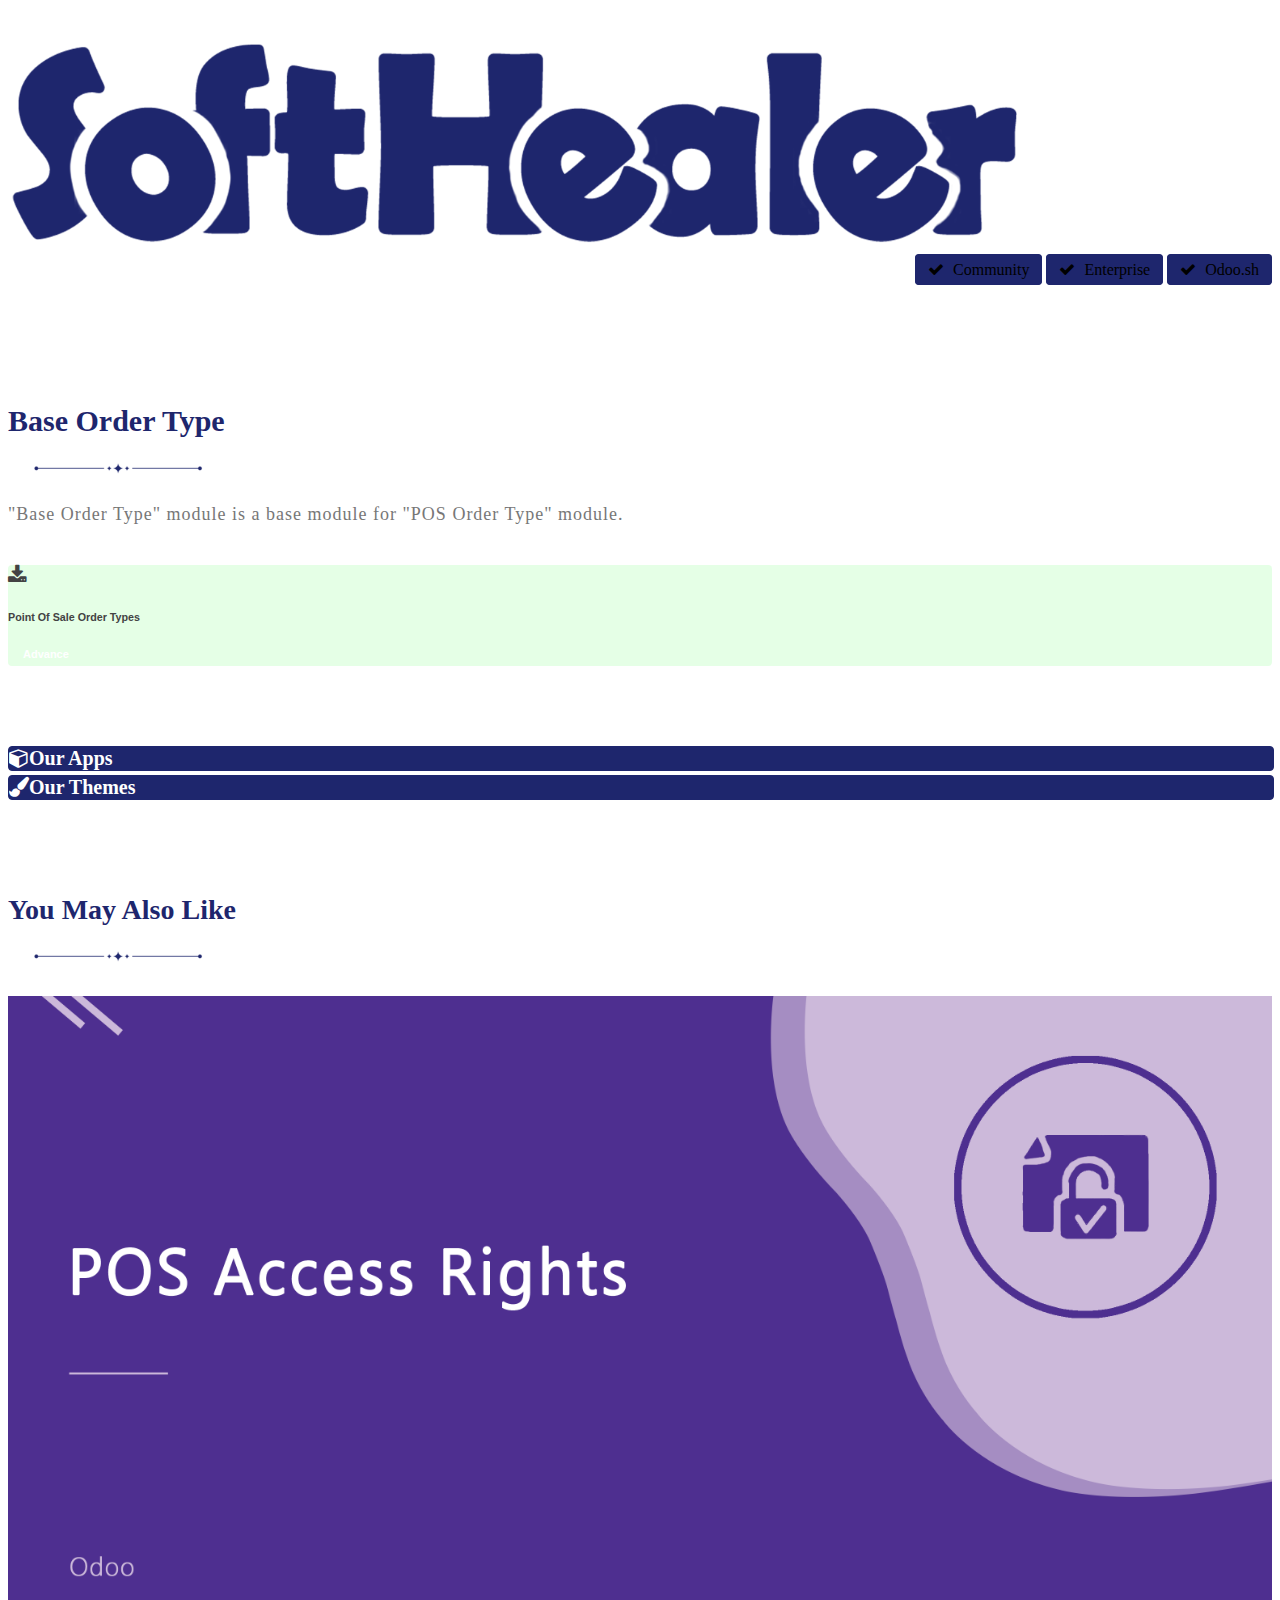
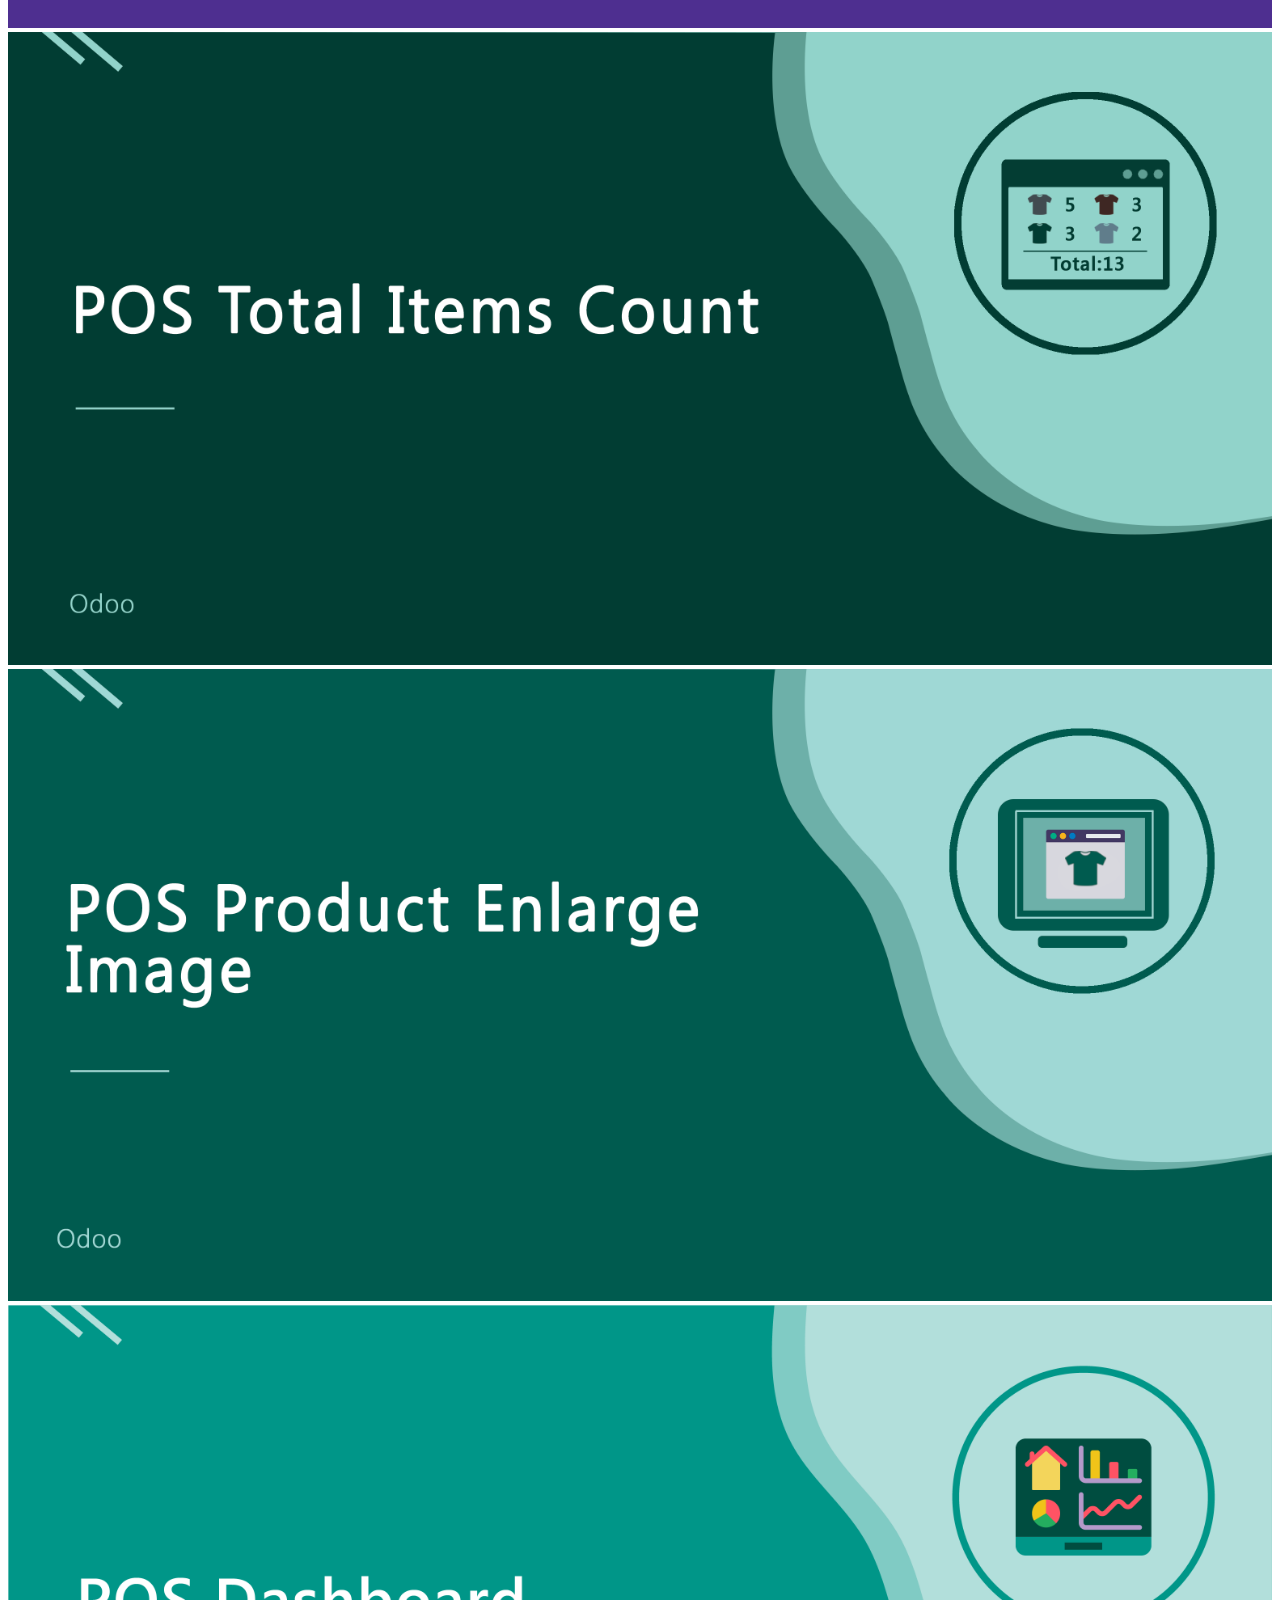
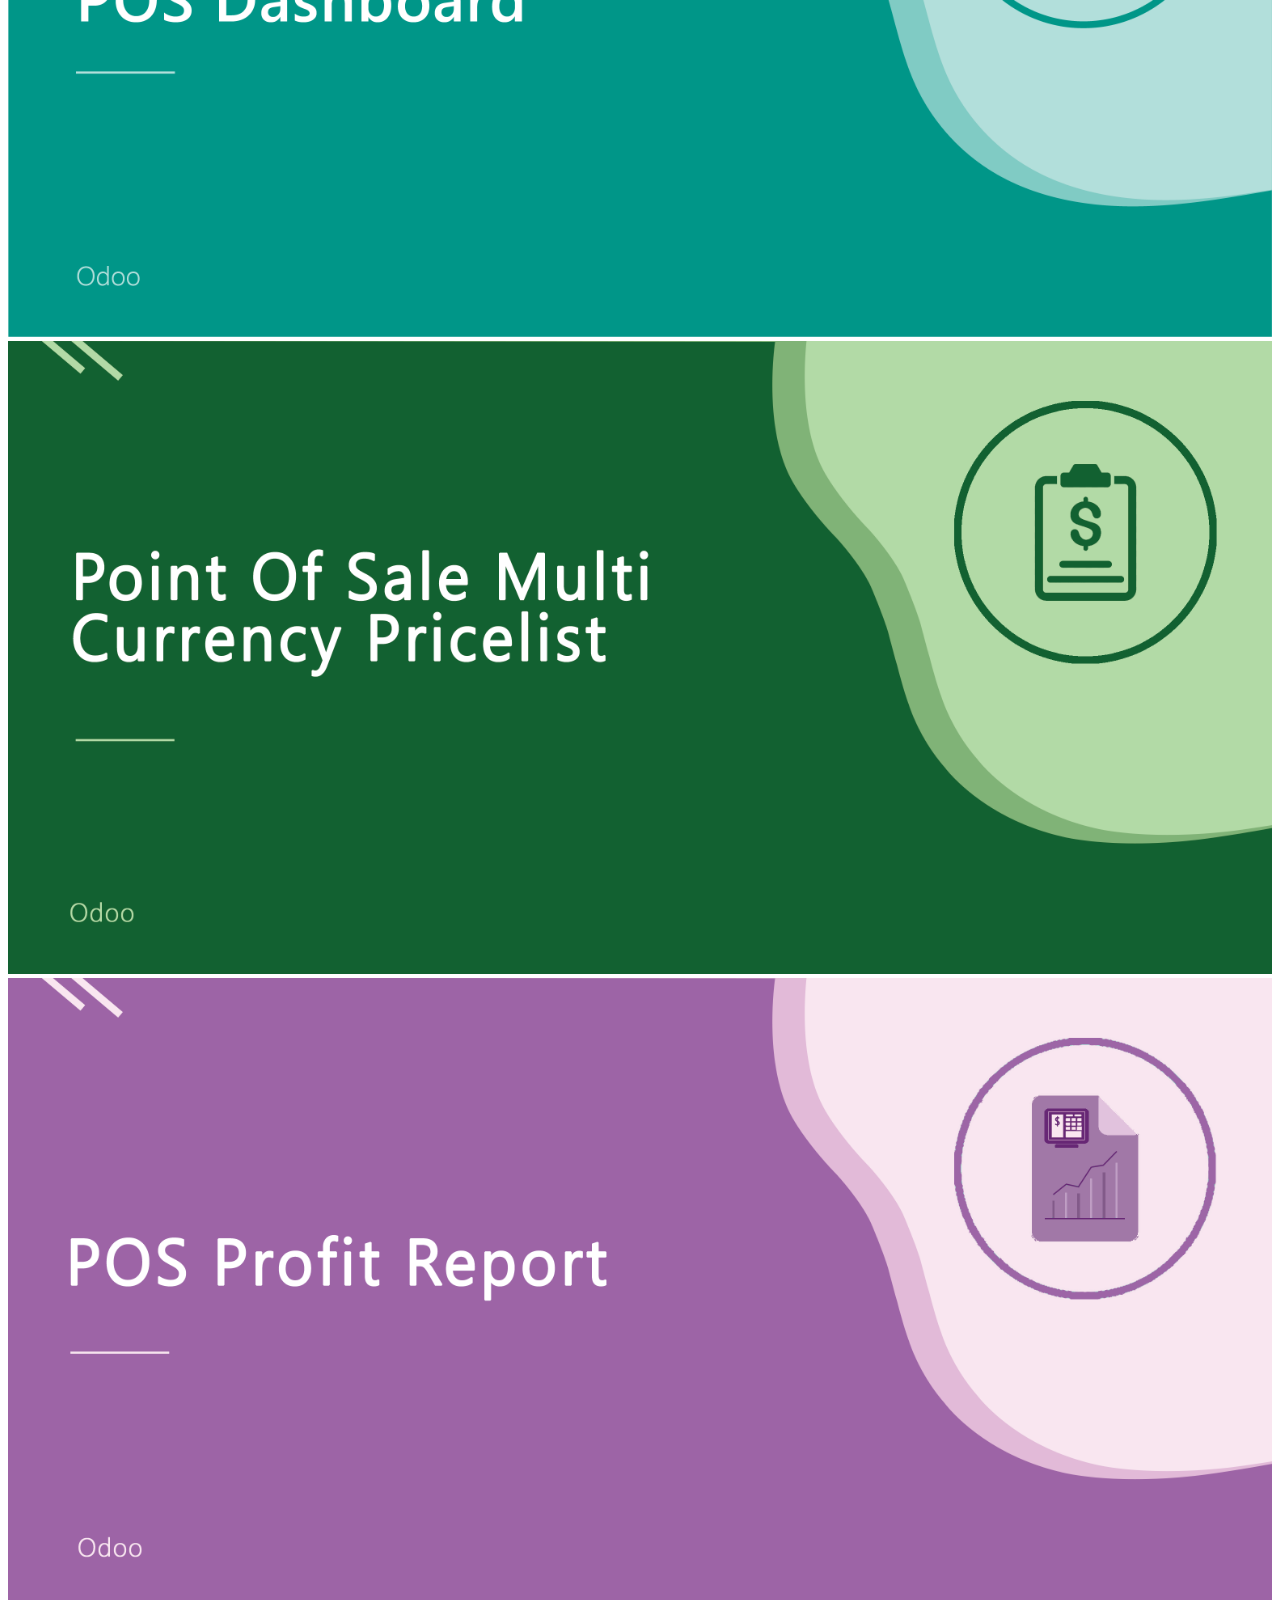
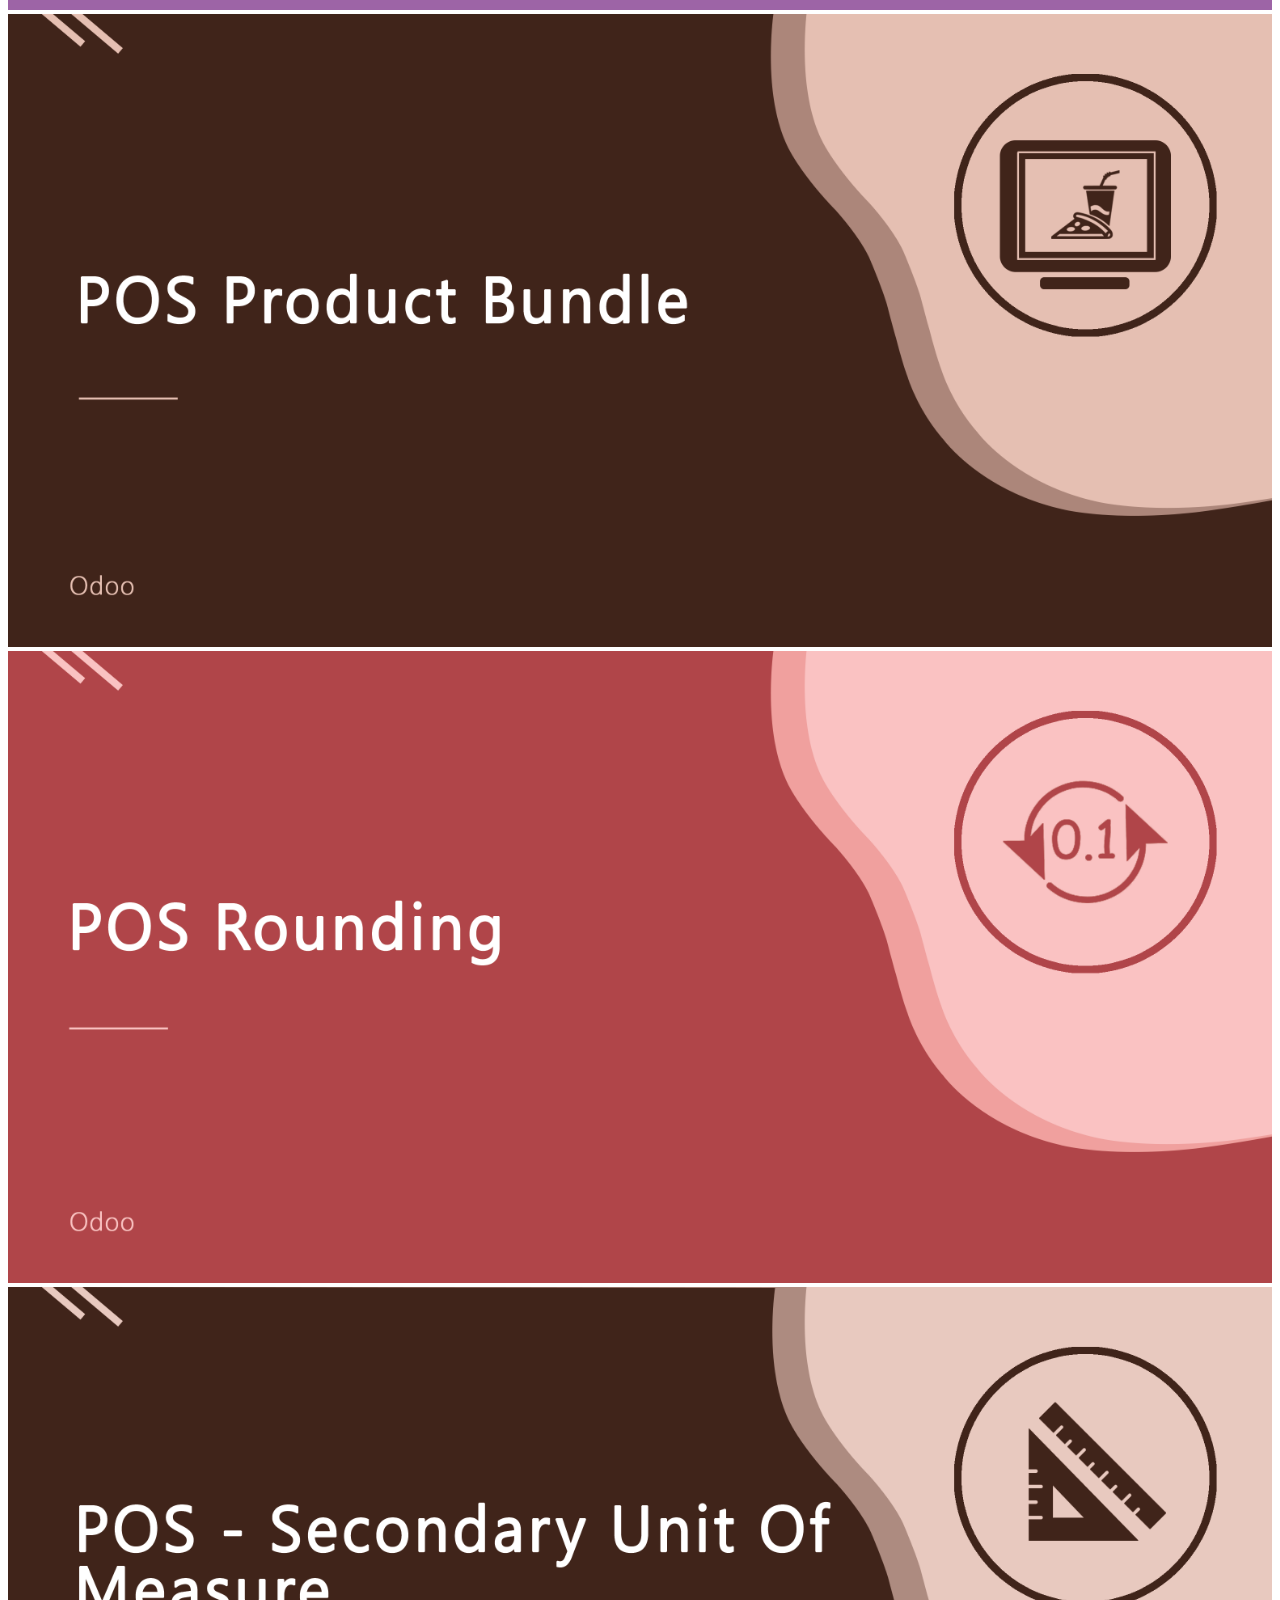
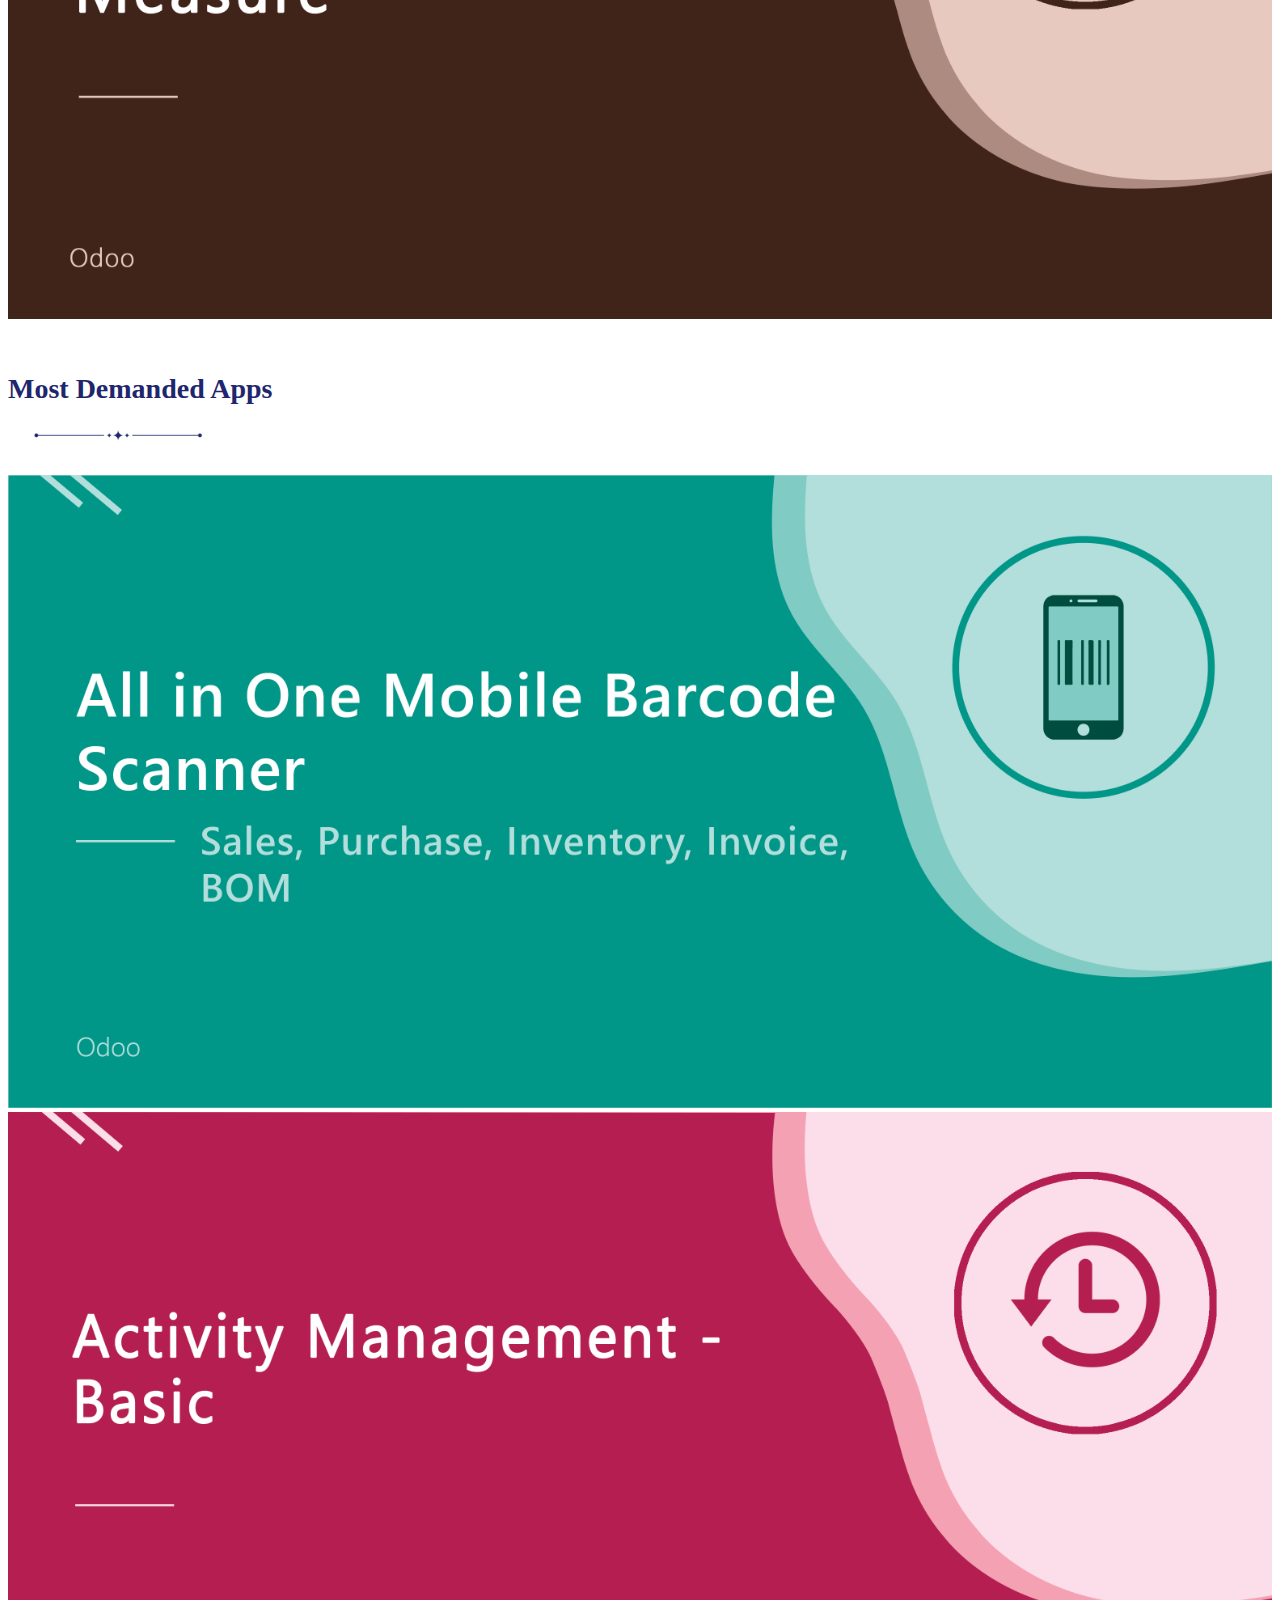
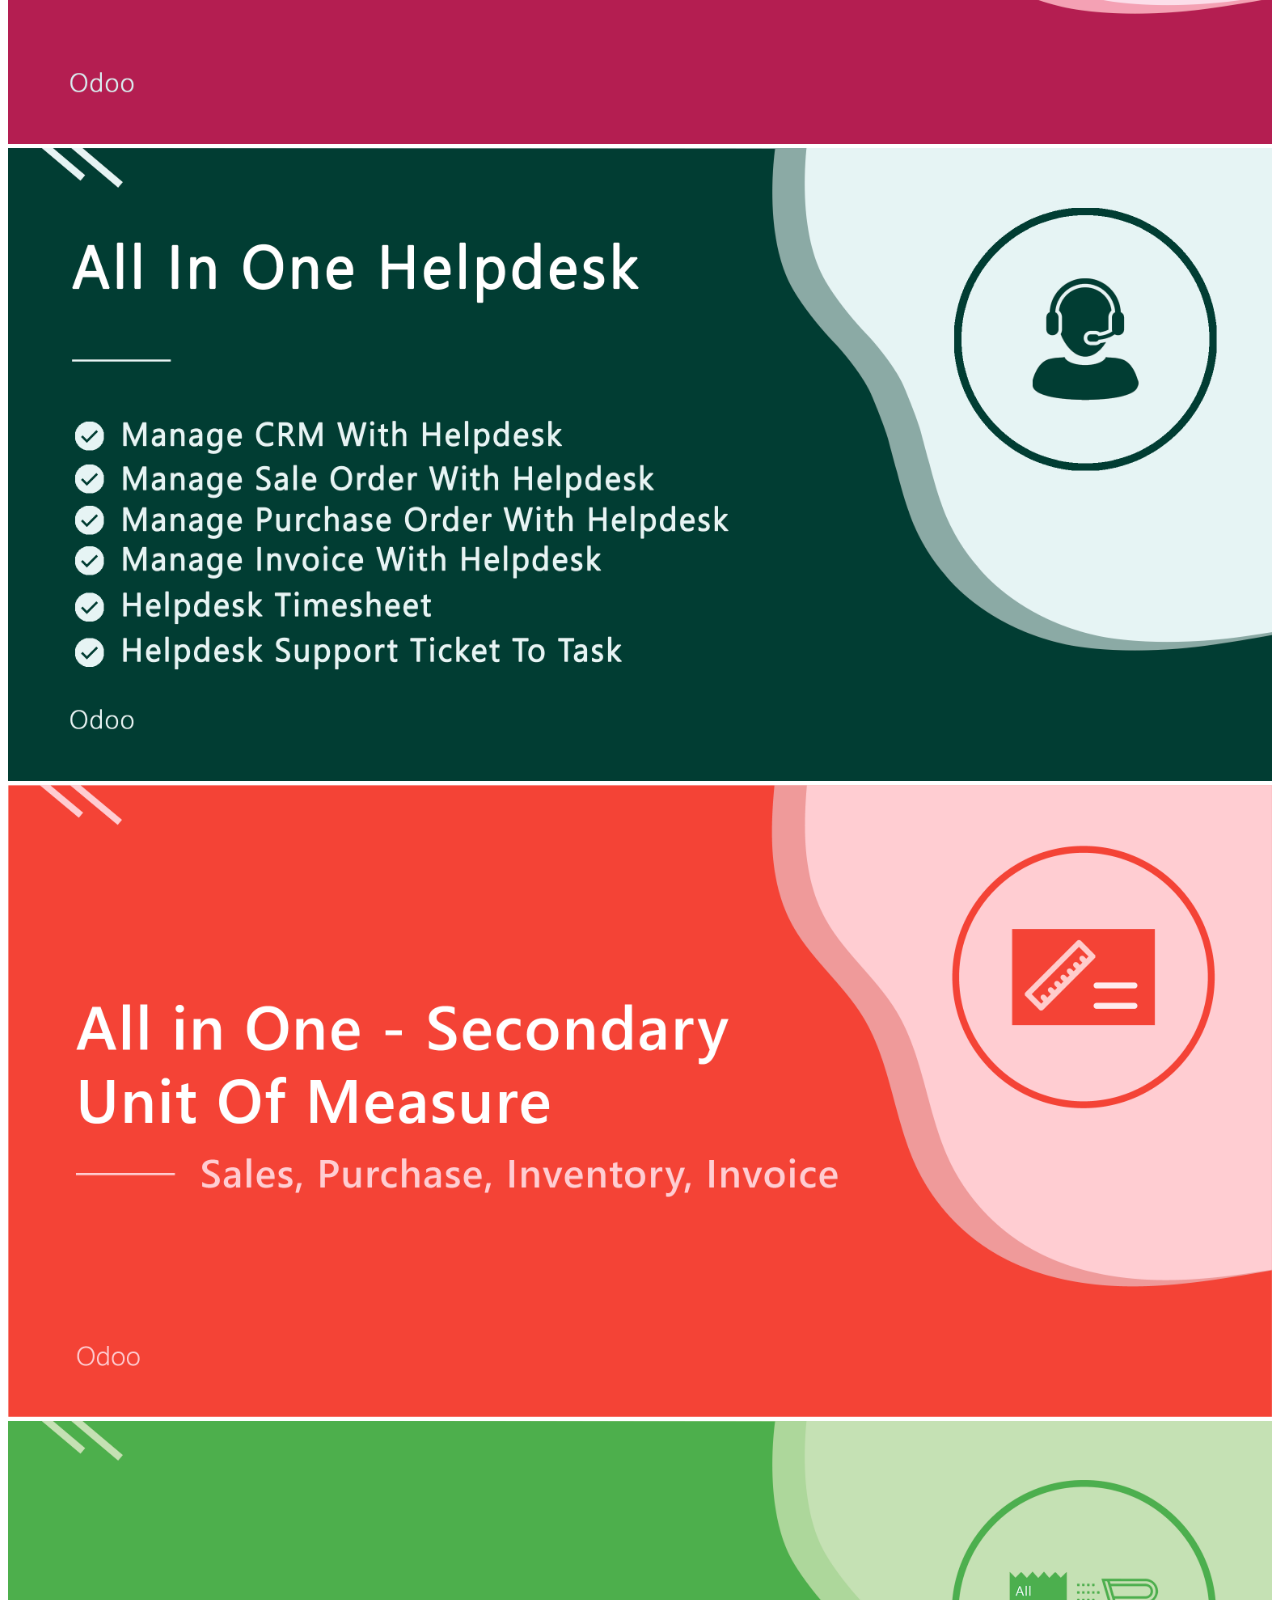
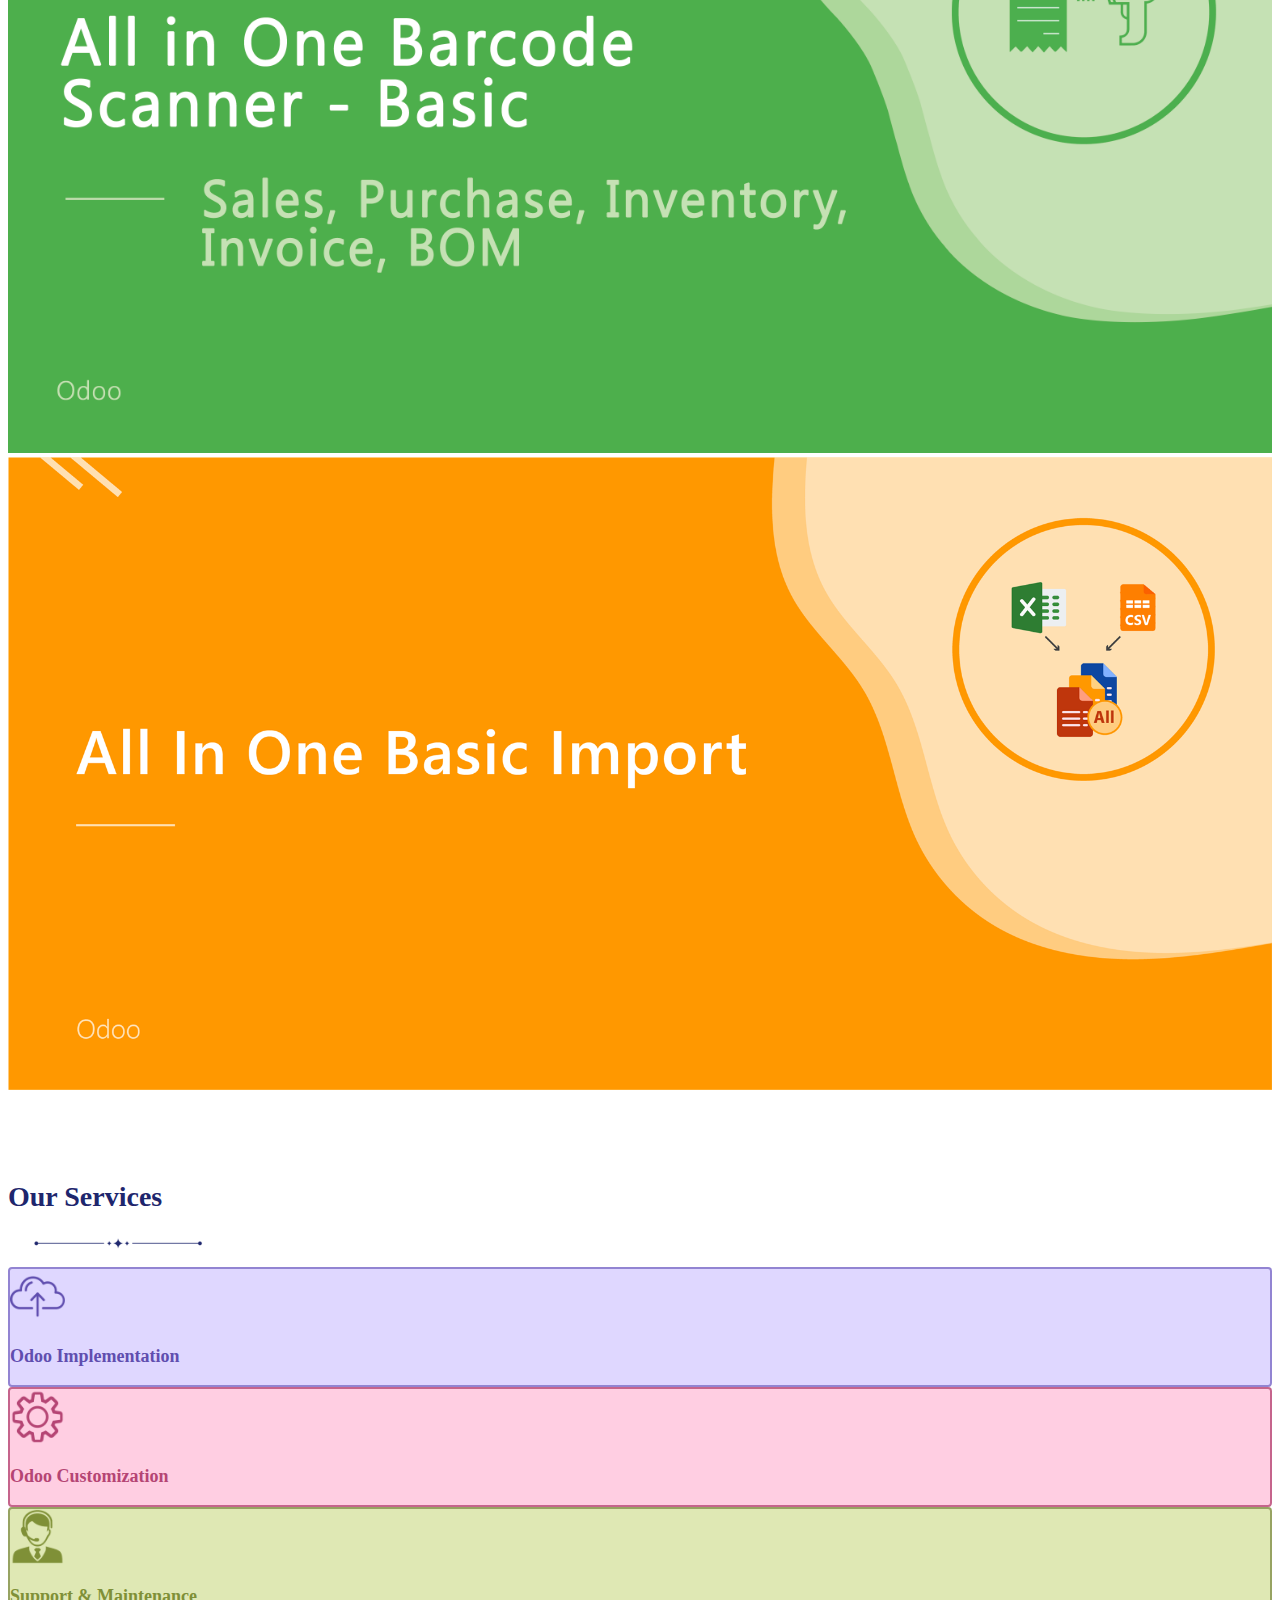
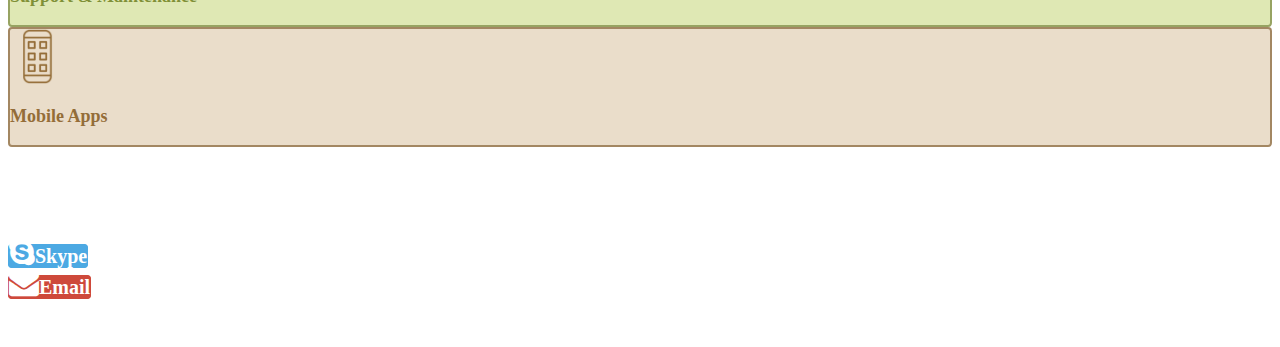
<file: sh_base_order_type/static/description/index.html>
<!DOCTYPE html>
<html>
   <head>
      <title></title>
      <!-- <link rel="stylesheet" href="https://maxcdn.bootstrapcdn.com/bootstrap/4.5.0/css/bootstrap.min.css"> -->
    <link href="https://cdn.jsdelivr.net/npm/bootstrap@5.0.2/dist/css/bootstrap.min.css" rel="stylesheet" integrity="sha384-EVSTQN3/azprG1Anm3QDgpJLIm9Nao0Yz1ztcQTwFspd3yD65VohhpuuCOmLASjC" crossorigin="anonymous">
    <link rel="stylesheet" href="https://cdnjs.cloudflare.com/ajax/libs/font-awesome/4.7.0/css/font-awesome.min.css">
    <!-- <script src="https://ajax.googleapis.com/ajax/libs/jquery/3.5.1/jquery.min.js"></script>
    <script src="https://cdnjs.cloudflare.com/ajax/libs/popper.js/1.16.0/umd/popper.min.js"></script>
    <script src="https://maxcdn.bootstrapcdn.com/bootstrap/4.5.0/js/bootstrap.min.js"></script> -->
    <script src="https://cdn.jsdelivr.net/npm/bootstrap@5.0.2/dist/js/bootstrap.bundle.min.js" integrity="sha384-MrcW6ZMFYlzcLA8Nl+NtUVF0sA7MsXsP1UyJoMp4YLEuNSfAP+JcXn/tWtIaxVXM" crossorigin="anonymous"></script>


   </head>
   <body>
      <section id="sh_module_heading">
         <div class="container">
            <div class="sh_center text-center" style='margin: 2rem 0;'>
               <div class="row align-items-center" style='align-items: center;'>
                  <div class="col-lg-4 col-md-4 col-sm-12" style='text-align: left;'>
                     <img src='softhealer.png' alt='logo' style="width: 80%;">
                  </div>
                  <div class="col-lg-8 col-md-8 col-sm-12" style='text-align: right;'>
                     <span class='btn btn-primary' style="position: relative; overflow: hidden; border: 1px solid transparent; padding: .375rem .75rem; font-size: 1rem; line-height: 1.5; border-radius: .25rem; background-color: #1e266d;border-color: #1e266d;"><i class='fa fa-check' style="margin-right: 9px;"></i>Community</span>
                     <span class='btn btn-primary' style="position: relative; overflow: hidden; border: 1px solid transparent; padding: .375rem .75rem; font-size: 1rem; line-height: 1.5; border-radius: .25rem; background-color: #1e266d;border-color: #1e266d;"><i class='fa fa-check' style="margin-right: 9px;"></i>Enterprise</span>
                     <span class='btn btn-primary' style="position: relative; overflow: hidden; border: 1px solid transparent; padding: .375rem .75rem; font-size: 1rem; line-height: 1.5; border-radius: .25rem; background-color: #1e266d;border-color: #1e266d;"><i class='fa fa-check' style="margin-right: 9px;"></i>Odoo.sh</span>
                  </div>
               </div>
            </div>
         </div>
      </section>
      <!-- heading  -->
      <section id="sh_module_heading" style="padding-top: 50px;">
         <div class="container">
            <div class="sh_center text-center">
               <h4 style="font-size: 30px;font-weight: 600;color: #1e266d;margin-bottom: 10px;">Base Order Type</h4>
               <!-- <img src="shape.png" style="width: 100px;display: block;text-align: center;margin: auto;margin-bottom: 20px;" /> -->
               <img src="heading.png" alt="heading" />
               <p style="color: #777;font-size: 18px;margin: 0;letter-spacing: 1px;margin-top: 12px;">
                  "Base Order Type" module is a base module for "POS Order Type" module.
               </p>

            </div>
         </div>
      </section>
   <section class="sh_bg_cover" style="padding:40px 0px; background-color: transparent;">
        <div class="container">
            
            <div class="row">
               
               <div class="col-lg-6 col-md-6 mb-2 col-sm-12 col-12 justify-content-center offset-md-3">
                  <a href="https://apps.odoo.com/apps/modules/17.0/sh_pos_order_type/" target="_blank" style="text-decoration:none;">
                     <div class="box p-3 shadow text-center border border-success rounded d-flex justify-content-center align-items-center" align="center" style="color:#434343; font-family:sans-serif!important;  margin-bottom:0px !important; text-align:justify; text-decoration: none;background-color: #e5ffe6;border-radius: 0.25rem !important;">
                        <!-- <img class="me-2" src="d.png" alt="gif" style="height: 25px;" /> -->
                        <span class="fa fa-download" style="font-size: 20px;color: #434343;margin-right: 8px;"></span>
                        <h6 class="mb-0 font-weight-bold me-2">Point Of Sale Order Types</h6> <span class="badge bg-success ms-2" style="padding:5px 15px; border-radius:2px; color:#fff; font-size: 11px; font-weight:bold;vertical-align: text-top;">Advance</span>
                     </div>
                  </a>
               </div>
               
            </div>
         </div>
      </section> 


 <section class="sh_bg_cover" style="padding:40px 0px; background-color: transparent;">
        <div class="container">
            
            <div class="sh_center text-center row">
               <div class="col-lg-3 col-md-3 col-sm-12 col-12"></div>
               <div class="col-lg-3 col-md-3 col-sm-12 col-12">
                  <a class="shadow rounded py-3 px-4 mb-2 d-flex align-items-center justify-content-center" style="border-width: 1px;border-style: solid;border-color: #1e266d;color: #fff;position: relative; overflow: hidden;text-decoration: none;border-radius: 0px;display: inline-block;font-size: 20px;font-weight: bold;width: 100%;background-color: #1e266d;border-radius: 0.25rem !important;" href="https://apps.odoo.com/apps/modules/browse?author=Softhealer%20Technologies" target="_blank"><span class="fa fa-cube me-3" style="font-size: 20px;color: #fff;"></span><span class="align-middle">Our Apps</span></a>
               </div>
               <div class="col-lg-3 col-md-3 col-sm-12 col-12">
                  <a class="shadow rounded py-3 px-4 mb-2 d-flex align-items-center justify-content-center" style="border-width: 1px;border-style: solid;border-color: #1e266d;color: #fff;position: relative; overflow: hidden;text-decoration: none;border-radius: 0px;display: inline-block;font-size: 20px;font-weight: bold;width: 100%;background-color: #1e266d;border-radius: 0.25rem !important;" href="https://apps.odoo.com/apps/themes/browse?author=Softhealer%20Technologies" target="_blank"><span class="fa fa-paint-brush me-3" style="font-size: 20px;color: #fff;"></span><span class="align-middle">Our Themes</span></a>
               </div>
               <div class="col-lg-3 col-md-3 col-sm-12 col-12"></div> 
            </div>
         </div>
      </section> 


<section id="sh_like_module" style="margin: 50px 0;background-color: transparent;">
   <div class="container">
      <div class="sh_center text-center mb-5">
         <h4 style="font-size: 28px;font-weight: 600;color: #1e266d;margin-bottom: 10px;">You May Also Like</h4>
         <img src="heading.png" alt="heading" />
      </div>
      <div class="row" style="margin-top: 1rem;">
         
         <div class="col-md-4 mb-3">
            <div class="sh_content shadow rounded" style="text-align: center;">
               <div class="sh_img">
                  <a href="https://apps.odoo.com/apps/modules/12.0/sh_pos_access_rights/">
            <img class="rounded" src="sh_pos_access_rights.png" alt="POS Access Right" style="width: 100%;">
            </a>
               </div>
            </div>
         </div>
                  <div class="col-md-4 mb-3">
            <div class="sh_content shadow rounded" style="text-align: center;">
               <div class="sh_img">
                 <a href="https://apps.odoo.com/apps/modules/12.0/sh_pos_counter/">
            <img class="rounded" src="sh_pos_counter.png" alt="POS Counter" style="width: 100%;">
            </a>
               </div>
            </div>
         </div>
        



<div class="col-md-4 mb-3">
            <div class="sh_content shadow rounded" style="text-align: center;">
               <div class="sh_img"> 
              <a href="https://www.odoo.com/apps/modules/12.0/sh_pos_enlarge_image/">
            <img class="rounded" src="sh_pos_enlarge_image.png" alt="POS Counter" style="width: 100%;">
            </a>
               </div>
            </div>
         </div>
         <div class="col-md-4 mb-3">
            <div class="sh_content shadow rounded" style="text-align: center;">
               <div class="sh_img"> 
            <a href="https://apps.odoo.com/apps/modules/12.0/sh_pos_dashboard/">
            <img class="rounded" src="sh_pos_dashboard.png" alt="POS Dashboard" style="width: 100%;">
            </a>
               </div>
            </div>
         </div>
       

 <div class="col-md-4 mb-3">
            <div class="sh_content shadow rounded" style="text-align: center;">
               <div class="sh_img"> 
            <a href="https://apps.odoo.com/apps/modules/12.0/sh_pos_multi_pricelist/">
            <img class="rounded" src="sh_pos_multi_pricelist.png" alt="POS Multi Pricelist" style="width: 100%;">
            </a>
               </div>
            </div>
         </div>


          <div class="col-md-4 mb-3">
            <div class="sh_content shadow rounded" style="text-align: center;">
               <div class="sh_img"> 
            <a href="https://www.odoo.com/apps/modules/12.0/sh_pos_pl_report/">
            <img class="rounded" src="sh_pos_pl_report.png" alt="POS Profit Report" style="width: 100%;">
            </a>
               </div>
            </div>
         </div>

          <div class="col-md-4 mb-3">
            <div class="sh_content shadow rounded" style="text-align: center;">
               <div class="sh_img"> 
            <a href="https://apps.odoo.com/apps/modules/12.0/sh_pos_product_bundle/">
            <img class="rounded" src="sh_pos_product_bundle.png" alt="POS Product Bundle" style="width: 100%;">
            </a>
               </div>
            </div>
         </div>
         
          <div class="col-md-4 mb-3">
            <div class="sh_content shadow rounded" style="text-align: center;">
               <div class="sh_img"> 
             <a href="https://apps.odoo.com/apps/modules/12.0/sh_pos_rounding/">
            <img class="rounded" src="sh_pos_rounding.png" alt="POS Rounding" style="width: 100%;">
            </a>
               </div>
            </div>
         </div>
          <div class="col-md-4 mb-3">
            <div class="sh_content shadow rounded" style="text-align: center;">
               <div class="sh_img"> 
              <a href="https://www.odoo.com/apps/modules/12.0/sh_pos_secondary/">
            <img class="rounded" src="sh_pos_secondary.png" alt="POS Secondary" style="width: 100%;">
            </a>
               </div>
            </div>
         </div>
         
         
      </div>
   </div>
</section>

<!-- Most Popular Apps -->
<section id="sh_most_demanded_apps" style="margin: 50px 0 0px 0px;background-color: transparent;">
   <div class="container">
      <div class="sh_center text-center mb-5">
         <h4 style="font-size: 28px;font-weight: 600;color: #1e266d;margin-bottom: 10px;">Most Demanded Apps</h4>
         <img src="heading.png" alt="heading" />
      </div>
      <div class="row" style="margin-top: 1rem;">
         <div class="col-md-4 mb-3">
            <div class="sh_content shadow rounded" style="text-align: center;">
               <div class="sh_img"> 
                  <a href="https://apps.odoo.com/apps/modules/14.0/sh_all_in_one_mbs/">
                  <img class="rounded" src="d1.png" alt="sh_all_in_one_mbs" width="100%">
                  </a>
               </div>
            </div>
         </div>
         <div class="col-md-4 mb-3">
            <div class="sh_content shadow rounded" style="text-align: center;">
               <div class="sh_img"> 
                  <a href="https://apps.odoo.com/apps/modules/14.0/sh_activities_management/">
                  <img class="rounded" src="d3.png" alt="sh_activities_management" width="100%">
                  </a>
               </div>
            </div>
         </div>
         <div class="col-md-4 mb-3">
            <div class="sh_content shadow rounded" style="text-align: center;">
               <div class="sh_img"> 
                  <a href="https://apps.odoo.com/apps/modules/14.0/sh_all_in_one_helpdesk/">
                  <img class="rounded" src="d2.png" alt="sh_all_in_one_helpdesk" style="width: 100%">
                  </a>
               </div>
            </div>
         </div>
         <div class="col-md-4 mb-3">
            <div class="sh_content shadow rounded" style="text-align: center;">
               <div class="sh_img"> 
                  <a href="https://apps.odoo.com/apps/modules/14.0/sh_secondary_unit/">
                  <img class="rounded" src="d4.png" alt="sh_secondary_unit" width="100%">
                  </a>
               </div>
            </div>
         </div>
          <div class="col-md-4 mb-3">
            <div class="sh_content shadow rounded" style="text-align: center;">
               <div class="sh_img"> 
                  <a href="https://apps.odoo.com/apps/modules/14.0/sh_barcode_scanner/">
                  <img class="rounded" src="d5.png" alt="sh_barcode_scanner" width="100%">
                  </a>
               </div>
            </div>
         </div>
         
         <div class="col-md-4 mb-3">
            <div class="sh_content shadow rounded" style="text-align: center;">
               <div class="sh_img"> 
                  <a href="https://apps.odoo.com/apps/modules/14.0/sh_all_in_one_basic_import/">
                  <img class="rounded" src="d6.png" alt="sh_all_in_one_basic_import" style="width: 100%">
                  </a>
               </div>
            </div>
         </div>
      </div>
   </div>
</section>
<!-- Most Popular Apps -->
<section class="sh_services" style="padding: 50px 0px;background-color: transparent;">
	<div class="container">
		<div class="sh_center text-center mb-5">
         <h4 style="font-size: 28px;font-weight: 600;color: #1e266d;margin-bottom: 10px;">Our Services</h4>
         <img src="heading.png" alt="heading" />
      </div>
		<div class="row">
			<div class="col-md-3 text-center">
				<div class="box p-4 shadow rounded mb-2" style="background-color: #dfd7ff;border: 2px solid #9284d2;border-radius: 0.25rem !important;">
					<a href="mailto:sales@softhealer.com" target="_blank" style="text-decoration: none;">
						<div class="icon_img mb-2">
							<!-- <span class="fa fa-info-circle" style="font-size: 50px;color: #fff;"></span> -->
							<img src="info.png" alt="info" style="height: 55px;"></img>
						</div>
						<div class="content">
							<p class="mb-0" style="font-size: 18px;color: #604eaf;font-weight: bold;">Odoo Implementation</p>
						</div>
					</a>
				</div>
			</div>
			<div class="col-md-3 text-center">
				<div class="box p-4 shadow rounded mb-2" style="background-color: #ffcee2;border: 2px solid #c5648c;border-radius: 0.25rem !important;">
					<a href="mailto:sales@softhealer.com" target="_blank" style="text-decoration: none;">
						<div class="icon_img mb-2">
							<!-- <span class="fa fa-cogs" style="font-size: 50px;color: #fff;"></span> -->
							<img src="setting.png" alt="setting" style="height: 55px;"></img>
						</div>
						<div class="content">
							<p class="mb-0" style="font-size: 18px;color: #b54574;font-weight: bold;">Odoo Customization</p>
						</div>
					</a>
				</div>
			</div>
			<div class="col-md-3 text-center">
				<div class="box p-4 shadow rounded mb-2" style="background-color: #dfe8b4;border: 2px solid #97a362;border-radius: 0.25rem !important;">
					<a href="mailto:sales@softhealer.com" target="_blank" style="text-decoration: none;">
						<div class="icon_img mb-2">
							<!-- <span class="fa fa-users" style="font-size: 50px;color: #fff;"></span> -->
							<img src="user.png" alt="user" style="height: 55px;"></img>
						</div>
						<div class="content">
							<p class="mb-0" style="font-size: 18px;color: #7f9037;font-weight: bold;">Support & Maintenance</p>
						</div>
					</a>
				</div>
			</div>
			<div class="col-md-3 text-center">
				<div class="box p-4 shadow rounded mb-2" style="background-color: #eaddca;border: 2px solid #a38762;border-radius: 0.25rem !important;">
					<a href="mailto:sales@softhealer.com" target="_blank" style="text-decoration: none;">
						<div class="icon_img mb-2">
							<!-- <span class="fa fa-mobile" style="font-size: 50px;color: #fff;"></span> -->
							<img src="mobileapp.png" alt="mobileapp" style="height: 55px;"></img>
						</div>
						<div class="content">
							<p class="mb-0" style="font-size: 18px;color: #946d38;font-weight: bold;">Mobile Apps</p>
						</div>
					</a>
				</div>
			</div>
		</div>
	</div>
</section>
<section class="sh_bg_cover" style="padding:40px 0px;background-color: transparent;">
  <div class="container">
      
      <div class="sh_center text-center row">
         <div class="col-lg-3 col-md-3 col-sm-12 col-12"></div>
         <div class="col-lg-3 col-md-3 col-sm-12 col-12">
            <a class="shadow rounded py-3 px-4 d-flex justify-content-center align-items-center mb-2" style="border-width: 1px;border-style: solid;border-color: #4ca9e3;color: #fff;position: relative; overflow: hidden;text-decoration: none;border-radius: 0px;font-size: 20px;font-weight: bold;width: 100%;background-color: #4ca9e3;border-radius: 0.25rem !important;" href="skype:live:softhealertechnologies?chat" target="_blank"><span class="fa fa-skype me-3" style="font-size: 30px;color: #fff;"></span><span class="align-middle">Skype</span></a>
         </div>
         <div class="col-lg-3 col-md-3 col-sm-12 col-12">
            <a class="shadow rounded py-3 px-4 d-flex justify-content-center align-items-center mb-2" style="border-width: 1px;border-style: solid;border-color: #ce493b;color: #fff;position: relative; overflow: hidden;text-decoration: none;border-radius: 0px;font-size: 20px;font-weight: bold;width: 100%;background-color: #ce493b;border-radius: 0.25rem !important;" href="mailto:sales@softhealer.com" target="_blank"><span class="fa fa-envelope me-3" style="font-size: 30px;color: #fff;"></span><span class="align-middle">Email</span></a>
         </div>
         <div class="col-lg-3 col-md-3 col-sm-12 col-12"></div> 
      </div>
   </div>
</section>
   </body>
</html>
</file>
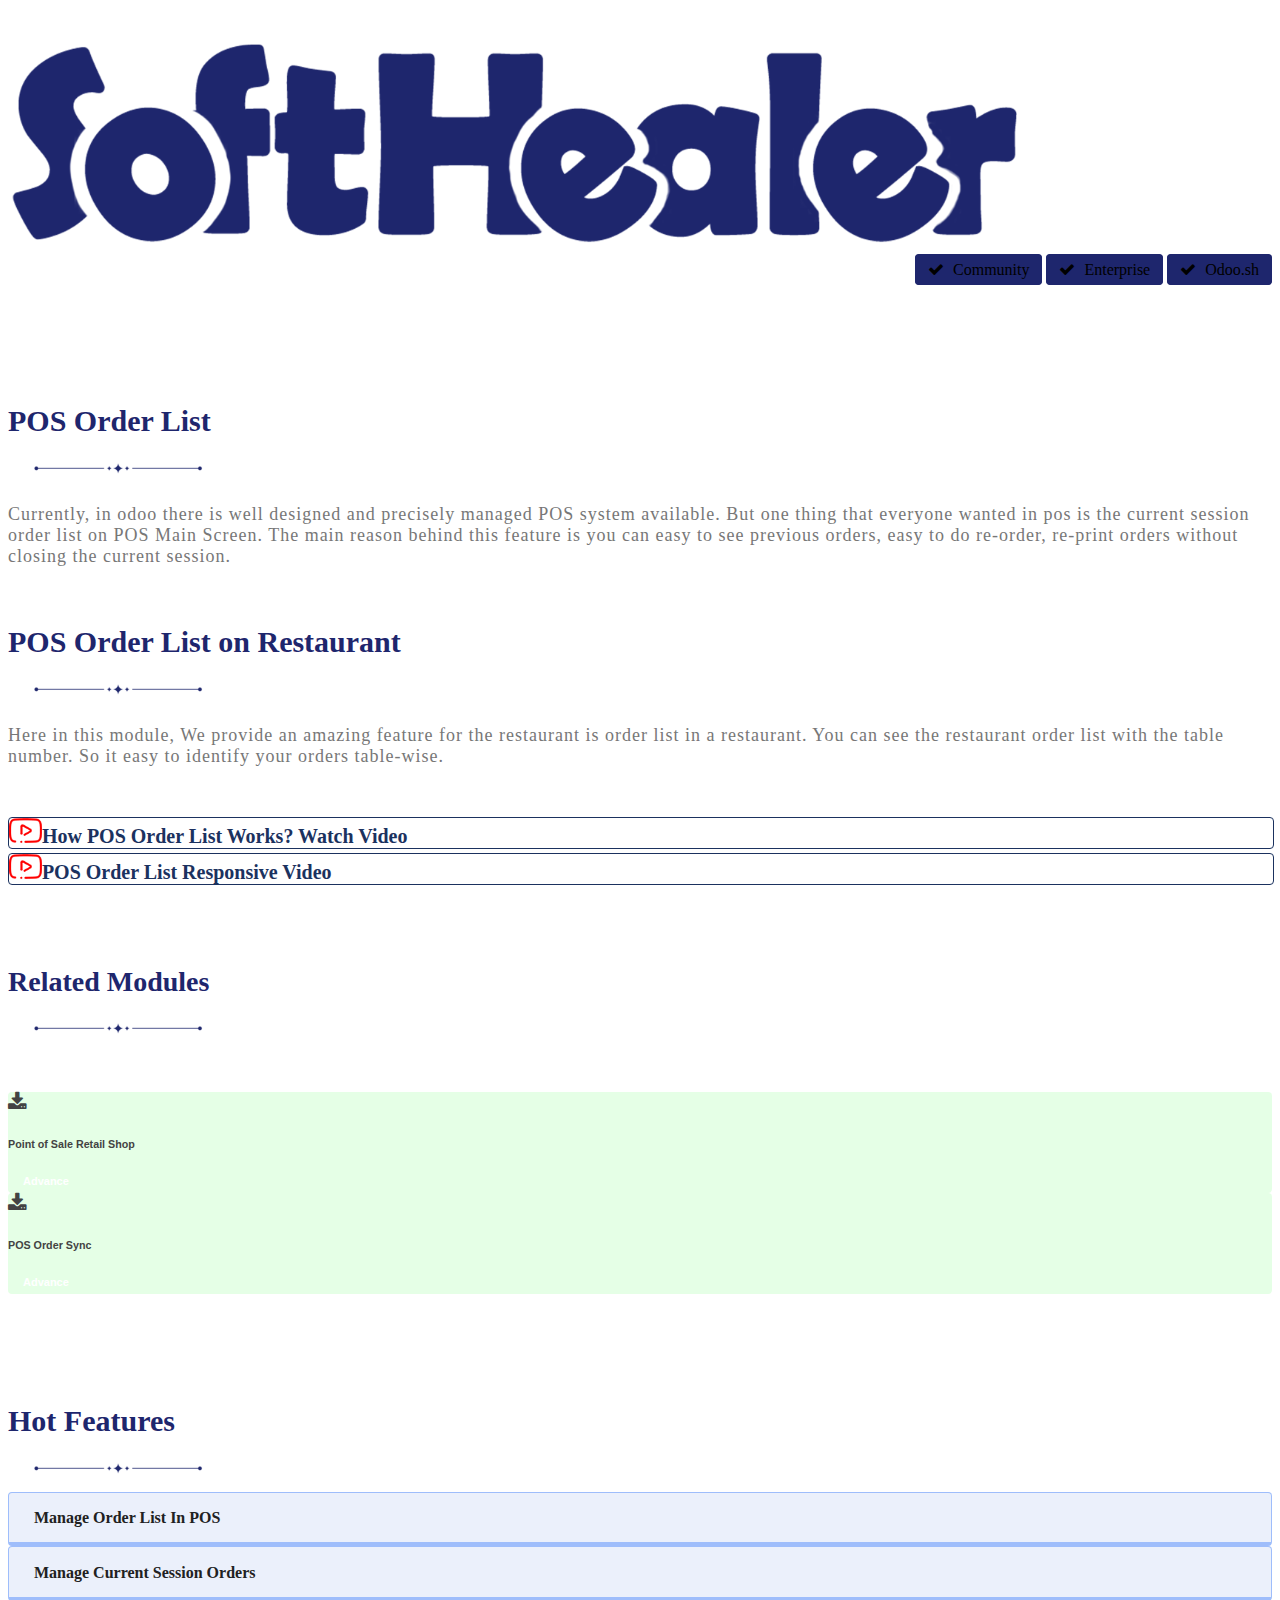
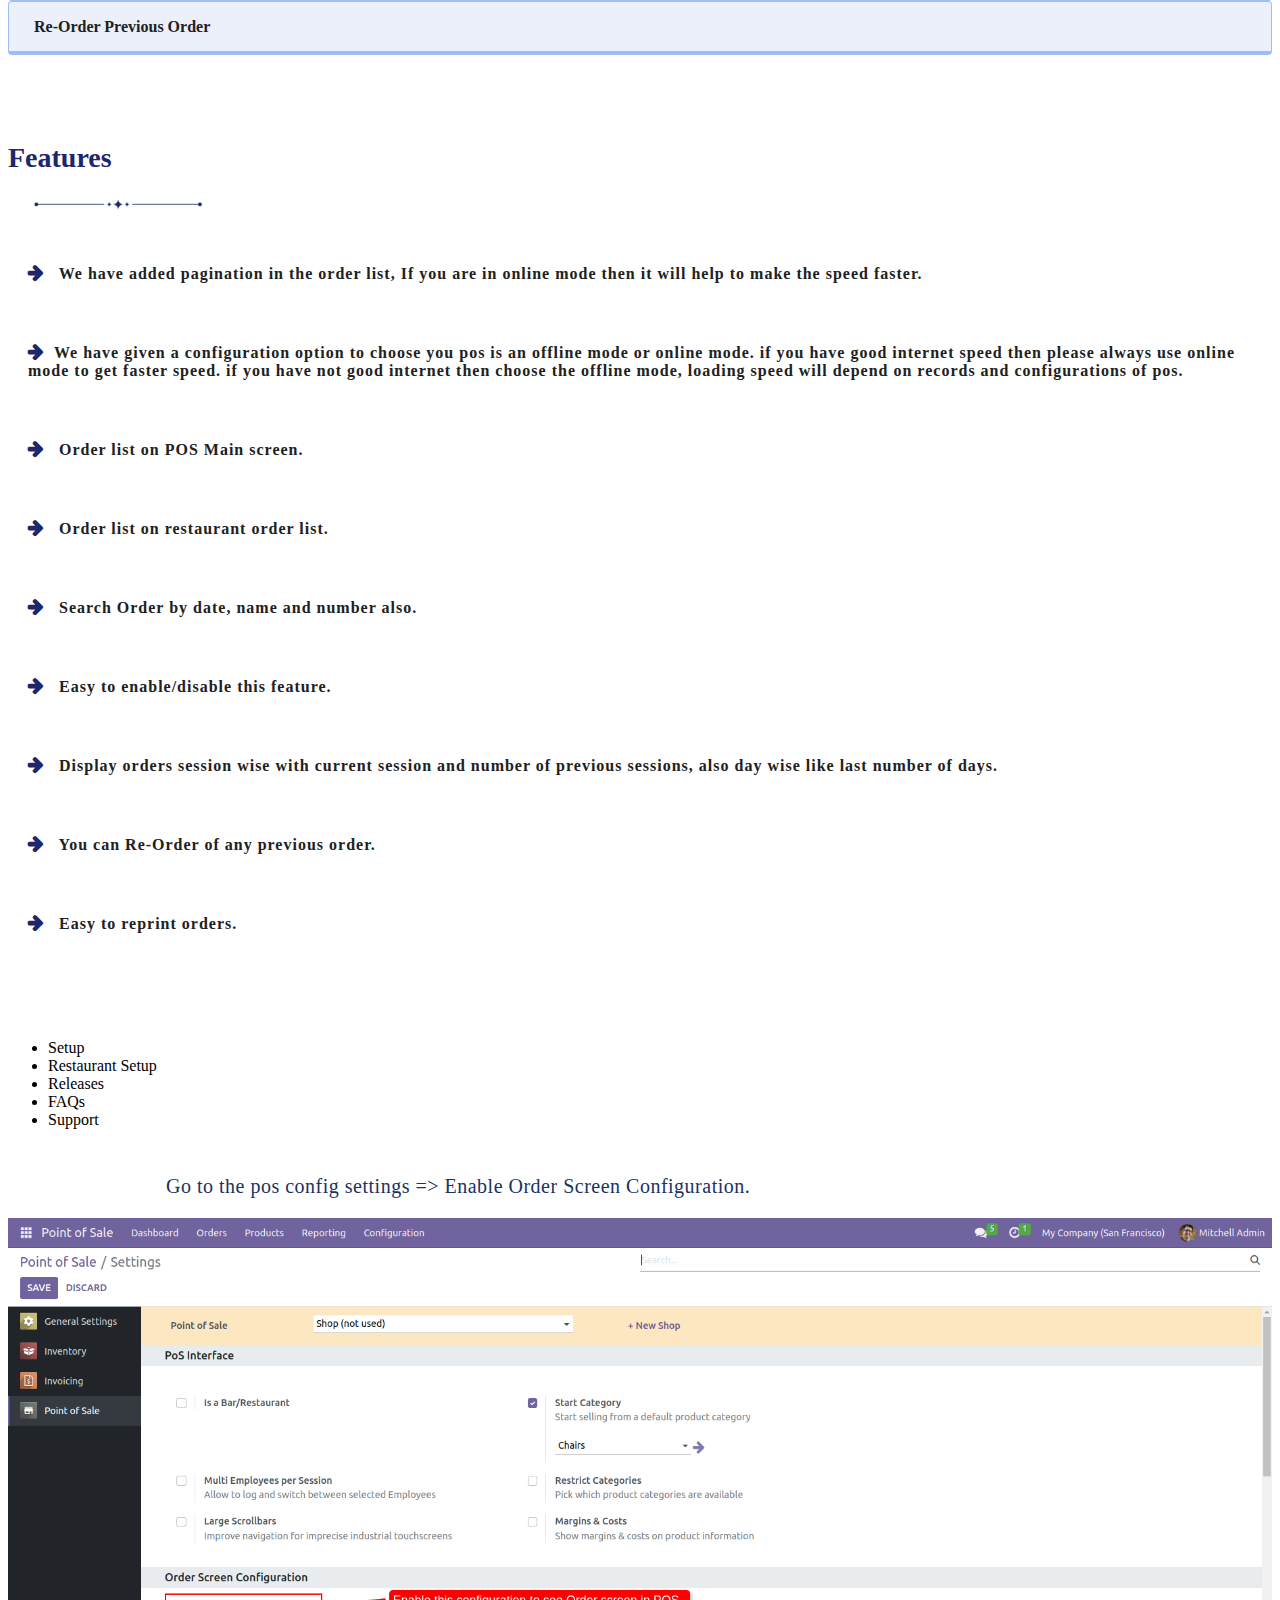
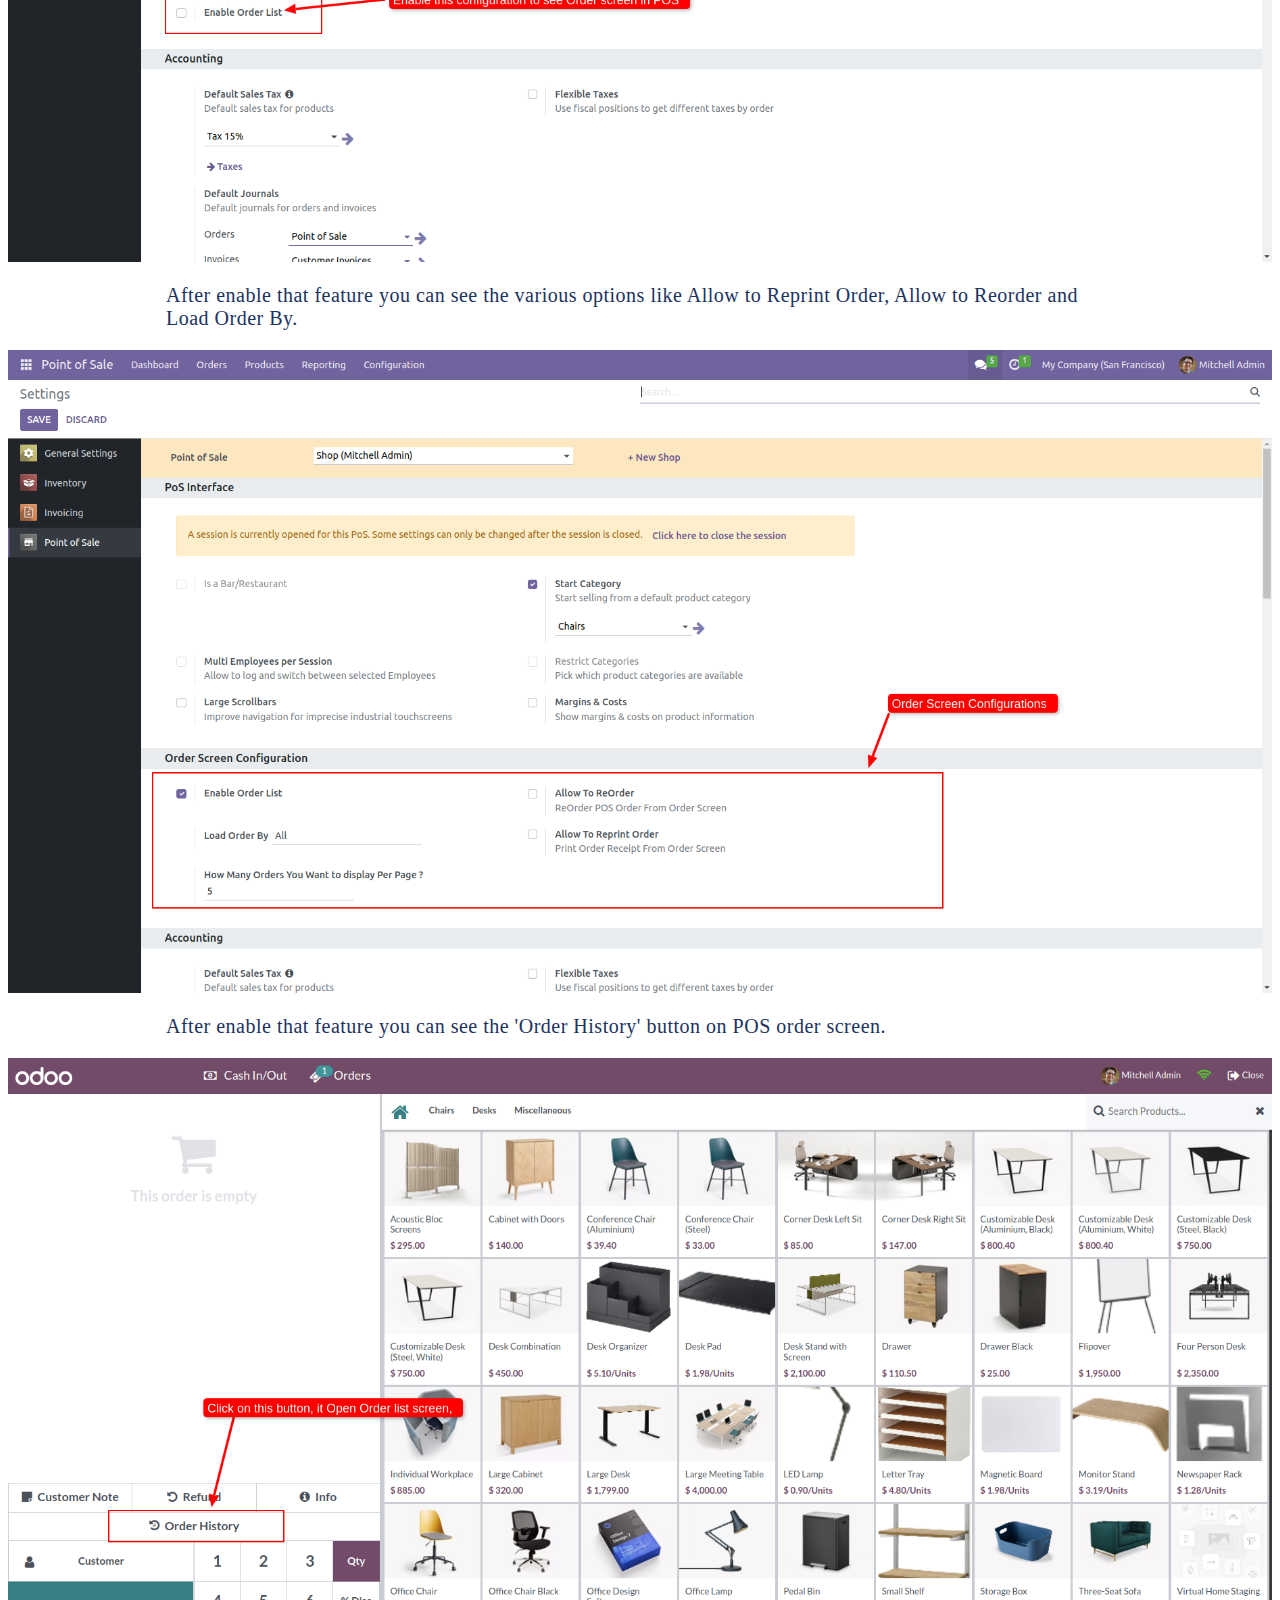
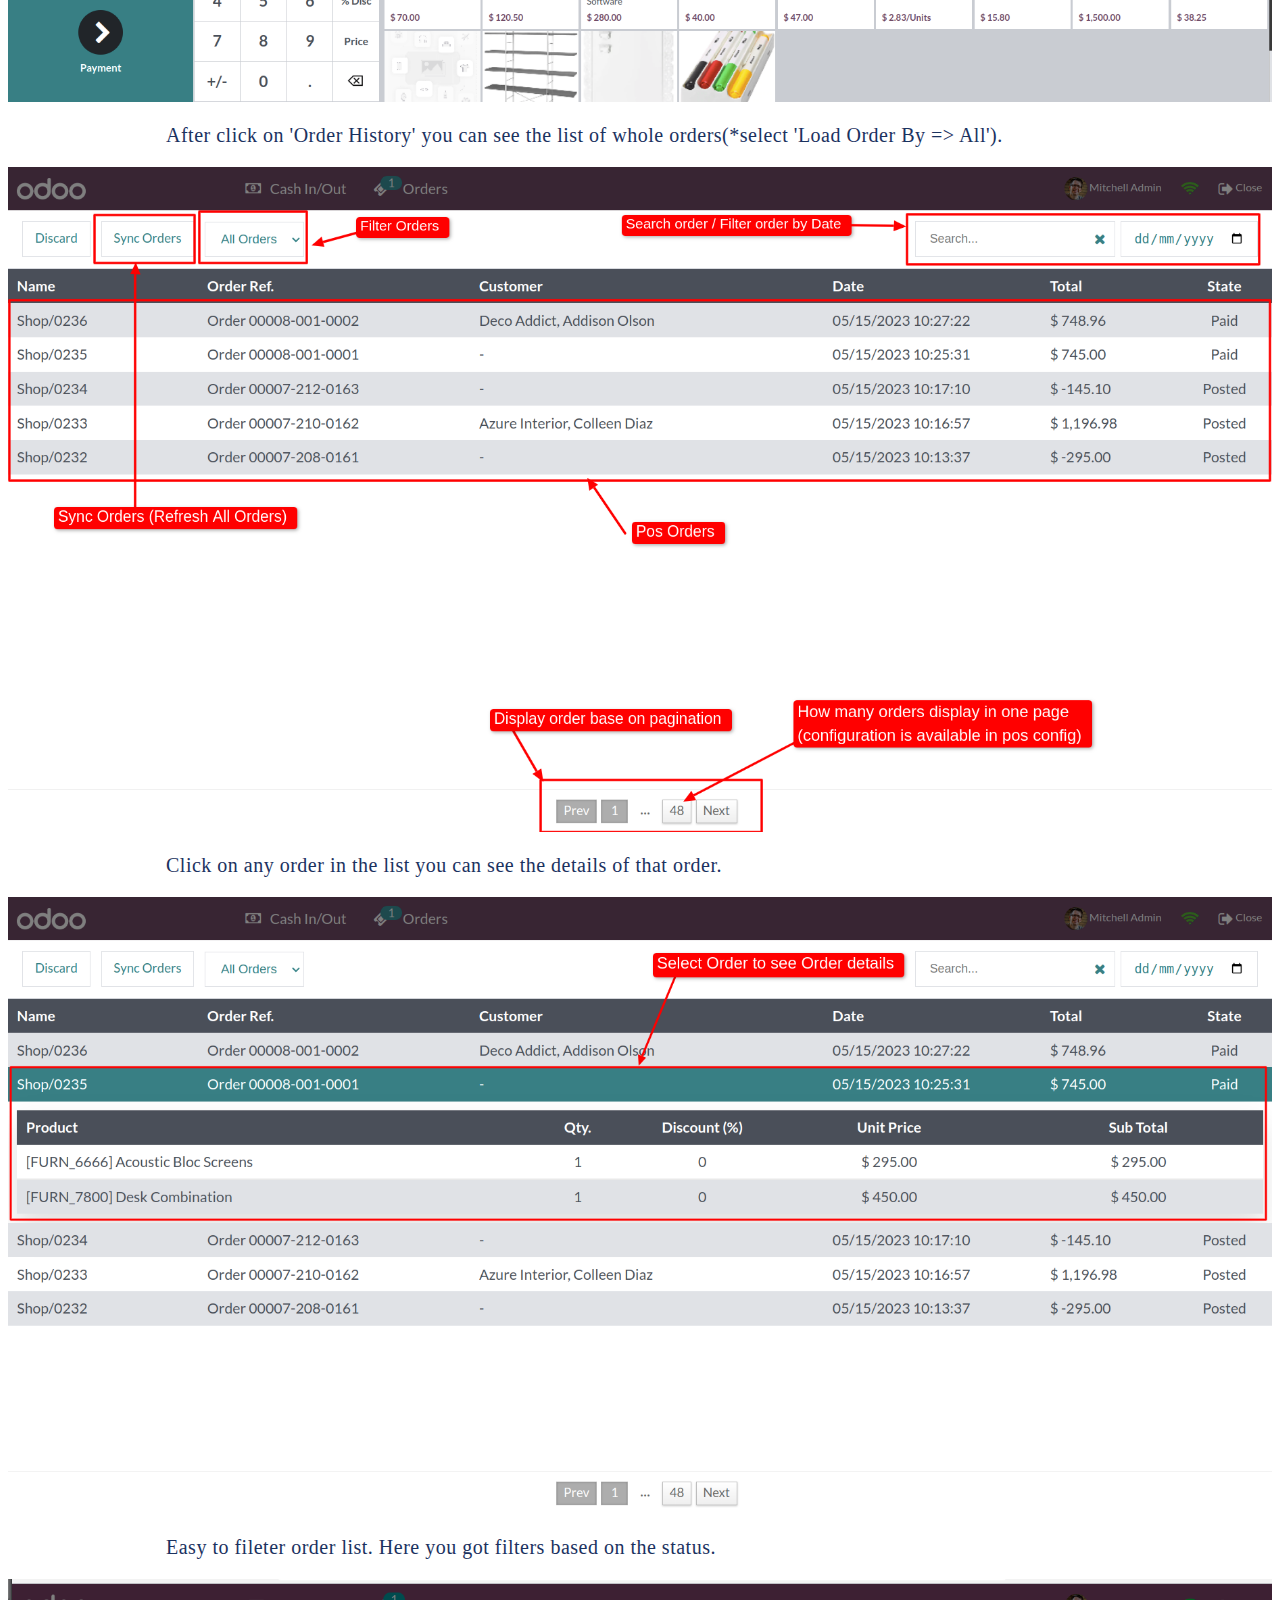
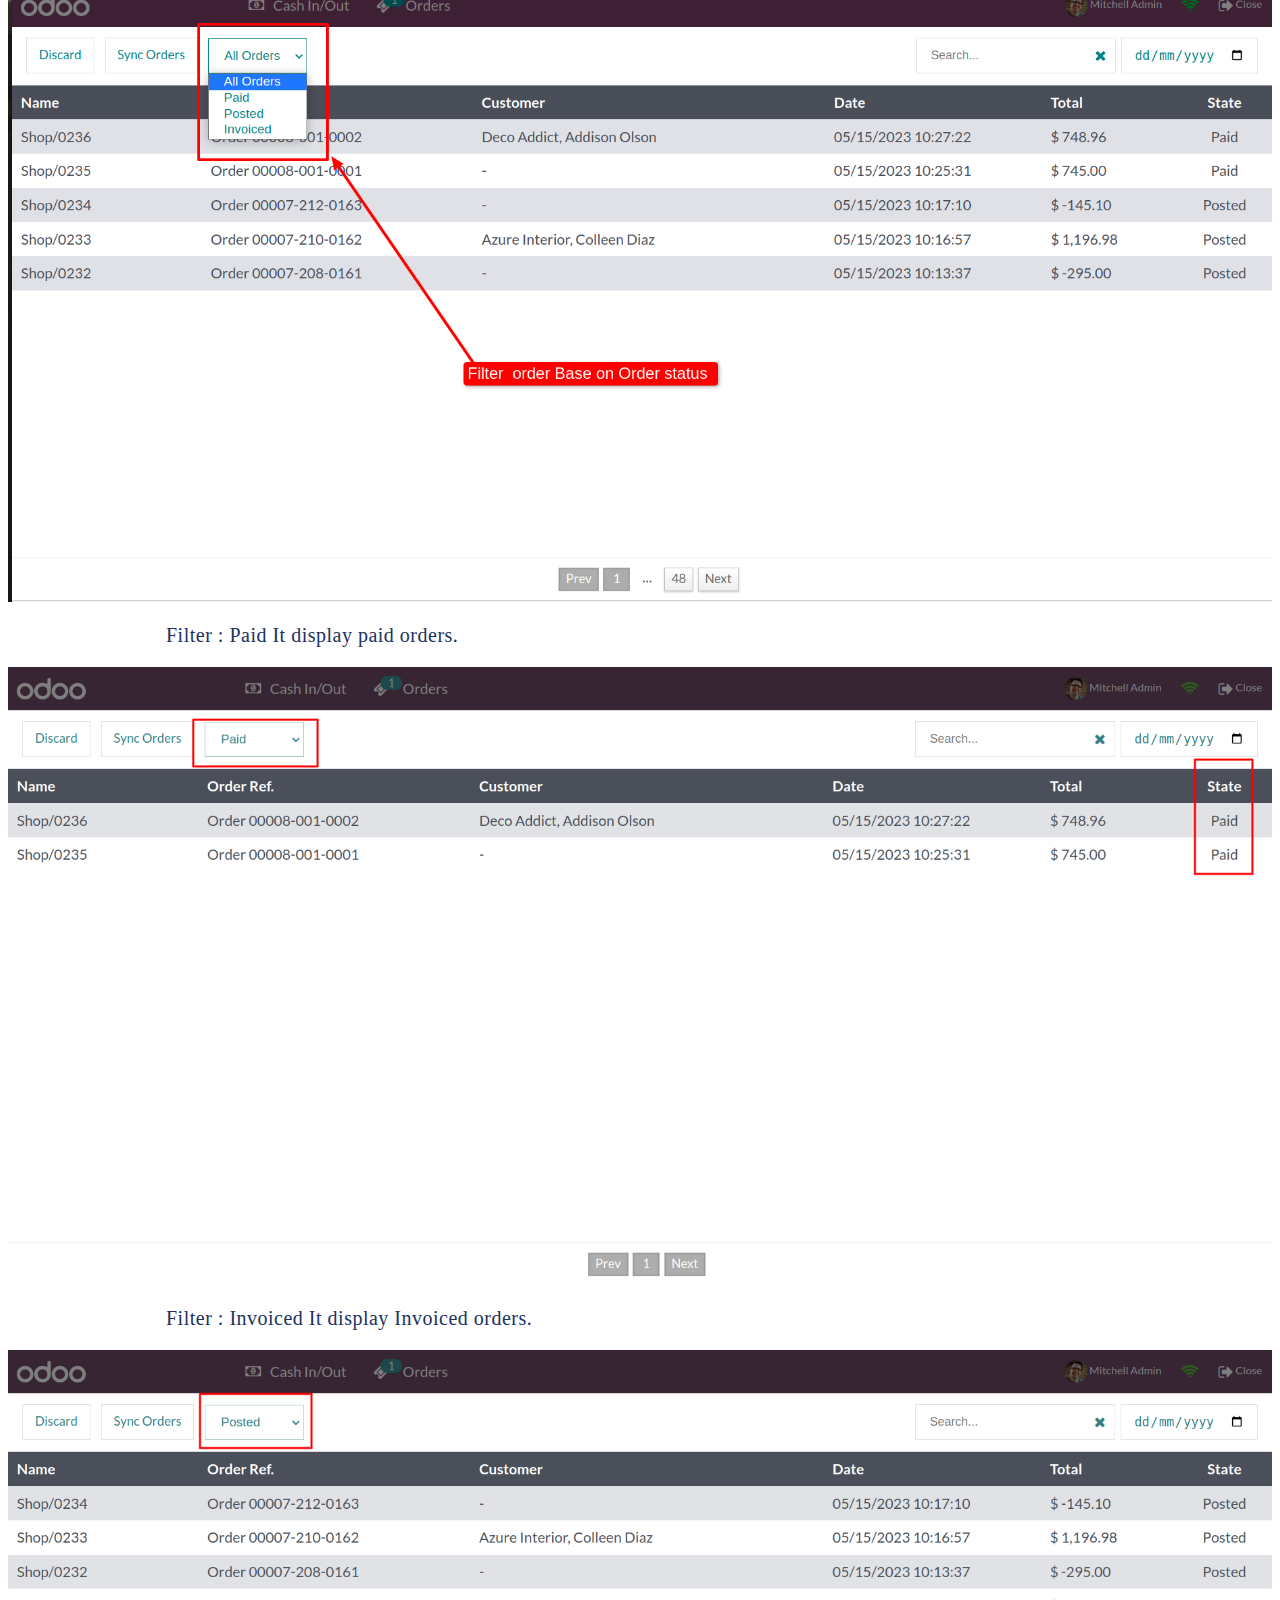
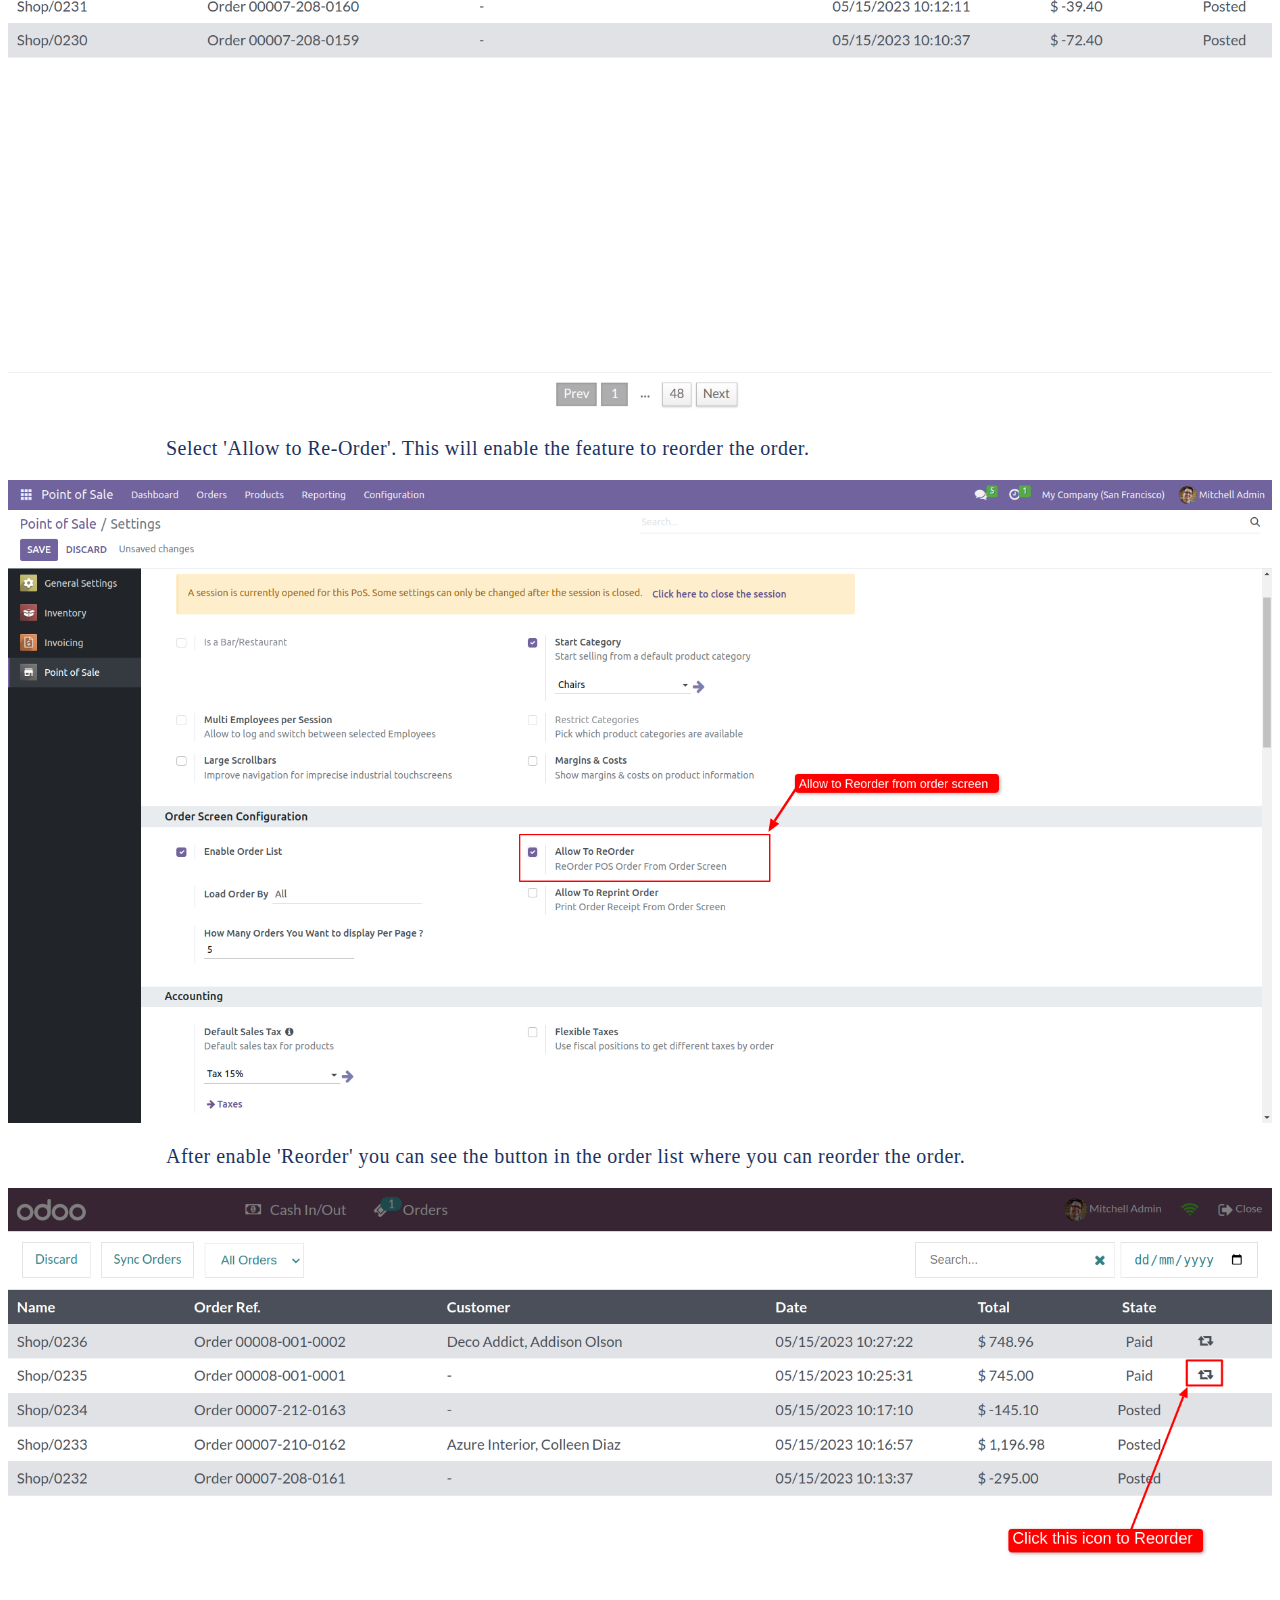
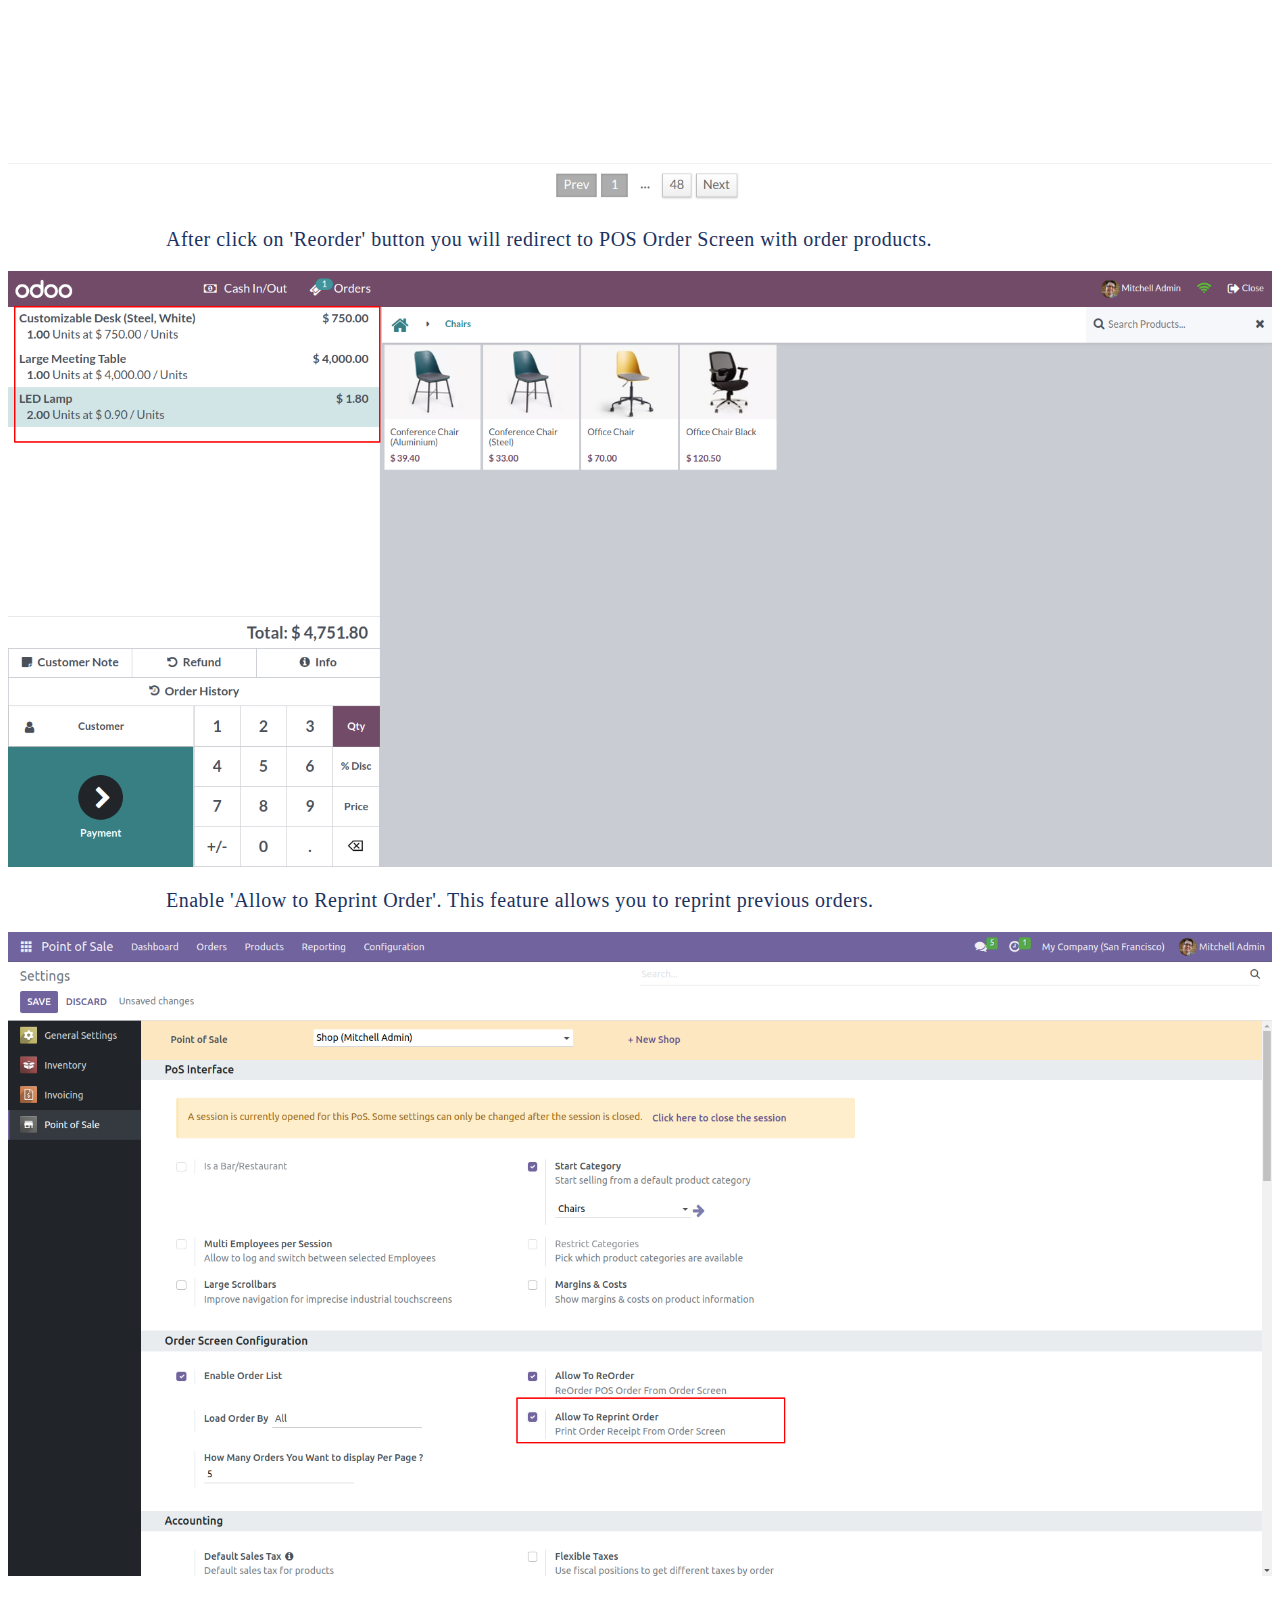
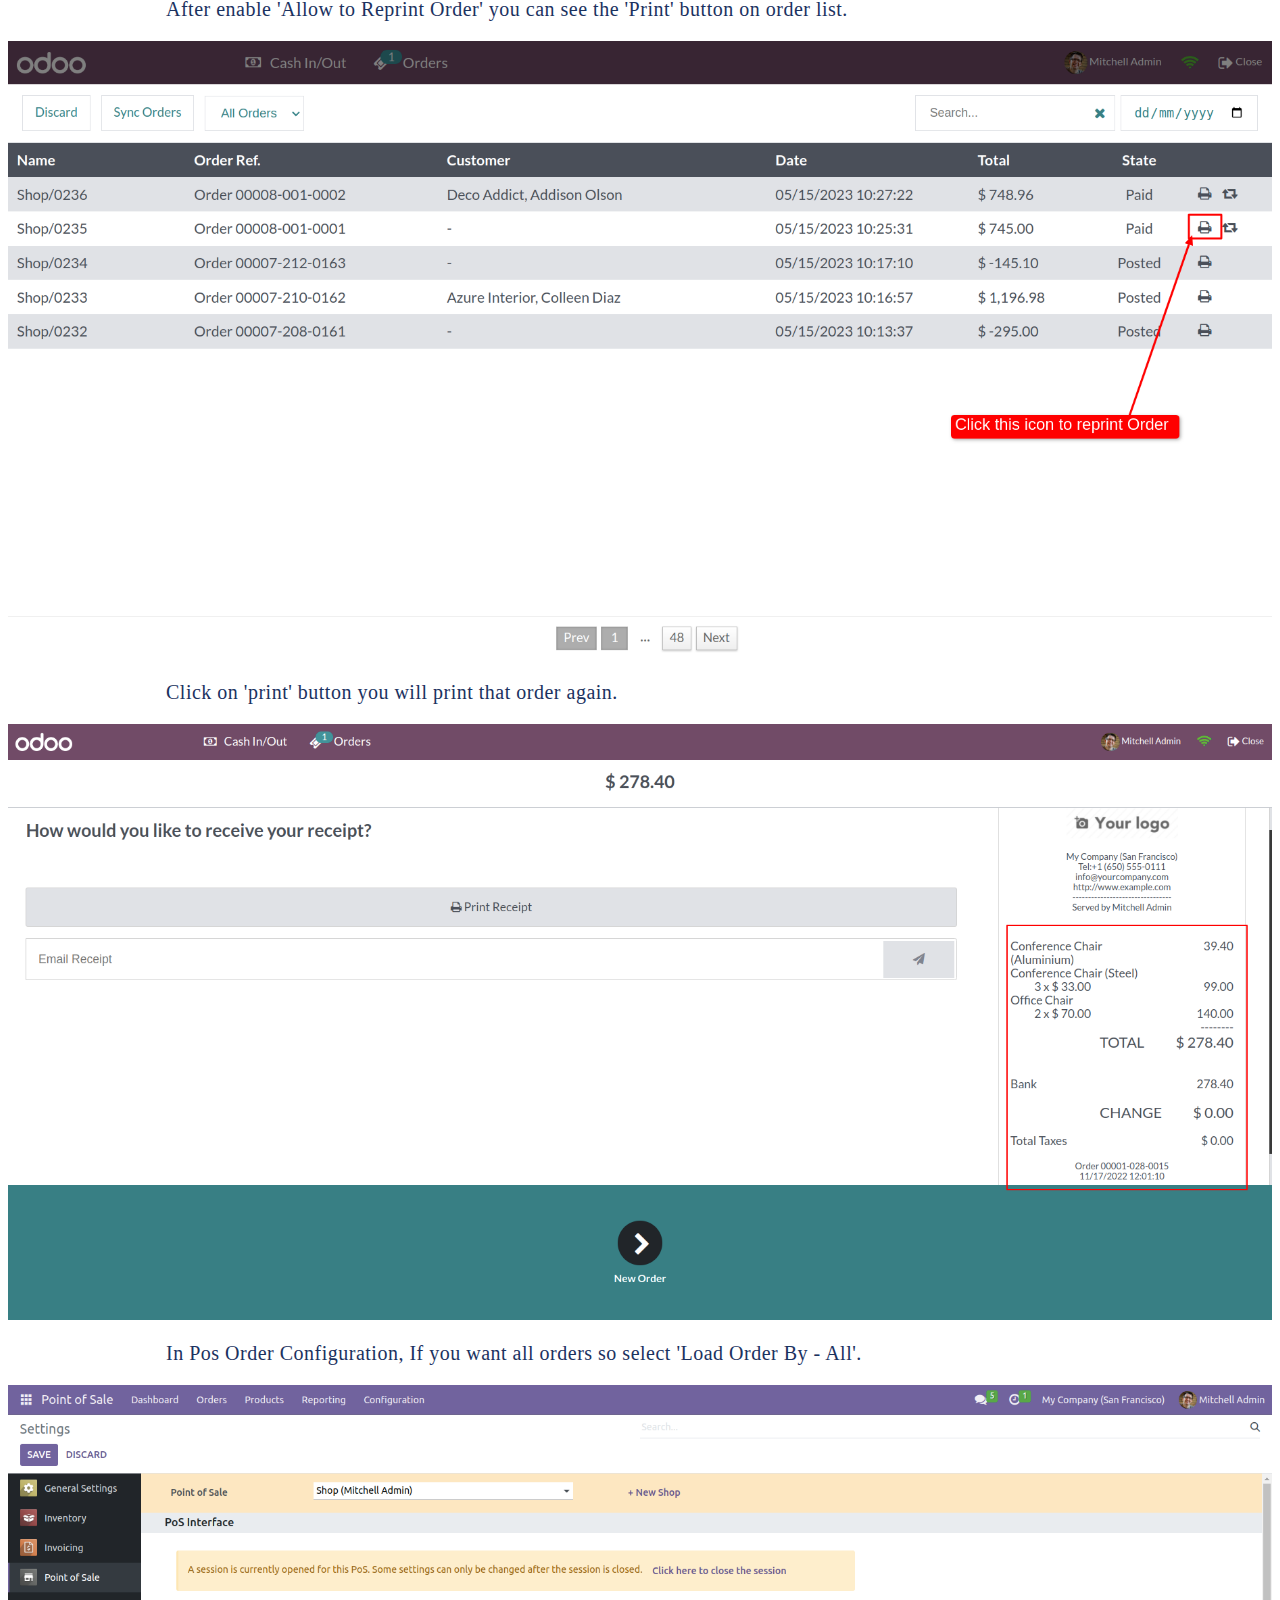
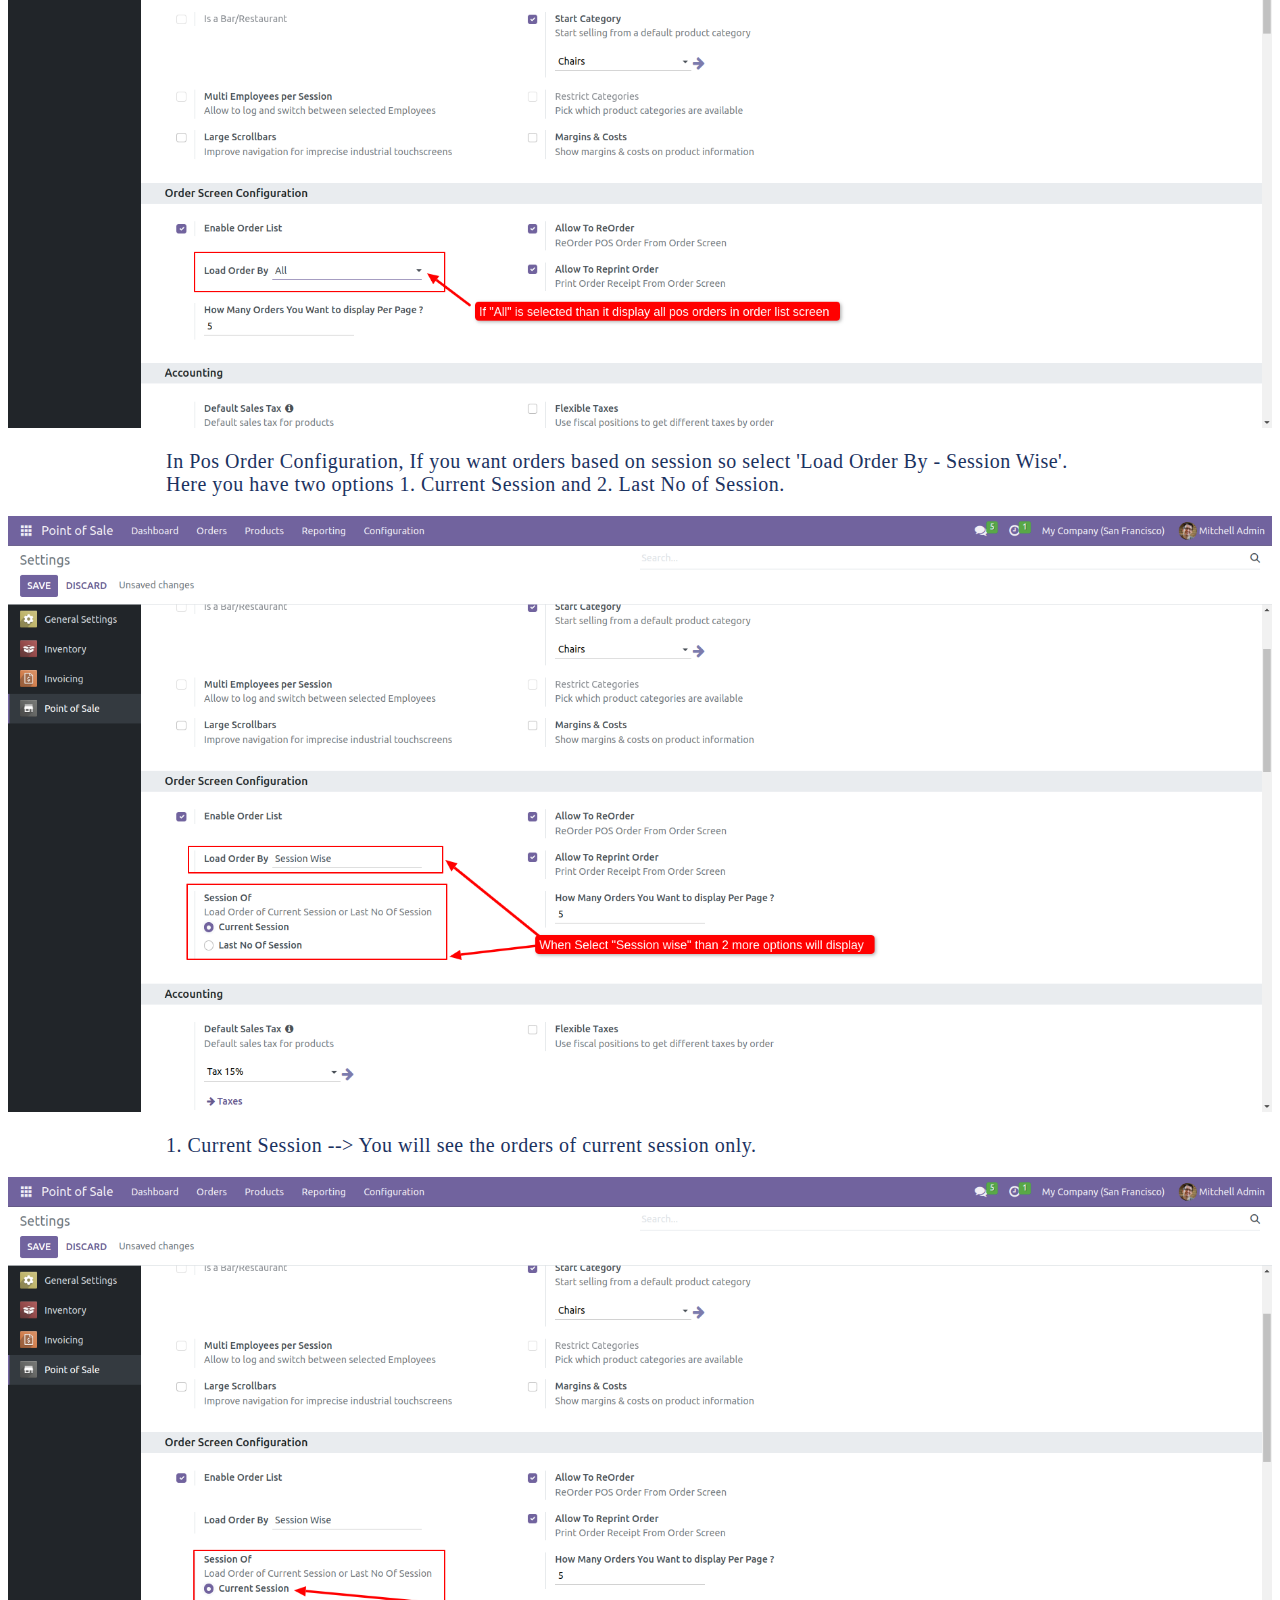
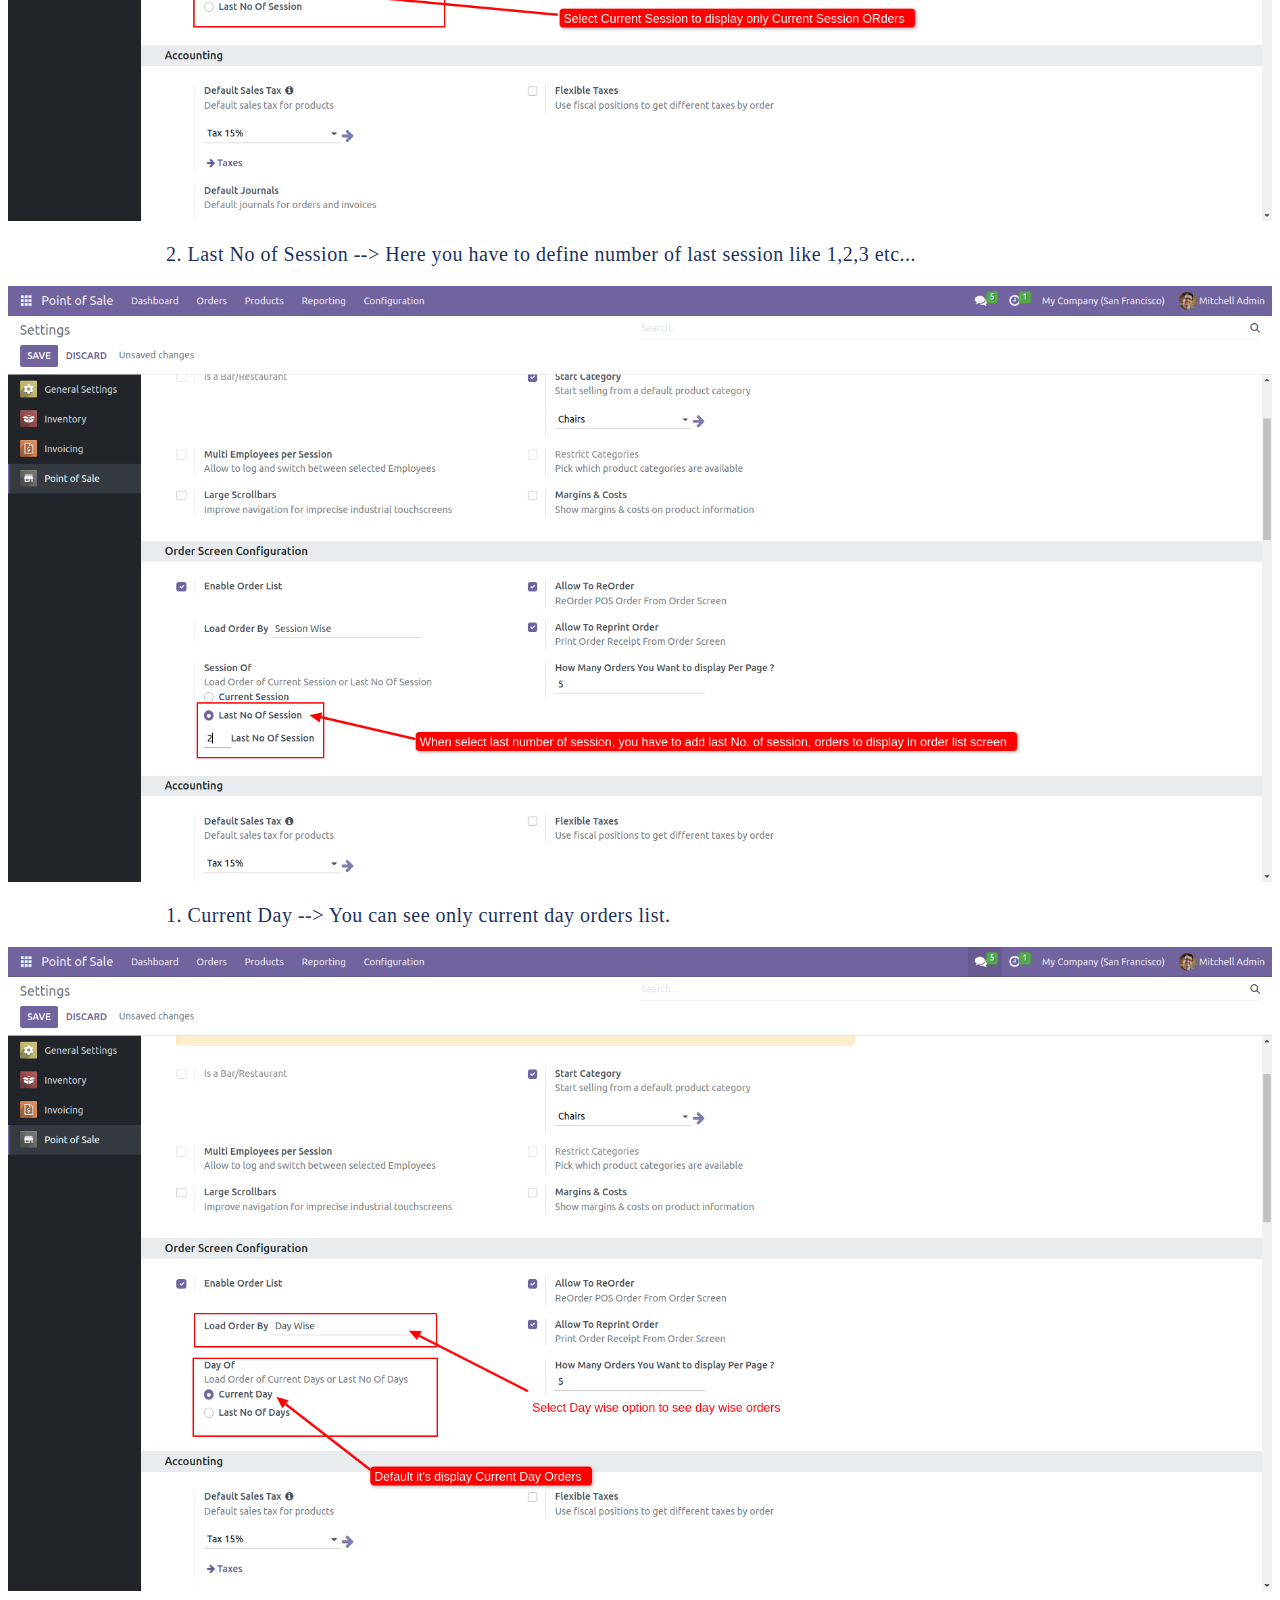
<file: sh_pos_order_list/static/description/index.html>
<!DOCTYPE html>
<html>

<head>
   <title></title>
   <!-- <link rel="stylesheet" href="https://maxcdn.bootstrapcdn.com/bootstrap/4.5.0/css/bootstrap.min.css"> -->
   <link href="https://cdn.jsdelivr.net/npm/bootstrap@5.0.2/dist/css/bootstrap.min.css" rel="stylesheet" integrity="sha384-EVSTQN3/azprG1Anm3QDgpJLIm9Nao0Yz1ztcQTwFspd3yD65VohhpuuCOmLASjC" crossorigin="anonymous">
   <link rel="stylesheet" href="https://cdnjs.cloudflare.com/ajax/libs/font-awesome/4.7.0/css/font-awesome.min.css">
   <!-- <script src="https://ajax.googleapis.com/ajax/libs/jquery/3.5.1/jquery.min.js"></script>
   <script src="https://cdnjs.cloudflare.com/ajax/libs/popper.js/1.16.0/umd/popper.min.js"></script>
   <script src="https://maxcdn.bootstrapcdn.com/bootstrap/4.5.0/js/bootstrap.min.js"></script> -->
   <script src="https://cdn.jsdelivr.net/npm/bootstrap@5.0.2/dist/js/bootstrap.bundle.min.js" integrity="sha384-MrcW6ZMFYlzcLA8Nl+NtUVF0sA7MsXsP1UyJoMp4YLEuNSfAP+JcXn/tWtIaxVXM" crossorigin="anonymous"></script>

</head>

<body>
   <section id="sh_module_heading">
      <div class="container">
         <div class="sh_center text-center" style='margin: 2rem 0;'>
            <div class="row align-items-center" style='align-items: center;'>
               <div class="col-lg-4 col-md-4 col-sm-12" style='text-align: left;'>
                  <img src='shapes/softhealer.png' alt='logo' style="width: 80%;">
               </div>
               <div class="col-lg-8 col-md-8 col-sm-12" style='text-align: right;'>
                  <span class='btn btn-primary'
                     style="position: relative; overflow: hidden; border: 1px solid transparent; padding: .375rem .75rem; font-size: 1rem; line-height: 1.5; border-radius: .25rem; background-color: #1e266d;border-color: #1e266d;"><i
                        class='fa fa-check' style="margin-right: 9px;"></i>Community</span>
                  <span class='btn btn-primary'
                     style="position: relative; overflow: hidden; border: 1px solid transparent; padding: .375rem .75rem; font-size: 1rem; line-height: 1.5; border-radius: .25rem; background-color: #1e266d;border-color: #1e266d;"><i
                        class='fa fa-check' style="margin-right: 9px;"></i>Enterprise</span>
                  <span class='btn btn-primary'
                     style="position: relative; overflow: hidden; border: 1px solid transparent; padding: .375rem .75rem; font-size: 1rem; line-height: 1.5; border-radius: .25rem; background-color: #1e266d;border-color: #1e266d;"><i
                        class='fa fa-check' style="margin-right: 9px;"></i>Odoo.sh</span>
               </div>
            </div>
         </div>
      </div>
   </section>
   <!-- heading  -->
   <section id="sh_module_heading" style="padding-top: 50px;">
      <div class="container">
         <div class="sh_center text-center">
            <h4 style="font-size: 30px;font-weight: 600;color: #1e266d;margin-bottom: 10px;">POS Order List</h4>
            <!-- <img src="shape.png" style="width: 100px;display: block;text-align: center;margin: auto;margin-bottom: 20px;" /> -->
            <img src="shapes/heading.png" alt="heading" />
            <p style="color: #777;font-size: 18px;margin: 0;letter-spacing: 1px;margin-top: 12px;">Currently, in odoo
               there is well designed and precisely managed POS system available. But one thing that everyone wanted in
               pos is the current session order list on POS Main Screen. The main reason behind this feature is you can
               easy to see previous orders, easy to do re-order, re-print orders without closing the current session.
            </p>
         </div><br />
         <div class="sh_center text-center">
            <h4 style="font-size: 30px;font-weight: 600;color: #1e266d;margin-bottom: 10px;">POS Order List on
               Restaurant</h4>
            <!-- <img src="shape.png" style="width: 100px;display: block;text-align: center;margin: auto;margin-bottom: 20px;" /> -->
            <img src="shapes/heading.png" alt="heading" />
            <p style="color: #777;font-size: 18px;margin: 0;letter-spacing: 1px;margin-top: 12px;">Here in this module,
               We provide an amazing feature for the restaurant is order list in a restaurant. You can see the
               restaurant order list with the table number. So it easy to identify your orders table-wise.</p>
         </div>
      </div>
   </section>
   <section id="sh_module_heading" style="padding-top: 50px;">
      <div class="container">
         <div class="row">
            <div class="col-lg-6 col-md-6 col-sm-12 col-12 mb-2">
               <div>
                  <a href="https://youtu.be/m0G973vpcao" target="_blank"
                     class="shadow rounded py-3 px-4 mb-2 text-center btn"
                     style="border-width: 1px;border-style: solid;border-color: #1b325f;color: #1b325f;position: relative; overflow: hidden;text-decoration: none;border-radius: 0px;display: inline-block;font-size: 20px;font-weight: bold;width: 100%;border-radius: 0.25rem !important;"><span><img
                           class="me-2" src="shapes/vd_btn.png" alt="video_btn" style="height: 25px;" /></span><span
                        class="align-middle">How POS Order List Works? Watch Video</span></a>
               </div>
            </div>
            <div class="col-lg-6 col-md-6 col-sm-12 col-12 mb-2">
               <div class="mx-auto">
                  <a href="https://youtu.be/zJcm9n-S6LU"
                     target="_blank" class="shadow rounded py-3 px-4 mb-2 text-center btn"
                     style="border-width: 1px;border-style: solid;border-color: #1b325f;color: #1b325f;position: relative; overflow: hidden;text-decoration: none;border-radius: 0px;display: inline-block;font-size: 20px;font-weight: bold;width: 100%;border-radius: 0.25rem !important;"><span><img
                           class="me-2" src="shapes/vd_btn.png" alt="video_btn" style="height: 25px;" /></span><span
                        class="align-middle">POS Order List Responsive Video</span></a>
               </div>
            </div>
         </div>
        
      </div>
   </section>



   <section class="sh_bg_cover" style="padding:40px 0px;background-color: transparent;">
      <div class="container">
         <div class="sh_center text-center" style="margin-bottom: 40px;">
            <h4 style="font-size: 28px;font-weight: 600;color: #1e266d;margin-bottom: 10px;">Related Modules</h4>
            <!-- <hr style="width: 100px;border-width: 2px;border-color: #1e266d;" /> -->
            <img src="shapes/heading.png" alt="heading" />
         </div>
         <div class="row">

            <div class="col-lg-6 col-md-6 mb-2 col-sm-12 col-12">
               <a href="https://apps.odoo.com/apps/modules/17.0/sh_pos_all_in_one_retail/" target="_blank"
                  style="text-decoration:none;">
                  <div
                     class="box p-3 shadow text-center border border-success rounded d-flex justify-content-center align-items-center"
                     align="center"
                     style="color:#434343; font-family:sans-serif!important;  margin-bottom:0px !important; text-align:justify; text-decoration: none;background-color: #e5ffe6;border-radius: 0.25rem !important;">
                     <!-- <img class="me-2" src="d.png" alt="gif" style="height: 25px;" /> -->
                     <span class="fa fa-download" style="font-size: 20px;color: #434343;margin-right: 8px;"></span>
                     <h6 class="mb-0 font-weight-bold me-2">Point of Sale Retail Shop</h6> <span
                        class="badge bg-success ms-2"
                        style="padding:5px 15px; border-radius:2px; color:#fff; font-size: 11px; font-weight:bold;vertical-align: text-top;">Advance</span>
                  </div>
               </a>
            </div>
            <div class="col-lg-6 col-md-6 mb-2 col-sm-12 col-12">
               <a href="https://apps.odoo.com/apps/modules/17.0/sh_pos_order_sync/" target="_blank"
                  style="text-decoration:none;">
                  <div
                     class="box p-3 shadow text-center border border-success rounded d-flex justify-content-center align-items-center"
                     align="center"
                     style="color:#434343; font-family:sans-serif!important;  margin-bottom:0px !important; text-align:justify; text-decoration: none;background-color: #e5ffe6;border-radius: 0.25rem !important;">
                     <!-- <img class="me-2" src="d.png" alt="gif" style="height: 25px;" /> -->
                     <span class="fa fa-download" style="font-size: 20px;color: #434343;margin-right: 8px;"></span>
                     <h6 class="mb-0 font-weight-bold me-2">POS Order Sync</h6> <span class="badge bg-success ms-2"
                        style="padding:5px 15px; border-radius:2px; color:#fff; font-size: 11px; font-weight:bold;vertical-align: text-top;">Advance</span>
                  </div>
               </a>
            </div>

         </div>
      </div>
   </section>

   <section id="sh_hot_feature" style="padding-top: 30px;background-color: transparent;">
      <div class="container">
         <div class="sh_center text-center mb-5">
            <h4 style="font-size: 30px;font-weight: 600;color: #1e266d;margin-bottom: 10px;">Hot Features</h4>
            <!-- <hr style="width: 100px;border-width: 2px;border-color: #1e266d;" /> -->
            <img src="shapes/heading.png" alt="heading" />
         </div>
         <div class="row">
            <div class="col-md-4 mb-2">
               <div class="sh_icon d-flex justify-content-center align-items-center rounded shadow"
                  style="padding: 15px;border: 1px solid #9ebdfb;border-bottom: 4px solid #9ebdfb;background-color: #ebf0fb;border-radius: 0.25rem !important;">

                  <span style="color: #212121;font-weight: 600;vertical-align: middle;padding-left: 10px;">Manage Order
                     List In POS
                  </span>
               </div>
            </div>
            <div class="col-md-4 mb-2">
               <div class="sh_icon d-flex justify-content-center align-items-center rounded shadow"
                  style="padding: 15px;border: 1px solid #9ebdfb;border-bottom: 4px solid #9ebdfb;background-color: #ebf0fb;border-radius: 0.25rem !important;">
                  <!-- <span class="fa fa-long-arrow-right" style="text-align: center;color: #1e266d;font-size: 22px;"></span> -->
                  <span style="color: #212121;font-weight: 600;vertical-align: middle;padding-left: 10px;">Manage
                     Current Session Orders
                  </span>
               </div>
            </div>
            <div class="col-md-4 mb-2">
               <div class="sh_icon d-flex justify-content-center align-items-center rounded shadow"
                  style="padding: 15px;border: 1px solid #9ebdfb;border-bottom: 4px solid #9ebdfb;background-color: #ebf0fb;border-radius: 0.25rem !important;">
                  <!--  <span class="fa fa-long-arrow-right" style="text-align: center;color: #1e266d;font-size: 22px;"></span> -->
                  <span style="color: #212121;font-weight: 600;vertical-align: middle;padding-left: 10px;">Re-Order
                     Previous Order
                  </span>
               </div>
            </div>
         </div>
      </div>
      </div>
   </section>

   <section id="sh_feature" style="padding-top: 50px;background-color: transparent;">
      <div class="container">
         <div class="sh_center text-center mb-5">
            <h4 style="font-size: 28px;font-weight: 600;color: #1e266d;margin-bottom: 10px;">Features</h4>
            <!-- <hr style="width: 100px;border-width: 2px;border-color: #1e266d;" /> -->
            <img src="shapes/heading.png" alt="heading" />
         </div>
         <div id="Feature" class="tab-pane active">
            <ul style="padding: 0;list-style: none;">
               <li class="shadow rounded"
                  style="padding: 20px;margin-bottom: 20px;font-size: 16px;color: #212121;font-weight: 600;letter-spacing: 1px;display: block;border-radius: 0.25rem !important;">
                  <span class="fa fa-arrow-right"
                     style="color: #1e266d;font-weight: 600;font-size: 18px;padding-right: 10px;"></span> We have added
                  pagination in the order list, If you are in online mode then it will help to make the speed faster.
               </li>
               <li class="shadow rounded"
                  style="padding: 20px;margin-bottom: 20px;font-size: 16px;color: #212121;font-weight: 600;letter-spacing: 1px;display: block;border-radius: 0.25rem !important;">
                  <span class="fa fa-arrow-right"
                     style="color: #1e266d;font-weight: 600;font-size: 18px;padding-right: 10px;"></span>We have given a
                  configuration option to choose you pos is an offline mode or online mode. if you have good internet
                  speed then please always use online mode to get faster speed. if you have not good internet then
                  choose the offline mode, loading speed will depend on records and configurations of pos.
               </li>
               <li class="shadow rounded"
                  style="padding: 20px;margin-bottom: 20px;font-size: 16px;color: #212121;font-weight: 600;letter-spacing: 1px;display: block;border-radius: 0.25rem !important;">
                  <span class="fa fa-arrow-right"
                     style="color: #1e266d;font-weight: 600;font-size: 18px;padding-right: 10px;"></span> Order list on
                  POS Main screen.
               </li>
               <li class="shadow rounded"
                  style="padding: 20px;margin-bottom: 20px;font-size: 16px;color: #212121;font-weight: 600;letter-spacing: 1px;display: block;border-radius: 0.25rem !important;">
                  <span class="fa fa-arrow-right"
                     style="color: #1e266d;font-weight: 600;font-size: 18px;padding-right: 10px;"></span> Order list on
                  restaurant order list.
               </li>
               <li class="shadow rounded"
                  style="padding: 20px;margin-bottom: 20px;font-size: 16px;color: #212121;font-weight: 600;letter-spacing: 1px;display: block;border-radius: 0.25rem !important;">
                  <span class="fa fa-arrow-right"
                     style="color: #1e266d;font-weight: 600;font-size: 18px;padding-right: 10px;"></span> Search Order
                  by date, name and number also.
               </li>
               <li class="shadow rounded"
                  style="padding: 20px;margin-bottom: 20px;font-size: 16px;color: #212121;font-weight: 600;letter-spacing: 1px;display: block;border-radius: 0.25rem !important;">
                  <span class="fa fa-arrow-right"
                     style="color: #1e266d;font-weight: 600;font-size: 18px;padding-right: 10px;"></span> Easy to
                  enable/disable this feature.
               </li>
               <li class="shadow rounded"
                  style="padding: 20px;margin-bottom: 20px;font-size: 16px;color: #212121;font-weight: 600;letter-spacing: 1px;display: block;border-radius: 0.25rem !important;">
                  <span class="fa fa-arrow-right"
                     style="color: #1e266d;font-weight: 600;font-size: 18px;padding-right: 10px;"></span> Display orders
                  session wise with current session and number of previous sessions, also day wise like last number of
                  days.
               </li>
               <li class="shadow rounded"
                  style="padding: 20px;margin-bottom: 20px;font-size: 16px;color: #212121;font-weight: 600;letter-spacing: 1px;display: block;border-radius: 0.25rem !important;">
                  <span class="fa fa-arrow-right"
                     style="color: #1e266d;font-weight: 600;font-size: 18px;padding-right: 10px;"></span> You can
                  Re-Order of any previous order.
               </li>
               <li class="shadow rounded"
                  style="padding: 20px;margin-bottom: 20px;font-size: 16px;color: #212121;font-weight: 600;letter-spacing: 1px;display: block;border-radius: 0.25rem !important;">
                  <span class="fa fa-arrow-right"
                     style="color: #1e266d;font-weight: 600;font-size: 18px;padding-right: 10px;"></span> Easy to
                  reprint orders.
               </li>
            </ul>
         </div>
      </div>
   </section>
   <section id="sh_tab" class="sh_tab" style="padding-top: 50px;background-color: transparent;">
      <div class="">
         <ul class="nav nav-tabs justify-content-center bg-transparent" id="nav-tab" role="tablist">
            <li class="nav-item" role="presentation">
              <a class="nav-link text-dark active" id="pills-home-tab-a" data-bs-toggle="pill" data-bs-target="#Configurations" type="button" role="tab" aria-controls="pills-home" aria-selected="false">Setup</a>
            </li>
            <li class="nav-item text-black position-relative" role="presentation">
               <a class="nav-link text-dark" id="pills-profile-tab-b" data-bs-toggle="pill" data-bs-target="#Releases" type="button" role="tab" aria-controls="pills-profile" aria-selected="false">Restaurant Setup
               
               </a>
             </li>
            <li class="nav-item text-black" role="presentation">
              <a class="nav-link text-dark" id="pills-profile-tab-b" data-bs-toggle="pill" data-bs-target="#Release" type="button" role="tab" aria-controls="pills-profile" aria-selected="false">Releases</a>
            </li>
            <li class="nav-item text-black" role="presentation">
              <a class="nav-link text-dark " id="pills-contact-tab-c" data-bs-toggle="pill" data-bs-target="#FAQ" type="button" role="tab" aria-controls="pills-contact" aria-selected="true">FAQs</a>
            </li>
            <li class="nav-item text-black position-relative" role="presentation">
               <a class="nav-link text-dark " id="pills-contact-tab-c" data-bs-toggle="pill" data-bs-target="#Support" type="button" role="tab" aria-controls="pills-contact" aria-selected="true">Support</a>
             </li>
          </ul>
         <div class="tab-content" style="padding-top: 30px;background-color: transparent;padding-bottom: 30px;">
   
   
            <!-- tab 2 -->
            <div id="Configurations" class="tab-pane active">
             
               <section id="sh_configuration">
                  <div class="container">
                     <div class="text-center">
                        <p
                           style="color: #1b325f;font-size: 20px;max-width: 75%;margin: auto;margin-bottom: 20px;letter-spacing: .5px;">
                           Go to the pos config settings => Enable Order Screen Configuration.
                        </p>
                        <div class="col-md-12">
                          <img class="img-responsive rounded shadow" src="screenshots/New/1.png" style="width: 100%;" />
                        </div>
                        <br />
                        <p
                           style="color: #1b325f;font-size: 20px;max-width: 75%;margin: auto;margin-bottom: 20px;letter-spacing: .5px;">
                           After enable that feature you can see the various options like Allow to Reprint Order,
                           Allow to Reorder and Load Order By.
                        </p>
                        <div class="col-md-12">
                          <img class="img-responsive rounded shadow" src="screenshots/New/2.png" style="width: 100%;" />
                        </div>
                        <br />
                        <p
                           style="color: #1b325f;font-size: 20px;max-width: 75%;margin: auto;margin-bottom: 20px;letter-spacing: .5px;">
                           After enable that feature you can see the 'Order History' button on POS order screen.
                        </p>
                        <div class="col-md-12">
                          <img class="img-responsive rounded shadow" src="screenshots/New/3.png" style="width: 100%;" />
                        </div>
                        <br />
                        <p
                           style="color: #1b325f;font-size: 20px;max-width: 75%;margin: auto;margin-bottom: 20px;letter-spacing: .5px;">
                           After click on 'Order History' you can see the list of whole orders(*select 'Load
                           Order By => All').
                        </p>
                        <div class="col-md-12">
                          <img class="img-responsive rounded shadow" src="screenshots/New/5.png" style="width: 100%;" />
                        </div>
                        <br />
                        <p
                           style="color: #1b325f;font-size: 20px;max-width: 75%;margin: auto;margin-bottom: 20px;letter-spacing: .5px;">
                           Click on any order in the list you can see the details of that order.
                        </p>
                        <div class="col-md-12">
                          <img class="img-responsive rounded shadow" src="screenshots/New/7.png" style="width: 100%;" />
                        </div>
                        <br />

                        <p
                           style="color: #1b325f;font-size: 20px;max-width: 75%;margin: auto;margin-bottom: 20px;letter-spacing: .5px;">
                           Easy to fileter order list. Here you got filters based on the status.
                        </p>
                        <div class="col-md-12">
                          <img class="img-responsive rounded shadow" src="screenshots/New/8.png" style="width: 100%;" />
                        </div>
                        <br />
                        <p
                           style="color: #1b325f;font-size: 20px;max-width: 75%;margin: auto;margin-bottom: 20px;letter-spacing: .5px;">
                          Filter : Paid It display paid orders.
                        </p>
                        <div class="col-md-12">
                          <img class="img-responsive rounded shadow" src="screenshots/New/9.png" style="width: 100%;" />
                        </div>
                        <br />
                        <p
                           style="color: #1b325f;font-size: 20px;max-width: 75%;margin: auto;margin-bottom: 20px;letter-spacing: .5px;">
                           Filter : Invoiced  It display Invoiced orders.
                        </p>
                        <div class="col-md-12">
                          <img class="img-responsive rounded shadow" src="screenshots/New/10.png" style="width: 100%;" />
                        </div>
                        <br />


                        <p
                           style="color: #1b325f;font-size: 20px;max-width: 75%;margin: auto;margin-bottom: 20px;letter-spacing: .5px;">
                           Select 'Allow to Re-Order'. This will enable the feature to reorder the order.
                        </p>
                        <div class="col-md-12">
                          <img class="img-responsive rounded shadow" src="screenshots/New/11.png" style="width: 100%;" />
                        </div>
                        <br />
                        <p
                           style="color: #1b325f;font-size: 20px;max-width: 75%;margin: auto;margin-bottom: 20px;letter-spacing: .5px;">
                           After enable 'Reorder' you can see the button in the order list where you can reorder
                           the order.
                        </p>
                        <div class="col-md-12">
                          <img class="img-responsive rounded shadow" src="screenshots/New/12.png" style="width: 100%;" />
                        </div>
                        <br />
                        <p
                           style="color: #1b325f;font-size: 20px;max-width: 75%;margin: auto;margin-bottom: 20px;letter-spacing: .5px;">
                           After click on 'Reorder' button you will redirect to POS Order Screen with order
                           products.
                        </p>
                        <div class="col-md-12">
                          <img class="img-responsive rounded shadow" src="screenshots/New/13.png" style="width: 100%;" />
                        </div>
                        <br />
                        <p
                           style="color: #1b325f;font-size: 20px;max-width: 75%;margin: auto;margin-bottom: 20px;letter-spacing: .5px;">
                           Enable 'Allow to Reprint Order'. This feature allows you to reprint previous orders.
                        </p>
                        <div class="col-md-12">
                          <img class="img-responsive rounded shadow" src="screenshots/New/14.png" style="width: 100%;" />
                        </div>
                        <br />
                        <p
                           style="color: #1b325f;font-size: 20px;max-width: 75%;margin: auto;margin-bottom: 20px;letter-spacing: .5px;">
                           After enable 'Allow to Reprint Order' you can see the 'Print' button on order list.
                        </p>
                        <div class="col-md-12">
                          <img class="img-responsive rounded shadow" src="screenshots/New/15.png" style="width: 100%;" />
                        </div>
                        <br />
                        <p
                           style="color: #1b325f;font-size: 20px;max-width: 75%;margin: auto;margin-bottom: 20px;letter-spacing: .5px;">
                           Click on 'print' button you will print that order again.
                        </p>
                        <div class="col-md-12">
                          <img class="img-responsive rounded shadow" src="screenshots/New/16.png" style="width: 100%;" />
                        </div>
                        <br />
                        <p
                           style="color: #1b325f;font-size: 20px;max-width: 75%;margin: auto;margin-bottom: 20px;letter-spacing: .5px;">
                           In Pos Order Configuration, If you want all orders so select 'Load Order By - All'.
                        </p>
                        <div class="col-md-12">
                          <img class="img-responsive rounded shadow" src="screenshots/New/17.png" style="width: 100%;" />
                        </div>
                        <br />
                        <p
                           style="color: #1b325f;font-size: 20px;max-width: 75%;margin: auto;margin-bottom: 20px;letter-spacing: .5px;">
                           In Pos Order Configuration, If you want orders based on session so select 'Load Order
                           By - Session Wise'. Here you have two options 1. Current Session and 2. Last No of
                           Session.
                        </p>
                        <div class="col-md-12">
                          <img class="img-responsive rounded shadow" src="screenshots/New/18.png" style="width: 100%;" />
                        </div>
                        <br />
                        <p
                           style="color: #1b325f;font-size: 20px;max-width: 75%;margin: auto;margin-bottom: 20px;letter-spacing: .5px;">
                           1. Current Session --> You will see the orders of current session only.
                        </p>
                        <div class="col-md-12">
                          <img class="img-responsive rounded shadow" src="screenshots/New/19.png" style="width: 100%;" />
                        </div>
                        <br />
                        <p
                           style="color: #1b325f;font-size: 20px;max-width: 75%;margin: auto;margin-bottom: 20px;letter-spacing: .5px;">
                           2. Last No of Session --> Here you have to define number of last session like 1,2,3
                           etc...
                        </p>
                        <div class="col-md-12">
                          <img class="img-responsive rounded shadow" src="screenshots/New/20.png" style="width: 100%;" />
                        </div>
                        <br />
                        <p
                           style="color: #1b325f;font-size: 20px;max-width: 75%;margin: auto;margin-bottom: 20px;letter-spacing: .5px;">
                           1. Current Day --> You can see only current day orders list.
                        </p>
                        <div class="col-md-12">
                          <img class="img-responsive rounded shadow" src="screenshots/New/21.png" style="width: 100%;" />
                        </div>
                        <br />
                        <p
                           style="color: #1b325f;font-size: 20px;max-width: 75%;margin: auto;margin-bottom: 20px;letter-spacing: .5px;">
                           2. Last No of Days --> Here you have to define number of last days like 1,2,3 etc...
                        </p>
                        <div class="col-md-12">
                          <img class="img-responsive rounded shadow" src="screenshots/New/22.png" style="width: 100%;" />
                        </div>
                        <br />
                        <p
                           style="color: #1b325f;font-size: 20px;max-width: 75%;margin: auto;margin-bottom: 20px;letter-spacing: .5px;">
                           If an order is created in past and currently that product is not available then it
                           displays the message like below in the order screen.
                        </p>
                        <div class="col-md-12">
                          <img class="img-responsive rounded shadow" src="screenshots/New/23.png" style="width: 100%;" />
                        </div>
                        <br />
                        <p
                           style="color: #1b325f;font-size: 20px;max-width: 75%;margin: auto;margin-bottom: 20px;letter-spacing: .5px;">
                            Click on Sync Orders button to sync new order.
                        </p>
                        <div class="col-md-12">
                          <img class="img-responsive rounded shadow" src="screenshots/sync_btn.png" style="width: 100%;" />
                        </div>
                     </div>
                  </div>
               </section>
            </div>

            <div id="Releases" class="tab-pane fade container">
               
               <section id="sh_configuration">
                  <div class="container">
                     <div class="text-center">
                        <p
                           style="color: #1b325f;font-size: 20px;max-width: 75%;margin: auto;margin-bottom: 20px;letter-spacing: .5px;">
                           Go to the pos shop setting => Enable Table Management.
                        </p>
                        <div class="col-md-12">
                          <img class="img-responsive rounded shadow" src="screenshots/res/1.png" style="width: 100%;" />
                        </div>
                        <br />

                        <p
                           style="color: #1b325f;font-size: 20px;max-width: 75%;margin: auto;margin-bottom: 20px;letter-spacing: .5px;">
                           'Order History' button in Restaurant POS Order Screen.
                        </p>
                        <div class="col-md-12">
                          <img class="img-responsive rounded shadow" src="screenshots/res/2.png" style="width: 100%;" />
                        </div>
                        <br />

                        <p
                           style="color: #1b325f;font-size: 20px;max-width: 75%;margin: auto;margin-bottom: 20px;letter-spacing: .5px;">
                           Table number in order.
                        </p>
                        <div class="col-md-12">
                          <img class="img-responsive rounded shadow" src="screenshots/res/3.png" style="width: 100%;" />
                        </div>
                        <br />

                     </div>
                  </div>
               </section>
            </div>
            <!-- tab 2 -->

            <!-- tab 3 -->
            <div id="Release" class="tab-pane fade container">
    
               <div class="sh_content shadow rounded bg-white" style="padding: 20px;margin-bottom: 15px;">
                  <h4
                     style="font-size: 16px;margin: 0;color: #212121;text-decoration: none;font-weight: 600;letter-spacing: 1px;display: block;">
                     <span class="fa fa-hand-o-right"
                        style="color: #1e266d;font-weight: 600;font-size: 18px;padding-right: 10px;"></span>
                     <span>Version 18.0.1</span> | <span style="color: #1e266d;">Released on : 7<sup>th</sup> October 2024</span>
                  </h4>
                  <div style="font-size: 16px;padding-left: 32px;color: #555;margin: 0;padding-top: 15px;">
                     <div style="font-weight: normal;" class="d-flex align-items-center">
                        <span class="badge me-2" style="
                                    background-color: #1e266d !important;
                                    padding: 5px 15px;
                                    border-radius: 3px;
                                    color: #fff;
                                    font-size: 9px;
                                    text-transform: uppercase;
                                    font-weight: bold;
                                    box-shadow: 0 1px 3px rgba(0, 0, 0, 0.12), 0 1px 2px rgba(0, 0, 0, 0.24);
                                ">
                           Initial
                        </span>
                        <span style="vertical-align: middle;font-size: 15px;">Initial Release.
                     </div>
                  </div>
               </div>

            </div>
            <!-- tab 3 -->
            <!-- tab 4 -->
            <div id="FAQ" class="tab-pane fade container">
               <div class="demo">
                  <div class="panel-group" id="accordion" role="tablist">
                     <div class="panel panel-default shadow rounded bg-white"
                        style="padding: 20px;margin-bottom: 20px;">
                        <div class="panel-heading" role="tab" id="headingOne" style="border: 0;padding: 0;">
                           <h4 class="panel-title" style="margin: 0;">
                              <a role="button" data-bs-toggle="collapse" data-bs-parent="#accordion" href="#collapseOne"
                                 aria-expanded="true" aria-controls="collapseOne"
                                 style="font-size: 16px;margin: 0;color: #212121;text-decoration: none;font-weight: 600;letter-spacing: 1px;display: flex;">
                                 <span class="fa fa-hand-o-right"
                                    style="color: #1e266d;font-weight: 600;font-size: 18px;padding-right: 10px;"></span>
                                 Is this app compatible with Odoo Community as well as Enterprise?
                                 <!--  <span class="fa fa-plus" style="float: right;background-color: #1e266d;width: 35px;height: 35px;text-align: center;line-height: 35px;color: #fff;border-radius: 50%;margin-top: -8px;"></span> -->
                              </a>
                           </h4>
                        </div>
                        <div id="collapseOne1" class="panel-collapse collapse show" role="tabpanel"
                           aria-labelledby="headingOne">
                           <div class="panel-body" style="padding-top: 20px;">
                              <ul
                                 style="list-style-type: none;font-size: 16px;padding-left: 30px;color: #555;margin: 0;">
                                 <li style="margin-bottom: 0px;">Yes, this app works perfectly with Odoo Enterprise
                                    (Odoo.sh & Premise) as well as Community. </li>
                              </ul>
                           </div>
                        </div>
                     </div>
                   
                     <div class="panel panel-default shadow rounded bg-white"
                        style="padding: 20px;margin-bottom: 20px;">
                        <div class="panel-heading" role="tab" id="headingTwo" style="border: 0;padding: 0;">
                           <h4 class="panel-title" style="margin: 0;">
                              <a class="collapsed" role="button" data-bs-toggle="collapse" data-bs-parent="#accordion"
                                 href="#collapseTwo" aria-expanded="false" aria-controls="collapseTwo"
                                 style="font-size: 16px;margin: 0;color: #212121;text-decoration: none;font-weight: 600;letter-spacing: 1px;display: flex;">
                                 <span class="fa fa-hand-o-right"
                                    style="color: #1e266d;font-weight: 600;font-size: 18px;padding-right: 10px;"></span>
                                 Is this app compatible with Odoo POS Offline?

                                 <!--   <span class="fa fa-plus" style="float: right;background-color: #1e266d;width: 35px;height: 35px;text-align: center;line-height: 35px;color: #fff;border-radius: 50%;margin-top: -8px;"></span> -->
                              </a>
                           </h4>
                        </div>
                        <div id="collapseTwo2" class="panel-collapse collapse show" role="tabpanel"
                           aria-labelledby="headingTwo">
                           <div class="panel-body" style="padding-top: 20px;">
                              <ul
                                 style="list-style-type: none;font-size: 16px;padding-left: 30px;color: #555;margin: 0;">
                                 <li style="margin-bottom: 0px;">Yes, this app works perfectly when pos offline.
                                 </li>
                              </ul>
                           </div>
                        </div>
                     </div>
                          <div class="panel panel-default shadow rounded bg-white" style="padding: 20px;margin-bottom: 20px;">
                     <div class="panel-heading" role="tab" id="headingTwo"  style="border: 0;padding: 0;">
                        <h4 class="panel-title" style="margin: 0;">
                           <a class="collapsed" role="button" data-bs-toggle="collapse" data-bs-parent="#accordion" href="#collapseTwo" aria-expanded="false" aria-controls="collapseTwo" style="font-size: 16px;margin: 0;color: #212121;text-decoration: none;font-weight: 600;letter-spacing: 1px;display: flex;">
                              <span class="fa fa-hand-o-right" style="color: #1e266d;font-weight: 600;font-size: 18px;padding-right: 10px;"></span>
                              Is this application compatible with odoo.com(odoo saas)?
                              <!--   <span class="fa fa-plus" style="float: right;background-color: #1e266d;width: 35px;height: 35px;text-align: center;line-height: 35px;color: #fff;border-radius: 50%;margin-top: -8px;"></span> -->
                           </a>
                        </h4>
                     </div>
                     <div id="collapseTwo2" class="panel-collapse collapse show" role="tabpanel" aria-labelledby="headingTwo">
                        <div class="panel-body" style="padding-top: 20px;">
                           <ul style="list-style-type: none;font-size: 16px;padding-left: 30px;color: #555;margin: 0;">
                              <li style="margin-bottom: 0px;">No, this application is not compatible with odoo.com(odoo saas).</li>
                           </ul>
                        </div>
                     </div>
                  </div>
                     <div class="panel panel-default shadow rounded bg-white"
                        style="padding: 20px;margin-bottom: 20px;">
                        <div class="panel-heading" role="tab" id="headingThree" style="border: 0;padding: 0;">
                           <h4 class="panel-title" style="margin: 0;">
                              <a class="collapsed" role="button" data-bs-toggle="collapse" data-bs-parent="#accordion"
                                 href="#collapseThree" aria-expanded="false" aria-controls="collapseThree"
                                 style="font-size: 16px;margin: 0;color: #212121;text-decoration: none;font-weight: 600;letter-spacing: 1px;display: flex;">
                                 <span class="fa fa-hand-o-right"
                                    style="color: #1e266d;font-weight: 600;font-size: 18px;padding-right: 10px;"></span>
                                 I want some customization in this app. How can I request it?
                              </a>
                           </h4>
                        </div>
                        <div id="collapseThree3" class="panel-collapse collapse show" role="tabpanel"
                           aria-labelledby="headingThree">
                           <div class="panel-body" style="padding-top: 20px;">
                              <ul
                                 style="list-style-type: none;font-size: 16px;padding-left: 30px;color: #555;margin: 0;">
                                 <li style="margin-bottom: 0px;">Please Contact Us at <a
                                       href='mailto:sales@softhealer.com'
                                       style="color: #007bff;font-weight: 600;text-decoration: none;">sales@softhealer.com</a>to
                                    request customization.</li>
                              </ul>
                           </div>
                        </div>
                     </div>
                     <div class="panel panel-default shadow rounded bg-white"
                        style="padding: 20px;margin-bottom: 20px;">
                        <div class="panel-heading" role="tab" id="headingThree" style="border: 0;padding: 0;">
                           <h4 class="panel-title" style="margin: 0;">
                              <a class="collapsed" role="button" data-bs-toggle="collapse" data-bs-parent="#accordion"
                                 href="#collapseThree" aria-expanded="false" aria-controls="collapseThree"
                                 style="font-size: 16px;margin: 0;color: #212121;text-decoration: none;font-weight: 600;letter-spacing: 1px;display: flex;">
                                 <span class="fa fa-hand-o-right"
                                    style="color: #1e266d;font-weight: 600;font-size: 18px;padding-right: 10px;"></span>
                                 Do i get free support?
                              </a>
                           </h4>
                        </div>
                        <div id="collapseThree3" class="panel-collapse collapse show" role="tabpanel"
                           aria-labelledby="headingThree">
                           <div class="panel-body" style="padding-top: 20px;">
                              <ul
                                 style="list-style-type: none;font-size: 16px;padding-left: 30px;color: #555;margin: 0;">
                                 <li style="margin-bottom: 0px;">Yes, we provide free support for 100 days.</li>
                              </ul>
                           </div>
                        </div>
                     </div>


                     <div class="panel panel-default shadow rounded bg-white"
                        style="padding: 20px;margin-bottom: 20px;">
                        <div class="panel-heading" role="tab" id="headingThree" style="border: 0;padding: 0;">
                           <h4 class="panel-title" style="margin: 0;">
                              <a class="collapsed" role="button" data-bs-toggle="collapse" data-bs-parent="#accordion"
                                 href="#collapseThree" aria-expanded="false" aria-controls="collapseThree"
                                 style="font-size: 16px;margin: 0;color: #212121;text-decoration: none;font-weight: 600;letter-spacing: 1px;display: flex;">
                                 <span class="fa fa-hand-o-right"
                                    style="color: #1e266d;font-weight: 600;font-size: 18px;padding-right: 10px;"></span>
                                 Do i get free updates?
                              </a>
                           </h4>
                        </div>
                        <div id="collapseThree3" class="panel-collapse collapse show" role="tabpanel"
                           aria-labelledby="headingThree">
                           <div class="panel-body" style="padding-top: 20px;">
                              <ul
                                 style="list-style-type: none;font-size: 16px;padding-left: 30px;color: #555;margin: 0;">
                                 <li style="margin-bottom: 0px;">Yes, you will get free update for lifetime.</li>
                              </ul>
                           </div>
                        </div>
                     </div>

                     <div class="panel panel-default shadow rounded bg-white"
                        style="padding: 20px;margin-bottom: 20px;">
                        <div class="panel-heading" role="tab" id="headingThree" style="border: 0;padding: 0;">
                           <h4 class="panel-title" style="margin: 0;">
                              <a class="collapsed" role="button" data-bs-toggle="collapse" data-bs-parent="#accordion"
                                 href="#collapseThree" aria-expanded="false" aria-controls="collapseThree"
                                 style="font-size: 16px;margin: 0;color: #212121;text-decoration: none;font-weight: 600;letter-spacing: 1px;display: flex;">
                                 <span class="fa fa-hand-o-right"
                                    style="color: #1e266d;font-weight: 600;font-size: 18px;padding-right: 10px;"></span>
                                 Do we need to install any additional libraries/modules for using this module?
                              </a>
                           </h4>
                        </div>
                        <div id="collapseThree3" class="panel-collapse collapse show" role="tabpanel"
                           aria-labelledby="headingThree">
                           <div class="panel-body" style="padding-top: 20px;">
                              <ul
                                 style="list-style-type: none;font-size: 16px;padding-left: 30px;color: #555;margin: 0;">
                                 <li style="margin-bottom: 0px;">No, you don't need to install addition libraries.</li>
                              </ul>
                           </div>
                        </div>
                     </div>

                     <div class="panel panel-default shadow rounded bg-white"
                        style="padding: 20px;margin-bottom: 20px;">
                        <div class="panel-heading" role="tab" id="headingThree" style="border: 0;padding: 0;">
                           <h4 class="panel-title" style="margin: 0;">
                              <a class="collapsed" role="button" data-bs-toggle="collapse" data-bs-parent="#accordion"
                                 href="#collapseThree" aria-expanded="false" aria-controls="collapseThree"
                                 style="font-size: 16px;margin: 0;color: #212121;text-decoration: none;font-weight: 600;letter-spacing: 1px;display: flex;">
                                 <span class="fa fa-hand-o-right"
                                    style="color: #1e266d;font-weight: 600;font-size: 18px;padding-right: 10px;"></span>
                                 Do I have to buy my module for each version?
                              </a>
                           </h4>
                        </div>
                        <div id="collapseThree3" class="panel-collapse collapse show" role="tabpanel"
                           aria-labelledby="headingThree">
                           <div class="panel-body" style="padding-top: 20px;">
                              <ul
                                 style="list-style-type: none;font-size: 16px;padding-left: 30px;color: #555;margin: 0;">
                                 <li style="margin-bottom: 0px;">Yes, You have to download module for each version
                                    (13,14,15) except in version 12 or lower.</li>
                              </ul>
                           </div>
                        </div>
                     </div>

                     <div class="panel panel-default shadow rounded bg-white"
                        style="padding: 20px;margin-bottom: 20px;">
                        <div class="panel-heading" role="tab" id="headingThree" style="border: 0;padding: 0;">
                           <h4 class="panel-title" style="margin: 0;">
                              <a class="collapsed" role="button" data-bs-toggle="collapse" data-bs-parent="#accordion"
                                 href="#collapseThree" aria-expanded="false" aria-controls="collapseThree"
                                 style="font-size: 16px;margin: 0;color: #212121;text-decoration: none;font-weight: 600;letter-spacing: 1px;display: flex;">
                                 <span class="fa fa-hand-o-right"
                                    style="color: #1e266d;font-weight: 600;font-size: 18px;padding-right: 10px;"></span>
                                 What If I purchase Module In Wrong Version Can I exchange Module With Other Versions?
                              </a>
                           </h4>
                        </div>
                        <div id="collapseThree3" class="panel-collapse collapse show" role="tabpanel"
                           aria-labelledby="headingThree">
                           <div class="panel-body" style="padding-top: 20px;">
                              <ul
                                 style="list-style-type: none;font-size: 16px;padding-left: 30px;color: #555;margin: 0;">
                                 <li style="margin-bottom: 0px;">No, We do not provide any kind of exchange.</li>
                              </ul>
                           </div>
                        </div>
                     </div>
                  </div>
               </div>
            </div>
            <!-- tab 4 -->
            <!-- tab 5 -->
            <div id="Support" class="tab-pane fade container sh_support">
               <div class="row">
                  <div class="col-md">
                     <div class="sh_content shadow rounded bg-white" style="padding: 20px;margin-bottom: 0px;">
                        <h4 class="mb-0"><a href="mailto:support@softhealer.com" style="text-decoration: none;color: #212121;font-size: 18px;font-weight: 600;letter-spacing: 1px;"><span class="fa fa-envelope" style="color: #1e266d;padding-right: 10px;font-size: 20px;"></span> Please email us for support at <b style="color: #1e266d">support@softhealer.com</b></a></h4>
                     </div>
                  </div>
               </div>
            </div>
            <!-- tab 5 -->
         </div>
      </div>
   </section>
   
   <section id="sh_multi_language" class="sh_multi_language" style="margin: 50px 0;background-color: transparent;">
      <div class="container">
         <div class="sh_center text-center">
         <div class="sh_center text-center mb-3">
               <h4 style="font-size: 28px;font-weight: 600;color: #1e266d;margin-bottom: 10px;">Multi-Languages</h4>
               <img src="shapes/heading.png" alt="heading">
            </div>
            <div class="content">
   
               We have added some predefined languages (English, German / Deutsch, Arabic, Spanish / Español, French / Français, Chinese) in the module. If you want to add other languages, you can contact us at <a href="support@softhealer.com">support@softhealer.com</a> . We use Google Translator tools for multiple languages, so possible translations may not be accurate. We welcome suggestions to make the translations more accurate at <a href="mailto:support@softhealer.com">support@softhealer.com</a>.
               <br/><br/>
            </div>
         </div>
         <div class="row">
            <div class="col-lg-12 col-md-12 col-sm-12 col-12">
               <div class="img" style="text-align: center;">
                  <img class="shadow rounded" src="language/eng.png" title="English" alt="english" style="object-fit: cover;margin: 10px 10px;border-radius: 0.25rem !important;" />
                  <img class="shadow rounded" src="language/german.png" title="Germany" alt="germany" style="object-fit: cover;margin: 10px 10px;border-radius: 0.25rem !important;" />
                  <img class="shadow rounded" src="language/aarab.png" title="Arab" alt="arab" style="object-fit: cover;margin: 10px 10px;border-radius: 0.25rem !important;" />
                  <img class="shadow rounded" src="language/spanish.jpg" title="Spanish" alt="spanish" style="object-fit: cover;margin: 10px 10px;border-radius: 0.25rem !important;" />
                  <img class="shadow rounded" src="language/chinese.png" title="Chinese" alt="Chinese" style="object-fit: cover;margin: 10px 10px;border-radius: 0.25rem !important;" />
                  <img class="shadow rounded" src="language/french.png" title="French" alt="French" style="object-fit: cover;margin: 10px 10px;border-radius: 0.25rem !important;" />
               </div>
            </div>
         </div>
      </div>
   </section>
   <section class="sh_apps_buttons" style="padding:40px 0px; margin-top:2em;background-color: transparent;">
      <div class="container">
         <div class="sh_center text-center row">
            <div class="col-lg-3 col-md-3 col-sm-12 col-12"></div>
            <div class="col-lg-3 col-md-3 col-sm-12 col-12">
               <a class="shadow rounded py-3 px-4 mb-2 d-flex align-items-center justify-content-center" style="border-width: 1px;border-style: solid;border-color: #1e266d;color: #fff;position: relative; overflow: hidden;text-decoration: none;border-radius: 0px;display: inline-block;font-size: 20px;font-weight: bold;width: 100%;background-color: #1e266d;border-radius: 0.25rem !important;" href="https://apps.odoo.com/apps/modules/browse?author=Softhealer%20Technologies" target="_blank"><span class="fa fa-cube me-3" style="font-size: 20px;color: #fff;"></span><span class="align-middle">Our Apps</span></a>
            </div>
            <div class="col-lg-3 col-md-3 col-sm-12 col-12">
               <a class="shadow rounded py-3 px-4 mb-2 d-flex align-items-center justify-content-center" style="border-width: 1px;border-style: solid;border-color: #1e266d;color: #fff;position: relative; overflow: hidden;text-decoration: none;border-radius: 0px;display: inline-block;font-size: 20px;font-weight: bold;width: 100%;background-color: #1e266d;border-radius: 0.25rem !important;" href="https://apps.odoo.com/apps/themes/browse?author=Softhealer%20Technologies" target="_blank"><span class="fa fa-paint-brush me-3" style="font-size: 20px;color: #fff;"></span><span class="align-middle">Our Themes</span></a>
            </div>
            <div class="col-lg-3 col-md-3 col-sm-12 col-12"></div> 
         </div>
      </div>
   </section> 
   
   <section id="sh_like_module" class="sh_like_module" style="margin: 50px 0;background-color: transparent;">
      <div class="container">
         <div class="sh_center text-center mb-5">
            <h4 style="font-size: 28px;font-weight: 600;color: #1e266d;margin-bottom: 10px;">You May Also Like</h4>
            <img src="shapes/heading.png" alt="heading" />
         </div>
         <div class="row" style="margin-top: 1rem;">
            <div class="col-md-4 mb-3">
               <div class="sh_content shadow rounded" style="text-align: center;">
                  <div class="sh_img">
                     <a href="https://www.odoo.com/apps/modules/12.0/sh_pos_profit/">
                         <img class="rounded" src="youmaylike/sh_pos_profit.jpg" alt="POS Profit in sale detail" style="width: 100%;">
                     </a>
                  </div>
               </div>
            </div>
            <div class="col-md-4 mb-3">
               <div class="sh_content shadow rounded" style="text-align: center;">
                  <div class="sh_img">
                     <a href="https://apps.odoo.com/apps/modules/12.0/sh_pos_product_template/">
                         <img class="rounded" src="youmaylike/sh_pos_product_template.jpg" alt="POS Order Template Product" style="width: 100%;">
                     </a>
                  </div>
               </div>
            </div>
            <div class="col-md-4 mb-3">
               <div class="sh_content shadow rounded" style="text-align: center;">
                  <div class="sh_img">
                     <a href="https://apps.odoo.com/apps/modules/12.0/sh_pos_access_rights/">
                         <img class="rounded" src="youmaylike/sh_pos_access_rights.png" alt="POS Access Right" style="width: 100%;">
                     </a>
                  </div>
               </div>
            </div>

            <div class="col-md-4 mb-3">
               <div class="sh_content shadow rounded" style="text-align: center;">
                  <div class="sh_img">
                     <a href="https://www.odoo.com/apps/modules/12.0/sh_pos_categories_merge/">
                         <img class="rounded" src="youmaylike/sh_pos_categories_merge.png" alt="POS Categories Merge" style="width: 100%;">
                     </a>
                  </div>
               </div>
            </div>
            <div class="col-md-4 mb-3">
               <div class="sh_content shadow rounded" style="text-align: center;">
                  <div class="sh_img">
                     <a href="https://apps.odoo.com/apps/modules/12.0/sh_pos_product_template/">
                         <img class="rounded" src="youmaylike/sh_pos_chatter.png" alt="POS Chatter" style="width: 100%;">
                     </a>
                  </div>
               </div>
            </div>
            <div class="col-md-4 mb-3">
               <div class="sh_content shadow rounded" style="text-align: center;">
                  <div class="sh_img">
                     <a href="https://apps.odoo.com/apps/modules/12.0/pos_quotation_load/">
                         <img class="rounded" src="youmaylike/pos_quotation_load.jpg" alt="POS Quotation Load" style="width: 100%;">
                     </a>
                  </div>
               </div>
            </div>




            <div class="col-md-4 mb-3">
               <div class="sh_content shadow rounded" style="text-align: center;">
                  <div class="sh_img">
                     <a href="https://www.odoo.com/apps/modules/12.0/sh_pos_counter/">
                         <img class="rounded" src="youmaylike/sh_pos_counter.png" alt="POS Counter" style="width: 100%;">
                     </a>
                  </div>
               </div>
            </div>
            <div class="col-md-4 mb-3">
               <div class="sh_content shadow rounded" style="text-align: center;">
                  <div class="sh_img">
                     <a href="https://apps.odoo.com/apps/modules/12.0/sh_pos_dashboard/">
                         <img class="rounded" src="youmaylike/sh_pos_dashboard.png" alt="POS Dashboard" style="width: 100%;">
                     </a>
                  </div>
               </div>
            </div>
            <div class="col-md-4 mb-3">
               <div class="sh_content shadow rounded" style="text-align: center;">
                  <div class="sh_img">
                     <a href="https://apps.odoo.com/apps/modules/12.0/sh_pos_close_session_report/">
                         <img class="rounded" src="youmaylike/sh_pos_close_session_report.jpg" alt="POS Close Session Report" style="width: 100%;">
                     </a>
                  </div>
               </div>
            </div>


            <div class="col-md-4 mb-3">
               <div class="sh_content shadow rounded" style="text-align: center;">
                  <div class="sh_img">
                     <a href="https://www.odoo.com/apps/modules/12.0/sh_pos_enlarge_image/">
                         <img class="rounded" src="youmaylike/sh_pos_enlarge_image.png" alt="POS Enlarge Image" style="width: 100%;">
                     </a>
                  </div>
               </div>
            </div>
            <div class="col-md-4 mb-3">
               <div class="sh_content shadow rounded" style="text-align: center;">
                  <div class="sh_img">
                     <a href="https://apps.odoo.com/apps/modules/12.0/sh_pos_direct_login/">
                         <img class="rounded" src="youmaylike/sh_pos_direct_login.jpeg" alt="POS Direct Login" style="width: 100%;">
                     </a>
                  </div>
               </div>
            </div>
            <div class="col-md-4 mb-3">
               <div class="sh_content shadow rounded" style="text-align: center;">
                  <div class="sh_img">
                     <a href="https://apps.odoo.com/apps/modules/12.0/sh_pos_fbr_connector/">
                         <img class="rounded" src="youmaylike/sh_pos_fbr_connector.png" alt="POS FBR Connector" style="width: 100%;">
                     </a>
                  </div>
               </div>
            </div>


            <div class="col-md-4 mb-3">
               <div class="sh_content shadow rounded" style="text-align: center;">
                  <div class="sh_img">
                     <a href="https://www.odoo.com/apps/modules/12.0/sh_pos_logo/">
                         <img class="rounded" src="youmaylike/sh_pos_logo.png" alt="POS Logo" style="width: 100%;">
                     </a>
                  </div>
               </div>
            </div>
            <div class="col-md-4 mb-3">
               <div class="sh_content shadow rounded" style="text-align: center;">
                  <div class="sh_img">
                     <a href="https://apps.odoo.com/apps/modules/12.0/sh_pos_mobile_barcode/">
                         <img class="rounded" src="youmaylike/sh_pos_mobile_barcode.png" alt="POS Mobile Barcode" style="width: 100%;">
                     </a>
                  </div>
               </div>
            </div>
            <div class="col-md-4 mb-3">
               <div class="sh_content shadow rounded" style="text-align: center;">
                  <div class="sh_img">
                     <a href="https://apps.odoo.com/apps/modules/12.0/sh_pos_multi_pricelist/">
                         <img class="rounded" src="youmaylike/sh_pos_multi_pricelist.png" alt="POS Multi Pricelist" style="width: 100%;">
                     </a>
                  </div>
               </div>
            </div>


            <div class="col-md-4 mb-3">
               <div class="sh_content shadow rounded" style="text-align: center;">
                  <div class="sh_img">
                     <a href="https://www.odoo.com/apps/modules/12.0/sh_pos_pl_report/">
                         <img class="rounded" src="youmaylike/sh_pos_pl_report.png" alt="POS Profit Report" style="width: 100%;">
                     </a>
                  </div>
               </div>
            </div>
            <div class="col-md-4 mb-3">
               <div class="sh_content shadow rounded" style="text-align: center;">
                  <div class="sh_img">
                     <a href="https://apps.odoo.com/apps/modules/12.0/sh_pos_product_bundle/">
                         <img class="rounded" src="youmaylike/sh_pos_product_bundle.png" alt="POS Product Bundle" style="width: 100%;">
                     </a>
                  </div>
               </div>
            </div>
            <div class="col-md-4 mb-3">
               <div class="sh_content shadow rounded" style="text-align: center;">
                  <div class="sh_img">
                     <a href="https://apps.odoo.com/apps/modules/12.0/sh_pos_product_code/">
                         <img class="rounded" src="youmaylike/sh_pos_product_code.png" alt="POS Product Code" style="width: 100%;">
                     </a>
                  </div>
               </div>
            </div>



            <div class="col-md-4 mb-3">
               <div class="sh_content shadow rounded" style="text-align: center;">
                  <div class="sh_img">
                     <a href="https://www.odoo.com/apps/modules/12.0/sh_pos_quick_order/">
                         <img class="rounded" src="youmaylike/sh_pos_quick_order.png" alt="POS Quick Order" style="width: 100%;">
                     </a>
                  </div>
               </div>
            </div>
            <div class="col-md-4 mb-3">
               <div class="sh_content shadow rounded" style="text-align: center;">
                  <div class="sh_img">
                     <a href="https://apps.odoo.com/apps/modules/12.0/sh_pos_receipt/">
                         <img class="rounded" src="youmaylike/sh_pos_receipt.png" alt="POS Receipt" style="width: 100%;">
                     </a>
                  </div>
               </div>
            </div>
            <div class="col-md-4 mb-3">
               <div class="sh_content shadow rounded" style="text-align: center;">
                  <div class="sh_img">
                     <a href="https://apps.odoo.com/apps/modules/12.0/sh_pos_rounding/">
                         <img class="rounded" src="youmaylike/sh_pos_rounding.png" alt="POS Rounding" style="width: 100%;">
                     </a>
                  </div>
               </div>
            </div>


            <div class="col-md-4 mb-3">
               <div class="sh_content shadow rounded" style="text-align: center;">
                  <div class="sh_img">
                     <a href="https://www.odoo.com/apps/modules/12.0/sh_pos_secondary/">
                         <img class="rounded" src="youmaylike/sh_pos_secondary.png" alt="POS Secondary" style="width: 100%;">
                     </a>
                  </div>
               </div>
            </div>
            <div class="col-md-4 mb-3">
               <div class="sh_content shadow rounded" style="text-align: center;">
                  <div class="sh_img">
                     <a href="https://apps.odoo.com/apps/modules/12.0/sh_pos_theme/">
                         <img class="rounded" src="youmaylike/sh_pos_theme.png" alt="POS Theme" style="width: 100%;">
                     </a>
                  </div>
               </div>
            </div>
            <div class="col-md-4 mb-3">
               <div class="sh_content shadow rounded" style="text-align: center;">
                  <div class="sh_img">
                     <a href="https://apps.odoo.com/apps/modules/12.0/sh_pos_whatsapp_integration/">
                         <img class="rounded" src="youmaylike/sh_pos_whatsapp_integration.png" alt="POS Whatsapp Integration" style="width: 100%;">
                     </a>
                  </div>
               </div>
            </div>



            <div class="col-md-4 mb-3">
               <div class="sh_content shadow rounded" style="text-align: center;">
                  <div class="sh_img">
                     <a href="https://www.odoo.com/apps/modules/12.0/pos_order_email_notification/">
                         <img class="rounded" src="youmaylike/pos_order_email_notification.jpeg" alt="POS Email Notification" style="width: 100%;">
                     </a>
                  </div>
               </div>
            </div>
            <div class="col-md-4 mb-3">
               <div class="sh_content shadow rounded" style="text-align: center;">
                  <div class="sh_img">
                     <a href="https://apps.odoo.com/apps/modules/12.0/pos_product_suggestion/">
                         <img class="rounded" src="youmaylike/pos_product_suggestion.jpeg" alt="POS Product Suggetion" style="width: 100%;">
                     </a>
                  </div>
               </div>
            </div>
            <div class="col-md-4 mb-3">
               <div class="sh_content shadow rounded" style="text-align: center;">
                  <div class="sh_img">
                     <a href="https://apps.odoo.com/apps/modules/12.0/sh_pos_wh_stock/">
                         <img class="rounded" src="youmaylike/sh_pos_wh_stock.png" alt="POS Product Warehouse Quantity" style="width: 100%;">
                     </a>
                  </div>
               </div>
            </div>
         </div>
      </div>
   </section>
   <!-- Most Demanded Apps -->
<section id="sh_most_demanded_apps" class="sh_most_demanded_apps" style="margin: 50px 0 0px 0px;background-color: transparent;">
   <div class="container">
      <div class="sh_center text-center mb-5">
         <h4 style="font-size: 28px;font-weight: 600;color: #1e266d;margin-bottom: 10px;">Most Demanded Apps</h4>
         <img src="shapes/heading.png" alt="heading" />
      </div>
      <div class="row" style="margin-top: 1rem;">
         <div class="col-md-4 mb-3">
            <div class="sh_content shadow rounded" style="text-align: center;">
               <div class="sh_img"> 
                  <a href="https://apps.odoo.com/apps/modules/14.0/sh_all_in_one_mbs/">
                  <img class="rounded" src="most_demanded/d1.png" alt="sh_all_in_one_mbs" width="100%">
                  </a>
               </div>
            </div>
         </div>
         <div class="col-md-4 mb-3">
            <div class="sh_content shadow rounded" style="text-align: center;">
               <div class="sh_img"> 
                  <a href="https://apps.odoo.com/apps/modules/14.0/sh_activities_management_basic/">
                  <img class="rounded" src="most_demanded/d3.png" alt="sh_activities_management" width="100%">
                  </a>
               </div>
            </div>
         </div>
         <div class="col-md-4 mb-3">
            <div class="sh_content shadow rounded" style="text-align: center;">
               <div class="sh_img"> 
                  <a href="https://apps.odoo.com/apps/modules/14.0/sh_all_in_one_helpdesk/">
                  <img class="rounded" src="most_demanded/d2.png" alt="sh_all_in_one_helpdesk" style="width: 100%">
                  </a>
               </div>
            </div>
         </div>
         <div class="col-md-4 mb-3">
            <div class="sh_content shadow rounded" style="text-align: center;">
               <div class="sh_img"> 
                  <a href="https://apps.odoo.com/apps/modules/14.0/sh_secondary_unit/">
                  <img class="rounded" src="most_demanded/d4.png" alt="sh_secondary_unit" width="100%">
                  </a>
               </div>
            </div>
         </div>
         <div class="col-md-4 mb-3">
            <div class="sh_content shadow rounded" style="text-align: center;">
               <div class="sh_img"> 
                  <a href="https://apps.odoo.com/apps/modules/14.0/sh_barcode_scanner/">
                  <img class="rounded" src="most_demanded/d5.png" alt="sh_barcode_scanner" width="100%">
                  </a>
               </div>
            </div>
         </div>
         
         <div class="col-md-4 mb-3">
            <div class="sh_content shadow rounded" style="text-align: center;">
               <div class="sh_img"> 
                  <a href="https://apps.odoo.com/apps/modules/14.0/sh_all_in_one_basic_import/">
                  <img class="rounded" src="most_demanded/d6.png" alt="sh_all_in_one_basic_import" style="width: 100%">
                  </a>
               </div>
            </div>
         </div>
      </div>
   </div>
</section>
<!-- Most Demanded Apps -->
<section class="sh_our_services" style="padding: 50px 0px;background-color: transparent;">
   <div class="container">
      <div class="sh_center text-center mb-5">
         <h4 style="font-size: 28px;font-weight: 600;color: #1e266d;margin-bottom: 10px;">Our Services</h4>
         <img src="shapes/heading.png" alt="heading" />
      </div>
      <div class="row">
         <div class="col-md-3 text-center">
            <div class="box p-4 shadow rounded mb-2" style="background-color: #dfd7ff;border: 2px solid #9284d2;border-radius: 0.25rem !important;">
               <a href="mailto:sales@softhealer.com" target="_blank" style="text-decoration: none;">
                  <div class="icon_img mb-2">
                     <!-- <span class="fa fa-info-circle" style="font-size: 50px;color: #fff;"></span> -->
                     <img src="services/info.png" alt="info" style="height: 55px;"></img>
                  </div>
                  <div class="content">
                     <p class="mb-0" style="font-size: 18px;color: #604eaf;font-weight: bold;">Odoo Implementation</p>
                  </div>
               </a>
            </div>
         </div>
         <div class="col-md-3 text-center">
            <div class="box p-4 shadow rounded mb-2" style="background-color: #ffcee2;border: 2px solid #c5648c;border-radius: 0.25rem !important;">
               <a href="mailto:sales@softhealer.com" target="_blank" style="text-decoration: none;">
                  <div class="icon_img mb-2">
                     <!-- <span class="fa fa-cogs" style="font-size: 50px;color: #fff;"></span> -->
                     <img src="services/setting.png" alt="setting" style="height: 55px;"></img>
                  </div>
                  <div class="content">
                     <p class="mb-0" style="font-size: 18px;color: #b54574;font-weight: bold;">Odoo Customization</p>
                  </div>
               </a>
            </div>
         </div>
         <div class="col-md-3 text-center">
            <div class="box p-4 shadow rounded mb-2" style="background-color: #dfe8b4;border: 2px solid #97a362;border-radius: 0.25rem !important;">
               <a href="mailto:sales@softhealer.com" target="_blank" style="text-decoration: none;">
                  <div class="icon_img mb-2">
                     <!-- <span class="fa fa-users" style="font-size: 50px;color: #fff;"></span> -->
                     <img src="services/user.png" alt="user" style="height: 55px;"></img>
                  </div>
                  <div class="content">
                     <p class="mb-0" style="font-size: 18px;color: #7f9037;font-weight: bold;">Support & Maintenance</p>
                  </div>
               </a>
            </div>
         </div>
         <div class="col-md-3 text-center">
            <div class="box p-4 shadow rounded mb-2" style="background-color: #eaddca;border: 2px solid #a38762;border-radius: 0.25rem !important;">
               <a href="mailto:sales@softhealer.com" target="_blank" style="text-decoration: none;">
                  <div class="icon_img mb-2">
                     <!-- <span class="fa fa-mobile" style="font-size: 50px;color: #fff;"></span> -->
                     <img src="services/mobileapp.png" alt="mobileapp" style="height: 55px;"></img>
                  </div>
                  <div class="content">
                     <p class="mb-0" style="font-size: 18px;color: #946d38;font-weight: bold;">Mobile Apps</p>
                  </div>
               </a>
            </div>
         </div>
      </div>
   </div>
</section>
<section class="sh_our_contacts" style="padding:40px 0px;background-color: transparent;">
<div class="container"> 
      <div class="sh_center text-center row">
         <div class="col-lg-3 col-md-3 col-sm-12 col-12"></div>
         <div class="col-lg-3 col-md-3 col-sm-12 col-12">
            <a class="shadow rounded py-3 px-4 d-flex justify-content-center align-items-center mb-2" style="border-width: 1px;border-style: solid;border-color: #4ca9e3;color: #fff;position: relative; overflow: hidden;text-decoration: none;border-radius: 0px;font-size: 20px;font-weight: bold;width: 100%;background-color: #4ca9e3;border-radius: 0.25rem !important;" href="skype:live:softhealertechnologies?chat" target="_blank"><span class="fa fa-skype me-3" style="font-size: 30px;color: #fff;"></span><span class="align-middle">Skype</span></a>
         </div>
         <div class="col-lg-3 col-md-3 col-sm-12 col-12">
            <a class="shadow rounded py-3 px-4 d-flex justify-content-center align-items-center mb-2" style="border-width: 1px;border-style: solid;border-color: #ce493b;color: #fff;position: relative; overflow: hidden;text-decoration: none;border-radius: 0px;font-size: 20px;font-weight: bold;width: 100%;background-color: #ce493b;border-radius: 0.25rem !important;" href="mailto:sales@softhealer.com" target="_blank"><span class="fa fa-envelope me-3" style="font-size: 30px;color: #fff;"></span><span class="align-middle">Email</span></a>
         </div>
         <div class="col-lg-3 col-md-3 col-sm-12 col-12"></div> 
      </div>
   </div>
</section>
</body>
</html>
</file>
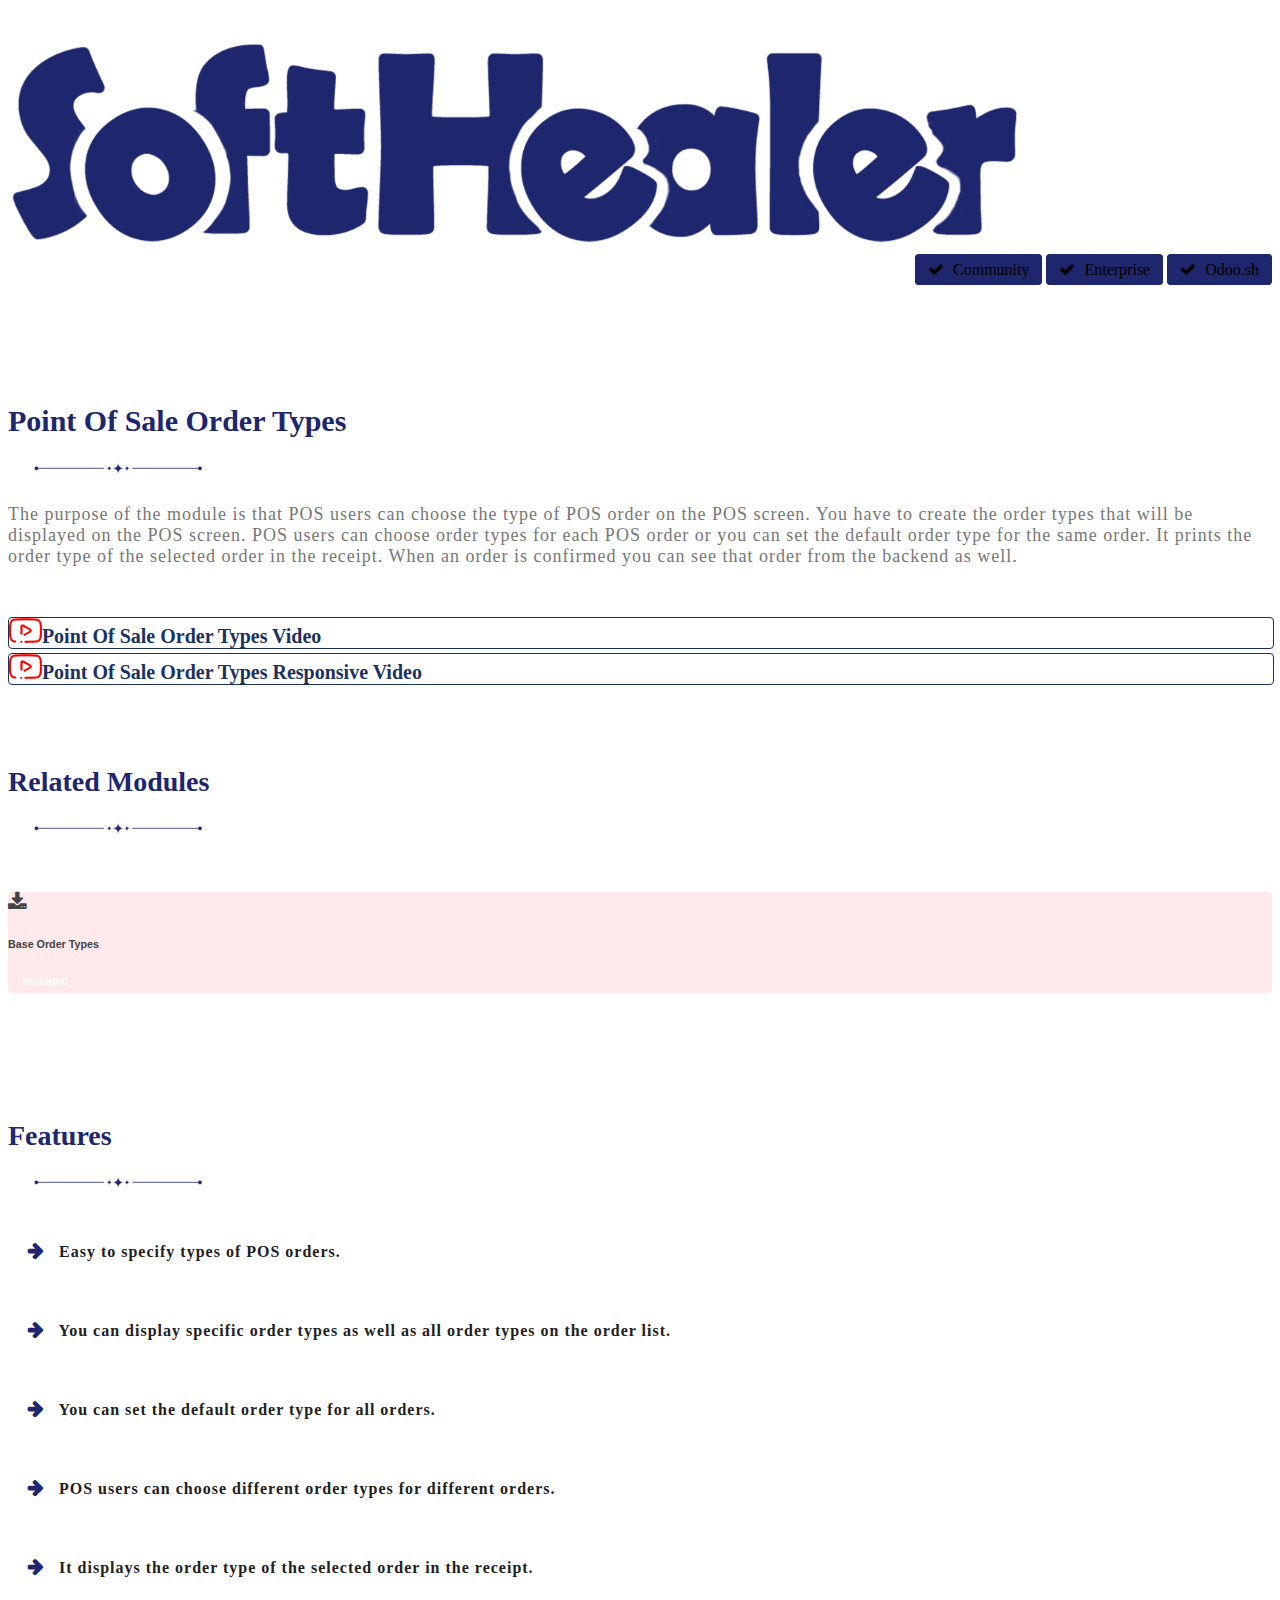
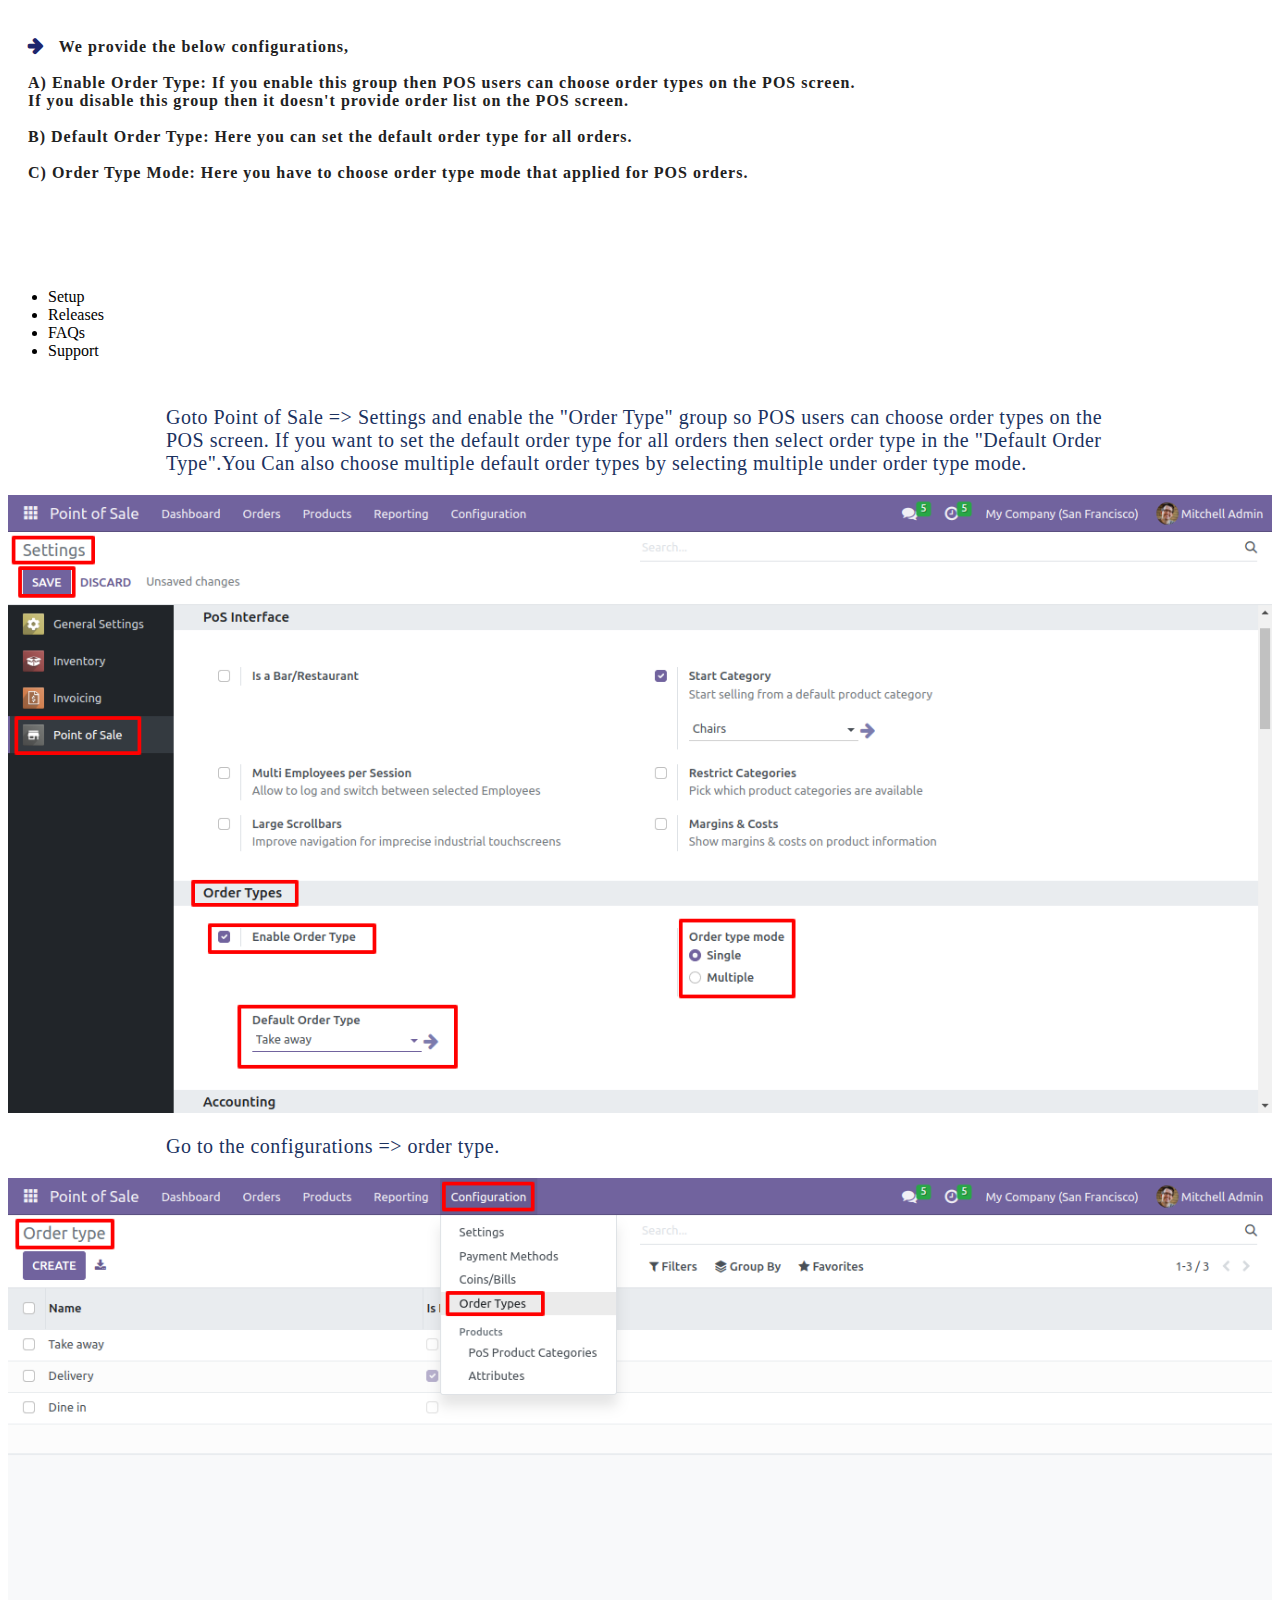
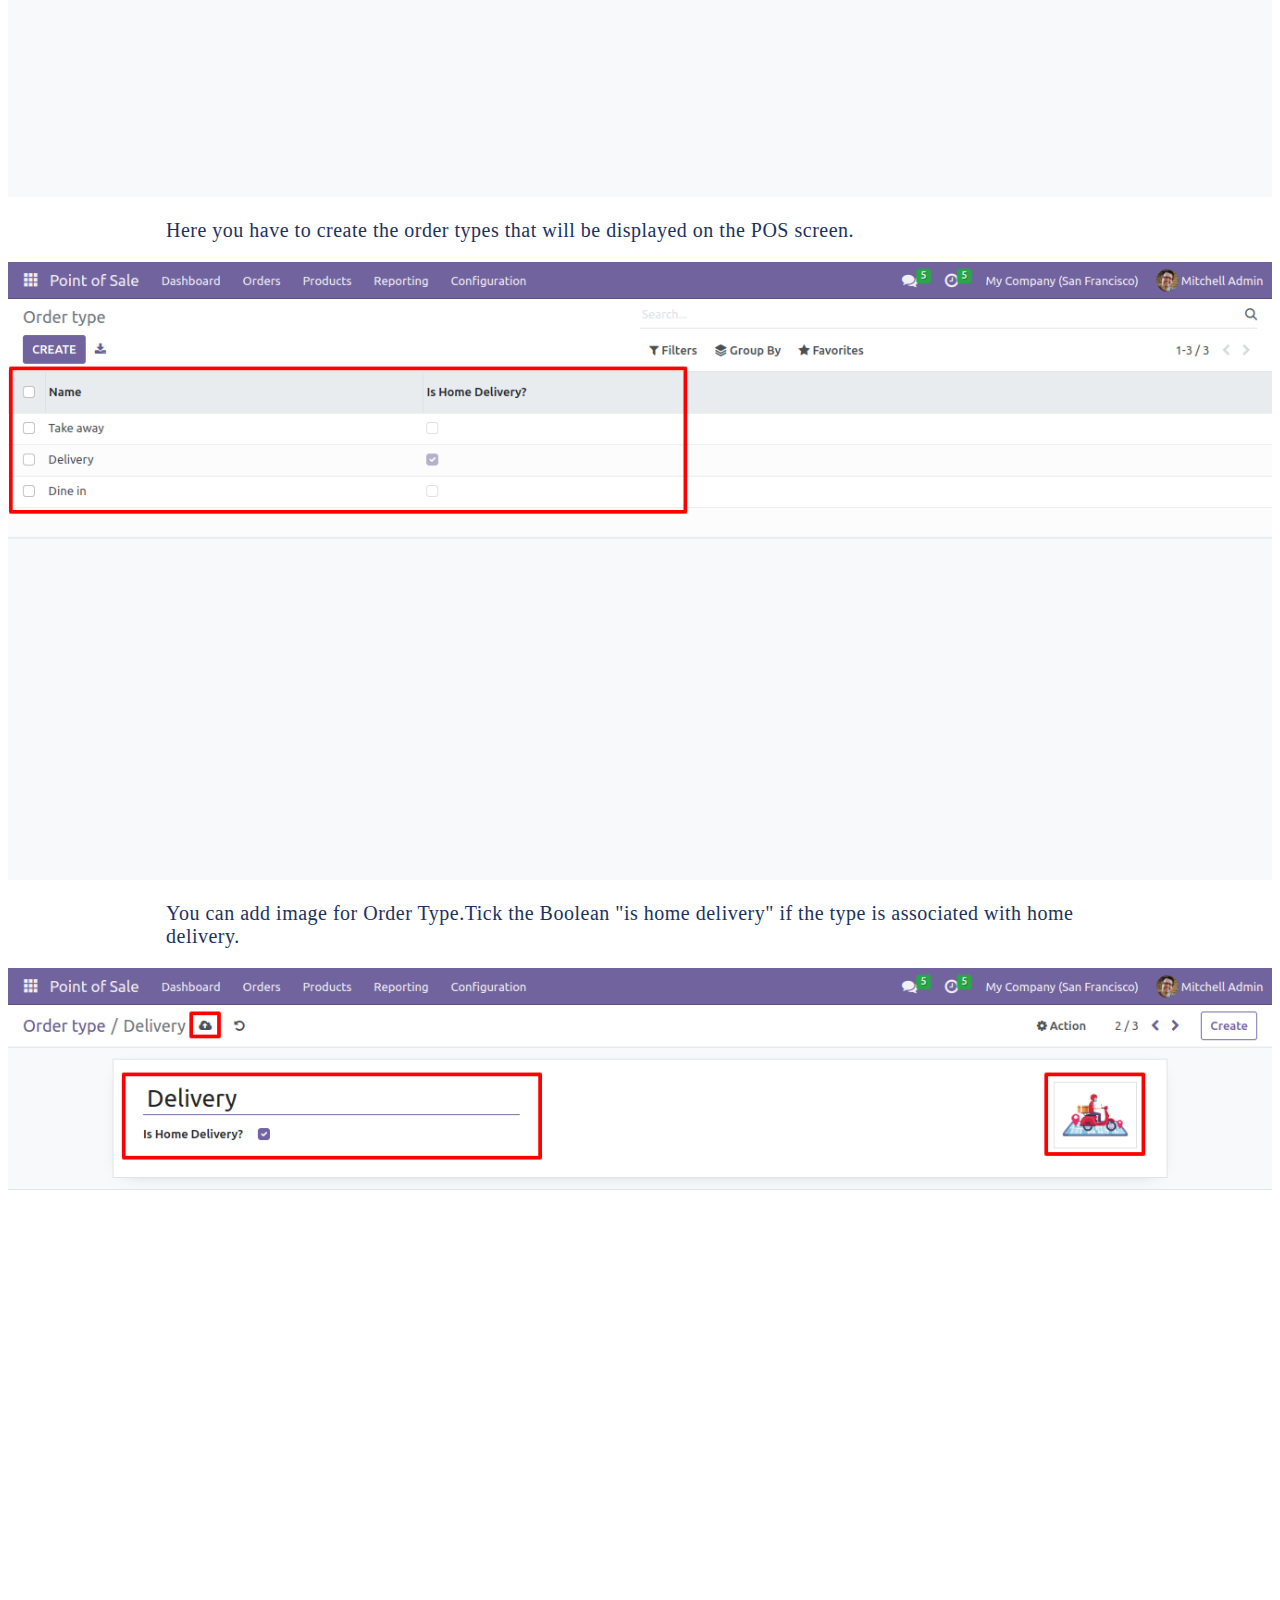
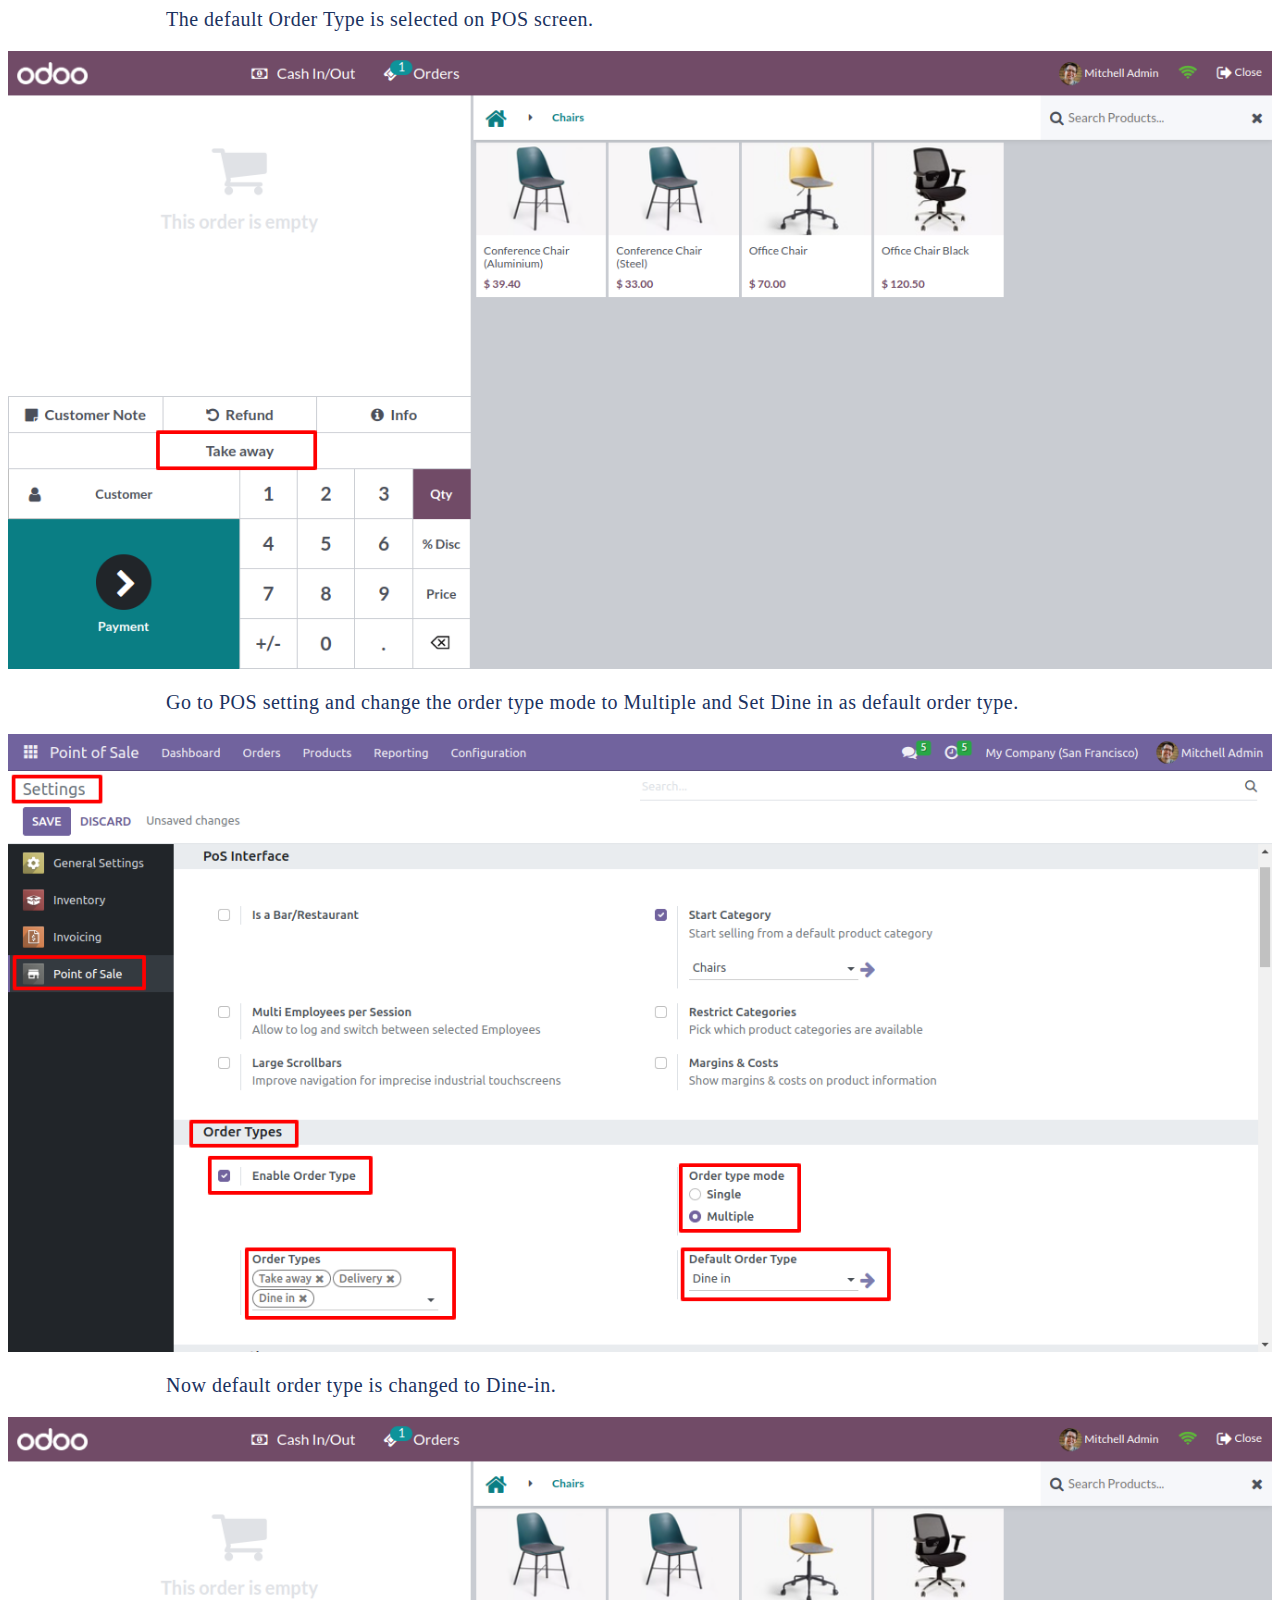
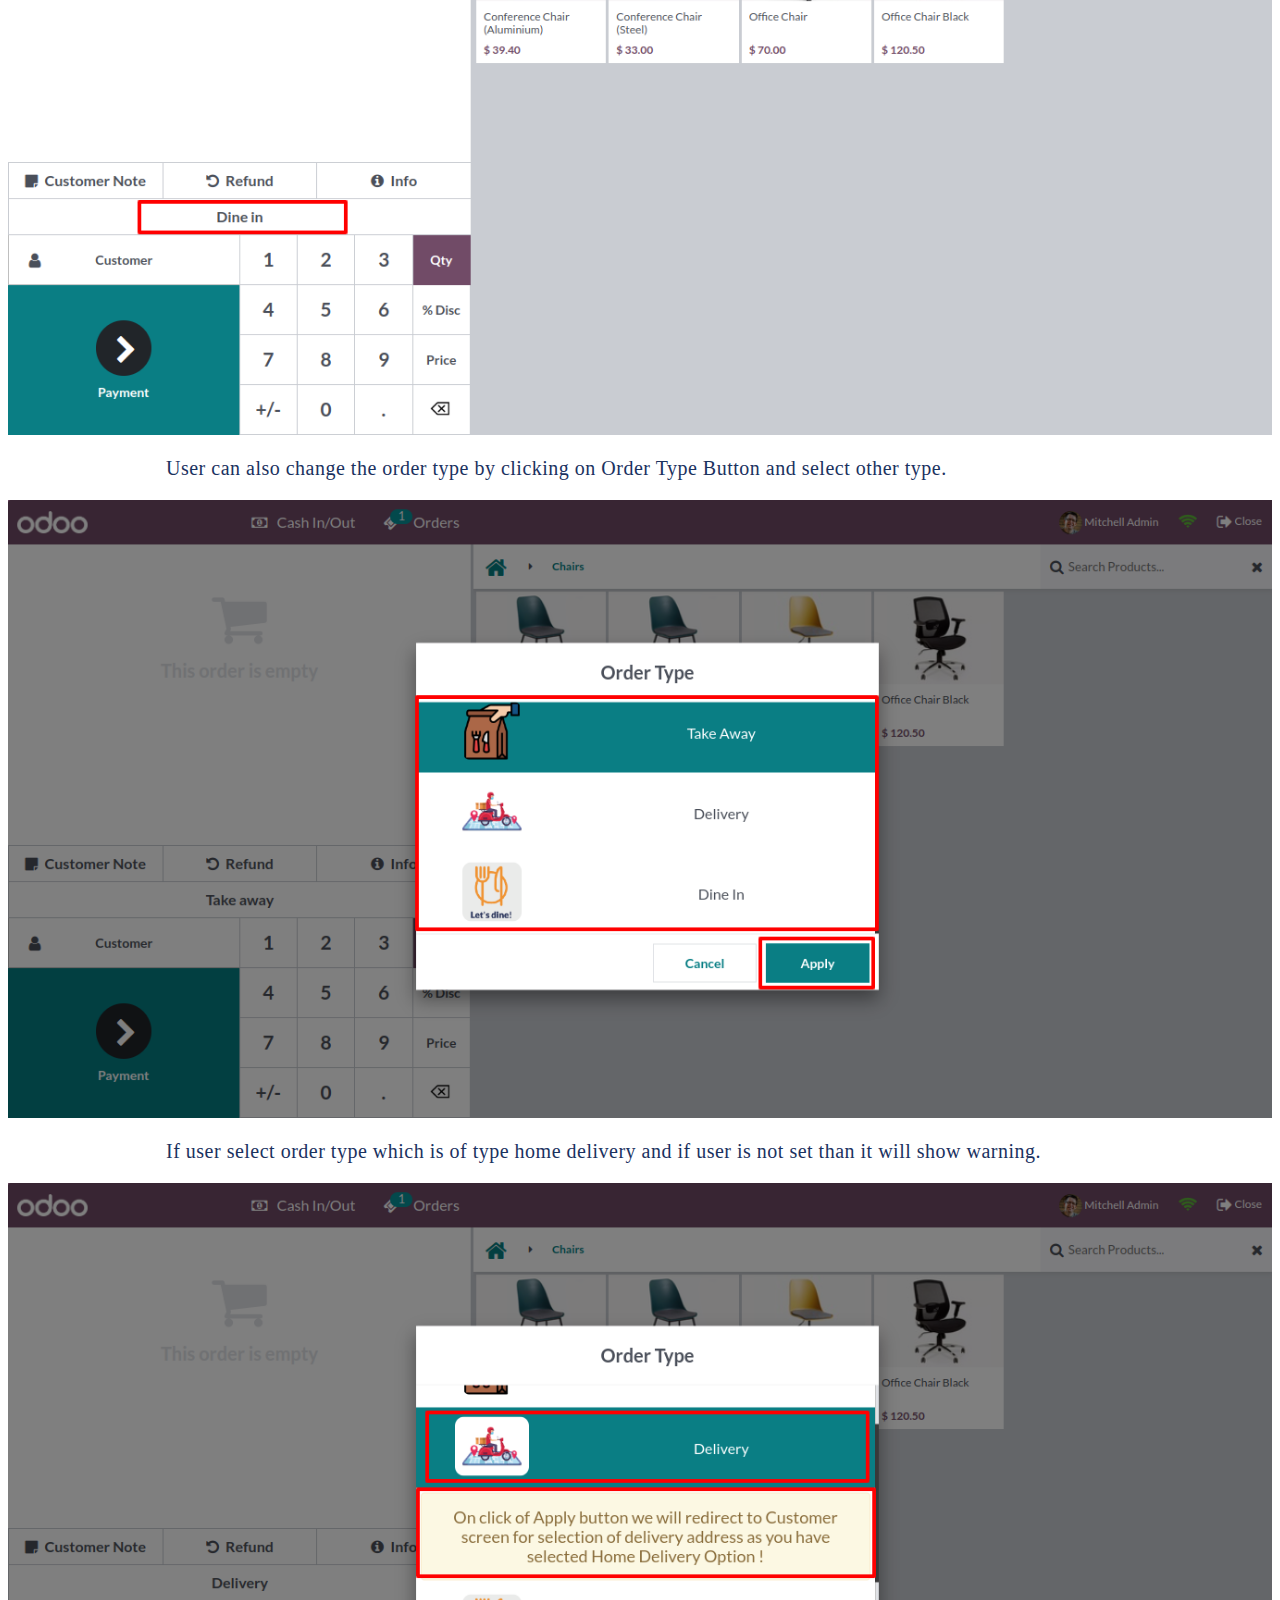
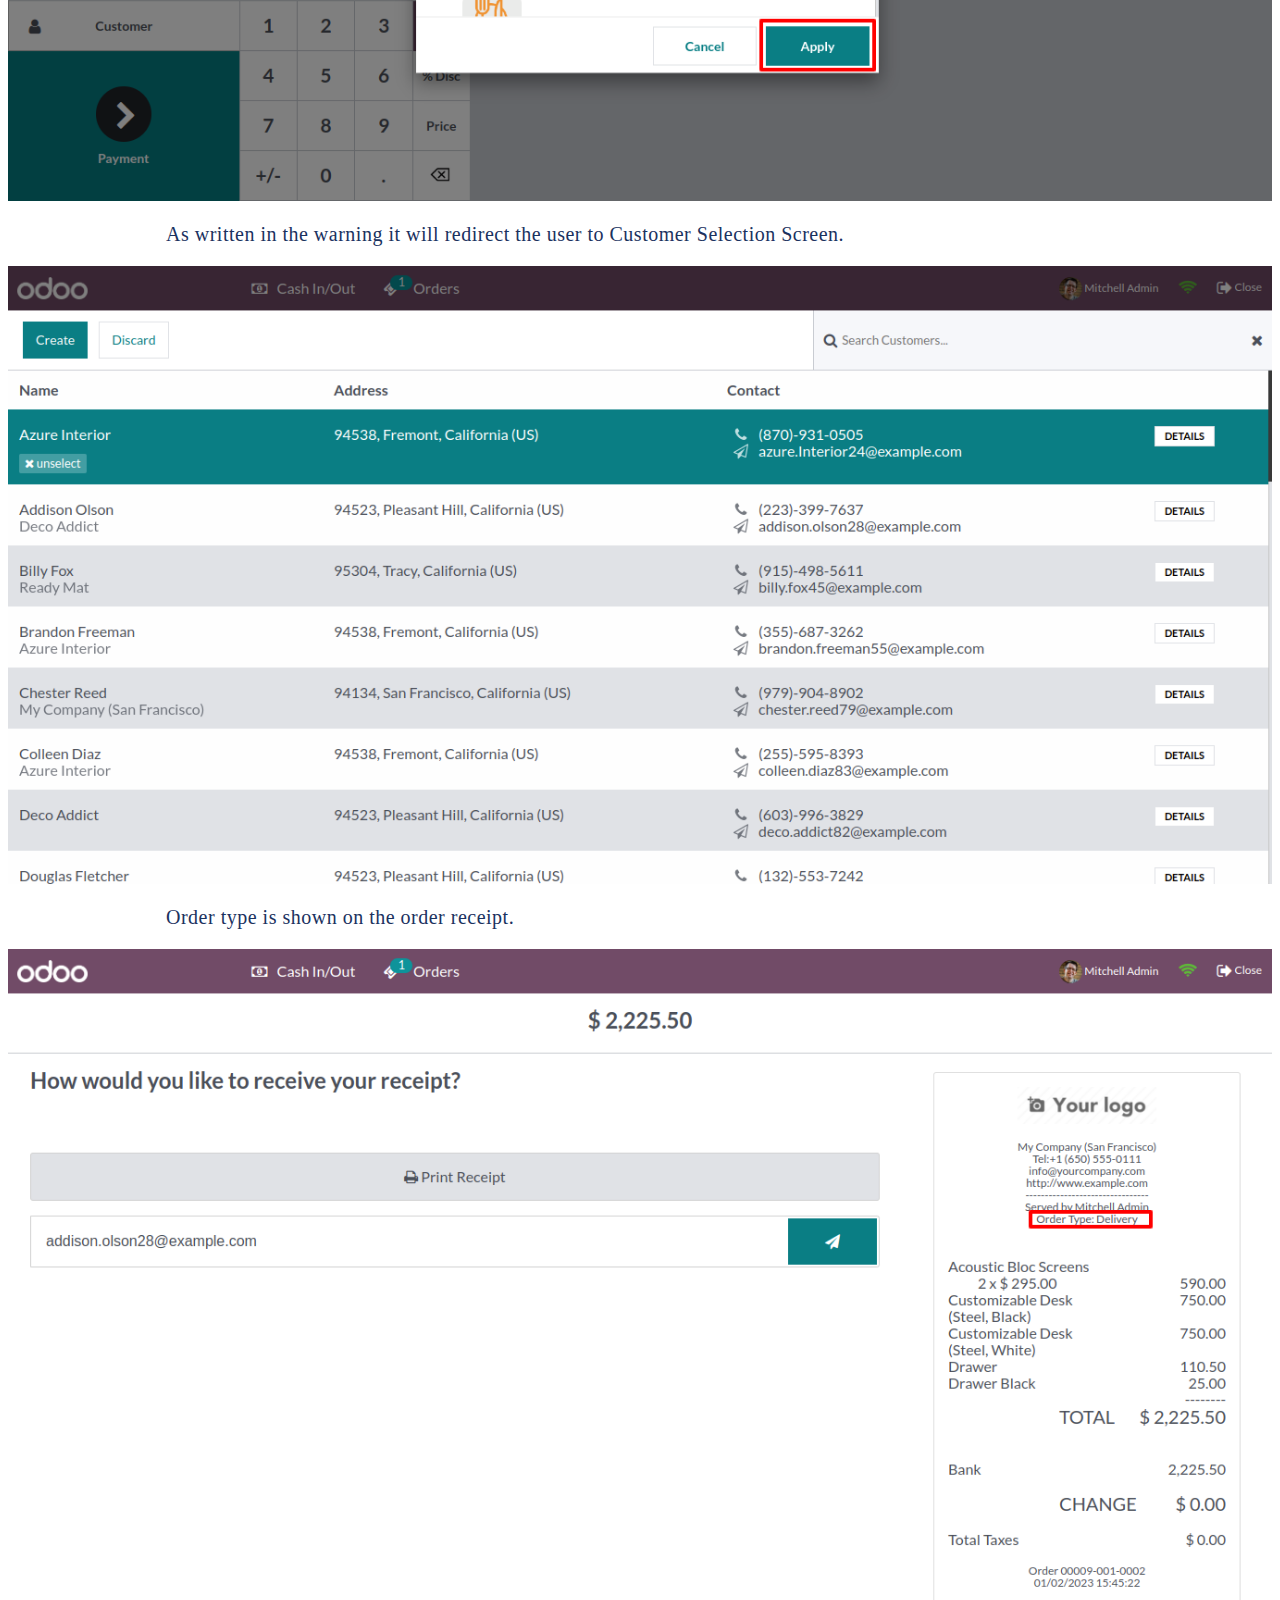
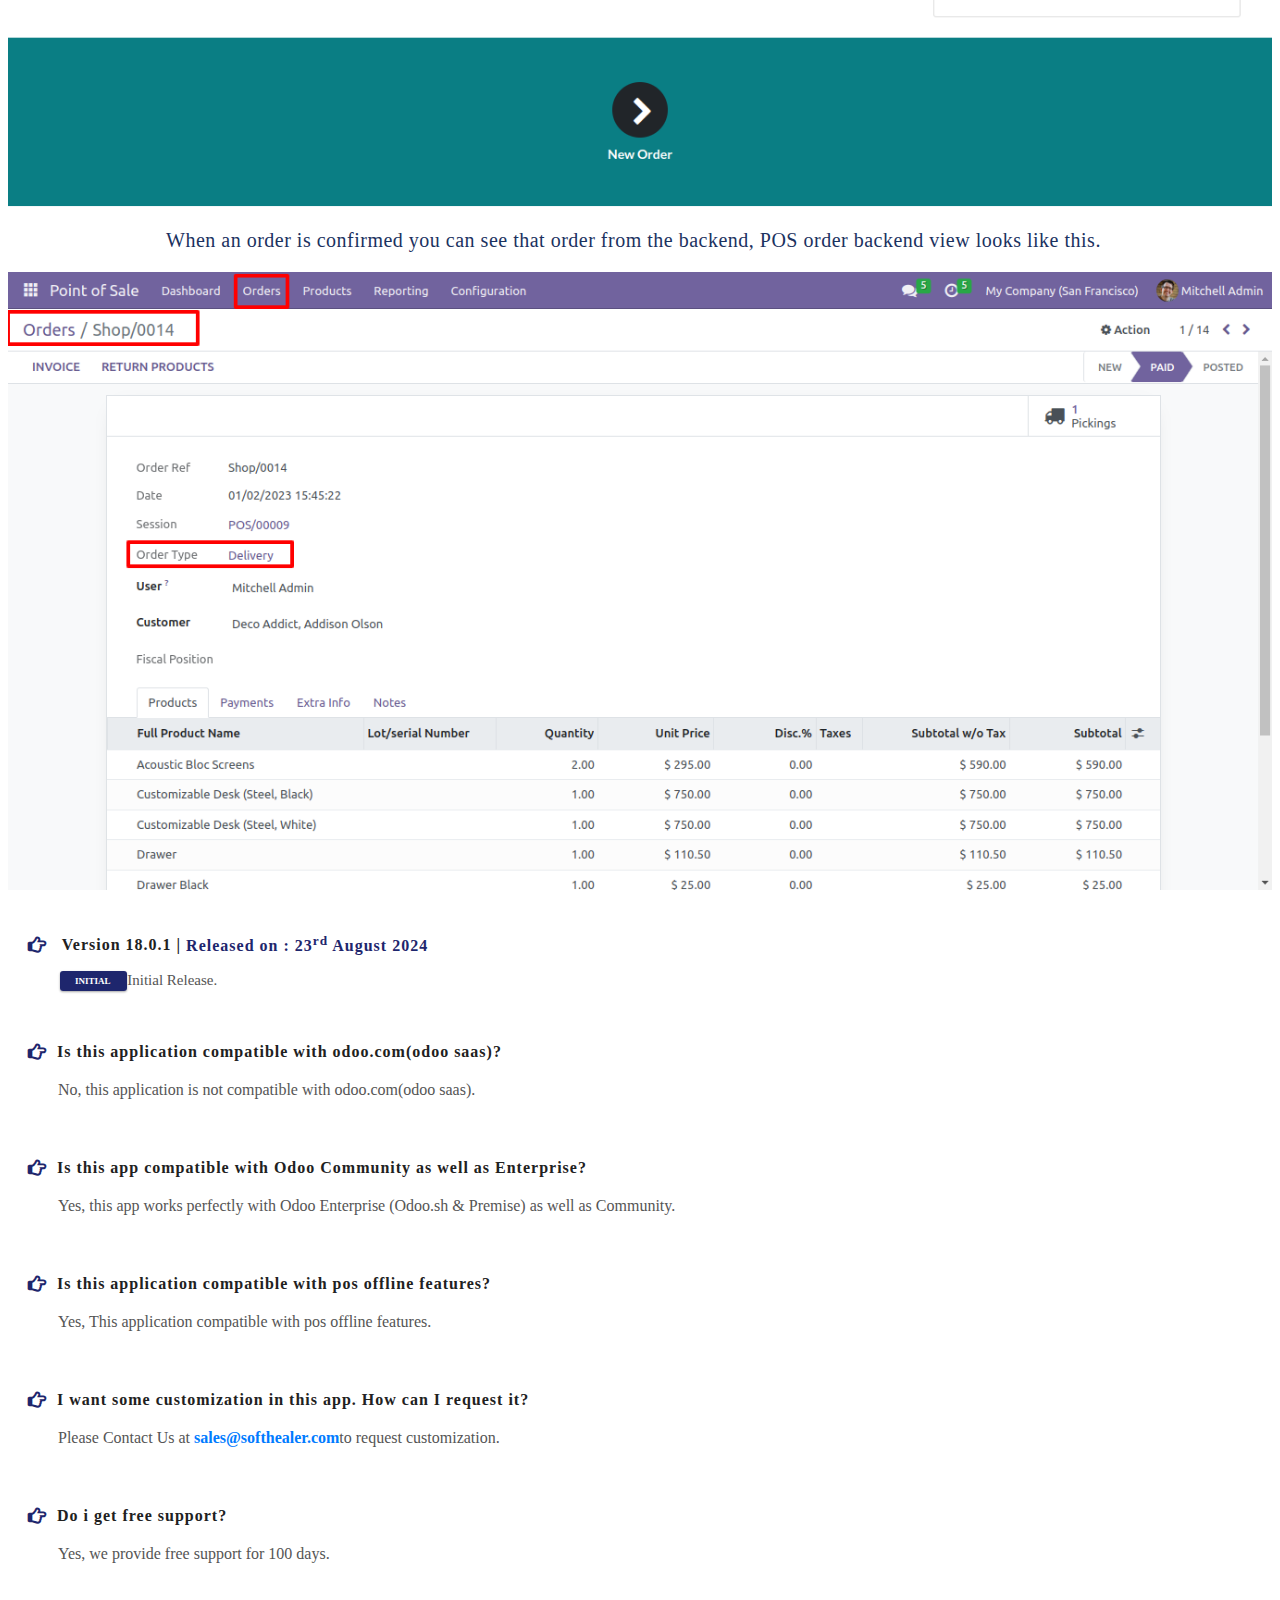
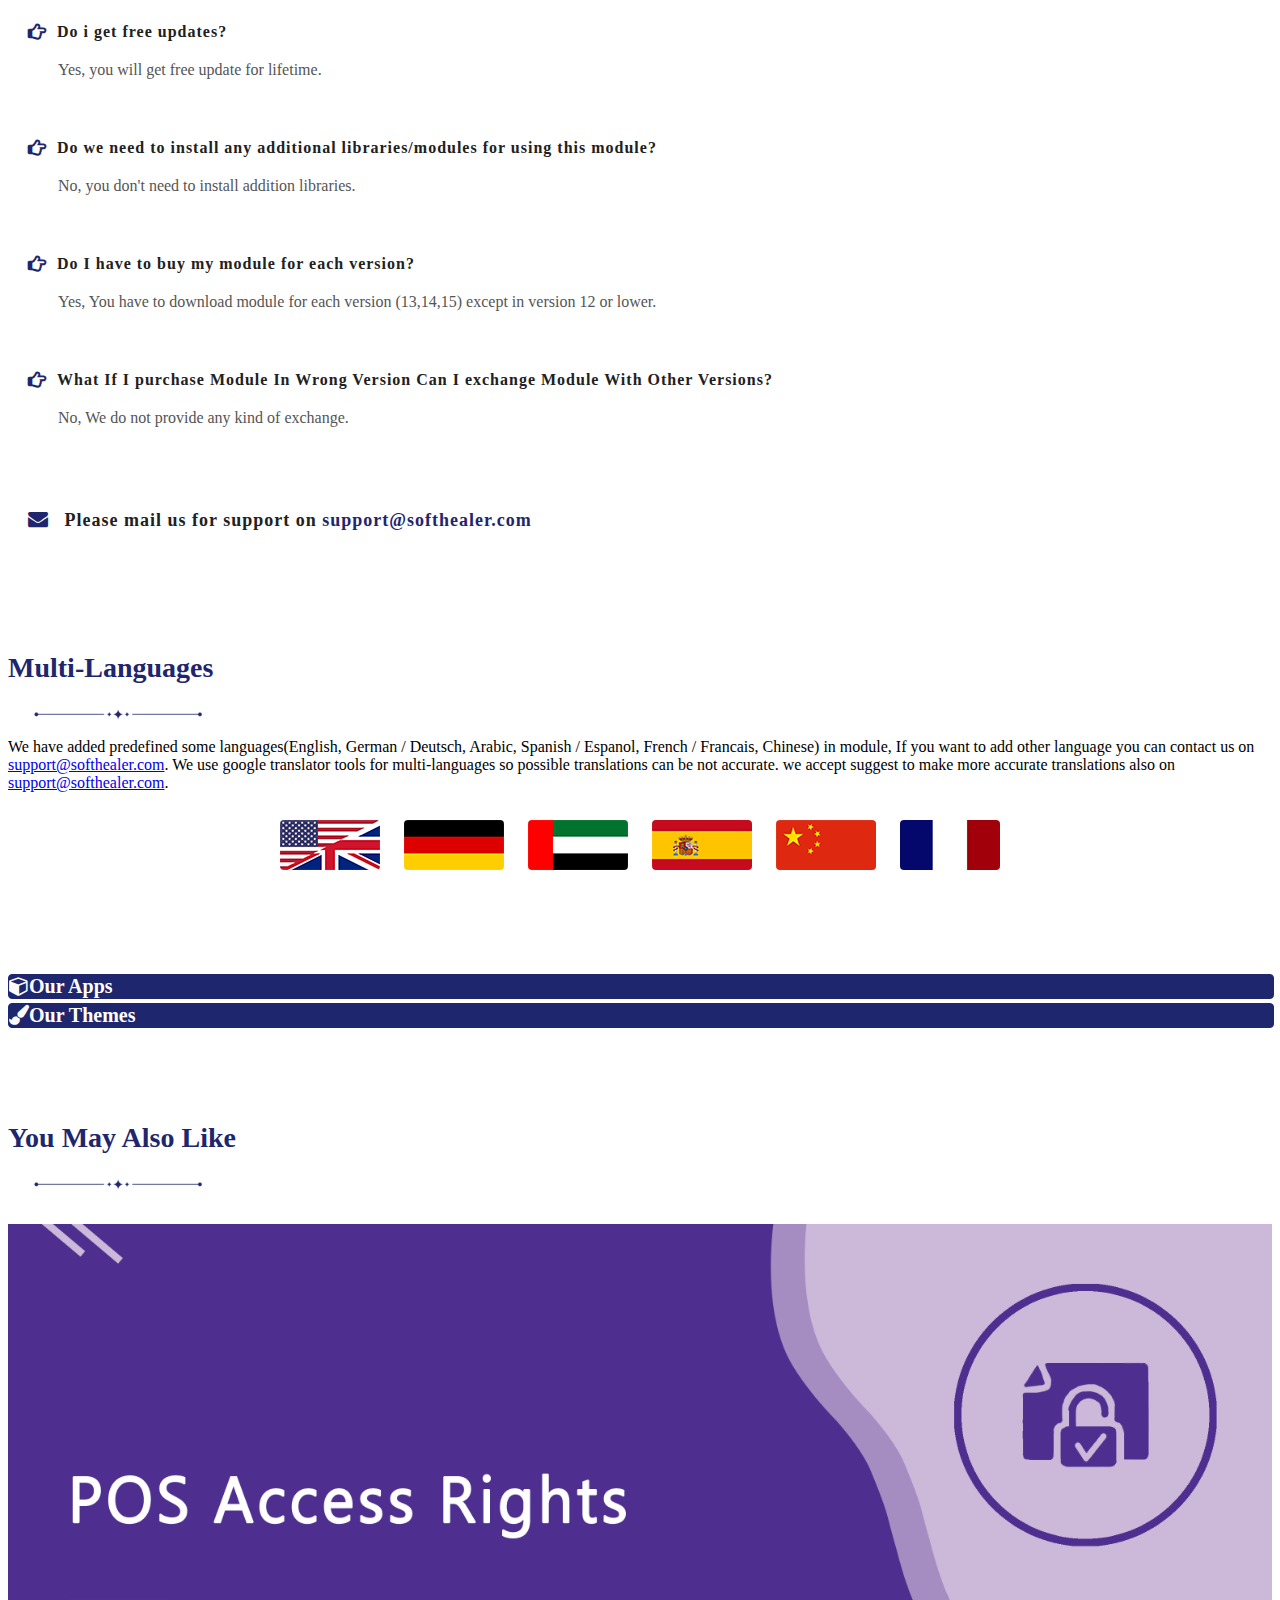
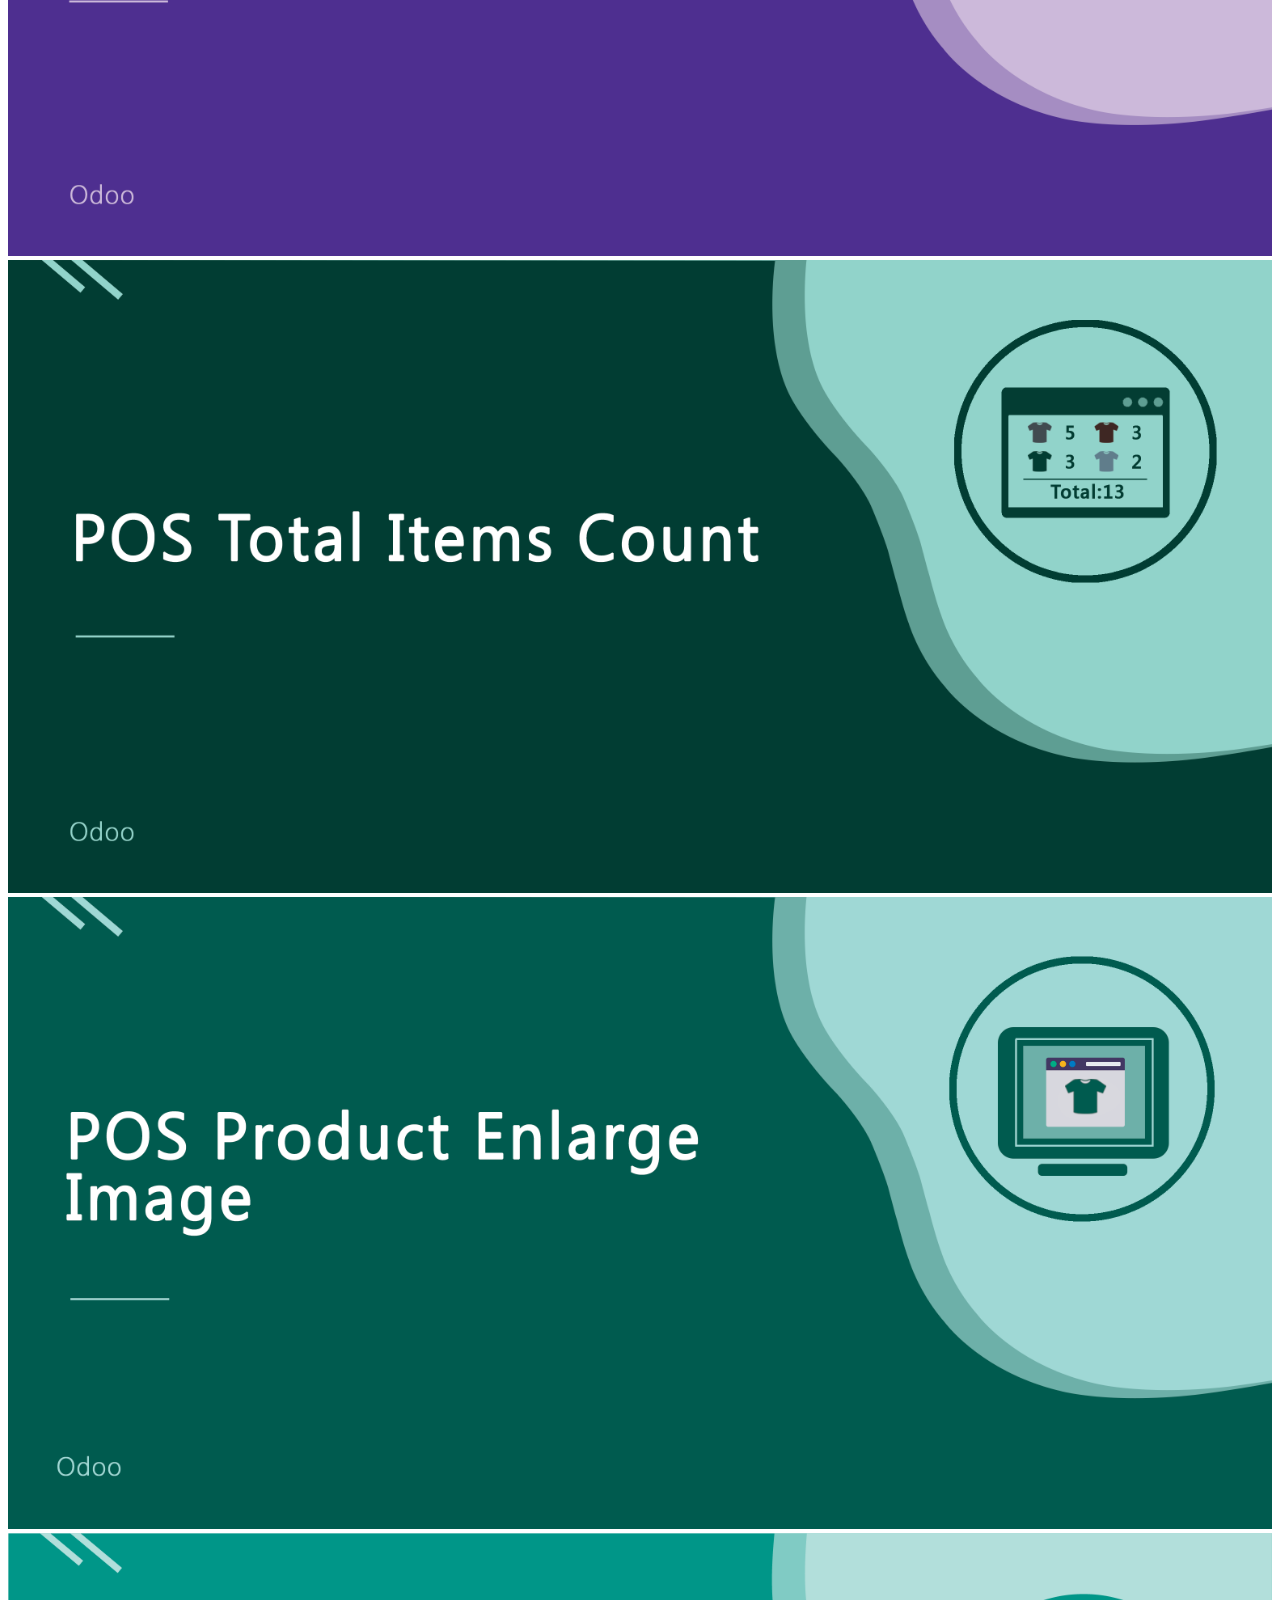
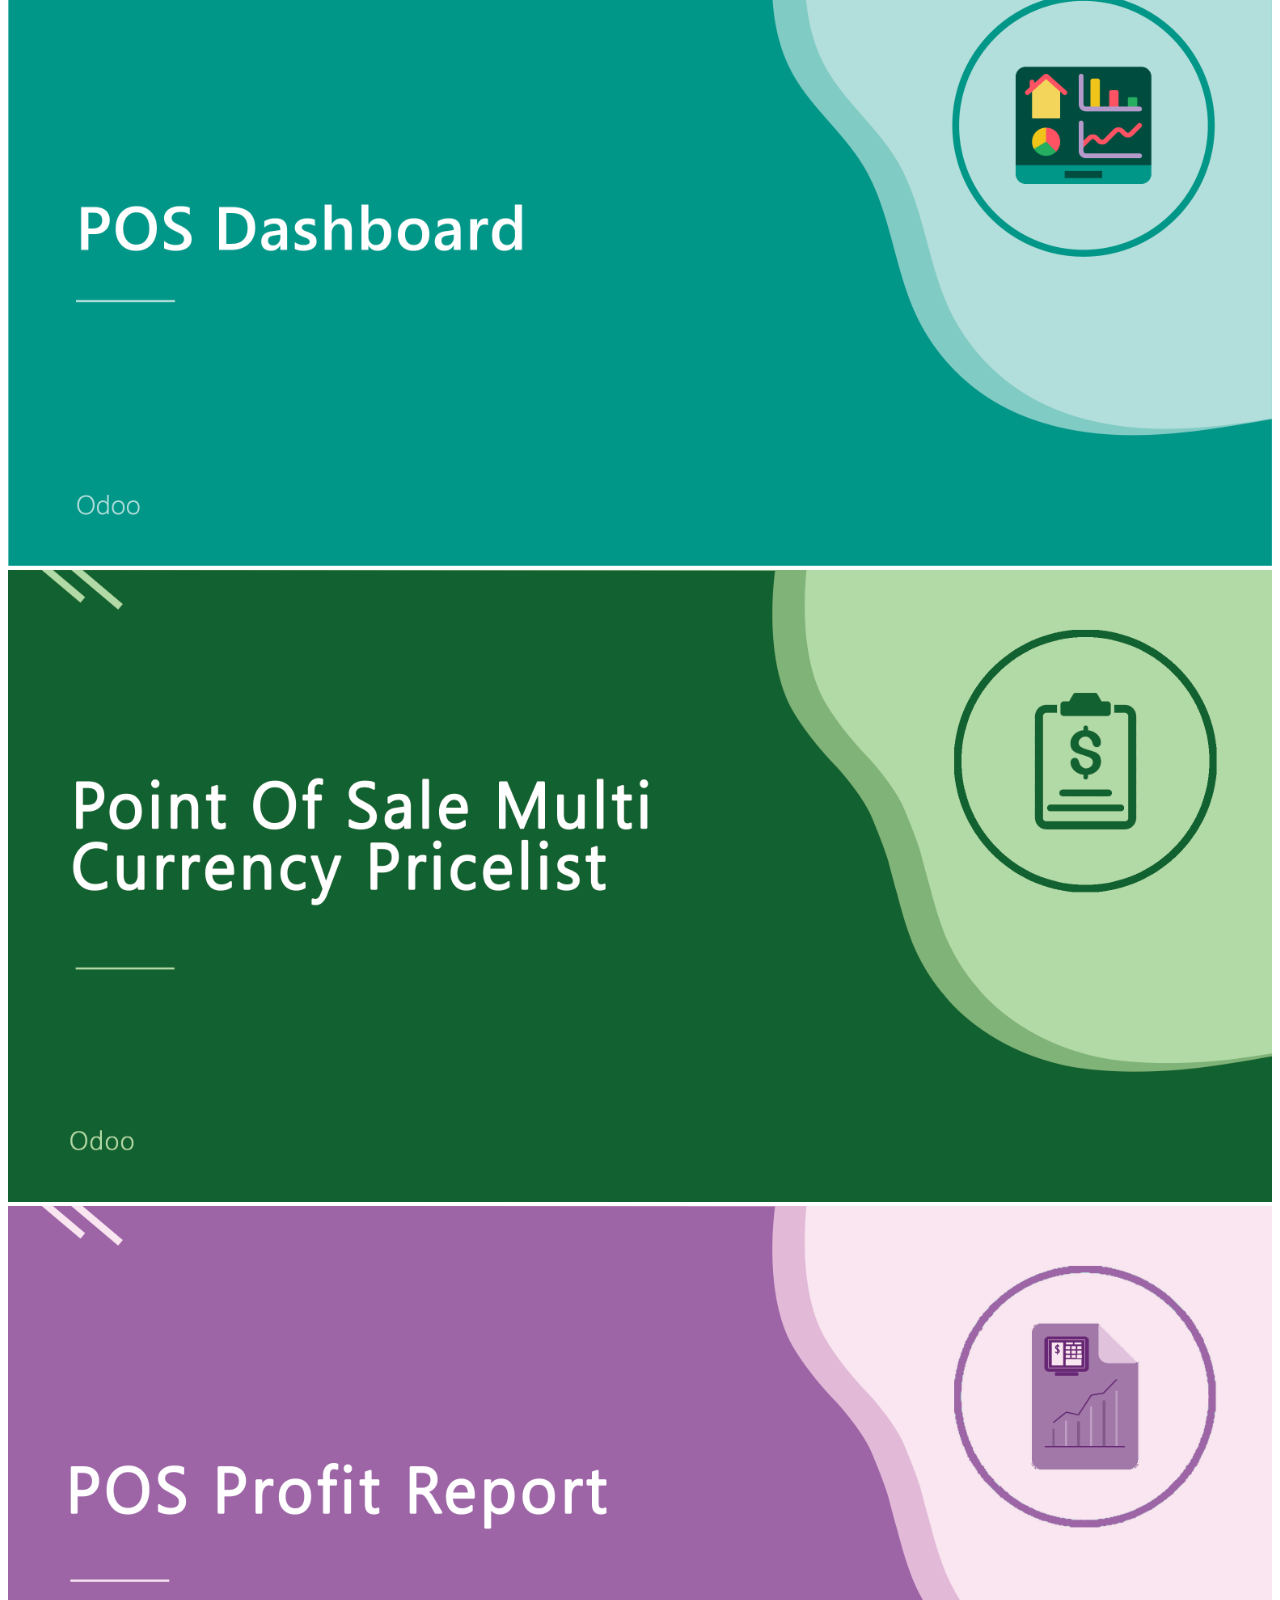
<file: sh_pos_order_type/static/description/index.html>
<!DOCTYPE html>
<html>
   <head>
      <title></title>
    <!-- <link rel="stylesheet" href="https://maxcdn.bootstrapcdn.com/bootstrap/4.5.0/css/bootstrap.min.css"> -->
    <link href="https://cdn.jsdelivr.net/npm/bootstrap@5.0.2/dist/css/bootstrap.min.css" rel="stylesheet" integrity="sha384-EVSTQN3/azprG1Anm3QDgpJLIm9Nao0Yz1ztcQTwFspd3yD65VohhpuuCOmLASjC" crossorigin="anonymous">
    <link rel="stylesheet" href="https://cdnjs.cloudflare.com/ajax/libs/font-awesome/4.7.0/css/font-awesome.min.css">
    <!-- <script src="https://ajax.googleapis.com/ajax/libs/jquery/3.5.1/jquery.min.js"></script>
    <script src="https://cdnjs.cloudflare.com/ajax/libs/popper.js/1.16.0/umd/popper.min.js"></script>
    <script src="https://maxcdn.bootstrapcdn.com/bootstrap/4.5.0/js/bootstrap.min.js"></script> -->
    <script src="https://cdn.jsdelivr.net/npm/bootstrap@5.0.2/dist/js/bootstrap.bundle.min.js" integrity="sha384-MrcW6ZMFYlzcLA8Nl+NtUVF0sA7MsXsP1UyJoMp4YLEuNSfAP+JcXn/tWtIaxVXM" crossorigin="anonymous"></script>


   </head>
   <body>
      <section id="sh_module_heading">
         <div class="container">
            <div class="sh_center text-center" style='margin: 2rem 0;'>
               <div class="row align-items-center" style='align-items: center;'>
                  <div class="col-lg-4 col-md-4 col-sm-12" style='text-align: left;'>
                     <img src='softhealer.png' alt='logo' style="width: 80%;">
                  </div>
                  <div class="col-lg-8 col-md-8 col-sm-12" style='text-align: right;'>
                     <span class='btn btn-primary' style="position: relative; overflow: hidden; border: 1px solid transparent; padding: .375rem .75rem; font-size: 1rem; line-height: 1.5; border-radius: .25rem; background-color: #1e266d;border-color: #1e266d;"><i class='fa fa-check' style="margin-right: 9px;"></i>Community</span>
                     <span class='btn btn-primary' style="position: relative; overflow: hidden; border: 1px solid transparent; padding: .375rem .75rem; font-size: 1rem; line-height: 1.5; border-radius: .25rem; background-color: #1e266d;border-color: #1e266d;"><i class='fa fa-check' style="margin-right: 9px;"></i>Enterprise</span>
                     <span class='btn btn-primary' style="position: relative; overflow: hidden; border: 1px solid transparent; padding: .375rem .75rem; font-size: 1rem; line-height: 1.5; border-radius: .25rem; background-color: #1e266d;border-color: #1e266d;"><i class='fa fa-check' style="margin-right: 9px;"></i>Odoo.sh</span>
                  </div>
               </div>
            </div>
         </div>
      </section>
      <!-- heading  -->
      <section id="sh_module_heading" style="padding-top: 50px;">
         <div class="container">
            <div class="sh_center text-center">
               <h4 style="font-size: 30px;font-weight: 600;color: #1e266d;margin-bottom: 10px;">Point Of Sale Order Types</h4>
               <!-- <img src="shape.png" style="width: 100px;display: block;text-align: center;margin: auto;margin-bottom: 20px;" /> -->
               <img src="heading.png" alt="heading" />
               <p style="color: #777;font-size: 18px;margin: 0;letter-spacing: 1px;margin-top: 12px;">The purpose of the module is that POS users can choose the type of POS order on the POS screen. You have to create the order types that will be displayed on the POS screen. POS users can choose order types for each POS order or you can set the default order type for the same order. It prints the order type of the selected order in the receipt. When an order is confirmed you can see that order from the backend as well.</p>
            </div>
         </div>
      </section>

<!-- More than one video button / TWO video button-->
  <section id="sh_module_heading" style="padding-top: 50px;">
         <div class="container">
            <div class="row">
               <div class="col-lg-6 col-md-6 col-sm-12 col-12 mb-2">
                  <div>
                     <a href="https://youtu.be/VgwD20yuA2c" target="_blank" class="shadow rounded py-3 px-4 mb-2 text-center btn" style="border-width: 1px;border-style: solid;border-color: #1b325f;color: #1b325f;position: relative; overflow: hidden;text-decoration: none;border-radius: 0px;display: inline-block;font-size: 20px;font-weight: bold;width: 100%;border-radius: 0.25rem !important;"><span><img class="me-2" src="vd_btn.png" alt="video_btn" style="height: 25px;" /></span><span class="align-middle">Point Of Sale Order Types Video</span></a>
                  </div>
               </div>
               <div class="col-lg-6 col-md-6 col-sm-12 col-12 mb-2">
                  <div class="mx-auto">
                     <a href="https://youtube.com/shorts/OrYodl6GRV8" target="_blank" class="shadow rounded py-3 px-4 mb-2 text-center btn" style="border-width: 1px;border-style: solid;border-color: #1b325f;color: #1b325f;position: relative; overflow: hidden;text-decoration: none;border-radius: 0px;display: inline-block;font-size: 20px;font-weight: bold;width: 100%;border-radius: 0.25rem !important;"><span><img class="me-2" src="vd_btn.png" alt="video_btn" style="height: 25px;" /></span><span class="align-middle">Point Of Sale Order Types Responsive Video</span></a>
                  </div>
               </div>
            </div>
         </div>
      </section>
<!-- End More than one video button -->

 <section class="sh_bg_cover" style="padding:40px 0px; background-color: transparent;">
        <div class="container">
            <div class="sh_center text-center" style="margin-bottom: 40px;">
               <h4 style="font-size: 28px;font-weight: 600;color: #1e266d;margin-bottom: 10px;">Related Modules</h4>
               <!-- <hr style="width: 100px;border-width: 2px;border-color: #1e266d;" /> -->
               <img src="heading.png" alt="heading" />
            </div>
            <div class="row">
               
               <div class="col-lg-6 col-md-6 mb-2 col-sm-12 col-12 justify-content-center offset-md-3">
                  <a href="https://apps.odoo.com/apps/modules/17.0/sh_base_order_type/" target="_blank" style="text-decoration:none;">
                     <div class="box p-3 shadow text-center border border-danger rounded d-flex justify-content-center align-items-center" align="center" style="color: #434343; font-family:sans-serif!important; margin-bottom:0px !important; text-align:justify; text-decoration: none;background-color: #ffe9eb;border-radius: 0.25rem !important;">
                        <!-- <img class="me-2" src="d.png" alt="gif" style="height: 25px;" /> -->
                        <span class="fa fa-download" style="font-size: 20px;color: #434343;margin-right: 8px;"></span>
                        <h6 class="mb-0 fw-bold me-2">Base Order Types</h6> <span class="badge bg-danger ms-2" style="padding:5px 15px; border-radius:2px; color:#fff; font-size: 11px;font-weight:bold;vertical-align: text-top;">Included</span>
                     </div>
                  </a>
               </div>
               
            </div>
         </div>
      </section> 

      <section id="sh_feature" style="padding-top: 50px;background-color: transparent;">
         <div class="container">
            <div class="sh_center text-center mb-5">
               <h4 style="font-size: 28px;font-weight: 600;color: #1e266d;margin-bottom: 10px;">Features</h4>
               <!-- <hr style="width: 100px;border-width: 2px;border-color: #1e266d;" /> -->
               <img src="heading.png" alt="heading" />
            </div>
      <div id="Feature" class="tab-pane active">
         <ul style="padding: 0;list-style: none;">
            <li class="shadow rounded" style="padding: 20px;margin-bottom: 20px;font-size: 16px;color: #212121;font-weight: 600;letter-spacing: 1px;display: block;border-radius: 0.25rem !important;"><span class="fa fa-arrow-right" style="color: #1e266d;font-weight: 600;font-size: 18px;padding-right: 10px;"></span> Easy to specify types of POS orders.
            </li>
            <li class="shadow rounded" style="padding: 20px;margin-bottom: 20px;font-size: 16px;color: #212121;font-weight: 600;letter-spacing: 1px;display: block;border-radius: 0.25rem !important;"><span class="fa fa-arrow-right" style="color: #1e266d;font-weight: 600;font-size: 18px;padding-right: 10px;"></span> You can display specific order types as well as all order types on the order list.
            </li>
            <li class="shadow rounded" style="padding: 20px;margin-bottom: 20px;font-size: 16px;color: #212121;font-weight: 600;letter-spacing: 1px;display: block;border-radius: 0.25rem !important;"><span class="fa fa-arrow-right" style="color: #1e266d;font-weight: 600;font-size: 18px;padding-right: 10px;"></span> You can set the default order type for all orders.
            </li>
            <li class="shadow rounded" style="padding: 20px;margin-bottom: 20px;font-size: 16px;color: #212121;font-weight: 600;letter-spacing: 1px;display: block;border-radius: 0.25rem !important;"><span class="fa fa-arrow-right" style="color: #1e266d;font-weight: 600;font-size: 18px;padding-right: 10px;"></span> POS users can choose different order types for different orders.
            </li>
            <li class="shadow rounded" style="padding: 20px;margin-bottom: 20px;font-size: 16px;color: #212121;font-weight: 600;letter-spacing: 1px;display: block;border-radius: 0.25rem !important;"><span class="fa fa-arrow-right" style="color: #1e266d;font-weight: 600;font-size: 18px;padding-right: 10px;"></span> It displays the order type of the selected order in the receipt.
            </li>
            <li class="shadow rounded" style="padding: 20px;margin-bottom: 20px;font-size: 16px;color: #212121;font-weight: 600;letter-spacing: 1px;display: block;border-radius: 0.25rem !important;"><span class="fa fa-arrow-right" style="color: #1e266d;font-weight: 600;font-size: 18px;padding-right: 10px;"></span> We provide the below configurations,<br/><br/>

A) Enable Order Type: If you enable this group then POS users can choose order types on the POS screen.<br/>
If you disable this group then it doesn't provide order list on the POS screen.<br/><br/>

B) Default Order Type: Here you can set the default order type for all orders. <br/><br/>

C) Order Type Mode: Here you have to choose order type mode that applied for POS orders.

            </li>
          
         </ul>
      </div>
   </div>
</section>
<section id="sh_tab" class="sh_tab" style="padding-top: 50px;background-color: transparent;">
   <div class="">
      <ul class="nav nav-tabs justify-content-center bg-transparent" id="nav-tab" role="tablist">
         <li class="nav-item" role="presentation">
           <a class="nav-link text-dark active" id="pills-home-tab-a" data-bs-toggle="pill" data-bs-target="#Configurations" type="button" role="tab" aria-controls="pills-home" aria-selected="false">Setup</a>
         </li>
         <li class="nav-item text-black" role="presentation">
           <a class="nav-link text-dark" id="pills-profile-tab-b" data-bs-toggle="pill" data-bs-target="#Release" type="button" role="tab" aria-controls="pills-profile" aria-selected="false">Releases</a>
         </li>
         <li class="nav-item text-black" role="presentation">
           <a class="nav-link text-dark " id="pills-contact-tab-c" data-bs-toggle="pill" data-bs-target="#FAQ" type="button" role="tab" aria-controls="pills-contact" aria-selected="true">FAQs</a>
         </li>
         <li class="nav-item text-black position-relative" role="presentation">
            <a class="nav-link text-dark " id="pills-contact-tab-c" data-bs-toggle="pill" data-bs-target="#Support" type="button" role="tab" aria-controls="pills-contact" aria-selected="true">Support</a>
          </li>
       </ul>
      <div class="tab-content" style="padding-top: 30px;background-color: transparent;padding-bottom: 30px;">
         
         <!-- tab 2 -->
         <div id="Configurations" class="tab-pane active">
           
            <section id="sh_configuration">
               <div class="container">
                  <div class="text-center">
                     
                     <p style="color: #1b325f;font-size: 20px;max-width: 75%;margin: auto;margin-bottom: 20px;letter-spacing: .5px;">Goto Point of Sale => Settings and enable the "Order Type" group so POS users can choose order types on the POS screen. If you want to set the default order type for all orders then select order type in the "Default Order Type".You Can also choose multiple default order types by selecting multiple under order type mode. 
                     </p>
                     <div class="col-md-12">
                        <img class="img-responsive rounded shadow" src="4.png" style="width: 100%;" />
                     </div>
                     <br/>
                     <p style="color: #1b325f;font-size: 20px;max-width: 75%;margin: auto;margin-bottom: 20px;letter-spacing: .5px;">Go to the configurations => order type.
                     </p>
                     <div class="col-md-12">
                        <img class="img-responsive rounded shadow" src="1.png" style="width: 100%;" />
                     </div>
                     <br/>
                     <p style="color: #1b325f;font-size: 20px;max-width: 75%;margin: auto;margin-bottom: 20px;letter-spacing: .5px;">Here you have to create the order types that will be displayed on the POS screen.
                     </p>
                     <div class="col-md-12">
                        <img class="img-responsive rounded shadow" src="3.png" style="width: 100%;"/>
                     </div>
                     <br/>



      <p style="color: #1b325f;font-size: 20px;max-width: 75%;margin: auto;margin-bottom: 20px;letter-spacing: .5px;"> You can add image for Order Type.Tick the Boolean "is home delivery" if the type is associated with home delivery.
      </p>
      <div class="col-md-12">
         <img class="img-responsive rounded shadow" src="2.png" style="width: 100%;" />
      </div>
      <br />




                     <p style="color: #1b325f;font-size: 20px;max-width: 75%;margin: auto;margin-bottom: 20px;letter-spacing: .5px;"> The default Order Type is selected on POS screen.
                     </p>
                     <div class="col-md-12">
                        <img class="img-responsive rounded shadow" src="5.png" style="width: 100%;" />
                     </div>
                     <br />

                     <p style="color: #1b325f;font-size: 20px;max-width: 75%;margin: auto;margin-bottom: 20px;letter-spacing: .5px;"> Go to POS setting and change the order type mode to Multiple and Set Dine in as default order type.
                     </p>
                     <div class="col-md-12">
                        <img class="img-responsive rounded shadow" src="6.png" style="width: 100%;" />
                     </div>
                     <br />


   <p style="color: #1b325f;font-size: 20px;max-width: 75%;margin: auto;margin-bottom: 20px;letter-spacing: .5px;"> Now default order type is changed to Dine-in.

   </p>
   <div class="col-md-12">
      <img class="img-responsive rounded shadow" src="7.png" style="width: 100%;" />
   </div>
   <br />



      <p style="color: #1b325f;font-size: 20px;max-width: 75%;margin: auto;margin-bottom: 20px;letter-spacing: .5px;"> User can also change the order type by clicking on Order Type Button and select other type.
      </p>
      <div class="col-md-12">
         <img class="img-responsive rounded shadow" src="8.png" style="width: 100%;" />
      </div>
      <br />




   <p style="color: #1b325f;font-size: 20px;max-width: 75%;margin: auto;margin-bottom: 20px;letter-spacing: .5px;"> If user select order type which is of type home delivery and if user is not set than it will show warning.
   </p>
   <div class="col-md-12">
      <img class="img-responsive rounded shadow" src="9.png" style="width: 100%;" />
   </div>
   <br />





   <p style="color: #1b325f;font-size: 20px;max-width: 75%;margin: auto;margin-bottom: 20px;letter-spacing: .5px;"> As written in the warning it will redirect the user to Customer Selection Screen.
   </p>
   <div class="col-md-12">
      <img class="img-responsive rounded shadow" src="10.png" style="width: 100%;" />
   </div>
   <br />



   <p style="color: #1b325f;font-size: 20px;max-width: 75%;margin: auto;margin-bottom: 20px;letter-spacing: .5px;"> Order type is shown on the order receipt.

   </p>
   <div class="col-md-12">
      <img class="img-responsive rounded shadow" src="11.png" style="width: 100%;" />
   </div>
   <br />




   <p style="color: #1b325f;font-size: 20px;max-width: 75%;margin: auto;margin-bottom: 20px;letter-spacing: .5px;"> When an
      order is confirmed you can see that order from the backend, POS order backend view looks like this.
   </p>
   <div class="col-md-12">
      <img class="img-responsive rounded shadow" src="12.png" style="width: 100%;" />
   </div>
   <br />

                     <!-- sub TAB -->

                  </div>
               </div>
            </section>
         </div>
         <!-- tab 2 -->
         <div id="Release" class="tab-pane fade container">
               
               <div class="sh_content shadow rounded bg-white" style="padding: 20px;margin-bottom: 15px;">
                  <h4
                     style="font-size: 16px;margin: 0;color: #212121;text-decoration: none;font-weight: 600;letter-spacing: 1px;display: block;">
                     <span class="fa fa-hand-o-right"
                        style="color: #1e266d;font-weight: 600;font-size: 18px;padding-right: 10px;"></span>
                     <span>Version 18.0.1</span> | <span style="color: #1e266d;">Released on : 23<sup>rd</sup> August 2024
                     </span></h4>
                  <div style="font-size: 16px;padding-left: 32px;color: #555;margin: 0;padding-top: 15px;">
                     <div style="font-weight: normal;" class="d-flex align-items-center">
                        <span class="badge me-2" style="
                                    background-color: #1e266d !important;
                                    padding: 5px 15px;
                                    border-radius: 3px;
                                    color: #fff;
                                    font-size: 9px;
                                    text-transform: uppercase;
                                    font-weight: bold;
                                    box-shadow: 0 1px 3px rgba(0, 0, 0, 0.12), 0 1px 2px rgba(0, 0, 0, 0.24);
                                ">
                           Initial
                        </span>
                        <span style="vertical-align: middle;font-size: 15px;">Initial Release.
                     </div>
                  </div>
               </div>

            </div>
            <!-- tab 3 -->
            <!-- tab 4 -->
            <div id="FAQ" class="tab-pane fade container">
               <div class="demo">
                  <div class="panel-group" id="accordion" role="tablist">

                     <div class="panel panel-default shadow rounded bg-white"
                        style="padding: 20px;margin-bottom: 20px;">
                        <div class="panel-heading" role="tab" id="headingTwo" style="border: 0;padding: 0;">
                           <h4 class="panel-title" style="margin: 0;">
                              <a class="collapsed" role="button" data-bs-toggle="collapse" data-bs-parent="#accordion"
                                 href="#collapseTwo" aria-expanded="false" aria-controls="collapseTwo"
                                 style="font-size: 16px;margin: 0;color: #212121;text-decoration: none;font-weight: 600;letter-spacing: 1px;display: flex;">
                                 <span class="fa fa-hand-o-right"
                                    style="color: #1e266d;font-weight: 600;font-size: 18px;padding-right: 10px;"></span>
                                 Is this application compatible with odoo.com(odoo saas)?
                                 <!--   <span class="fa fa-plus" style="float: right;background-color: #1e266d;width: 35px;height: 35px;text-align: center;line-height: 35px;color: #fff;border-radius: 50%;margin-top: -8px;"></span> -->
                              </a>
                           </h4>
                        </div>
                        <div id="collapseTwo2" class="panel-collapse collapse show" role="tabpanel"
                           aria-labelledby="headingTwo">
                           <div class="panel-body" style="padding-top: 20px;">
                              <ul
                                 style="list-style-type: none;font-size: 16px;padding-left: 30px;color: #555;margin: 0;">
                                 <li style="margin-bottom: 0px;">No, this application is not compatible with
                                    odoo.com(odoo saas).</li>
                              </ul>
                           </div>
                        </div>
                     </div>

                     <div class="panel panel-default shadow rounded bg-white"
                        style="padding: 20px;margin-bottom: 20px;">
                        <div class="panel-heading" role="tab" id="headingOne" style="border: 0;padding: 0;">
                           <h4 class="panel-title" style="margin: 0;">
                              <a role="button" data-bs-toggle="collapse" data-bs-parent="#accordion" href="#collapseOne"
                                 aria-expanded="true" aria-controls="collapseOne"
                                 style="font-size: 16px;margin: 0;color: #212121;text-decoration: none;font-weight: 600;letter-spacing: 1px;display: flex;">
                                 <span class="fa fa-hand-o-right"
                                    style="color: #1e266d;font-weight: 600;font-size: 18px;padding-right: 10px;"></span>
                                 Is this app compatible with Odoo Community as well as Enterprise?
                                 <!--  <span class="fa fa-plus" style="float: right;background-color: #1e266d;width: 35px;height: 35px;text-align: center;line-height: 35px;color: #fff;border-radius: 50%;margin-top: -8px;"></span> -->
                              </a>
                           </h4>
                        </div>
                        <div id="collapseOne1" class="panel-collapse collapse show" role="tabpanel"
                           aria-labelledby="headingOne">
                           <div class="panel-body" style="padding-top: 20px;">
                              <ul
                                 style="list-style-type: none;font-size: 16px;padding-left: 30px;color: #555;margin: 0;">
                                 <li style="margin-bottom: 0px;">Yes, this app works perfectly with Odoo Enterprise
                                    (Odoo.sh & Premise) as well as Community. </li>
                              </ul>
                           </div>
                        </div>
                     </div>
                     <div class="panel panel-default shadow rounded bg-white"
                        style="padding: 20px;margin-bottom: 20px;">
                        <div class="panel-heading" role="tab" id="headingTwo" style="border: 0;padding: 0;">
                           <h4 class="panel-title" style="margin: 0;">
                              <a class="collapsed" role="button" data-bs-toggle="collapse" data-bs-parent="#accordion"
                                 href="#collapseTwo" aria-expanded="false" aria-controls="collapseTwo"
                                 style="font-size: 16px;margin: 0;color: #212121;text-decoration: none;font-weight: 600;letter-spacing: 1px;display: flex;">
                                 <span class="fa fa-hand-o-right"
                                    style="color: #1e266d;font-weight: 600;font-size: 18px;padding-right: 10px;"></span>
                                 Is this application compatible with pos offline features?
                                 <!--   <span class="fa fa-plus" style="float: right;background-color: #1e266d;width: 35px;height: 35px;text-align: center;line-height: 35px;color: #fff;border-radius: 50%;margin-top: -8px;"></span> -->
                              </a>
                           </h4>
                        </div>
                        <div id="collapseTwo2" class="panel-collapse collapse show" role="tabpanel"
                           aria-labelledby="headingTwo">
                           <div class="panel-body" style="padding-top: 20px;">
                              <ul
                                 style="list-style-type: none;font-size: 16px;padding-left: 30px;color: #555;margin: 0;">
                                 <li style="margin-bottom: 0px;">Yes, This application compatible with pos offline
                                    features.</li>
                              </ul>
                           </div>
                        </div>
                     </div>
                     <div class="panel panel-default shadow rounded bg-white"
                        style="padding: 20px;margin-bottom: 20px;">
                        <div class="panel-heading" role="tab" id="headingThree" style="border: 0;padding: 0;">
                           <h4 class="panel-title" style="margin: 0;">
                              <a class="collapsed" role="button" data-bs-toggle="collapse" data-bs-parent="#accordion"
                                 href="#collapseThree" aria-expanded="false" aria-controls="collapseThree"
                                 style="font-size: 16px;margin: 0;color: #212121;text-decoration: none;font-weight: 600;letter-spacing: 1px;display: flex;">
                                 <span class="fa fa-hand-o-right"
                                    style="color: #1e266d;font-weight: 600;font-size: 18px;padding-right: 10px;"></span>
                                 I want some customization in this app. How can I request it?
                              </a>
                           </h4>
                        </div>
                        <div id="collapseThree3" class="panel-collapse collapse show" role="tabpanel"
                           aria-labelledby="headingThree">
                           <div class="panel-body" style="padding-top: 20px;">
                              <ul
                                 style="list-style-type: none;font-size: 16px;padding-left: 30px;color: #555;margin: 0;">
                                 <li style="margin-bottom: 0px;">Please Contact Us at <a
                                       href='mailto:sales@softhealer.com'
                                       style="color: #007bff;font-weight: 600;text-decoration: none;">sales@softhealer.com</a>to
                                    request customization.</li>
                              </ul>
                           </div>
                        </div>
                     </div>
                     <div class="panel panel-default shadow rounded bg-white"
                        style="padding: 20px;margin-bottom: 20px;">
                        <div class="panel-heading" role="tab" id="headingThree" style="border: 0;padding: 0;">
                           <h4 class="panel-title" style="margin: 0;">
                              <a class="collapsed" role="button" data-bs-toggle="collapse" data-bs-parent="#accordion"
                                 href="#collapseThree" aria-expanded="false" aria-controls="collapseThree"
                                 style="font-size: 16px;margin: 0;color: #212121;text-decoration: none;font-weight: 600;letter-spacing: 1px;display: flex;">
                                 <span class="fa fa-hand-o-right"
                                    style="color: #1e266d;font-weight: 600;font-size: 18px;padding-right: 10px;"></span>
                                 Do i get free support?
                              </a>
                           </h4>
                        </div>
                        <div id="collapseThree3" class="panel-collapse collapse show" role="tabpanel"
                           aria-labelledby="headingThree">
                           <div class="panel-body" style="padding-top: 20px;">
                              <ul
                                 style="list-style-type: none;font-size: 16px;padding-left: 30px;color: #555;margin: 0;">
                                 <li style="margin-bottom: 0px;">Yes, we provide free support for 100 days.</li>
                              </ul>
                           </div>
                        </div>
                     </div>


                     <div class="panel panel-default shadow rounded bg-white"
                        style="padding: 20px;margin-bottom: 20px;">
                        <div class="panel-heading" role="tab" id="headingThree" style="border: 0;padding: 0;">
                           <h4 class="panel-title" style="margin: 0;">
                              <a class="collapsed" role="button" data-bs-toggle="collapse" data-bs-parent="#accordion"
                                 href="#collapseThree" aria-expanded="false" aria-controls="collapseThree"
                                 style="font-size: 16px;margin: 0;color: #212121;text-decoration: none;font-weight: 600;letter-spacing: 1px;display: flex;">
                                 <span class="fa fa-hand-o-right"
                                    style="color: #1e266d;font-weight: 600;font-size: 18px;padding-right: 10px;"></span>
                                 Do i get free updates?
                              </a>
                           </h4>
                        </div>
                        <div id="collapseThree3" class="panel-collapse collapse show" role="tabpanel"
                           aria-labelledby="headingThree">
                           <div class="panel-body" style="padding-top: 20px;">
                              <ul
                                 style="list-style-type: none;font-size: 16px;padding-left: 30px;color: #555;margin: 0;">
                                 <li style="margin-bottom: 0px;">Yes, you will get free update for lifetime.</li>
                              </ul>
                           </div>
                        </div>
                     </div>

                     <div class="panel panel-default shadow rounded bg-white"
                        style="padding: 20px;margin-bottom: 20px;">
                        <div class="panel-heading" role="tab" id="headingThree" style="border: 0;padding: 0;">
                           <h4 class="panel-title" style="margin: 0;">
                              <a class="collapsed" role="button" data-bs-toggle="collapse" data-bs-parent="#accordion"
                                 href="#collapseThree" aria-expanded="false" aria-controls="collapseThree"
                                 style="font-size: 16px;margin: 0;color: #212121;text-decoration: none;font-weight: 600;letter-spacing: 1px;display: flex;">
                                 <span class="fa fa-hand-o-right"
                                    style="color: #1e266d;font-weight: 600;font-size: 18px;padding-right: 10px;"></span>
                                 Do we need to install any additional libraries/modules for using this module?
                              </a>
                           </h4>
                        </div>
                        <div id="collapseThree3" class="panel-collapse collapse show" role="tabpanel"
                           aria-labelledby="headingThree">
                           <div class="panel-body" style="padding-top: 20px;">
                              <ul
                                 style="list-style-type: none;font-size: 16px;padding-left: 30px;color: #555;margin: 0;">
                                 <li style="margin-bottom: 0px;">No, you don't need to install addition libraries.</li>
                              </ul>
                           </div>
                        </div>
                     </div>

                     <div class="panel panel-default shadow rounded bg-white"
                        style="padding: 20px;margin-bottom: 20px;">
                        <div class="panel-heading" role="tab" id="headingThree" style="border: 0;padding: 0;">
                           <h4 class="panel-title" style="margin: 0;">
                              <a class="collapsed" role="button" data-bs-toggle="collapse" data-bs-parent="#accordion"
                                 href="#collapseThree" aria-expanded="false" aria-controls="collapseThree"
                                 style="font-size: 16px;margin: 0;color: #212121;text-decoration: none;font-weight: 600;letter-spacing: 1px;display: flex;">
                                 <span class="fa fa-hand-o-right"
                                    style="color: #1e266d;font-weight: 600;font-size: 18px;padding-right: 10px;"></span>
                                 Do I have to buy my module for each version?
                              </a>
                           </h4>
                        </div>
                        <div id="collapseThree3" class="panel-collapse collapse show" role="tabpanel"
                           aria-labelledby="headingThree">
                           <div class="panel-body" style="padding-top: 20px;">
                              <ul
                                 style="list-style-type: none;font-size: 16px;padding-left: 30px;color: #555;margin: 0;">
                                 <li style="margin-bottom: 0px;">Yes, You have to download module for each version
                                    (13,14,15) except in version 12 or lower.</li>
                              </ul>
                           </div>
                        </div>
                     </div>

                     <div class="panel panel-default shadow rounded bg-white"
                        style="padding: 20px;margin-bottom: 20px;">
                        <div class="panel-heading" role="tab" id="headingThree" style="border: 0;padding: 0;">
                           <h4 class="panel-title" style="margin: 0;">
                              <a class="collapsed" role="button" data-bs-toggle="collapse" data-bs-parent="#accordion"
                                 href="#collapseThree" aria-expanded="false" aria-controls="collapseThree"
                                 style="font-size: 16px;margin: 0;color: #212121;text-decoration: none;font-weight: 600;letter-spacing: 1px;display: flex;">
                                 <span class="fa fa-hand-o-right"
                                    style="color: #1e266d;font-weight: 600;font-size: 18px;padding-right: 10px;"></span>
                                 What If I purchase Module In Wrong Version Can I exchange Module With Other Versions?
                              </a>
                           </h4>
                        </div>
                        <div id="collapseThree3" class="panel-collapse collapse show" role="tabpanel"
                           aria-labelledby="headingThree">
                           <div class="panel-body" style="padding-top: 20px;">
                              <ul
                                 style="list-style-type: none;font-size: 16px;padding-left: 30px;color: #555;margin: 0;">
                                 <li style="margin-bottom: 0px;">No, We do not provide any kind of exchange.</li>
                              </ul>
                           </div>
                        </div>
                     </div>
                  </div>
               </div>
            </div>
         <!-- tab 5 -->
         <div id="Support" class="tab-pane fade container">
            <div class="row">
               <div class="col-md">
                  <div class="sh_content shadow rounded bg-white" style="padding: 20px;margin-bottom: 0px;">
                     <h4 class="mb-0"><a href="mailto:support@softhealer.com" style="text-decoration: none;color: #212121;font-size: 18px;font-weight: 600;letter-spacing: 1px;"><span class="fa fa-envelope" style="color: #1e266d;padding-right: 10px;font-size: 20px;"></span> Please mail us for support on <b style="color: #1e266d">support@softhealer.com</b></a></h4>
                  </div>
               </div>
            </div>
         </div>
         <!-- tab 5 -->
      </div>
   </div>
</section>
<section id="sh_multi_language" style="margin: 50px 0;background-color: transparent;">
   <div class="container">
      <div class="sh_center text-center">
        <div class="sh_center text-center mb-3">
            <h4 style="font-size: 28px;font-weight: 600;color: #1e266d;margin-bottom: 10px;">Multi-Languages</h4>
            <img src="heading.png" alt="heading">
         </div>
         <div class="content">

            We have added predefined some languages(English, German / Deutsch, Arabic, Spanish / Espanol, French / Francais, Chinese) in module, If you want to add other language you can contact us on <a href="mailto:support@softhealer.com">support@softhealer.com</a>. We use google translator tools for multi-languages so possible translations can be not accurate. we accept suggest to make more accurate translations also on <a href="mailto:support@softhealer.com">support@softhealer.com</a>.
            <br/><br/>
         </div>
      </div>
      <div class="row">
         <div class="col-lg-12 col-md-12 col-sm-12 col-12">
            <div class="img" style="text-align: center;">
               <img class="shadow rounded" src="eng.png" title="English" alt="english" style="object-fit: cover;margin: 10px 10px;border-radius: 0.25rem !important;" />
               <img class="shadow rounded" src="german.png" title="Germany" alt="germany" style="object-fit: cover;margin: 10px 10px;border-radius: 0.25rem !important;" />
               <img class="shadow rounded" src="aarab.png" title="Arab" alt="arab" style="object-fit: cover;margin: 10px 10px;border-radius: 0.25rem !important;" />
               <img class="shadow rounded" src="spanish.jpg" title="Spanish" alt="spanish" style="object-fit: cover;margin: 10px 10px;border-radius: 0.25rem !important;" />
               <img class="shadow rounded" src="chinese.png" title="Chinese" alt="Chinese" style="object-fit: cover;margin: 10px 10px;border-radius: 0.25rem !important;" />
               <img class="shadow rounded" src="french.png" title="French" alt="French" style="object-fit: cover;margin: 10px 10px;border-radius: 0.25rem !important;" />
            </div>
         </div>
      </div>
   </div>
</section>
 <section class="sh_bg_cover" style="padding:40px 0px; margin-top:2em;background-color: transparent;">
        <div class="container">
            
            <div class="sh_center text-center row">
               <div class="col-lg-3 col-md-3 col-sm-12 col-12"></div>
               <div class="col-lg-3 col-md-3 col-sm-12 col-12">
                  <a class="shadow rounded py-3 px-4 mb-2 d-flex align-items-center justify-content-center" style="border-width: 1px;border-style: solid;border-color: #1e266d;color: #fff;position: relative; overflow: hidden;text-decoration: none;border-radius: 0px;display: inline-block;font-size: 20px;font-weight: bold;width: 100%;background-color: #1e266d;border-radius: 0.25rem !important;" href="https://apps.odoo.com/apps/modules/browse?author=Softhealer%20Technologies" target="_blank"><span class="fa fa-cube me-3" style="font-size: 20px;color: #fff;"></span><span class="align-middle">Our Apps</span></a>
               </div>
               <div class="col-lg-3 col-md-3 col-sm-12 col-12">
                  <a class="shadow rounded py-3 px-4 mb-2 d-flex align-items-center justify-content-center" style="border-width: 1px;border-style: solid;border-color: #1e266d;color: #fff;position: relative; overflow: hidden;text-decoration: none;border-radius: 0px;display: inline-block;font-size: 20px;font-weight: bold;width: 100%;background-color: #1e266d;border-radius: 0.25rem !important;" href="https://apps.odoo.com/apps/themes/browse?author=Softhealer%20Technologies" target="_blank"><span class="fa fa-paint-brush me-3" style="font-size: 20px;color: #fff;"></span><span class="align-middle">Our Themes</span></a>
               </div>
               <div class="col-lg-3 col-md-3 col-sm-12 col-12"></div> 
            </div>
         </div>
      </section> 

<section id="sh_like_module" style="margin: 50px 0;background-color: transparent;">
   <div class="container">
      <div class="sh_center text-center mb-5">
         <h4 style="font-size: 28px;font-weight: 600;color: #1e266d;margin-bottom: 10px;">You May Also Like</h4>
         <img src="heading.png" alt="heading" />
      </div>
      <div class="row" style="margin-top: 1rem;">
         
         <div class="col-md-4 mb-3">
            <div class="sh_content shadow rounded" style="text-align: center;">
               <div class="sh_img">
                  <a href="https://apps.odoo.com/apps/modules/12.0/sh_pos_access_rights/">
            <img class="rounded" src="sh_pos_access_rights.png" alt="POS Access Right" style="width: 100%;">
            </a>
               </div>
            </div>
         </div>
                  <div class="col-md-4 mb-3">
            <div class="sh_content shadow rounded" style="text-align: center;">
               <div class="sh_img">
                 <a href="https://apps.odoo.com/apps/modules/12.0/sh_pos_counter/">
            <img class="rounded" src="sh_pos_counter.png" alt="POS Counter" style="width: 100%;">
            </a>
               </div>
            </div>
         </div>
        



<div class="col-md-4 mb-3">
            <div class="sh_content shadow rounded" style="text-align: center;">
               <div class="sh_img"> 
              <a href="https://www.odoo.com/apps/modules/12.0/sh_pos_enlarge_image/">
            <img class="rounded" src="sh_pos_enlarge_image.png" alt="POS Counter" style="width: 100%;">
            </a>
               </div>
            </div>
         </div>
         <div class="col-md-4 mb-3">
            <div class="sh_content shadow rounded" style="text-align: center;">
               <div class="sh_img"> 
            <a href="https://apps.odoo.com/apps/modules/12.0/sh_pos_dashboard/">
            <img class="rounded" src="sh_pos_dashboard.png" alt="POS Dashboard" style="width: 100%;">
            </a>
               </div>
            </div>
         </div>
       

 <div class="col-md-4 mb-3">
            <div class="sh_content shadow rounded" style="text-align: center;">
               <div class="sh_img"> 
            <a href="https://apps.odoo.com/apps/modules/12.0/sh_pos_multi_pricelist/">
            <img class="rounded" src="sh_pos_multi_pricelist.png" alt="POS Multi Pricelist" style="width: 100%;">
            </a>
               </div>
            </div>
         </div>


          <div class="col-md-4 mb-3">
            <div class="sh_content shadow rounded" style="text-align: center;">
               <div class="sh_img"> 
            <a href="https://www.odoo.com/apps/modules/12.0/sh_pos_pl_report/">
            <img class="rounded" src="sh_pos_pl_report.png" alt="POS Profit Report" style="width: 100%;">
            </a>
               </div>
            </div>
         </div>

          <div class="col-md-4 mb-3">
            <div class="sh_content shadow rounded" style="text-align: center;">
               <div class="sh_img"> 
            <a href="https://apps.odoo.com/apps/modules/12.0/sh_pos_product_bundle/">
            <img class="rounded" src="sh_pos_product_bundle.png" alt="POS Product Bundle" style="width: 100%;">
            </a>
               </div>
            </div>
         </div>
         
          <div class="col-md-4 mb-3">
            <div class="sh_content shadow rounded" style="text-align: center;">
               <div class="sh_img"> 
             <a href="https://apps.odoo.com/apps/modules/12.0/sh_pos_rounding/">
            <img class="rounded" src="sh_pos_rounding.png" alt="POS Rounding" style="width: 100%;">
            </a>
               </div>
            </div>
         </div>
          <div class="col-md-4 mb-3">
            <div class="sh_content shadow rounded" style="text-align: center;">
               <div class="sh_img"> 
              <a href="https://www.odoo.com/apps/modules/12.0/sh_pos_secondary/">
            <img class="rounded" src="sh_pos_secondary.png" alt="POS Secondary" style="width: 100%;">
            </a>
               </div>
            </div>
         </div>
         
         
      </div>
   </div>
</section>
<!-- Most Popular Apps -->
<section id="sh_most_demanded_apps" style="margin: 50px 0 0px 0px;background-color: transparent;">
   <div class="container">
      <div class="sh_center text-center mb-5">
         <h4 style="font-size: 28px;font-weight: 600;color: #1e266d;margin-bottom: 10px;">Most Demanded Apps</h4>
         <img src="heading.png" alt="heading" />
      </div>
      <div class="row" style="margin-top: 1rem;">
         <div class="col-md-4 mb-3">
            <div class="sh_content shadow rounded" style="text-align: center;">
               <div class="sh_img"> 
                  <a href="https://apps.odoo.com/apps/modules/14.0/sh_all_in_one_mbs/">
                  <img class="rounded" src="d1.png" alt="sh_all_in_one_mbs" width="100%">
                  </a>
               </div>
            </div>
         </div>
         <div class="col-md-4 mb-3">
            <div class="sh_content shadow rounded" style="text-align: center;">
               <div class="sh_img"> 
                  <a href="https://apps.odoo.com/apps/modules/14.0/sh_activities_management/">
                  <img class="rounded" src="d3.png" alt="sh_activities_management" width="100%">
                  </a>
               </div>
            </div>
         </div>
         <div class="col-md-4 mb-3">
            <div class="sh_content shadow rounded" style="text-align: center;">
               <div class="sh_img"> 
                  <a href="https://apps.odoo.com/apps/modules/14.0/sh_all_in_one_helpdesk/">
                  <img class="rounded" src="d2.png" alt="sh_all_in_one_helpdesk" style="width: 100%">
                  </a>
               </div>
            </div>
         </div>
          <div class="col-md-4 mb-3">
            <div class="sh_content shadow rounded" style="text-align: center;">
               <div class="sh_img"> 
                  <a href="https://apps.odoo.com/apps/modules/14.0/sh_pos_fbr_connector/">
                  <img class="rounded" src="ssn1.png" alt="sh_pos_fbr_connector" width="100%">
                  </a>
               </div>
            </div>
         </div>
          <div class="col-md-4 mb-3">
            <div class="sh_content shadow rounded" style="text-align: center;">
               <div class="sh_img"> 
                  <a href="https://apps.odoo.com/apps/modules/14.0/sh_pos_mobile_barcode/">
                  <img class="rounded" src="ssn2.png" alt="sh_pos_mobile_barcode" width="100%">
                  </a>
               </div>
            </div>
         </div>
         
         <div class="col-md-4 mb-3">
            <div class="sh_content shadow rounded" style="text-align: center;">
               <div class="sh_img"> 
                  <a href="https://apps.odoo.com/apps/modules/14.0/sh_pos_order_sync/">
                  <img class="rounded" src="ssn3.png" alt="sh_pos_order_sync" style="width: 100%">
                  </a>
               </div>
            </div>
         </div>
      </div>
   </div>
</section>
<!-- Most Popular Apps -->
<section class="sh_services" style="padding: 50px 0px;background-color: transparent;">
	<div class="container">
		<div class="sh_center text-center mb-5">
         <h4 style="font-size: 28px;font-weight: 600;color: #1e266d;margin-bottom: 10px;">Our Services</h4>
         <img src="heading.png" alt="heading" />
      </div>
		<div class="row">
			<div class="col-md-3 text-center">
				<div class="box p-4 shadow rounded mb-2" style="background-color: #dfd7ff;border: 2px solid #9284d2;border-radius: 0.25rem !important;">
					<a href="mailto:sales@softhealer.com" target="_blank" style="text-decoration: none;">
						<div class="icon_img mb-2">
							<!-- <span class="fa fa-info-circle" style="font-size: 50px;color: #fff;"></span> -->
							<img src="info.png" alt="info" style="height: 55px;"></img>
						</div>
						<div class="content">
							<p class="mb-0" style="font-size: 18px;color: #604eaf;font-weight: bold;">Odoo Implementation</p>
						</div>
					</a>
				</div>
			</div>
			<div class="col-md-3 text-center">
				<div class="box p-4 shadow rounded mb-2" style="background-color: #ffcee2;border: 2px solid #c5648c;border-radius: 0.25rem !important;">
					<a href="mailto:sales@softhealer.com" target="_blank" style="text-decoration: none;">
						<div class="icon_img mb-2">
							<!-- <span class="fa fa-cogs" style="font-size: 50px;color: #fff;"></span> -->
							<img src="setting.png" alt="setting" style="height: 55px;"></img>
						</div>
						<div class="content">
							<p class="mb-0" style="font-size: 18px;color: #b54574;font-weight: bold;">Odoo Customization</p>
						</div>
					</a>
				</div>
			</div>
			<div class="col-md-3 text-center">
				<div class="box p-4 shadow rounded mb-2" style="background-color: #dfe8b4;border: 2px solid #97a362;border-radius: 0.25rem !important;">
					<a href="mailto:sales@softhealer.com" target="_blank" style="text-decoration: none;">
						<div class="icon_img mb-2">
							<!-- <span class="fa fa-users" style="font-size: 50px;color: #fff;"></span> -->
							<img src="user.png" alt="user" style="height: 55px;"></img>
						</div>
						<div class="content">
							<p class="mb-0" style="font-size: 18px;color: #7f9037;font-weight: bold;">Support & Maintenance</p>
						</div>
					</a>
				</div>
			</div>
			<div class="col-md-3 text-center">
				<div class="box p-4 shadow rounded mb-2" style="background-color: #eaddca;border: 2px solid #a38762;border-radius: 0.25rem !important;">
					<a href="mailto:sales@softhealer.com" target="_blank" style="text-decoration: none;">
						<div class="icon_img mb-2">
							<!-- <span class="fa fa-mobile" style="font-size: 50px;color: #fff;"></span> -->
							<img src="mobileapp.png" alt="mobileapp" style="height: 55px;"></img>
						</div>
						<div class="content">
							<p class="mb-0" style="font-size: 18px;color: #946d38;font-weight: bold;">Mobile Apps</p>
						</div>
					</a>
				</div>
			</div>
		</div>
	</div>
</section>
<section class="sh_bg_cover" style="padding:40px 0px;background-color: transparent;">
  <div class="container">
      
      <div class="sh_center text-center row">
         <div class="col-lg-3 col-md-3 col-sm-12 col-12"></div>
         <div class="col-lg-3 col-md-3 col-sm-12 col-12">
            <a class="shadow rounded py-3 px-4 d-flex justify-content-center align-items-center mb-2" style="border-width: 1px;border-style: solid;border-color: #4ca9e3;color: #fff;position: relative; overflow: hidden;text-decoration: none;border-radius: 0px;font-size: 20px;font-weight: bold;width: 100%;background-color: #4ca9e3;border-radius: 0.25rem !important;" href="skype:live:softhealertechnologies?chat" target="_blank"><span class="fa fa-skype me-3" style="font-size: 30px;color: #fff;"></span><span class="align-middle">Skype</span></a>
         </div>
         <div class="col-lg-3 col-md-3 col-sm-12 col-12">
            <a class="shadow rounded py-3 px-4 d-flex justify-content-center align-items-center mb-2" style="border-width: 1px;border-style: solid;border-color: #ce493b;color: #fff;position: relative; overflow: hidden;text-decoration: none;border-radius: 0px;font-size: 20px;font-weight: bold;width: 100%;background-color: #ce493b;border-radius: 0.25rem !important;" href="mailto:sales@softhealer.com" target="_blank"><span class="fa fa-envelope me-3" style="font-size: 30px;color: #fff;"></span><span class="align-middle">Email</span></a>
         </div>
         <div class="col-lg-3 col-md-3 col-sm-12 col-12"></div> 
      </div>
   </div>
</section>
   </body>
</html>
</file>
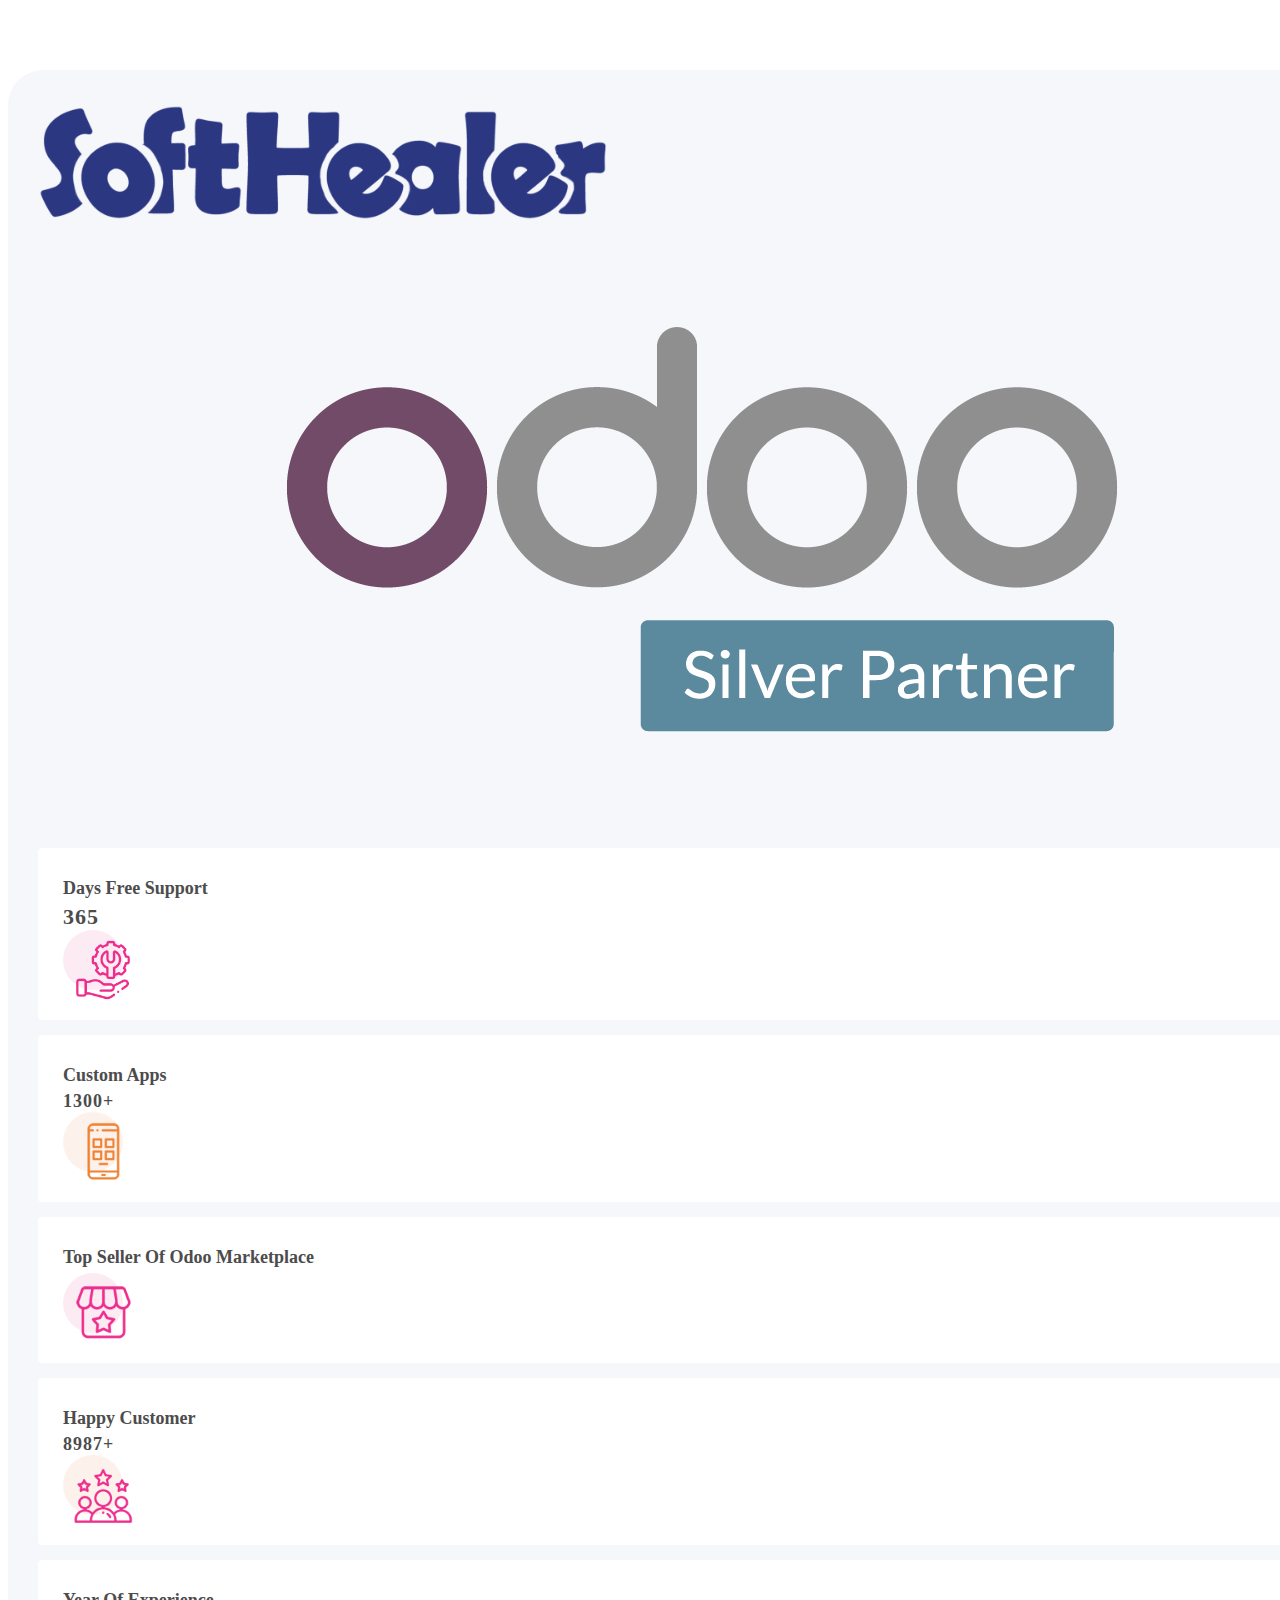
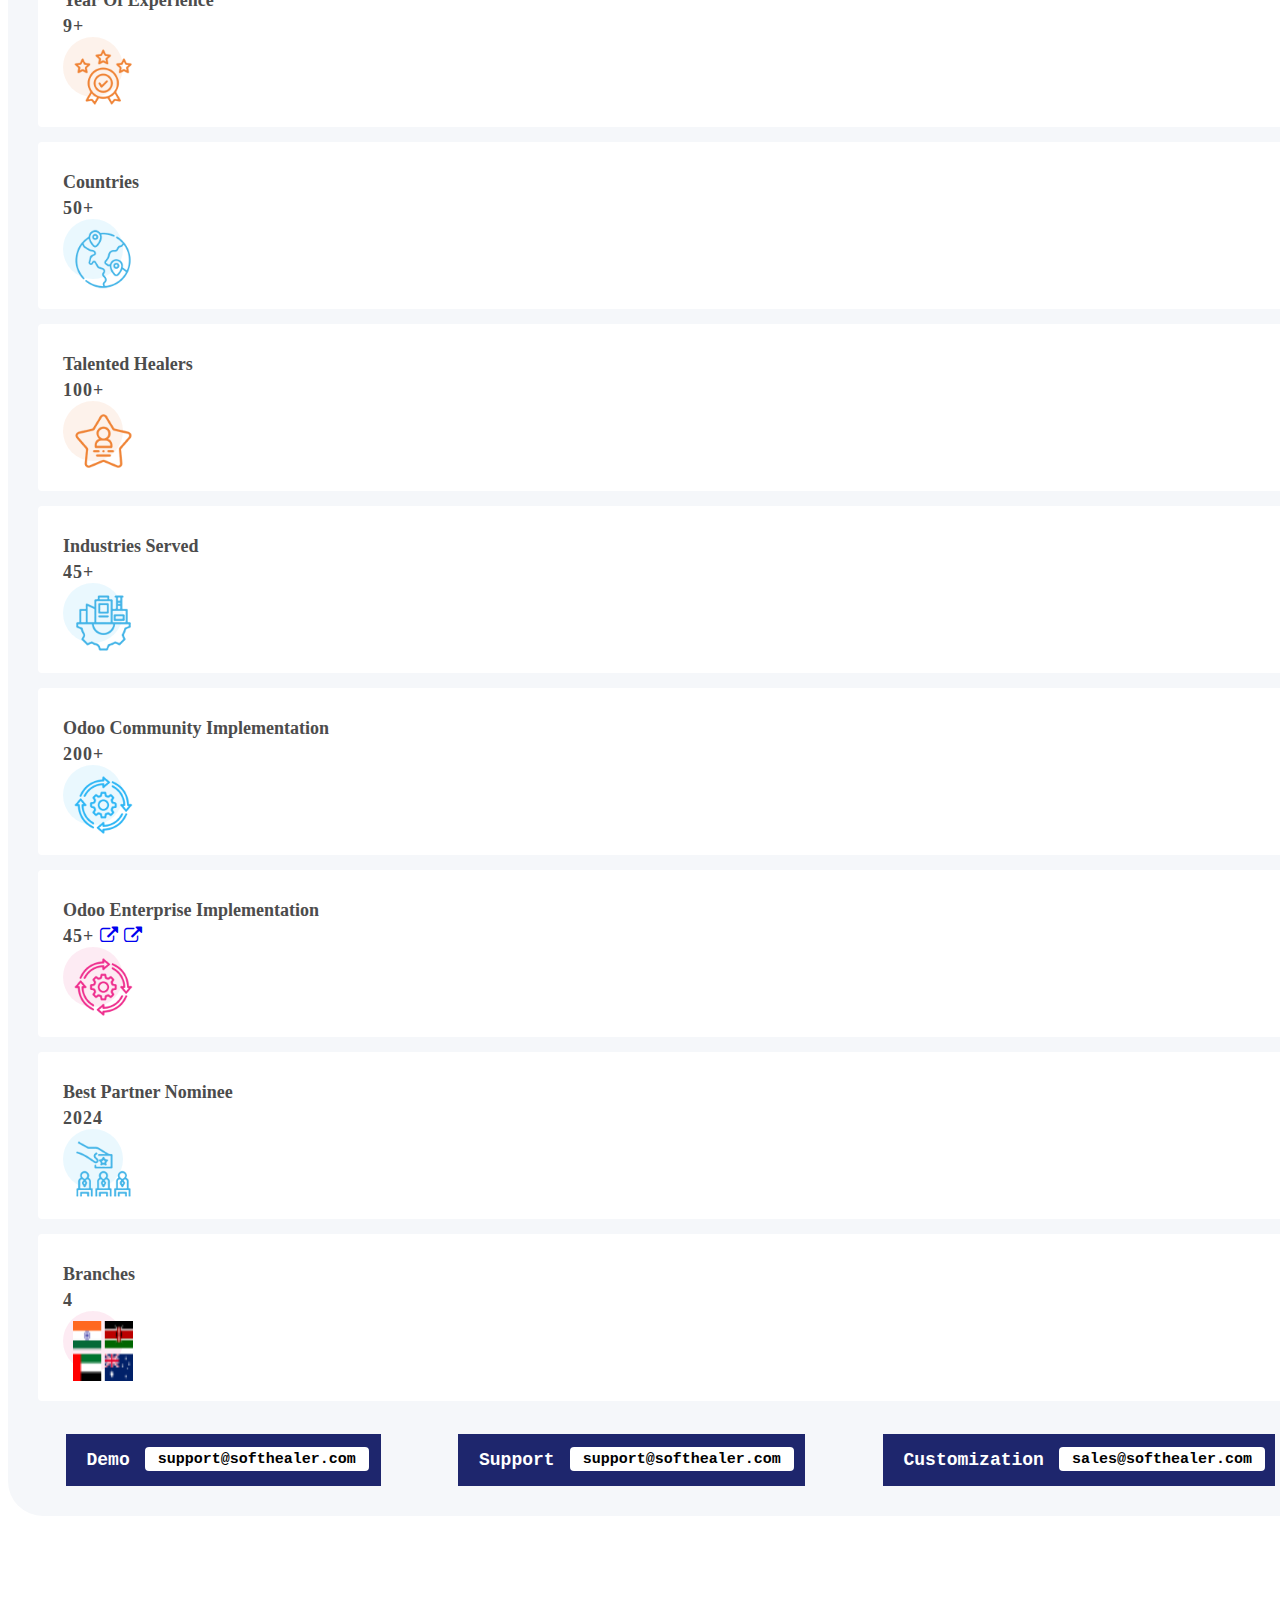
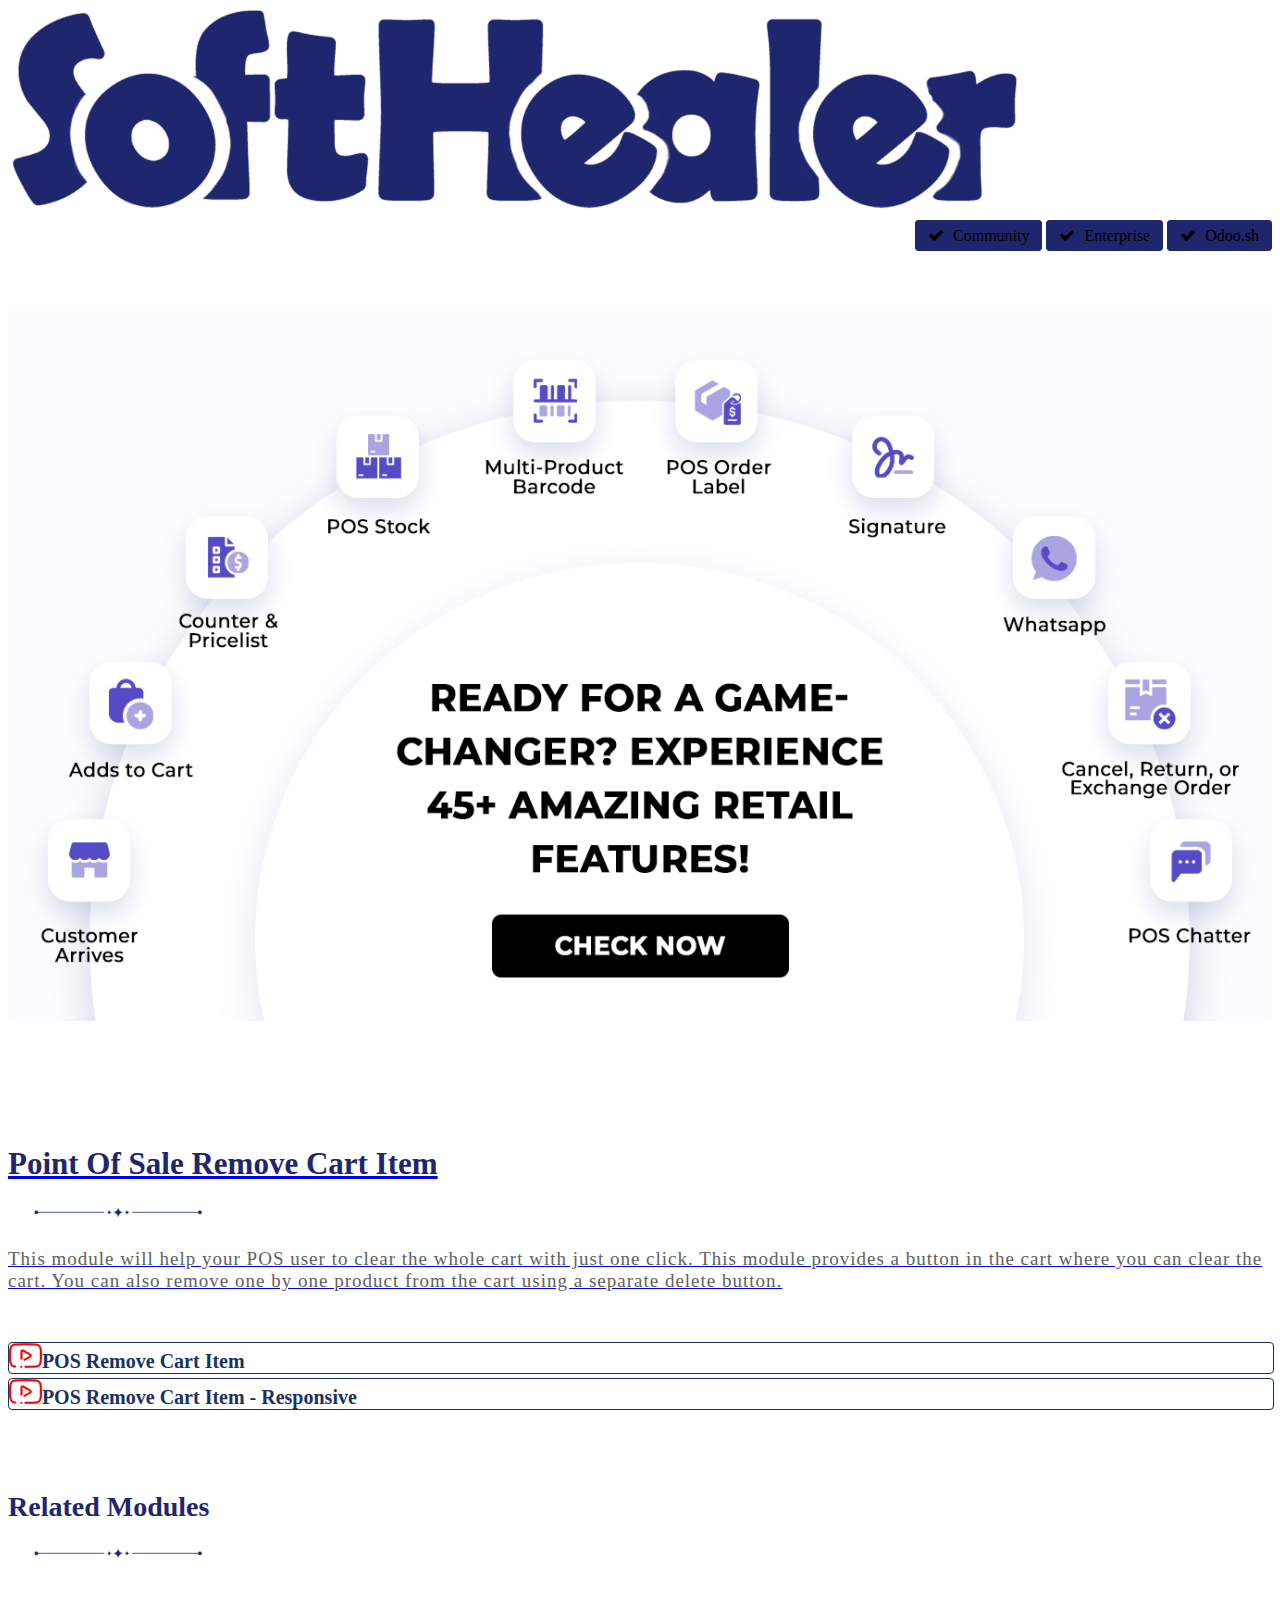
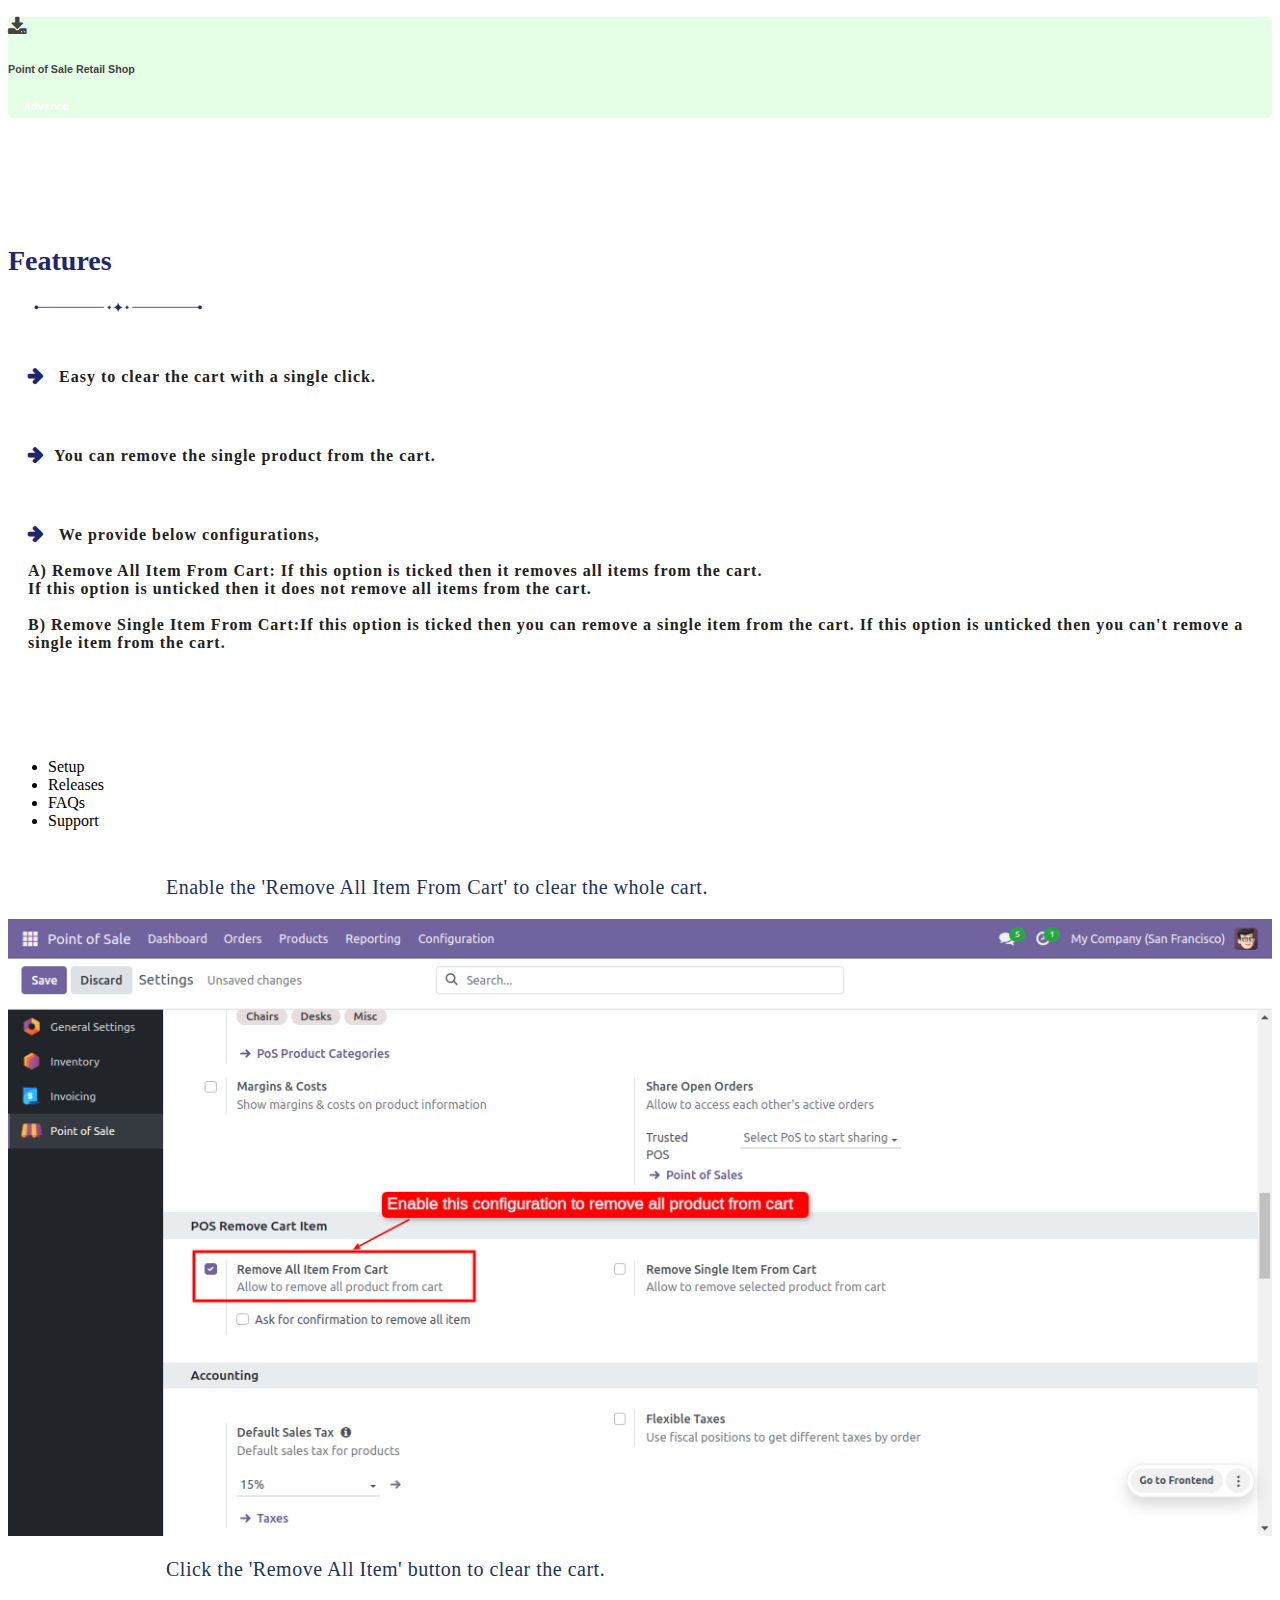
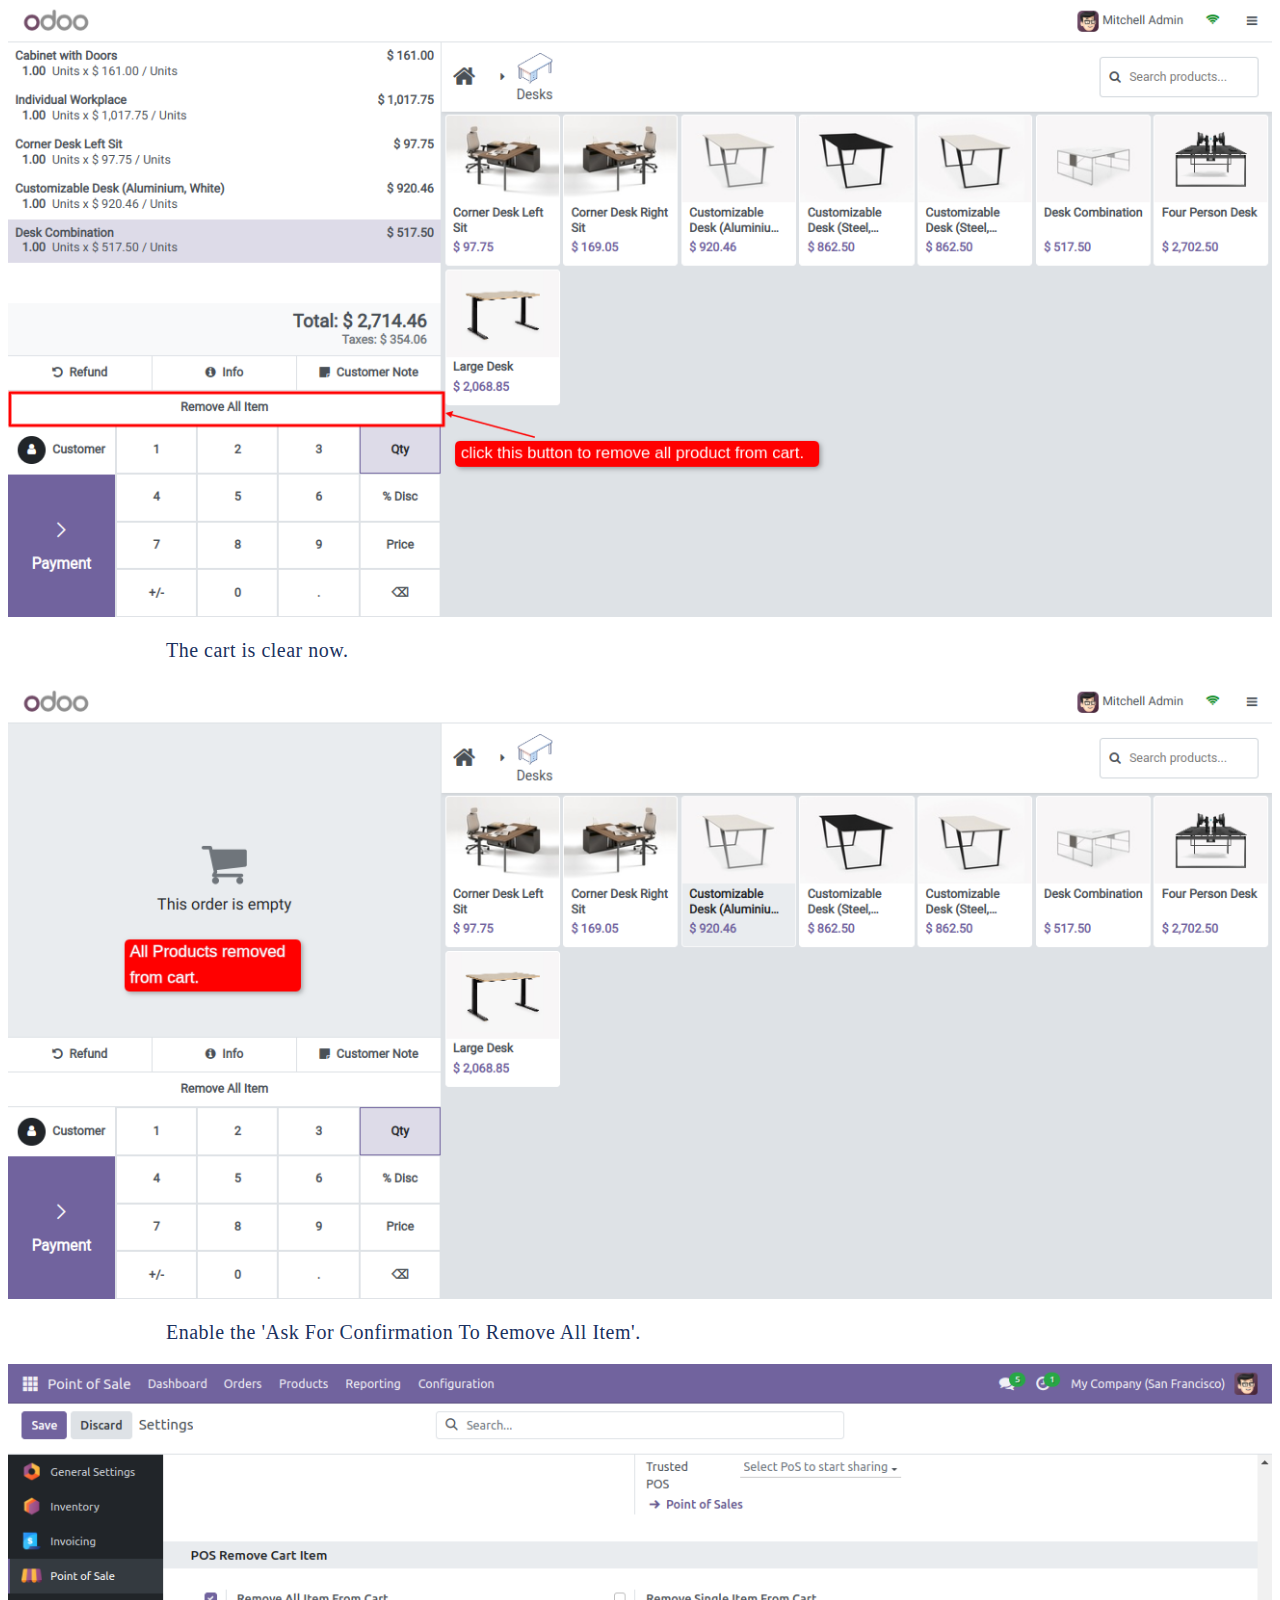
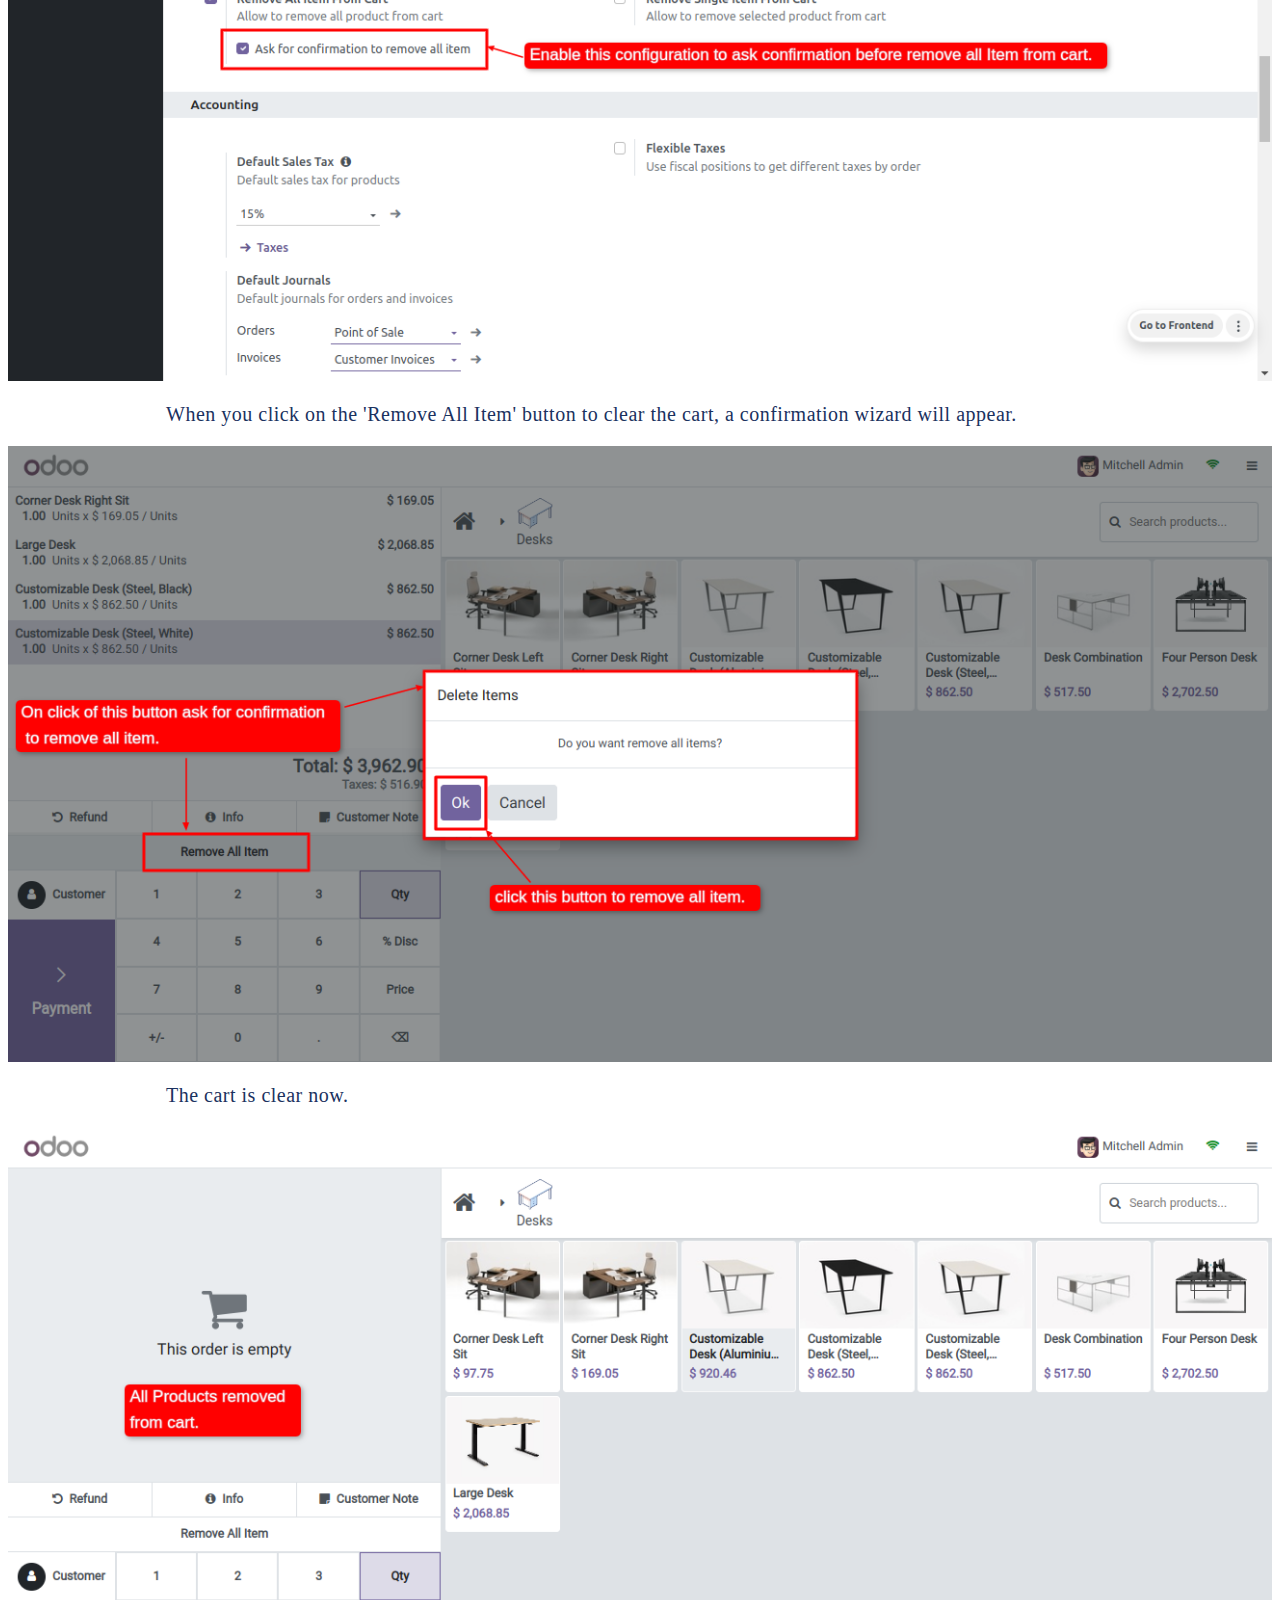
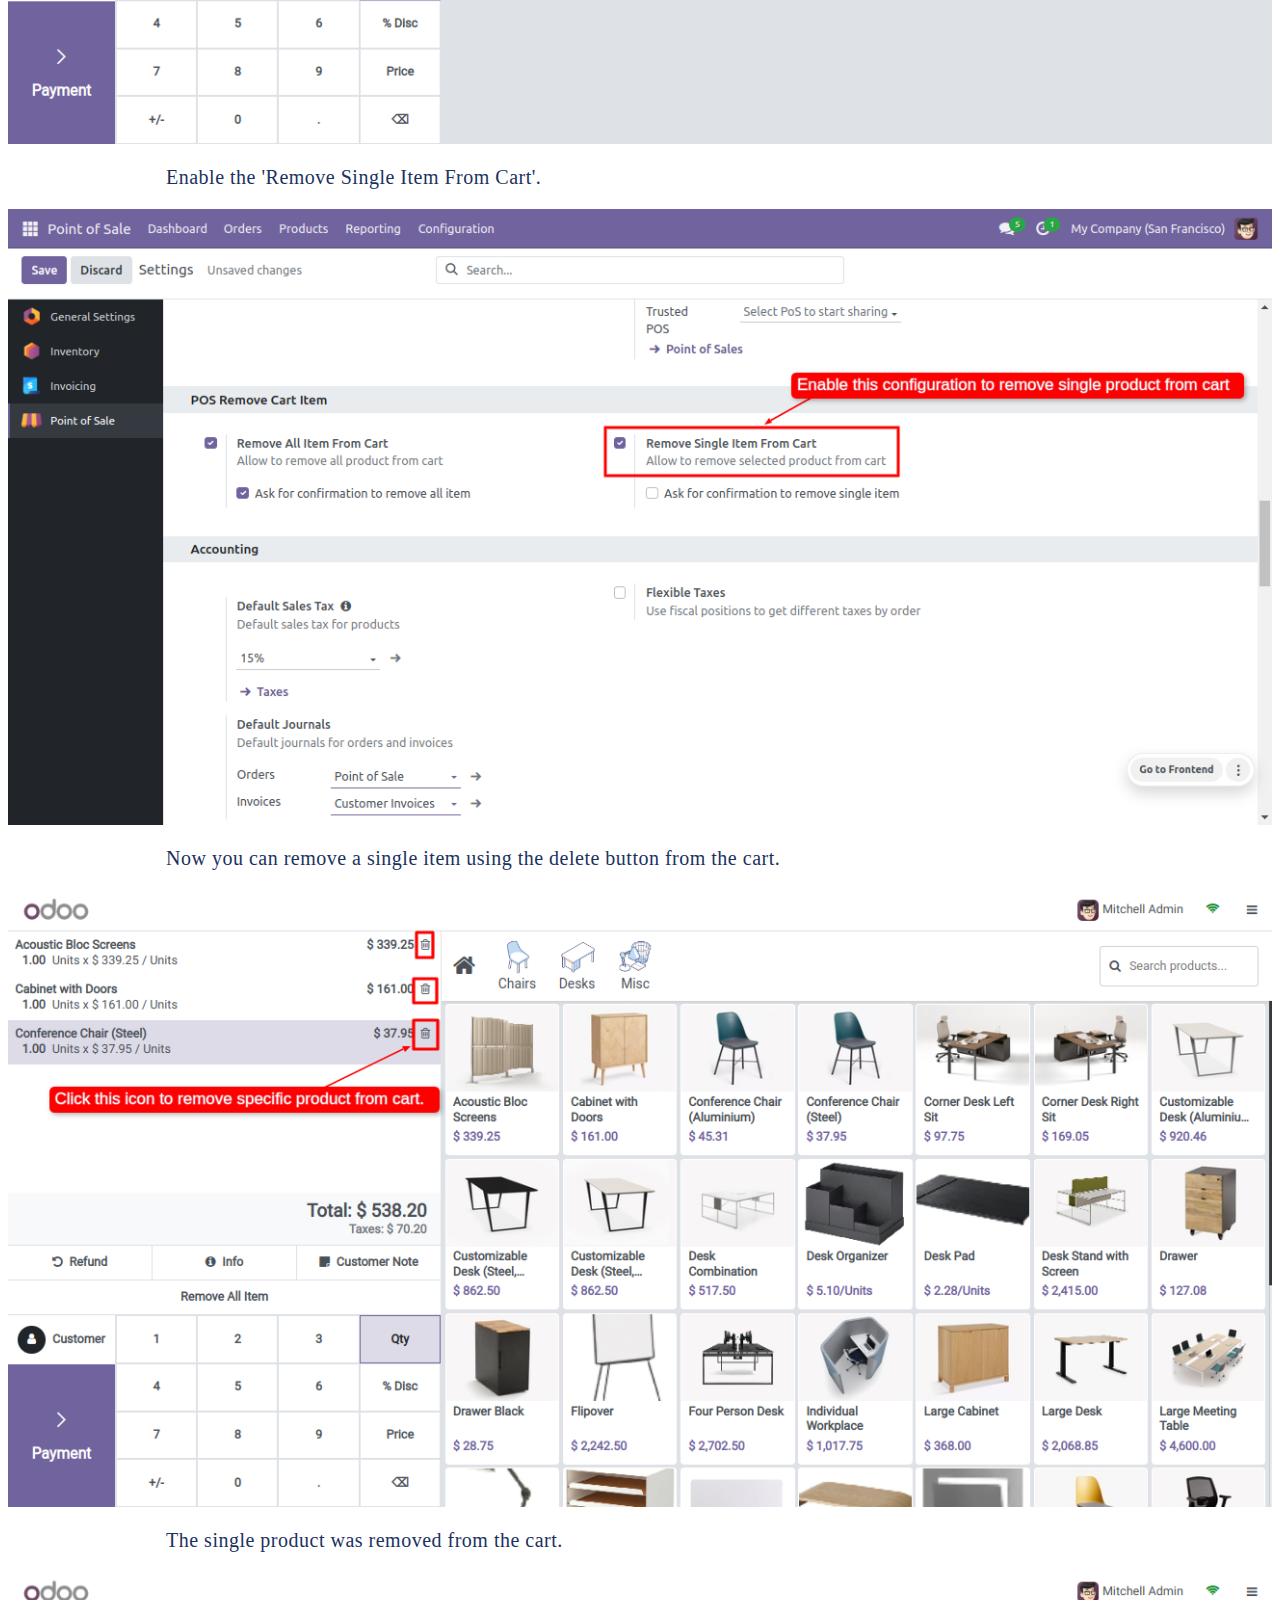
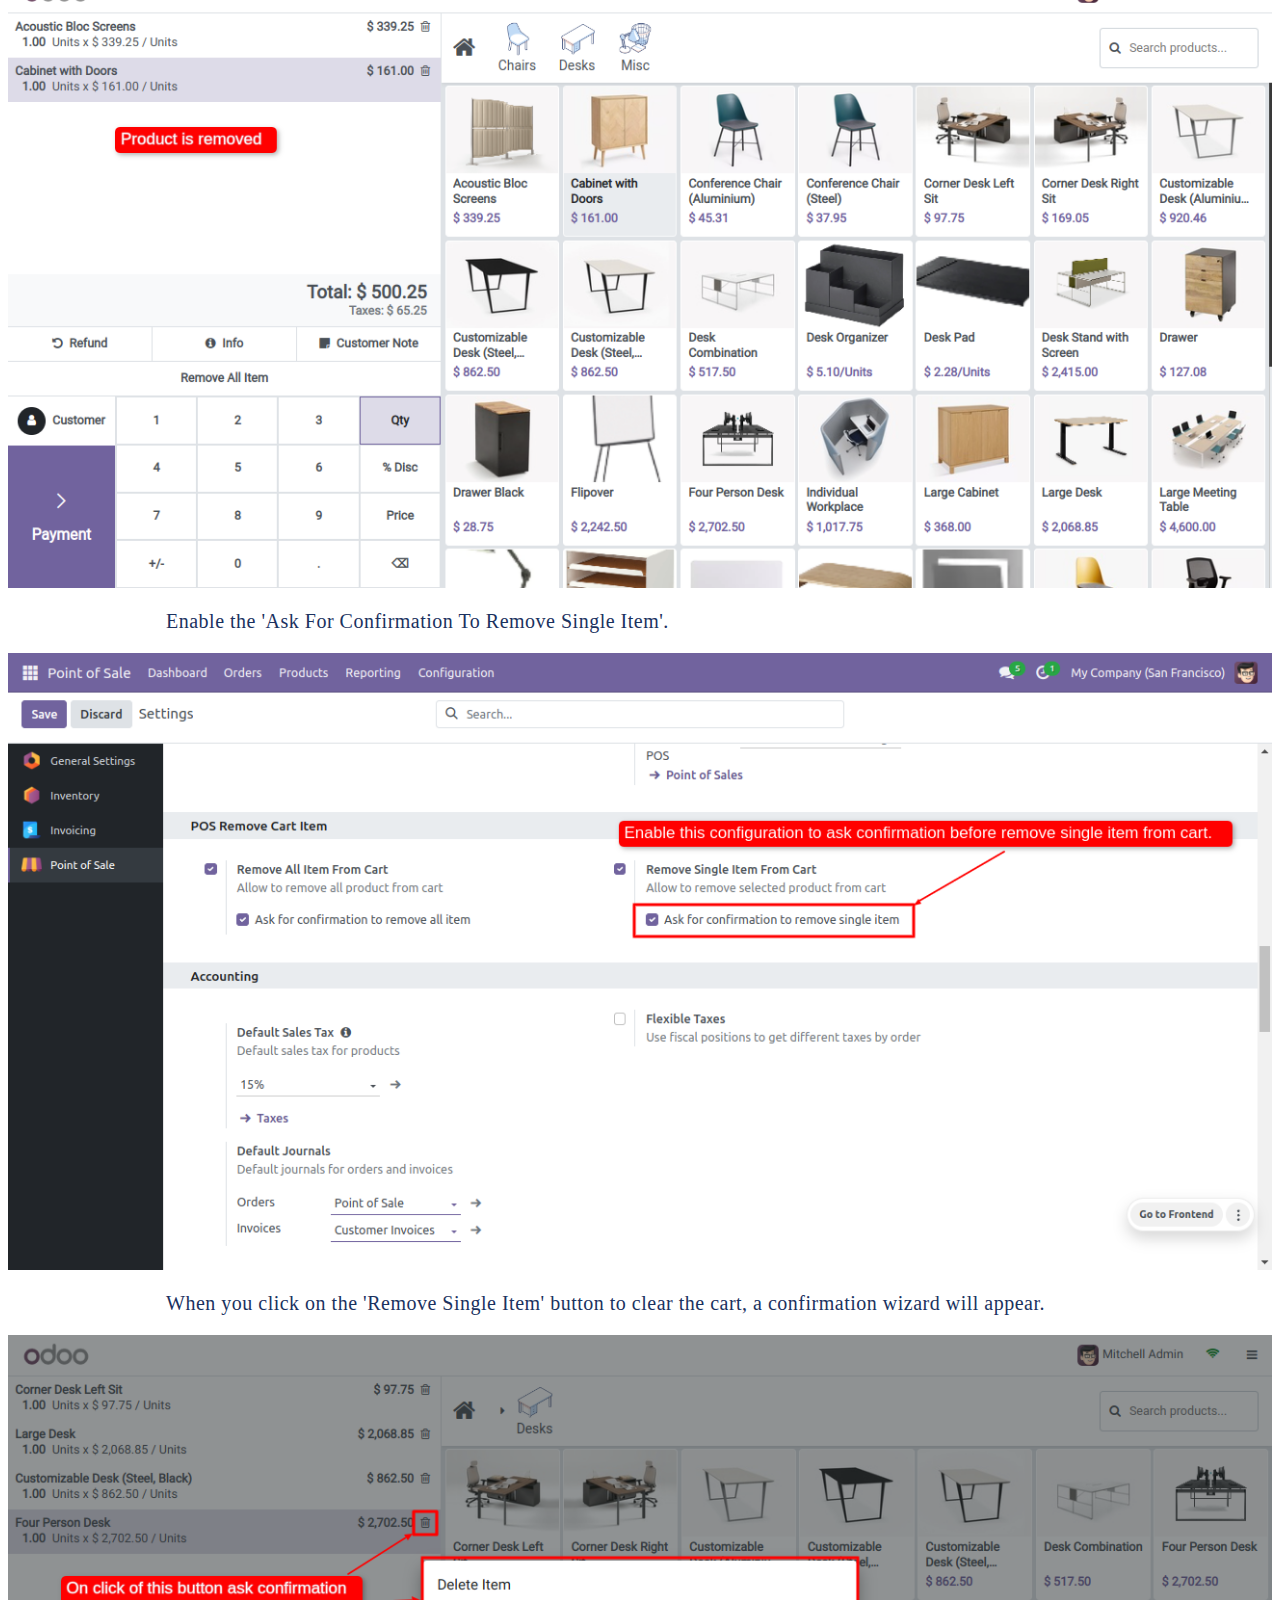
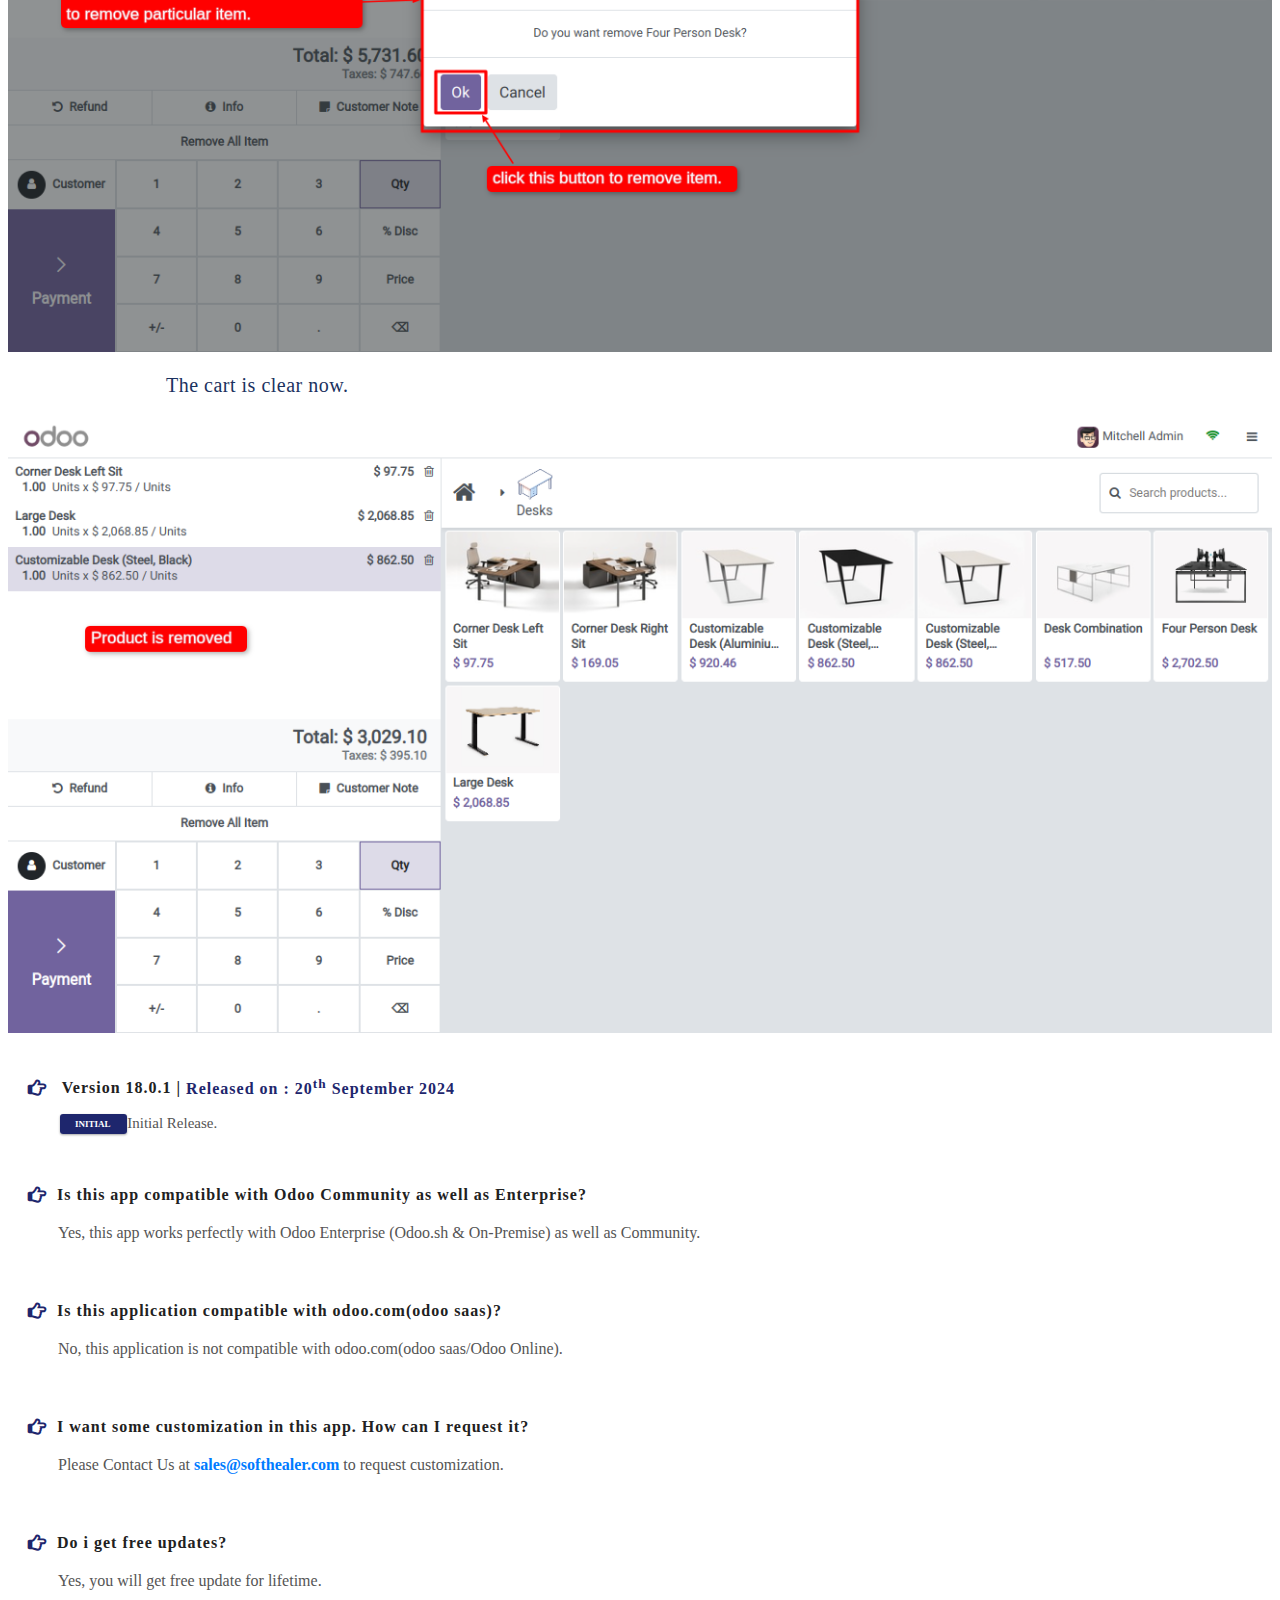
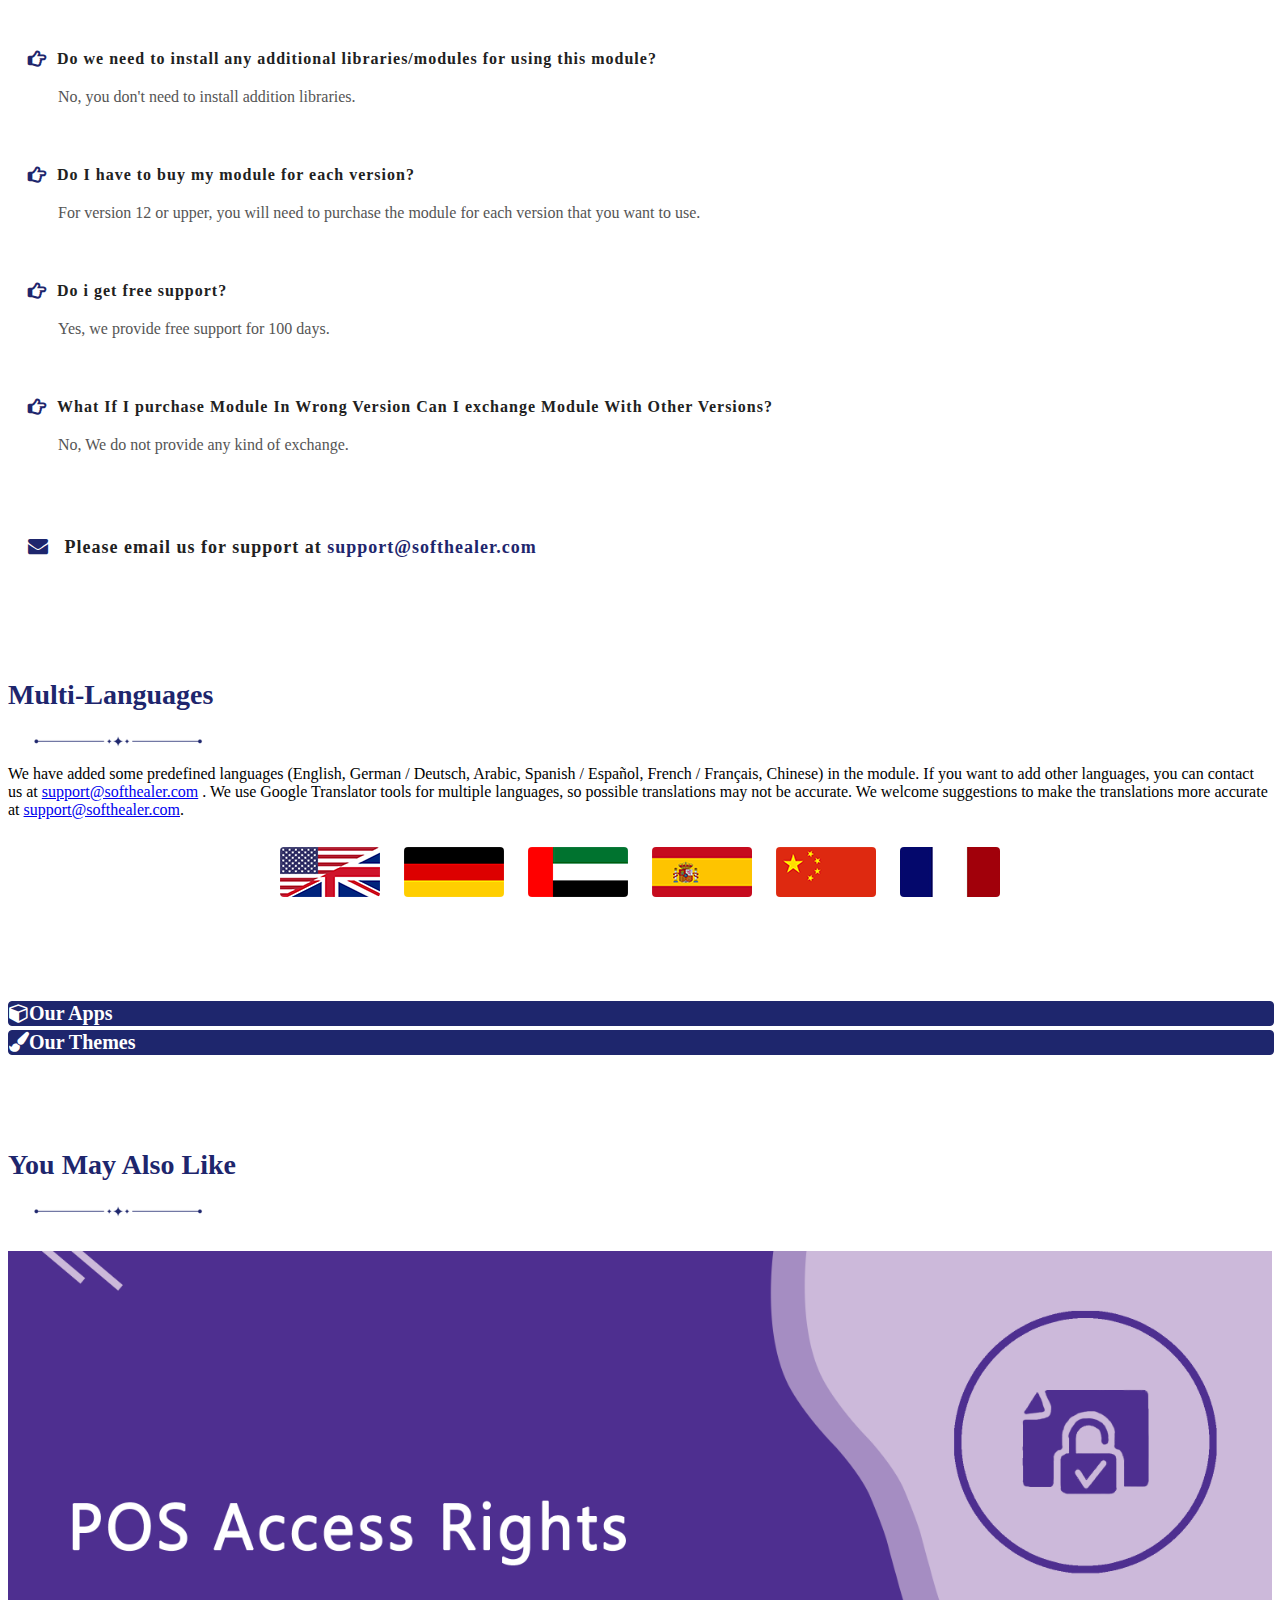
<file: sh_pos_remove_cart_item/static/description/index.html>
<!DOCTYPE html>
<html>
   <head>
      <title></title>
    <!-- <link rel="stylesheet" href="https://maxcdn.bootstrapcdn.com/bootstrap/4.5.0/css/bootstrap.min.css"> -->
    <link href="https://cdn.jsdelivr.net/npm/bootstrap@5.0.2/dist/css/bootstrap.min.css" rel="stylesheet" integrity="sha384-EVSTQN3/azprG1Anm3QDgpJLIm9Nao0Yz1ztcQTwFspd3yD65VohhpuuCOmLASjC" crossorigin="anonymous">
    <link rel="stylesheet" href="https://cdnjs.cloudflare.com/ajax/libs/font-awesome/4.7.0/css/font-awesome.min.css">
    <!-- <script src="https://ajax.googleapis.com/ajax/libs/jquery/3.5.1/jquery.min.js"></script>
    <script src="https://cdnjs.cloudflare.com/ajax/libs/popper.js/1.16.0/umd/popper.min.js"></script>
    <script src="https://maxcdn.bootstrapcdn.com/bootstrap/4.5.0/js/bootstrap.min.js"></script> -->
    <script src="https://cdn.jsdelivr.net/npm/bootstrap@5.0.2/dist/js/bootstrap.bundle.min.js" integrity="sha384-MrcW6ZMFYlzcLA8Nl+NtUVF0sA7MsXsP1UyJoMp4YLEuNSfAP+JcXn/tWtIaxVXM" crossorigin="anonymous"></script>

   </head>
   <body>
      <section class="sh_counter_section position-relative" style="margin-top:20px;margin-bottom:15px;padding:50px 0px;">
         <div class="container">
            <div class="" style="width: 100%;background-color: #f5f7fa;padding: 30px;border-radius: 35px;">
               <div class="row align-items-center">
                  <div class="col-xxl-6 col-xl-6 col-lg-6 col-md-6 col-6" style="text-align:left">
                     <img src="brandsection/img/softhealer_other.png" alt="logo" style="width:45%">
                  </div>
                  <div class="col-xxl-6 col-xl-6 col-lg-6 col-md-6 col-6" style="text-align:right">
                     <div class="sh_right_logo w-50 ms-auto">
                        <img src="brandsection/img/odoo_silver_partner_rgb.png" alt="right logo" class="w-100">
                     </div>
                  </div>
               </div>
               <div class="row ">
                  <div class="col-xxl-3 col-xl-3 col-lg-6 col-md-6 col-12 card-group">
                     <div class="sh_counter_box rounded rounded-4 w-100 shadow justify-content-between"
                        style="padding: 30px 25px;border-radius: 4px;;background-color:#fff;margin:15px 0; ">
                        <div class="sh_content_box justify-content-between d-flex align-items-center">
                           <div class="sh_left">
                              <div class="sh_title_text"
                                 style="text-transform: capitalize;font-size:18px;margin-bottom:5px; color:#4c4c4c; font-weight: 600;">
                                 Days Free Support</div>
                              <div class="sh_counter_num"
                                 style="font-size: 22px; letter-spacing:1px;font-weight:600;color:#4c4c4c;">365</div>
                           </div>
                           <div class="sh_right">
                              <div class="sh_icon icon_2 d-flex justify-content-center align-items-center"
                                 style="width: 60px;height: 60px; border-radius:50%;background-color: #ee368c1a;">
                                 <img src="./brandsection/img/days free support.png" alt="Counter box img"
                                    style="width: 100%;height: 100%;padding: 10px;">
                              </div>
                           </div>
                        </div>
                     </div>
                  </div>
                  <div class="col-xxl-3 col-xl-3 col-lg-6 col-md-6 col-12 card-group">
                     <div class="sh_counter_box rounded rounded-4 w-100 shadow"
                        style="padding: 30px 25px;border-radius: 4px;background-color:#fff;margin:15px 0;">
                        <div class="sh_content_box justify-content-between d-flex align-items-center">
                           <div class="sh_left">
                              <div class="sh_title_text"
                                 style="text-transform: capitalize;font-size:18px;margin-bottom:5px; color:#4c4c4c; font-weight: 600;">
                                 Custom Apps</div>
                              <div class="sh_counter_num"
                                 style="font-size:18px; letter-spacing:1px;font-weight:600;color:#4c4c4c;">1300+</div>
                           </div>
                           <div class="sh_right">
                              <div class="sh_icon icon_4 d-flex justify-content-center align-items-center"
                                 style="width: 60px;height: 60px; border-radius:50%;background-color: #ee83361a;">
                                 <img src="./brandsection/img/custom apps.png" alt="counter box img"
                                    style="width: 100%;height: 100%;padding: 10px;">
                              </div>
                           </div>
                        </div>
                     </div>
                  </div>
                  <div class="col-xxl-3 col-xl-3 col-lg-6 col-md-6 col-12 card-group">
                     <div class="sh_counter_box rounded rounded-4 w-100 shadow"
                        style="padding: 30px 25px;border-radius: 4px;background-color:#fff;margin:15px 0; ">
                        <div class="sh_content_box justify-content-between d-flex align-items-center">
                           <div class="sh_left">
                              <div class="sh_title_text"
                                 style="text-transform: capitalize;font-size:18px;margin-bottom:5px; color:#4c4c4c; font-weight: 600;">
                                 top seller of odoo marketplace</div>
                           </div>
                           <div class="sh_right">
                              <div class="sh_icon icon_2 d-flex justify-content-center align-items-center"
                                 style="width: 60px;height: 60px; border-radius:50%;background-color: #ee368c1a;">
                                 <img src="./brandsection/img/top seller of odoo marketplace.png" alt="counter box img"
                                    style="width: 100%;height: 100%;padding: 10px;">
                              </div>
                           </div>
                        </div>
                     </div>
                  </div>
                  <div class="col-xxl-3 col-xl-3 col-lg-6 col-md-6 col-12 card-group">
                     <div class="sh_counter_box rounded rounded-4 w-100 shadow"
                        style="padding: 30px 25px;border-radius: 4px;background-color:#fff;margin:15px 0; ">
                        <div class="sh_content_box justify-content-between d-flex align-items-center">
                           <div class="sh_left">
                              <div class="sh_title_text"
                                 style="text-transform: capitalize;font-size:18px;margin-bottom:5px; color:#4c4c4c; font-weight: 600;">
                                 Happy Customer</div>
                              <div class="sh_counter_num"
                                 style="font-size:18px; letter-spacing:1px;font-weight:600;color:#4c4c4c;">8987+</div>
                           </div>
                           <div class="sh_right">
                              <div class="sh_icon icon_2 d-flex justify-content-center align-items-center"
                                 style="width: 60px;height: 60px; border-radius:50%;background-color: #ee83361a;">
                                 <img src="./brandsection/img/happy customer.png" alt="counter box img"
                                    style="width: 100%;height: 100%;padding: 10px;">
                              </div>
                           </div>
                        </div>
                     </div>
                  </div>
   
               </div>
               <div class="row ">
                  <div class="col-xxl-3 col-xl-3 col-lg-6 col-md-6 col-12 card-group">
                     <div class="sh_counter_box rounded rounded-4 w-100 shadow"
                        style="padding: 30px 25px;border-radius: 4px;background-color:#fff;margin:15px 0; ">
                        <div class="sh_content_box justify-content-between d-flex align-items-center">
                           <div class="sh_left">
                              <div class="sh_title_text"
                                 style="text-transform: capitalize;font-size:18px;margin-bottom:5px; color:#4c4c4c; font-weight: 600;">
                                 Year Of Experience</div>
                              <div class="sh_counter_num"
                                 style="font-size:18px; letter-spacing:1px;font-weight:600;color:#4c4c4c;">9+</div>
                           </div>
                           <div class="sh_right">
                              <div class="sh_icon icon_2 d-flex justify-content-center align-items-center"
                                 style="width: 60px;height: 60px; border-radius:50%;background-color: #ee83361a;">
                                 <img src="./brandsection/img/year of experience.png" alt="counter box img"
                                    style="width: 100%;height: 100%;padding: 10px;">
                              </div>
                           </div>
                        </div>
                     </div>
                  </div>
                  <div class="col-xxl-3 col-xl-3 col-lg-6 col-md-6 col-12 card-group">
                     <div class="sh_counter_box rounded rounded-4 w-100 shadow"
                        style="padding: 30px 25px;border-radius: 4px;background-color:#fff;margin:15px 0;">
                        <div class="sh_content_box justify-content-between d-flex align-items-center">
                           <div class="sh_left">
                              <div class="sh_title_text"
                                 style="text-transform: capitalize;font-size:18px;margin-bottom:5px; color:#4c4c4c; font-weight: 600;">
                                 countries</div>
                              <div class="sh_counter_num"
                                 style="font-size:18px; letter-spacing:1px;font-weight:600;color:#4c4c4c;">50+</div>
                           </div>
                           <div class="sh_right">
                              <div class="sh_icon icon_3 d-flex justify-content-center align-items-center"
                                 style="width: 60px;height: 60px; border-radius:50%;background-color: #2db6f51a;">
                                 <img src="./brandsection/img/countries.png" alt="counter box img"
                                    style="width: 100%;height: 100%;padding: 10px;">
                              </div>
                           </div>
                        </div>
                     </div>
                  </div>
                  <div class="col-xxl-3 col-xl-3 col-lg-6 col-md-6 col-12 card-group">
                     <div class="sh_counter_box rounded rounded-4 w-100 shadow"
                        style="padding: 30px 25px;border-radius: 4px;background-color:#fff;margin:15px 0;">
                        <div class="sh_content_box justify-content-between d-flex align-items-center">
                           <div class="sh_left">
                              <div class="sh_title_text"
                                 style="text-transform: capitalize;font-size:18px;margin-bottom:5px; color:#4c4c4c; font-weight: 600;">
                                 Talented healers</div>
                              <div class="sh_counter_num"
                                 style="font-size:18px; letter-spacing:1px;font-weight:600;color:#4c4c4c;">100+</div>
                           </div>
                           <div class="sh_right">
                              <div class="sh_icon icon_4 d-flex justify-content-center align-items-center"
                                 style="width: 60px;height: 60px; border-radius:50%;background-color: #ee83361a;">
                                 <img src="./brandsection/img/talented healers.png" alt="counter box img"
                                    style="width: 100%;height: 100%;padding: 10px;">
                              </div>
                           </div>
                        </div>
                     </div>
                  </div>
                  <div class="col-xxl-3 col-xl-3 col-lg-6 col-md-6 col-12 card-group">
                     <div class="sh_counter_box rounded rounded-4 w-100 shadow"
                        style="padding: 30px 25px;border-radius: 4px;background-color:#fff;margin:15px 0;">
                        <div class="sh_content_box justify-content-between d-flex align-items-center">
                           <div class="sh_left">
                              <div class="sh_title_text"
                                 style="text-transform: capitalize;font-size:18px;margin-bottom:5px; color:#4c4c4c; font-weight: 600;">
                                 Industries Served</div>
                              <div class="sh_counter_num"
                                 style="font-size:18px; letter-spacing:1px;font-weight:600;color:#4c4c4c;">45+</div>
                           </div>
                           <div class="sh_right">
                              <div class="sh_icon icon_4 d-flex justify-content-center align-items-center"
                                 style="width: 60px;height: 60px; border-radius:50%;background-color: #2db6f51a;">
                                 <img src="./brandsection/img/industries served.png" alt="counter box img"
                                    style="width: 100%;height: 100%;padding: 10px;">
                              </div>
                           </div>
                        </div>
                     </div>
                  </div>
               </div>
               <div class="row ">
                  <div class="col-xxl-3 col-xl-3 col-lg-6 col-md-6 col-12 card-group">
                     <div class="sh_counter_box rounded rounded-4 w-100 shadow"
                        style="padding: 30px 25px;border-radius: 4px;background-color:#fff;margin:15px 0;">
                        <div class="sh_content_box justify-content-between d-flex align-items-center">
                           <div class="sh_left">
                              <div class="sh_title_text"
                                 style="text-transform: capitalize;font-size:18px;margin-bottom:5px; color:#4c4c4c; font-weight: 600;">
                                 Odoo Community Implementation</div>
                              <div class="sh_counter_num"
                                 style="font-size:18px; letter-spacing:1px;font-weight:600;color:#4c4c4c;">200+</div>
                           </div>
                           <div class="sh_right">
                              <div class="sh_icon icon_3 d-flex justify-content-center align-items-center"
                                 style="width: 60px;height: 60px; border-radius:50%;background-color: #2db6f51a;">
                                 <img src="./brandsection/img/odoo community implementation.png" alt="counter box img"
                                    style="width: 100%;height: 100%;padding: 10px;">
                              </div>
                           </div>
                        </div>
                     </div>
                  </div>
                  <div class="col-xxl-3 col-xl-3 col-lg-6 col-md-6 col-12 card-group">
                     <div class="sh_counter_box rounded rounded-4 w-100 shadow"
                        style="padding: 30px 25px;border-radius: 4px;background-color:#fff;margin:15px 0;">
                        <div class="sh_content_box justify-content-between d-flex align-items-center">
                           <div class="sh_left">
                              <div class="sh_title_text"
                                 style="text-transform: capitalize;font-size:18px;margin-bottom:5px; color:#4c4c4c; font-weight: 600;">
                                 Odoo Enterprise Implementation</div>
                              <div class="sh_counter_num"
                                 style="font-size:18px; letter-spacing:1px;font-weight:600;color:#4c4c4c;">45+
                                 <a
                                    href="https://www.odoo.com/es/partners/softhealer-technologies-private-limited-13363635?country_id=101"><i
                                       class="fa fa-external-link" aria-hidden="true"></i></a>
                                 <a
                                    href="https://www.odoo.com/es/partners/softhealer-technologies-llc-18105100?country_id=2"><i
                                       class="fa fa-external-link" aria-hidden="true"></i></a>
                              </div>
                           </div>
                           <div class="sh_right">
                              <div class="sh_icon icon_4 d-flex justify-content-center align-items-center"
                                 style="width: 60px;height: 60px; border-radius:50%;background-color:#ee368c1a;">
                                 <img src="./brandsection/img/odoo enterprise implementation.png" alt="counter box img"
                                    style="width: 100%;height: 100%;padding: 10px;">
                              </div>
                           </div>
                        </div>
                     </div>
                  </div>
                  <div class="col-xxl-3 col-xl-3 col-lg-6 col-md-6 col-12 card-group">
                     <div class="sh_counter_box rounded rounded-4 w-100 shadow"
                        style="padding: 30px 25px;border-radius: 4px;background-color:#fff;margin:15px 0;">
                        <div class="sh_content_box justify-content-between d-flex align-items-center">
                           <div class="sh_left">
                              <div class="sh_title_text"
                                 style="text-transform: capitalize;font-size:18px;margin-bottom:5px; color:#4c4c4c; font-weight: 600;">
                                 Best partner Nominee</div>
                              <div class="sh_counter_num"
                                 style="font-size:18px; letter-spacing:1px;font-weight:600;color:#4c4c4c;">2024</div>
                           </div>
                           <div class="sh_right">
                              <div class="sh_icon icon_3 d-flex justify-content-center align-items-center"
                                 style="width: 60px;height: 60px; border-radius:50%;background-color: #2db6f51a;">
                                 <img src="./brandsection/img/best partner nominee.png" alt="counter box img"
                                    style="width: 100%;height: 100%;padding: 10px;">
                              </div>
                           </div>
                        </div>
                     </div>
                  </div>
                  <div class="col-xxl-3 col-xl-3 col-lg-6 col-md-6 col-12 card-group">
                     <div class="sh_counter_box rounded rounded-4 w-100 shadow"
                        style="padding: 30px 25px;border-radius: 4px;background-color:#fff;margin:15px 0; ">
                        <div class="sh_content_box justify-content-between d-flex align-items-center">
                           <div class="sh_left">
                              <div class="sh_title_text"
                                 style="text-transform: capitalize;font-size:18px;margin-bottom:5px; color:#4c4c4c; font-weight: 600;">
                                 Branches</div>
                              <div class="sh_counter_num"
                                 style="font-size:18px; letter-spacing:1px;font-weight:600;color:#4c4c4c;">4</div>
                           </div>
                           <div class="sh_right">
                              <div class="sh_icon icon_2 d-flex justify-content-center align-items-center"
                                 style="width: 60px;height: 60px; border-radius:50%;background-color: #ee368c1a;">
                                 <img src="brandsection/img/flags.png" alt="counter box img"
                                    style="width: 100%;height: 100%;padding: 10px;">
                              </div>
                           </div>
                        </div>
                     </div>
                  </div>
               </div>
               <br/>
               <div style="display: flex; gap: 50px; justify-content: center; flex-wrap: wrap; justify-content: space-evenly;" class="justify-content-evenly ">
                  <!-- Support Button -->
                  <div style="font-weight: 500; font-size: 15px; border: 1px solid #1e266d; display: flex; background-color: #1e266d; border-radius: 0px; width: 313px; height: 50px;">
                      <div class="text-center d-flex justify-content-around align-items-center" style="color: #091E42; font-family: Montserrat; padding: 0; min-width: 80%;  display: flex; align-items: center;">
                        <span style="padding: 0px 15px 0 20px; color: #fff; font-weight: 600; font-size: 18px; font-family: monospace;">Demo</span>
                        <b><span class="" style="position: relative; overflow: hidden; border: 1px solid transparent; padding: .175rem .75rem; font-size: 15px; line-height: 1.5; border-radius: .25rem; background-color: #fff; color: #000;  font-family: monospace;">
                           support@softhealer.com</span></b>
                      </div>
                      
                  </div>
                   <!-- Customization Button -->
                   <div style="font-weight: 500; font-size: 15px; border: 1px solid #1e266d; display: flex; background-color: #1e266d; border-radius: 0px; width: 345px; height: 50px;">
                     <div class="text-center d-flex justify-content-around align-items-center" style="color: #091E42; font-family: Montserrat; padding: 0; min-width: 90%;  display: flex; align-items: center;">
                         <span style="padding: 0px 15px 0 20px; color: #fff; font-weight: 600; font-size: 18px; font-family: monospace;">Support</span>
                         <b>  <span class="" style="position: relative; overflow: hidden; border: 1px solid transparent; padding: .175rem .75rem; font-size: 15px; line-height: 1.5; border-radius: .25rem; background-color: #fff; color: #000;  font-family: monospace;">
                          support@softhealer.com</span></b>
                     </div>
                     
                 </div>
                  <!-- Demo Button -->
                  <div style="font-weight: 500; font-size: 15px; border: 1px solid #1e266d; display: flex; background-color: #1e266d; border-radius: 0px; width: 390px; height: 50px;">
                     <div class="text-center justify-content-around d-flex align-items-center" style="color: #091E42; font-family: Montserrat; padding: 0; min-width: 80%;  display: flex; align-items: center;">
                         <span style="padding: 0px 15px 0 20px; color: #fff; font-weight: 600; font-size: 18px; font-family: monospace;">Customization</span>
                         <b> <span class="" style="position: relative; overflow: hidden; border: 1px solid transparent; padding: .175rem .75rem; font-size: 15px; line-height: 1.5; border-radius: .25rem; background-color: #fff; color: #000;  
    transform: translateX(6px); font-family: monospace;">
                          sales@softhealer.com</span></b>
                     </div>
                 </div>
              </div>
              </div>

            </div>
         </div>
      </section>
      <section id="sh_module_header" class="sh_module_header">
         <div class="container">
            <div class="sh_center text-center" style='margin: 2rem 0;'>
               <div class="row align-items-center" style='align-items: center;'>
                  <div class="col-lg-4 col-md-4 col-sm-12" style='text-align: left;'>
                     <img src='shapes/softhealer.png' alt='logo' style="width: 80%;">
                  </div>
                  <div class="col-lg-8 col-md-8 col-sm-12" style='text-align: right;'>
                     <span class='btn btn-primary' style="position: relative; overflow: hidden; border: 1px solid transparent; padding: .375rem .75rem; font-size: 1rem; line-height: 1.5; border-radius: .25rem; background-color: #1e266d;border-color: #1e266d;"><i class='fa fa-check' style="margin-right: 9px;"></i>Community</span>
                     <span class='btn btn-primary' style="position: relative; overflow: hidden; border: 1px solid transparent; padding: .375rem .75rem; font-size: 1rem; line-height: 1.5; border-radius: .25rem; background-color: #1e266d;border-color: #1e266d;"><i class='fa fa-check' style="margin-right: 9px;"></i>Enterprise</span>
                     <span class='btn btn-primary' style="position: relative; overflow: hidden; border: 1px solid transparent; padding: .375rem .75rem; font-size: 1rem; line-height: 1.5; border-radius: .25rem; background-color: #1e266d;border-color: #1e266d;"><i class='fa fa-check' style="margin-right: 9px;"></i>Odoo.sh</span>
                  </div>
               </div>
            </div>
         </div>
      </section>
      <div class="tab-content" style="padding-top: 30px;background-color: transparent;padding-bottom: 30px;">
         <div class="container">
            <div class="row">
      
               <div class="class=" col-lg-6 col-md-6 col-sm-12 col-12 mb-2">
                  <div class="col-md-12">
                     <a href="https://apps.odoo.com/apps/modules/18.0/sh_pos_all_in_one_retail/" target="_blank">
                     <img class="img-responsive rounded shadow"
                        src="demo-3-18.gif" style="width: 100%;" />
                  </div>
               </div>
            </div>
         </div>
      </div>
      <!-- heading  -->
      <section id="sh_module_desc" class="sh_module_desc" style="padding-top: 50px;">
         <div class="container">
            <div class="sh_center text-center">
               <h4 style="font-size: 31px;font-weight: 600;color: #1e266d;margin-bottom: 10px;">Point Of Sale Remove Cart Item</h4>
               <!-- <img src="shape.png" style="width: 100px;display: block;text-align: center;margin: auto;margin-bottom: 20px;" /> -->
               <img src="shapes/heading.png" alt="heading" />
               <p style="color: #616060;font-size: 19px;margin: 0;letter-spacing: 1px;margin-top: 12px;">
                  This module will help your POS user to clear the whole cart with just one click. This module provides a button in the cart where you can clear the cart. You can also remove one by one product from the cart using a separate delete button.
               </p>
            </div>
         </div>
      </section>

   <!-- For 2 Youtube Video  -->
   <section id="sh_youtube_videos" class="sh_youtube_videos" style="padding-top: 50px;">
      <div class="container">
         <div class="row">
            <div class="col-lg-6 col-md-6 col-sm-12 col-12 mb-2">
               <div>
                  <a href="https://youtu.be/26UUqv9em0A?list=PL-zDV7_rrd2oQ-GtaZMpeML3K9pPpA7ag" target="_blank" class="shadow rounded py-3 px-4 mb-2 text-center btn" style="border-width: 1px;border-style: solid;border-color: #1b325f;color: #1b325f;position: relative; overflow: hidden;text-decoration: none;border-radius: 0px;display: inline-block;font-size: 20px;font-weight: bold;width: 100%;border-radius: 0.25rem !important;"><span><img class="me-2" src="shapes/vd_btn.png" alt="video_btn" style="height: 25px;" /></span><span class="align-middle">POS Remove Cart Item</span></a>
               </div>
            </div>
            <div class="col-lg-6 col-md-6 col-sm-12 col-12 mb-2">
               <div class="mx-auto">
                  <a href="https://youtu.be/qaxF-x68Ivo?list=PL-zDV7_rrd2oQ-GtaZMpeML3K9pPpA7ag" target="_blank" class="shadow rounded py-3 px-4 mb-2 text-center btn" style="border-width: 1px;border-style: solid;border-color: #1b325f;color: #1b325f;position: relative; overflow: hidden;text-decoration: none;border-radius: 0px;display: inline-block;font-size: 20px;font-weight: bold;width: 100%;border-radius: 0.25rem !important;"><span><img class="me-2" src="shapes/vd_btn.png" alt="video_btn" style="height: 25px;" /></span><span class="align-middle">POS Remove Cart Item - Responsive</span></a>
               </div>
            </div>
         </div>
      </div>
   </section>
   <!-- For 2 Youtube Video  -->

<!-- One button section -->
<section class="sh_bg_cover" style="padding:40px 0px; background-color: transparent;">
   <div class="container">
       <div class="sh_center text-center" style="margin-bottom: 40px;">
          <h4 style="font-size: 28px;font-weight: 600;color: #1e266d;margin-bottom: 10px;">Related Modules</h4>
          <!-- <hr style="width: 100px;border-width: 2px;border-color: #1e266d;" /> -->
          <img src="shapes/heading.png" alt="heading" />
       </div>
       <div class="row">
          
          <div class="col-lg-6 col-md-6 mb-2 col-sm-12 col-12 justify-content-center offset-md-3">
            <a href="https://apps.odoo.com/apps/modules/17.0/sh_pos_all_in_one_retail/" target="_blank" style="text-decoration:none;">
               <div class="box p-3 shadow text-center border border-success rounded d-flex justify-content-center align-items-center" align="center" style="color:#434343; font-family:sans-serif!important;  margin-bottom:0px !important; text-align:justify; text-decoration: none;background-color: #e5ffe6;border-radius: 0.25rem !important;">
                  <!-- <img class="me-2" src="d.png" alt="gif" style="height: 25px;" /> -->
                  <span class="fa fa-download" style="font-size: 20px;color: #434343;margin-right: 8px;"></span>
                  <h6 class="mb-0 fw-bold me-2">Point of Sale Retail Shop</h6> <span class="badge bg-success ms-2" style="padding:5px 15px; border-radius:2px; color:#fff; font-size: 11px; font-weight:bold;vertical-align: text-top;">Advance</span>
                 </div>
            </a>
          </div>
          
       </div>
    </div>
 </section> 
<!-- end One button section -->

      <section id="sh_features" class="sh_features" style="padding-top: 50px;background-color: transparent;">
         <div class="container">
            <div class="sh_center text-center mb-5">
               <h4 style="font-size: 28px;font-weight: 600;color: #1e266d;margin-bottom: 10px;">Features</h4>
               <!-- <hr style="width: 100px;border-width: 2px;border-color: #1e266d;" /> -->
               <img src="shapes/heading.png" alt="heading" />
            </div>
            <div id="Feature" class="tab-pane active">
               <ul style="padding: 0;list-style: none;">
                  <li class="shadow rounded" style="padding: 20px;margin-bottom: 20px;font-size: 16px;color: #212121;font-weight: 600;letter-spacing: 1px;display: block;border-radius: 0.25rem !important;"><span class="fa fa-arrow-right" style="color: #1e266d;font-weight: 600;font-size: 18px;padding-right: 10px;"></span> Easy to clear the cart with a single click.
                  </li>
                  <li class="shadow rounded" style="padding: 20px;margin-bottom: 20px;font-size: 16px;color: #212121;font-weight: 600;letter-spacing: 1px;display: block;border-radius: 0.25rem !important;"><span class="fa fa-arrow-right" style="color: #1e266d;font-weight: 600;font-size: 18px;padding-right: 10px;"></span>You can remove the single product from the cart.
                  </li>
                  <li class="shadow rounded" style="padding: 20px;margin-bottom: 20px;font-size: 16px;color: #212121;font-weight: 600;letter-spacing: 1px;display: block;border-radius: 0.25rem !important;"><span class="fa fa-arrow-right" style="color: #1e266d;font-weight: 600;font-size: 18px;padding-right: 10px;"></span> 
                     We provide below configurations, <br/> <br/>

                    <b> A) </b> Remove All Item From Cart: If this option is ticked then it removes all items from the cart.<br/>
                    If this option is unticked then it does not remove all items from the cart.<br/><br/>

                     <b> B) </b> Remove Single Item From Cart:If this option is ticked then you can remove a single item from the cart. 
                     If this option is unticked then you can't remove a single item from the cart.<br/>
                  </li>
               </ul>
            </div>
         </div>
      </section>

      <section id="sh_tab" class="sh_tab" style="padding-top: 50px;background-color: transparent;">
         <div class="">
            <ul class="nav nav-tabs justify-content-center bg-transparent" id="nav-tab" role="tablist">
               <li class="nav-item" role="presentation">
                 <a class="nav-link text-dark active" id="pills-home-tab-a" data-bs-toggle="pill" data-bs-target="#Configurations" type="button" role="tab" aria-controls="pills-home" aria-selected="false">Setup</a>
               </li>
               <li class="nav-item text-black" role="presentation">
                 <a class="nav-link text-dark" id="pills-profile-tab-b" data-bs-toggle="pill" data-bs-target="#Release" type="button" role="tab" aria-controls="pills-profile" aria-selected="false">Releases</a>
               </li>
               <li class="nav-item text-black" role="presentation">
                 <a class="nav-link text-dark " id="pills-contact-tab-c" data-bs-toggle="pill" data-bs-target="#FAQ" type="button" role="tab" aria-controls="pills-contact" aria-selected="true">FAQs</a>
               </li>
               <li class="nav-item text-black position-relative" role="presentation">
                  <a class="nav-link text-dark " id="pills-contact-tab-c" data-bs-toggle="pill" data-bs-target="#Support" type="button" role="tab" aria-controls="pills-contact" aria-selected="true">Support</a>
                </li>
             </ul>
            <div class="tab-content" style="padding-top: 30px;background-color: transparent;padding-bottom: 30px;">
               
               <!-- tab 2 -->
               <div id="Configurations" class="tab-pane active sh_configuration">
                  <section id="sh_configuration">
                     <div class="container">
                        <div class="text-center">
                           <p style="color: #1b325f;font-size: 20px;max-width: 75%;margin: auto;margin-bottom: 20px;letter-spacing: .5px;">
                              Enable the 'Remove All Item From Cart' to clear the whole cart.
                           </p>
                           <div class="col-md-12">
                              <img class="img-responsive rounded shadow" src="screenshots/1.png" style="width: 100%;" />
                           </div>
                           <br/>
                           <p style="color: #1b325f;font-size: 20px;max-width: 75%;margin: auto;margin-bottom: 20px;letter-spacing: .5px;">
                              Click the 'Remove All Item' button to clear the cart.
                          </p>
                          <div class="col-md-12">
                             <img class="img-responsive rounded shadow" src="screenshots/2.png" style="width: 100%;" />
                          </div>
                          <br/>
                          <p style="color: #1b325f;font-size: 20px;max-width: 75%;margin: auto;margin-bottom: 20px;letter-spacing: .5px;">
                           The cart is clear now.
                       </p>
                       <div class="col-md-12">
                          <img class="img-responsive rounded shadow" src="screenshots/3.png" style="width: 100%;" />
                       </div>
                       <br/>
                       <p style="color: #1b325f;font-size: 20px;max-width: 75%;margin: auto;margin-bottom: 20px;letter-spacing: .5px;">
                        Enable the 'Ask For Confirmation To Remove All Item'.
                    </p>
                    <div class="col-md-12">
                       <img class="img-responsive rounded shadow" src="screenshots/4.png" style="width: 100%;" />
                    </div>
                    <br/>
                    <p style="color: #1b325f;font-size: 20px;max-width: 75%;margin: auto;margin-bottom: 20px;letter-spacing: .5px;">
                     When you click on the 'Remove All Item' button to clear the cart, a confirmation wizard will appear. 
                 </p>
                 <div class="col-md-12">
                    <img class="img-responsive rounded shadow" src="screenshots/5.png" style="width: 100%;" />
                 </div>
                 <br/>
                 <p style="color: #1b325f;font-size: 20px;max-width: 75%;margin: auto;margin-bottom: 20px;letter-spacing: .5px;">
                  The cart is clear now.
              </p>
              <div class="col-md-12">
                 <img class="img-responsive rounded shadow" src="screenshots/6.png" style="width: 100%;" />
              </div>
              <br/>
              <p style="color: #1b325f;font-size: 20px;max-width: 75%;margin: auto;margin-bottom: 20px;letter-spacing: .5px;">
               Enable the 'Remove Single Item From Cart'.
           </p>
           <div class="col-md-12">
              <img class="img-responsive rounded shadow" src="screenshots/7.png" style="width: 100%;" />
           </div>
           <br/>
           <p style="color: #1b325f;font-size: 20px;max-width: 75%;margin: auto;margin-bottom: 20px;letter-spacing: .5px;">
            Now you can remove a single item using the delete button from the cart.
        </p>
        <div class="col-md-12">
           <img class="img-responsive rounded shadow" src="screenshots/8.png" style="width: 100%;" />
        </div>
        <br/>
        <p style="color: #1b325f;font-size: 20px;max-width: 75%;margin: auto;margin-bottom: 20px;letter-spacing: .5px;">
         The single product was removed from the cart.
     </p>
     <div class="col-md-12">
        <img class="img-responsive rounded shadow" src="screenshots/9.png" style="width: 100%;" />
     </div>
     <br/>
     <p style="color: #1b325f;font-size: 20px;max-width: 75%;margin: auto;margin-bottom: 20px;letter-spacing: .5px;">
      Enable the 'Ask For Confirmation To Remove Single Item'.
  </p>
  <div class="col-md-12">
     <img class="img-responsive rounded shadow" src="screenshots/10.png" style="width: 100%;" />
  </div>
  <br/>
  <p style="color: #1b325f;font-size: 20px;max-width: 75%;margin: auto;margin-bottom: 20px;letter-spacing: .5px;">
   When you click on the 'Remove Single Item' button to clear the cart, a confirmation wizard will appear. 
</p>
<div class="col-md-12">
  <img class="img-responsive rounded shadow" src="screenshots/11.png" style="width: 100%;" />
</div>
<br/>
<p style="color: #1b325f;font-size: 20px;max-width: 75%;margin: auto;margin-bottom: 20px;letter-spacing: .5px;">
   The cart is clear now.
</p>
<div class="col-md-12">
  <img class="img-responsive rounded shadow" src="screenshots/12.png" style="width: 100%;" />
</div>
<br/>
                        </div>
                     </div>
                  </section>
               </div>
               <!-- tab 2 -->

               <!-- tab 3 -->
               <div id="Release" class="tab-pane fade container sh_release">
                  
                     <!-- <div class="sh_content shadow rounded bg-white" style="padding: 20px;margin-bottom: 15px;">
                         <h4 style="font-size: 16px;margin: 0;color: #212121;text-decoration: none;font-weight: 600;letter-spacing: 1px;display: block;"><span class="fa fa-hand-o-right" style="color: #1e266d;font-weight: 600;font-size: 18px;padding-right: 10px;"></span> <span>Version 17.0.4</span> | <span style="color: #1e266d;">Released on : 15<sup>th</sup> October 2023</span></h4>
                         <div style="font-size: 16px;padding-left: 32px;color: #555;margin: 0;padding-top: 15px;">
                            <div style="font-weight: normal;" class="d-flex align-items-center"><span
                                          class="badge bg-success me-2"
                                          style="
                                              background-color: #43a047 !important;
                                              padding: 5px 17px;
                                              border-radius: 3px;
                                              color: #fff;
                                              font-size: 9px;
                                              text-transform: uppercase;
                                              font-weight: bold;
                                              box-shadow: 0 1px 3px rgba(0, 0, 0, 0.12), 0 1px 2px rgba(0, 0, 0, 0.24);
                                          "
                                      >
                                          New
                                      </span>
                                      <span style="vertical-align: middle;font-size: 15px;">Helpdesk Whatsapp Feature Added.</span></div>
                         </div>
                      </div>
                        <div class="sh_content shadow rounded bg-white" style="padding: 20px;margin-bottom: 15px;">
                         <h4 style="font-size: 16px;margin: 0;color: #212121;text-decoration: none;font-weight: 600;letter-spacing: 1px;display: block;"><span class="fa fa-hand-o-right" style="color: #1e266d;font-weight: 600;font-size: 18px;padding-right: 10px;"></span> <span>Version 17.0.3</span> | <span style="color: #1e266d;">Released on : 10<sup>th</sup> October 2023</span></h4>
                         <div style="font-size: 16px;padding-left: 32px;color: #555;margin: 0;padding-top: 15px;">
                            <div style=" font-weight: normal;" class="d-flex align-items-center"> <span
                                          class="badge bg-warning me-2"
                                          style="
                                              background: #ff9800;
                                              padding: 5px 10px;
                                              border-radius: 3px;
                                              color: #fff;
                                              font-size: 9px;
                                              text-transform: uppercase;
                                              font-weight: bold;
                                              box-shadow: 0 1px 3px rgba(0, 0, 0, 0.12), 0 1px 2px rgba(0, 0, 0, 0.24);
                                          "
                                      >
                                          Update
                                      </span>
                                      <span style="vertical-align: middle;font-size: 15px;">Quick Reply Templates.</span></div>
                         </div>
                      </div> -->
                     
                  <div class="sh_content shadow rounded bg-white" style="padding: 20px;margin-bottom: 15px;">
                     <h4 style="font-size: 16px;margin: 0;color: #212121;text-decoration: none;font-weight: 600;letter-spacing: 1px;display: block;"><span class="fa fa-hand-o-right" style="color: #1e266d;font-weight: 600;font-size: 18px;padding-right: 10px;"></span> <span>Version 18.0.1</span> | <span style="color: #1e266d;">Released on : 20<sup>th</sup> September 2024</span></h4>
                     <div style="font-size: 16px;padding-left: 32px;color: #555;margin: 0;padding-top: 15px;">
                        <div style="font-weight: normal;" class="d-flex align-items-center">
                           <span class="badge me-2" style="background-color: #1e266d !important; padding: 5px 15px; border-radius: 3px; color: #fff; font-size: 9px;text-transform: uppercase; font-weight: bold; box-shadow: 0 1px 3px rgba(0, 0, 0, 0.12), 0 1px 2px rgba(0, 0, 0, 0.24);">
                              Initial
                           </span>
                           <span style="vertical-align: middle;font-size: 15px;">Initial Release.</div>
                     </div>
                  </div>

               </div>
               <!-- tab 3 -->
               <!-- tab 4 -->
               <div id="FAQ" class="tab-pane fade container sh_faq">
                  <div class="demo">
                     <div class="panel-group" id="accordion" role="tablist">
                        <div class="panel panel-default shadow rounded bg-white" style="padding: 20px;margin-bottom: 20px;">
                           <div class="panel-heading" role="tab" id="headingOne" style="border: 0;padding: 0;">
                              <h4 class="panel-title" style="margin: 0;">
                                 <a role="button" data-bs-toggle="collapse" data-bs-parent="#accordion" href="#collapseOne" aria-expanded="true" aria-controls="collapseOne" style="font-size: 16px;margin: 0;color: #212121;text-decoration: none;font-weight: 600;letter-spacing: 1px;display: flex;">
                                    <span class="fa fa-hand-o-right" style="color: #1e266d;font-weight: 600;font-size: 18px;padding-right: 10px;"></span>
                                    Is this app compatible with Odoo Community as well as Enterprise?
                                    <!--  <span class="fa fa-plus" style="float: right;background-color: #1e266d;width: 35px;height: 35px;text-align: center;line-height: 35px;color: #fff;border-radius: 50%;margin-top: -8px;"></span> -->
                                 </a>
                              </h4>
                           </div>
                           <div id="collapseOne1" class="panel-collapse collapse show" role="tabpanel" aria-labelledby="headingOne">
                              <div class="panel-body" style="padding-top: 20px;">
                                 <ul style="list-style-type: none;font-size: 16px;padding-left: 30px;color: #555;margin: 0;">
                                    <li style="margin-bottom: 0px;">Yes, this app works perfectly with Odoo Enterprise (Odoo.sh & On-Premise) as well as Community. </li>
                                 </ul>
                              </div>
                           </div>
                        </div>
                        <div class="panel panel-default shadow rounded bg-white" style="padding: 20px;margin-bottom: 20px;">
                           <div class="panel-heading" role="tab" id="headingThree" style="border: 0;padding: 0;">
                           <h4 class="panel-title" style="margin: 0;">
                              <a class="collapsed" role="button" data-bs-toggle="collapse" data-bs-parent="#accordion" href="#collapseThree" aria-expanded="false" aria-controls="collapseThree" style="font-size: 16px;margin: 0;color: #212121;text-decoration: none;font-weight: 600;letter-spacing: 1px;display: flex;">
                                 <span class="fa fa-hand-o-right" style="color: #1e266d;font-weight: 600;font-size: 18px;padding-right: 10px;"></span> Is this application compatible with odoo.com(odoo saas)? </a>
                           </h4>
                           </div>
                           <div id="collapseThree3" class="panel-collapse collapse show" role="tabpanel" aria-labelledby="headingThree">
                           <div class="panel-body" style="padding-top: 20px;">
                              <ul style="list-style-type: none;font-size: 16px;padding-left: 30px;color: #555;margin: 0;">
                                 <li style="margin-bottom: 0px;">No, this application is not compatible with odoo.com(odoo saas/Odoo Online).</li>
                              </ul>
                           </div>
                           </div>
                        </div>

                        <div class="panel panel-default shadow rounded bg-white" style="padding: 20px;margin-bottom: 20px;">
                           <div class="panel-heading" role="tab" id="headingThree" style="border: 0;padding: 0;">
                              <h4 class="panel-title" style="margin: 0;">
                                 <a class="collapsed" role="button" data-bs-toggle="collapse" data-bs-parent="#accordion" href="#collapseThree" aria-expanded="false" aria-controls="collapseThree" style="font-size: 16px;margin: 0;color: #212121;text-decoration: none;font-weight: 600;letter-spacing: 1px;display: flex;">
                                 <span class="fa fa-hand-o-right" style="color: #1e266d;font-weight: 600;font-size: 18px;padding-right: 10px;"></span>
                                 I want some customization in this app. How can I request it?
                                 </a>
                              </h4>
                           </div>
                           <div id="collapseThree3" class="panel-collapse collapse show" role="tabpanel" aria-labelledby="headingThree">
                              <div class="panel-body" style="padding-top: 20px;">
                                 <ul style="list-style-type: none;font-size: 16px;padding-left: 30px;color: #555;margin: 0;">
                                    <li style="margin-bottom: 0px;">Please Contact Us at <a href='mailto:sales@softhealer.com' style="color: #007bff;font-weight: 600;text-decoration: none;">sales@softhealer.com</a> to request customization.</li>
                                 </ul>
                              </div>
                           </div>
                        </div>

                        <div class="panel panel-default shadow rounded bg-white" style="padding: 20px;margin-bottom: 20px;">
                           <div class="panel-heading" role="tab" id="headingThree" style="border: 0;padding: 0;">
                              <h4 class="panel-title" style="margin: 0;">
                                 <a class="collapsed" role="button" data-bs-toggle="collapse" data-bs-parent="#accordion" href="#collapseThree" aria-expanded="false" aria-controls="collapseThree" style="font-size: 16px;margin: 0;color: #212121;text-decoration: none;font-weight: 600;letter-spacing: 1px;display: flex;">
                                 <span class="fa fa-hand-o-right" style="color: #1e266d;font-weight: 600;font-size: 18px;padding-right: 10px;"></span>
                                 Do i get free updates?
                                 </a>
                              </h4>
                           </div>
                           <div id="collapseThree3" class="panel-collapse collapse show" role="tabpanel" aria-labelledby="headingThree">
                              <div class="panel-body" style="padding-top: 20px;">
                                 <ul style="list-style-type: none;font-size: 16px;padding-left: 30px;color: #555;margin: 0;">
                                    <li style="margin-bottom: 0px;">Yes, you will get free update for lifetime.</li>
                                 </ul>
                              </div>
                           </div>
                        </div>

                        <div class="panel panel-default shadow rounded bg-white" style="padding: 20px;margin-bottom: 20px;">
                           <div class="panel-heading" role="tab" id="headingThree" style="border: 0;padding: 0;">
                              <h4 class="panel-title" style="margin: 0;">
                                 <a class="collapsed" role="button" data-bs-toggle="collapse" data-bs-parent="#accordion" href="#collapseThree" aria-expanded="false" aria-controls="collapseThree" style="font-size: 16px;margin: 0;color: #212121;text-decoration: none;font-weight: 600;letter-spacing: 1px;display: flex;">
                                 <span class="fa fa-hand-o-right" style="color: #1e266d;font-weight: 600;font-size: 18px;padding-right: 10px;"></span>
                                 Do we need to install any additional libraries/modules for using this module?
                                 </a>
                              </h4>
                           </div>
                           <div id="collapseThree3" class="panel-collapse collapse show" role="tabpanel" aria-labelledby="headingThree">
                              <div class="panel-body" style="padding-top: 20px;">
                                 <ul style="list-style-type: none;font-size: 16px;padding-left: 30px;color: #555;margin: 0;">
                                    <li style="margin-bottom: 0px;">No, you don't need to install addition libraries.</li>
                                 </ul>
                              </div>
                           </div>
                        </div>

                        <div class="panel panel-default shadow rounded bg-white" style="padding: 20px;margin-bottom: 20px;">
                           <div class="panel-heading" role="tab" id="headingThree" style="border: 0;padding: 0;">
                              <h4 class="panel-title" style="margin: 0;">
                                 <a class="collapsed" role="button" data-bs-toggle="collapse" data-bs-parent="#accordion" href="#collapseThree" aria-expanded="false" aria-controls="collapseThree" style="font-size: 16px;margin: 0;color: #212121;text-decoration: none;font-weight: 600;letter-spacing: 1px;display: flex;">
                                 <span class="fa fa-hand-o-right" style="color: #1e266d;font-weight: 600;font-size: 18px;padding-right: 10px;"></span>
                                 Do I have to buy my module for each version?
                                 </a>
                              </h4>
                           </div>
                           <div id="collapseThree3" class="panel-collapse collapse show" role="tabpanel" aria-labelledby="headingThree">
                              <div class="panel-body" style="padding-top: 20px;">
                                 <ul style="list-style-type: none;font-size: 16px;padding-left: 30px;color: #555;margin: 0;">
                                    <li style="margin-bottom: 0px;">For version 12 or upper, you will need to purchase the module for each version that you want to use.</li>
                                 </ul>
                              </div>
                           </div>
                        </div>

                        <div class="panel panel-default shadow rounded bg-white" style="padding: 20px;margin-bottom: 20px;">
                           <div class="panel-heading" role="tab" id="headingThree" style="border: 0;padding: 0;">
                              <h4 class="panel-title" style="margin: 0;">
                                 <a class="collapsed" role="button" data-bs-toggle="collapse" data-bs-parent="#accordion" href="#collapseThree" aria-expanded="false" aria-controls="collapseThree" style="font-size: 16px;margin: 0;color: #212121;text-decoration: none;font-weight: 600;letter-spacing: 1px;display: flex;">
                                 <span class="fa fa-hand-o-right" style="color: #1e266d;font-weight: 600;font-size: 18px;padding-right: 10px;"></span>
                                 Do i get free support?
                                 </a>
                              </h4>
                           </div>
                           <div id="collapseThree3" class="panel-collapse collapse show" role="tabpanel" aria-labelledby="headingThree">
                              <div class="panel-body" style="padding-top: 20px;">
                                 <ul style="list-style-type: none;font-size: 16px;padding-left: 30px;color: #555;margin: 0;">
                                    <li style="margin-bottom: 0px;">Yes, we provide free support for 100 days.</li>
                                 </ul>
                              </div>
                           </div>
                        </div>

                        <div class="panel panel-default shadow rounded bg-white" style="padding: 20px;margin-bottom: 20px;">
                           <div class="panel-heading" role="tab" id="headingThree" style="border: 0;padding: 0;">
                              <h4 class="panel-title" style="margin: 0;">
                                 <a class="collapsed" role="button" data-bs-toggle="collapse" data-bs-parent="#accordion" href="#collapseThree" aria-expanded="false" aria-controls="collapseThree" style="font-size: 16px;margin: 0;color: #212121;text-decoration: none;font-weight: 600;letter-spacing: 1px;display: flex;">
                                 <span class="fa fa-hand-o-right" style="color: #1e266d;font-weight: 600;font-size: 18px;padding-right: 10px;"></span>
                                 What If I purchase Module In Wrong Version Can I exchange Module With Other Versions?
                                 </a>
                              </h4>
                           </div>
                           <div id="collapseThree3" class="panel-collapse collapse show" role="tabpanel" aria-labelledby="headingThree">
                              <div class="panel-body" style="padding-top: 20px;">
                                 <ul style="list-style-type: none;font-size: 16px;padding-left: 30px;color: #555;margin: 0;">
                                    <li style="margin-bottom: 0px;">No, We do not provide any kind of exchange.</li>
                                 </ul>
                              </div>
                           </div>
                        </div>
                     </div>
                  </div>
               </div>
               <!-- tab 4 -->
               <!-- tab 5 -->
               <div id="Support" class="tab-pane fade container sh_support">
                  <div class="row">
                     <div class="col-md">
                        <div class="sh_content shadow rounded bg-white" style="padding: 20px;margin-bottom: 0px;">
                           <h4 class="mb-0"><a href="mailto:support@softhealer.com" style="text-decoration: none;color: #212121;font-size: 18px;font-weight: 600;letter-spacing: 1px;"><span class="fa fa-envelope" style="color: #1e266d;padding-right: 10px;font-size: 20px;"></span> Please email us for support at <b style="color: #1e266d">support@softhealer.com</b></a></h4>
                        </div>
                     </div>
                  </div>
               </div>
               <!-- tab 5 -->
            </div>
         </div>
      </section>

      <section id="sh_multi_language" class="sh_multi_language" style="margin: 50px 0;background-color: transparent;">
         <div class="container">
            <div class="sh_center text-center">
            <div class="sh_center text-center mb-3">
                  <h4 style="font-size: 28px;font-weight: 600;color: #1e266d;margin-bottom: 10px;">Multi-Languages</h4>
                  <img src="shapes/heading.png" alt="heading">
               </div>
               <div class="content">

                  We have added some predefined languages (English, German / Deutsch, Arabic, Spanish / Español, French / Français, Chinese) in the module. If you want to add other languages, you can contact us at <a href="support@softhealer.com">support@softhealer.com</a> . We use Google Translator tools for multiple languages, so possible translations may not be accurate. We welcome suggestions to make the translations more accurate at <a href="mailto:support@softhealer.com">support@softhealer.com</a>.
                  <br/><br/>
               </div>
            </div>
            <div class="row">
               <div class="col-lg-12 col-md-12 col-sm-12 col-12">
                  <div class="img" style="text-align: center;">
                     <img class="shadow rounded" src="language/eng.png" title="English" alt="english" style="object-fit: cover;margin: 10px 10px;border-radius: 0.25rem !important;" />
                     <img class="shadow rounded" src="language/german.png" title="Germany" alt="germany" style="object-fit: cover;margin: 10px 10px;border-radius: 0.25rem !important;" />
                     <img class="shadow rounded" src="language/aarab.png" title="Arab" alt="arab" style="object-fit: cover;margin: 10px 10px;border-radius: 0.25rem !important;" />
                     <img class="shadow rounded" src="language/spanish.jpg" title="Spanish" alt="spanish" style="object-fit: cover;margin: 10px 10px;border-radius: 0.25rem !important;" />
                     <img class="shadow rounded" src="language/chinese.png" title="Chinese" alt="Chinese" style="object-fit: cover;margin: 10px 10px;border-radius: 0.25rem !important;" />
                     <img class="shadow rounded" src="language/french.png" title="French" alt="French" style="object-fit: cover;margin: 10px 10px;border-radius: 0.25rem !important;" />
                  </div>
               </div>
            </div>
         </div>
      </section>
      <section class="sh_apps_buttons" style="padding:40px 0px; margin-top:2em;background-color: transparent;">
         <div class="container">
            <div class="sh_center text-center row">
               <div class="col-lg-3 col-md-3 col-sm-12 col-12"></div>
               <div class="col-lg-3 col-md-3 col-sm-12 col-12">
                  <a class="shadow rounded py-3 px-4 mb-2 d-flex align-items-center justify-content-center" style="border-width: 1px;border-style: solid;border-color: #1e266d;color: #fff;position: relative; overflow: hidden;text-decoration: none;border-radius: 0px;display: inline-block;font-size: 20px;font-weight: bold;width: 100%;background-color: #1e266d;border-radius: 0.25rem !important;" href="https://apps.odoo.com/apps/modules/browse?author=Softhealer%20Technologies" target="_blank"><span class="fa fa-cube me-3" style="font-size: 20px;color: #fff;"></span><span class="align-middle">Our Apps</span></a>
               </div>
               <div class="col-lg-3 col-md-3 col-sm-12 col-12">
                  <a class="shadow rounded py-3 px-4 mb-2 d-flex align-items-center justify-content-center" style="border-width: 1px;border-style: solid;border-color: #1e266d;color: #fff;position: relative; overflow: hidden;text-decoration: none;border-radius: 0px;display: inline-block;font-size: 20px;font-weight: bold;width: 100%;background-color: #1e266d;border-radius: 0.25rem !important;" href="https://apps.odoo.com/apps/themes/browse?author=Softhealer%20Technologies" target="_blank"><span class="fa fa-paint-brush me-3" style="font-size: 20px;color: #fff;"></span><span class="align-middle">Our Themes</span></a>
               </div>
               <div class="col-lg-3 col-md-3 col-sm-12 col-12"></div> 
            </div>
         </div>
      </section> 

      <section id="sh_like_module" class="sh_like_module" style="margin: 50px 0;background-color: transparent;">
         <div class="container">
            <div class="sh_center text-center mb-5">
               <h4 style="font-size: 28px;font-weight: 600;color: #1e266d;margin-bottom: 10px;">You May Also Like</h4>
               <img src="shapes/heading.png" alt="heading" />
            </div>
            <div class="row" style="margin-top: 1rem;">
               <div class="col-md-4 mb-3">
                  <div class="sh_content shadow rounded" style="text-align: center;">
                     <div class="sh_img">
                     <a href="https://www.odoo.com/apps/modules/16.0/sh_pos_access_rights/">
                                             <img class="rounded" src="youmaylike/image1.png" style="width: 100%"></img>
                                       </a>
                     </div>
                  </div>
               </div>
               <div class="col-md-4 mb-3">
                  <div class="sh_content shadow rounded" style="text-align: center;">
                     <div class="sh_img">
                        <a href="https://apps.odoo.com/apps/modules/16.0/sh_pos_counter/">    
                                             <img class="rounded" src="youmaylike/image2.png" style="width: 100%"></img>
                                       </a>
                     </div>
                  </div>
               </div>
               <div class="col-md-4 mb-3">
                  <div class="sh_content shadow rounded" style="text-align: center;">
                     <div class="sh_img">
                     <a href="https://apps.odoo.com/apps/modules/16.0/sh_pos_enlarge_image/">    
                                             <img class="rounded" src="youmaylike/image3.png" style="width: 100%"></img>
                                       </a>
                     </div>
                  </div>
               </div>
               <div class="col-md-4 mb-3">
                  <div class="sh_content shadow rounded" style="text-align: center;">
                     <div class="sh_img">
                     <a href="https://apps.odoo.com/apps/modules/16.0/sh_pos_dashboard/">    
                                             <img class="rounded" src="youmaylike/image4.png" style="width: 100%"></img>
                                       </a>
                     </div>
                  </div>
               </div>
               <div class="col-md-4 mb-3">
                  <div class="sh_content shadow rounded" style="text-align: center;">
                     <div class="sh_img">
                     <a href="https://apps.odoo.com/apps/modules/16.0/sh_pos_multi_pricelist/">    
                                             <img class="rounded" src="youmaylike/image5.png" style="width: 100%"></img>
                                       </a>
                     </div>
                  </div>
               </div>
               <div class="col-md-4 mb-3">
                  <div class="sh_content shadow rounded" style="text-align: center;">
                     <div class="sh_img"> 
                     <a href="https://www.odoo.com/apps/modules/16.0/sh_pos_pl_report/">
                                          <img class="rounded" src="youmaylike/image6.png" style="width: 100%"></img>
                                       </a>
                     </div>
                  </div>
               </div>
               <div class="col-md-4 mb-3">
                  <div class="sh_content shadow rounded" style="text-align: center;">
                     <div class="sh_img"> 
                     <a href="https://www.odoo.com/apps/modules/16.0/sh_pos_product_bundle/">
                                          <img class="rounded" src="youmaylike/image7.png" style="width: 100%"></img>
                                       </a>
                     </div>
                  </div>
               </div>
               <div class="col-md-4 mb-3">
                  <div class="sh_content shadow rounded" style="text-align: center;">
                     <div class="sh_img"> 
                     <a href="https://www.odoo.com/apps/modules/16.0/sh_pos_rounding/">
                                          <img class="rounded" src="youmaylike/image8.png" style="width: 100%"></img>
                                       </a>
                     </div>
                  </div>
               </div>
               <div class="col-md-4 mb-3">
                  <div class="sh_content shadow rounded" style="text-align: center;">
                     <div class="sh_img"> 
                     <a href="https://www.odoo.com/apps/modules/16.0/sh_pos_secondary/">
                                          <img class="rounded" src="youmaylike/image9.png" style="width: 100%"></img>
                                       </a>
                     </div>
                  </div>
               </div>
            </div>
         </div>
      </section>
      <!-- Most Demanded Apps -->
      <section id="sh_most_demanded_apps" class="sh_most_demanded_apps" style="margin: 50px 0 0px 0px;background-color: transparent;">
         <div class="container">
            <div class="sh_center text-center mb-5">
               <h4 style="font-size: 28px;font-weight: 600;color: #1e266d;margin-bottom: 10px;">Most Demanded Apps</h4>
               <img src="shapes/heading.png" alt="heading" />
            </div>
            <div class="row" style="margin-top: 1rem;">
               <div class="col-md-4 mb-3">
                  <div class="sh_content shadow rounded" style="text-align: center;">
                     <div class="sh_img"> 
                        <a href="https://apps.odoo.com/apps/modules/14.0/sh_all_in_one_mbs/">
                        <img class="rounded" src="most_demanded/d1.png" alt="sh_all_in_one_mbs" width="100%">
                        </a>
                     </div>
                  </div>
               </div>
               <div class="col-md-4 mb-3">
                  <div class="sh_content shadow rounded" style="text-align: center;">
                     <div class="sh_img"> 
                        <a href="https://apps.odoo.com/apps/modules/14.0/sh_activities_management/">
                        <img class="rounded" src="most_demanded/d3.png" alt="sh_activities_management" width="100%">
                        </a>
                     </div>
                  </div>
               </div>
               <div class="col-md-4 mb-3">
                  <div class="sh_content shadow rounded" style="text-align: center;">
                     <div class="sh_img"> 
                        <a href="https://apps.odoo.com/apps/modules/14.0/sh_all_in_one_helpdesk/">
                        <img class="rounded" src="most_demanded/d2.png" alt="sh_all_in_one_helpdesk" style="width: 100%">
                        </a>
                     </div>
                  </div>
               </div>
               <div class="col-md-4 mb-3">
                  <div class="sh_content shadow rounded" style="text-align: center;">
                     <div class="sh_img"> 
                        <a href="https://apps.odoo.com/apps/modules/14.0/sh_secondary_unit/">
                        <img class="rounded" src="most_demanded/d4.png" alt="sh_secondary_unit" width="100%">
                        </a>
                     </div>
                  </div>
               </div>
               <div class="col-md-4 mb-3">
                  <div class="sh_content shadow rounded" style="text-align: center;">
                     <div class="sh_img"> 
                        <a href="https://apps.odoo.com/apps/modules/14.0/sh_barcode_scanner/">
                        <img class="rounded" src="most_demanded/d5.png" alt="sh_barcode_scanner" width="100%">
                        </a>
                     </div>
                  </div>
               </div>
               
               <div class="col-md-4 mb-3">
                  <div class="sh_content shadow rounded" style="text-align: center;">
                     <div class="sh_img"> 
                        <a href="https://apps.odoo.com/apps/modules/14.0/sh_all_in_one_basic_import/">
                        <img class="rounded" src="most_demanded/d6.png" alt="sh_all_in_one_basic_import" style="width: 100%">
                        </a>
                     </div>
                  </div>
               </div>
            </div>
         </div>
      </section>
      <!-- Most Demanded Apps -->
      <section class="sh_our_services" style="padding: 50px 0px;background-color: transparent;">
         <div class="container">
            <div class="sh_center text-center mb-5">
               <h4 style="font-size: 28px;font-weight: 600;color: #1e266d;margin-bottom: 10px;">Our Services</h4>
               <img src="shapes/heading.png" alt="heading" />
            </div>
            <div class="row">
               <div class="col-md-3 text-center">
                  <div class="box p-4 shadow rounded mb-2" style="background-color: #dfd7ff;border: 2px solid #9284d2;border-radius: 0.25rem !important;">
                     <a href="mailto:sales@softhealer.com" target="_blank" style="text-decoration: none;">
                        <div class="icon_img mb-2">
                           <!-- <span class="fa fa-info-circle" style="font-size: 50px;color: #fff;"></span> -->
                           <img src="services/info.png" alt="info" style="height: 55px;"></img>
                        </div>
                        <div class="content">
                           <p class="mb-0" style="font-size: 18px;color: #604eaf;font-weight: bold;">Odoo Implementation</p>
                        </div>
                     </a>
                  </div>
               </div>
               <div class="col-md-3 text-center">
                  <div class="box p-4 shadow rounded mb-2" style="background-color: #ffcee2;border: 2px solid #c5648c;border-radius: 0.25rem !important;">
                     <a href="mailto:sales@softhealer.com" target="_blank" style="text-decoration: none;">
                        <div class="icon_img mb-2">
                           <!-- <span class="fa fa-cogs" style="font-size: 50px;color: #fff;"></span> -->
                           <img src="services/setting.png" alt="setting" style="height: 55px;"></img>
                        </div>
                        <div class="content">
                           <p class="mb-0" style="font-size: 18px;color: #b54574;font-weight: bold;">Odoo Customization</p>
                        </div>
                     </a>
                  </div>
               </div>
               <div class="col-md-3 text-center">
                  <div class="box p-4 shadow rounded mb-2" style="background-color: #dfe8b4;border: 2px solid #97a362;border-radius: 0.25rem !important;">
                     <a href="mailto:sales@softhealer.com" target="_blank" style="text-decoration: none;">
                        <div class="icon_img mb-2">
                           <!-- <span class="fa fa-users" style="font-size: 50px;color: #fff;"></span> -->
                           <img src="services/user.png" alt="user" style="height: 55px;"></img>
                        </div>
                        <div class="content">
                           <p class="mb-0" style="font-size: 18px;color: #7f9037;font-weight: bold;">Support & Maintenance</p>
                        </div>
                     </a>
                  </div>
               </div>
               <div class="col-md-3 text-center">
                  <div class="box p-4 shadow rounded mb-2" style="background-color: #eaddca;border: 2px solid #a38762;border-radius: 0.25rem !important;">
                     <a href="mailto:sales@softhealer.com" target="_blank" style="text-decoration: none;">
                        <div class="icon_img mb-2">
                           <!-- <span class="fa fa-mobile" style="font-size: 50px;color: #fff;"></span> -->
                           <img src="services/mobileapp.png" alt="mobileapp" style="height: 55px;"></img>
                        </div>
                        <div class="content">
                           <p class="mb-0" style="font-size: 18px;color: #946d38;font-weight: bold;">Mobile Apps</p>
                        </div>
                     </a>
                  </div>
               </div>
            </div>
         </div>
      </section>
      <section class="sh_our_contacts" style="padding:40px 0px;background-color: transparent;">
      <div class="container"> 
            <div class="sh_center text-center row">
               <div class="col-lg-3 col-md-3 col-sm-12 col-12"></div>
               <div class="col-lg-3 col-md-3 col-sm-12 col-12">
                  <a class="shadow rounded py-3 px-4 d-flex justify-content-center align-items-center mb-2" style="border-width: 1px;border-style: solid;border-color: #4ca9e3;color: #fff;position: relative; overflow: hidden;text-decoration: none;border-radius: 0px;font-size: 20px;font-weight: bold;width: 100%;background-color: #4ca9e3;border-radius: 0.25rem !important;" href="skype:live:softhealertechnologies?chat" target="_blank"><span class="fa fa-skype me-3" style="font-size: 30px;color: #fff;"></span><span class="align-middle">Skype</span></a>
               </div>
               <div class="col-lg-3 col-md-3 col-sm-12 col-12">
                  <a class="shadow rounded py-3 px-4 d-flex justify-content-center align-items-center mb-2" style="border-width: 1px;border-style: solid;border-color: #ce493b;color: #fff;position: relative; overflow: hidden;text-decoration: none;border-radius: 0px;font-size: 20px;font-weight: bold;width: 100%;background-color: #ce493b;border-radius: 0.25rem !important;" href="mailto:sales@softhealer.com" target="_blank"><span class="fa fa-envelope me-3" style="font-size: 30px;color: #fff;"></span><span class="align-middle">Email</span></a>
               </div>
               <div class="col-lg-3 col-md-3 col-sm-12 col-12"></div> 
            </div>
         </div>
      </section>
   </body>
</html>
</file>
